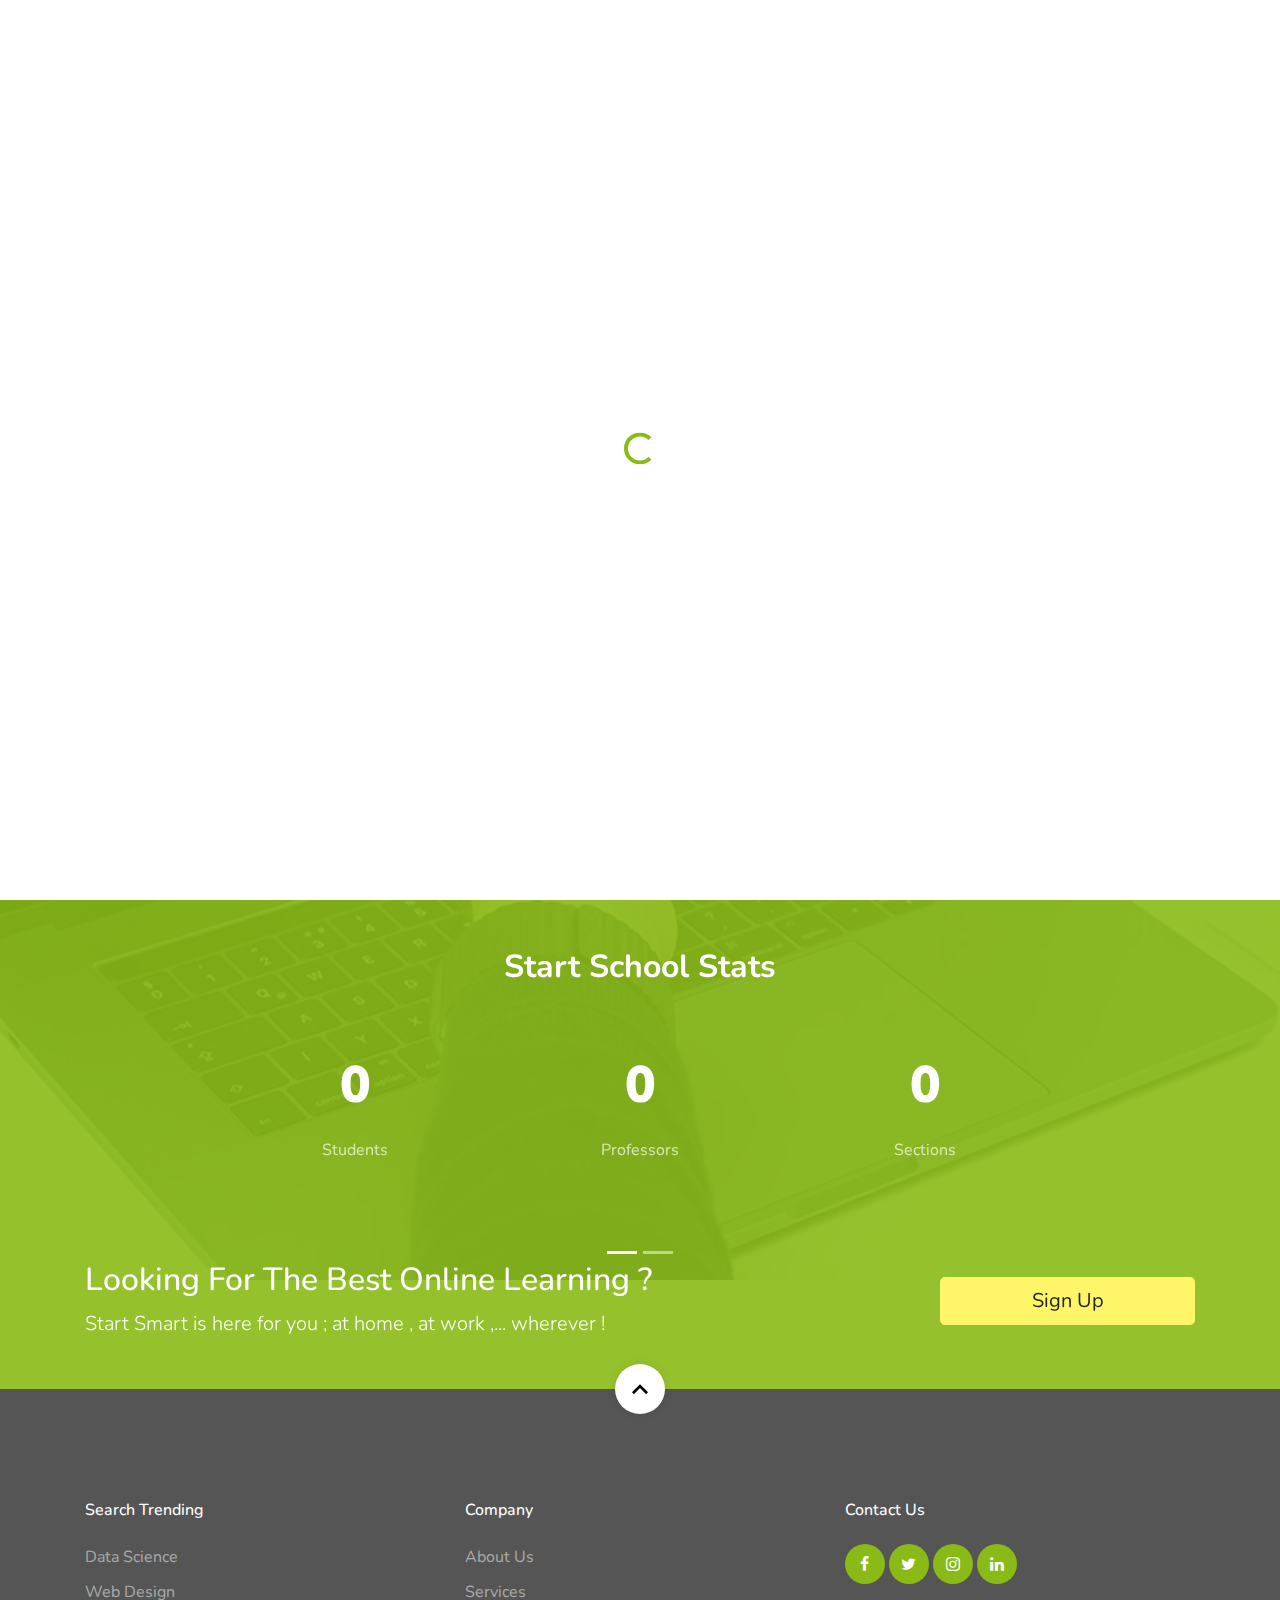
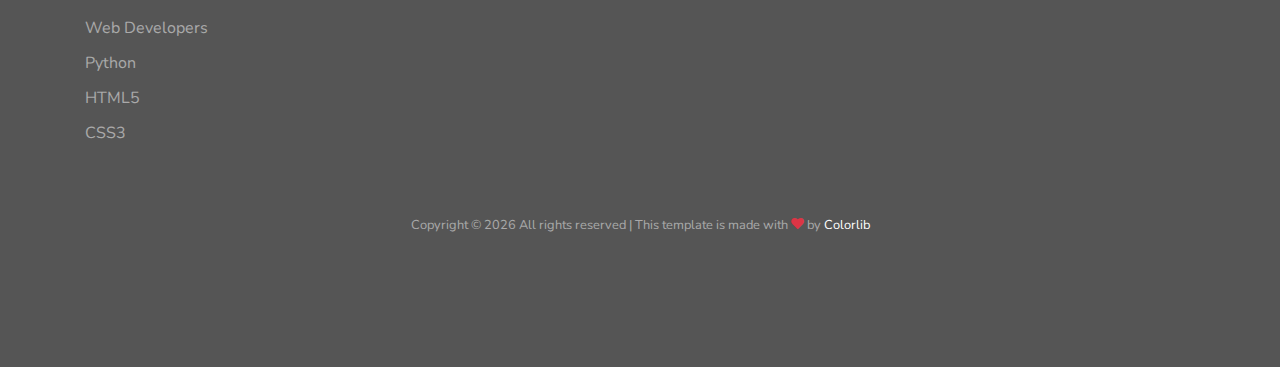
<file: index.html>
<!doctype html>
<html lang="en">

<head>
  <title>Start Smart &mdash; E-School </title>
  <meta charset="utf-8">
  <meta name="viewport" content="width=device-width, initial-scale=1, shrink-to-fit=no">
  <meta name="description" content="" />
  <meta name="keywords" content="" />
  <meta name="author" content="Free-Template.co" />
  <link rel="shortcut icon" href="ftco-32x32.png">

  <link rel="stylesheet" href="css/custom-bs.css">
  <link rel="stylesheet" href="css/jquery.fancybox.min.css">
  <link rel="stylesheet" href="css/bootstrap-select.min.css">
  <link rel="stylesheet" href="fonts/icomoon/style.css">
  <link rel="stylesheet" href="fonts/line-icons/style.css">
  <link rel="stylesheet" href="css/owl.carousel.min.css">
  <link rel="stylesheet" href="css/animate.min.css">

  <!-- MAIN CSS -->
  <link rel="stylesheet" href="css/style.css">
</head>

<body id="top">

  <div id="overlayer"></div>
  <div class="loader">
    <div class="spinner-border text-primary" role="status">
      <span class="sr-only">Loading...</span>
    </div>
  </div>


  <div class="site-wrap">

    <div class="site-mobile-menu site-navbar-target">
      <div class="site-mobile-menu-header">
        <div class="site-mobile-menu-close mt-3">
          <span class="icon-close2 js-menu-toggle"></span>
        </div>
      </div>
      <div class="site-mobile-menu-body"></div>
    </div> <!-- .site-mobile-menu -->


    <!-- NAVBAR -->
    <header class="site-navbar mt-3">
      <div class="container-fluid">
        <div class="row align-items-center">
          <div class="site-logo col-6"><a href="index.html">Start Smart</a></div>

          <nav class="mx-auto site-navigation">
            <ul class="site-menu js-clone-nav d-none d-xl-block ml-0 pl-0">
              <li><a href="index.html" class="nav-link active">Home</a></li>
              <li><a href="about.html">About</a></li>
              <li><a href="services.html">Services</a></li>
              <li><a href="contact.html">Contact</a></li>
              <li class="d-lg-none"><a href="login.html">Log In</a></li>
            </ul>
          </nav>

          <div class="right-cta-menu text-right d-flex aligin-items-center col-6">
            <div class="ml-auto">
              <a href="signUp.html" class="btn btn-primary border-width-2 d-none d-lg-inline-block"><span
                  class="mr-2 icon-lock_outline"></span>Sign Up</a>
              <a href="login.html" class="btn btn-primary border-width-2 d-none d-lg-inline-block"><span
                  class="mr-2 icon-lock_outline"></span>Log In</a>
            </div>
            <a href="#" class="site-menu-toggle js-menu-toggle d-inline-block d-xl-none mt-lg-2 ml-3"><span
                class="icon-menu h3 m-0 p-0 mt-2"></span></a>
          </div>

        </div>
      </div>
    </header>
    <!-- HOME -->
    <section class="home-section section-hero overlay" id="home-section">
      <div id="carouselExampleCaptions" class="carousel slide" data-ride="carousel">
        <ol class="carousel-indicators">
          <li data-target="#carouselExampleCaptions" data-slide-to="0" class="active"></li>
          <li data-target="#carouselExampleCaptions" data-slide-to="1"></li>
        </ol>
        <div class="carousel-inner">
          <div class="carousel-item active">
            <img src="images/sq_img_11.jpg" class= " d-block w-100" alt="...">
            <!--<div class="carousel-caption  ">
               <div class="row justify-content-center pt-0 mt-0 ">
                  <div class=" text-center ">
                    <h1 class="text-black font-weight-bold  ">Start Smart </h1>
                    <p>Best School For E-Learning
                    </p>
                </div>
              </div> 
            </div> -->
          </div>
          <div class="carousel-item">
            <img src="images/e-learning-system.jpeg" class="d-block w-100" alt="...">
          </div>
        </div>
        <a class="carousel-control-prev" href="#carouselExampleCaptions" role="button" data-slide="prev">
          <span class="carousel-control-prev-icon" aria-hidden="true"></span>
          <span class="sr-only">Previous</span>
        </a>
        <a class="carousel-control-next" href="#carouselExampleCaptions" role="button" data-slide="next">
          <span class="carousel-control-next-icon" aria-hidden="true"></span>
          <span class="sr-only">Next</span>
        </a>
      </div>


      <a href="#next" class="scroll-button smoothscroll">
        <span class=" icon-keyboard_arrow_down"></span>
      </a>

    </section>

    <section class="py-5 bg-image overlay-primary fixed overlay" id="next"
      style="background-image: url('images/hero_1.jpg');">
      <div class="container">
        <div class="row mb-5 justify-content-center">
          <div class="col-md-7 text-center">
            <h2 class="section-title mb-2 text-white">Start School Stats </h2>
          </div>
        </div>
        <div class="row pb-0 block__19738 section-counter justify-content-center">

          <div class="col-6 col-md-6 col-lg-3 mb-5 mb-lg-0">
            <div class="d-flex align-items-center justify-content-center mb-2">
              <strong class="number" data-number="3000">0</strong>
            </div>
            <span class="caption">Students</span>
          </div>

          <div class="col-6 col-md-6 col-lg-3 mb-5 mb-lg-0">
            <div class="d-flex align-items-center justify-content-center mb-2">
              <strong class="number" data-number="200">0</strong>
            </div>
            <span class="caption">Professors</span>
          </div>

          <div class="col-6 col-md-6 col-lg-3 mb-5 mb-lg-0">
            <div class="d-flex align-items-center justify-content-center mb-2">
              <strong class="number" data-number="3">0</strong>
            </div>
            <span class="caption">Sections</span>
          </div>
        </div>
      </div>
    </section>

    <section class="py-5 bg-image overlay-primary fixed overlay" style="background-image: url('images/hero_1.jpg');">
      <div class="container">
        <div class="row align-items-center">
          <div class="col-md-8">
            <h2 class="text-white">Looking For The Best Online Learning ?</h2>
            <p class="mb-0 text-white lead">Start Smart is here for you ; at home , at work ,... wherever !  </p>
          </div>
          <div class="col-md-3 ml-auto">
            <a href="signUp.html" class="btn btn-warning btn-block btn-lg">Sign Up</a>
          </div>
</div>
              </div>
    </section>

   

    <footer class="site-footer">

      <a href="#top" class="smoothscroll scroll-top">
        <span class="icon-keyboard_arrow_up"></span>
      </a>

      <div class="container">
        <div class="row mb-5">
          <div class="col-6 col-md-4 mb-4 mb-md-0">
            <h3>Search Trending</h3>
            <ul class="list-unstyled">
              <li><a href="#">Data Science</a></li>
              <li><a href="#">Web Design</a></li>
              <li><a href="#">Web Developers</a></li>
              <li><a href="#">Python</a></li>
              <li><a href="#">HTML5</a></li>
              <li><a href="#">CSS3</a></li>
            </ul>
          </div>
          <div class="col-6 col-md-4 mb-4 mb-md-0">
            <h3>Company</h3>
            <ul class="list-unstyled">
              <li><a href="about.html">About Us</a></li>
              <li><a href="services.html">Services</a></li>
            </ul>
          </div>
          <div class="col-6 col-md-4 mb-4 mb-md-0">
            <h3>Contact Us</h3>
            <div class="footer-social">
              <a href="#"><span class="icon-facebook"></span></a>
              <a href="#"><span class="icon-twitter"></span></a>
              <a href="#"><span class="icon-instagram"></span></a>
              <a href="#"><span class="icon-linkedin"></span></a>
            </div>
          </div>
        </div>

        <div class="row text-center">
          <div class="col-12">
            <p class="copyright"><small>
                <!-- Link back to Colorlib can't be removed. Template is licensed under CC BY 3.0. -->
                Copyright &copy;
                <script>document.write(new Date().getFullYear());</script> All rights reserved | This template is made
                with <i class="icon-heart text-danger" aria-hidden="true"></i> by <a href="https://colorlib.com"
                  target="_blank">Colorlib</a>
                <!-- Link back to Colorlib can't be removed. Template is licensed under CC BY 3.0. --></small></p>
          </div>
        </div>
      </div>
    </footer>

  </div>

  <!-- SCRIPTS -->
  <script src="js/jquery.min.js"></script>
  <script src="js/bootstrap.bundle.min.js"></script>
  <script src="js/isotope.pkgd.min.js"></script>
  <script src="js/stickyfill.min.js"></script>
  <script src="js/jquery.fancybox.min.js"></script>
  <script src="js/jquery.easing.1.3.js"></script>

  <script src="js/jquery.waypoints.min.js"></script>
  <script src="js/jquery.animateNumber.min.js"></script>
  <script src="js/owl.carousel.min.js"></script>

  <script src="js/bootstrap-select.min.js"></script>

  <script src="js/custom.js"></script>


</body>

</html>
</file>
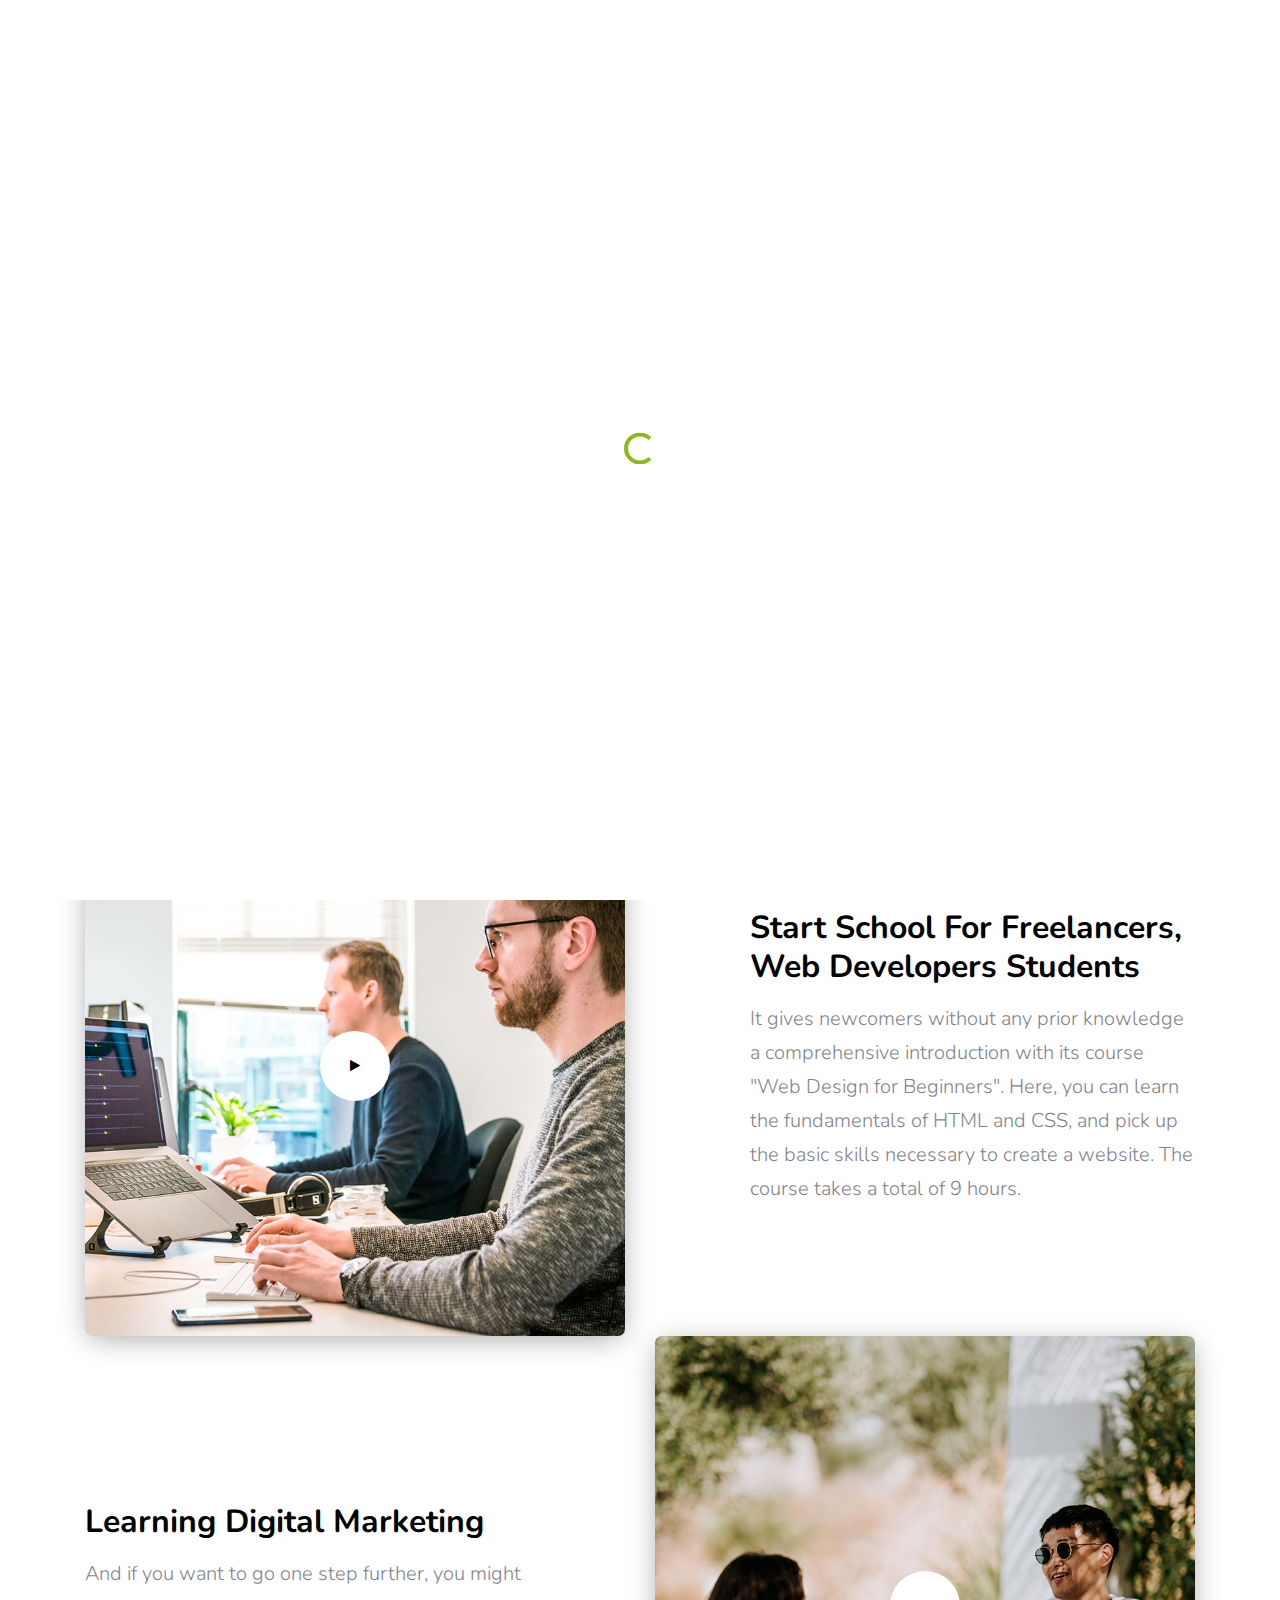
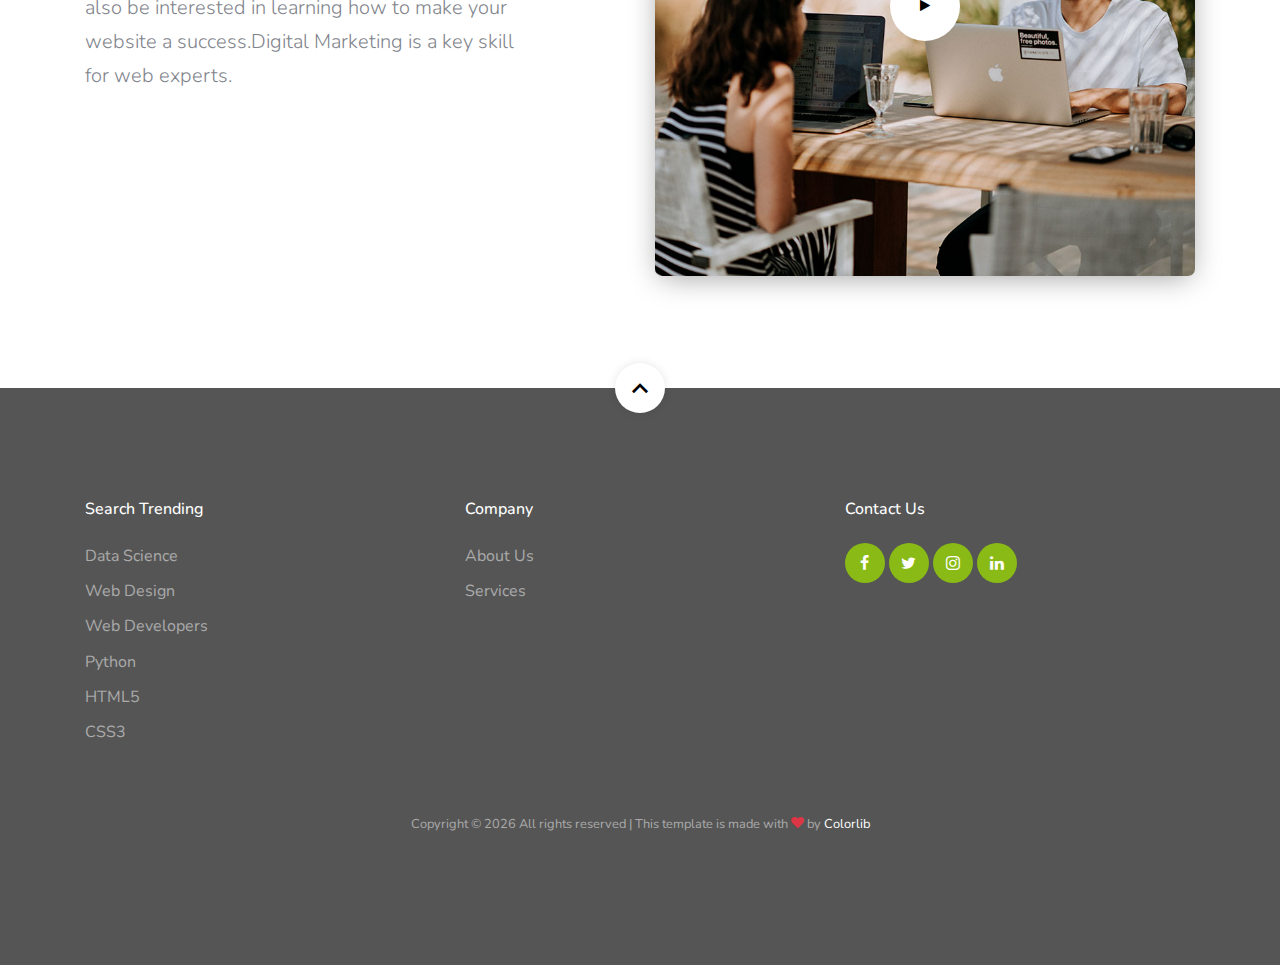
<file: about.html>
<!doctype html>
<html lang="en">
  <head>
    <title>Start Smart &mdash;  E-School  </title>
    <meta charset="utf-8">
    <meta name="viewport" content="width=device-width, initial-scale=1, shrink-to-fit=no">
    
    <link rel="stylesheet" href="css/custom-bs.css">
    <link rel="stylesheet" href="css/jquery.fancybox.min.css">
    <link rel="stylesheet" href="css/bootstrap-select.min.css">
    <link rel="stylesheet" href="fonts/icomoon/style.css">
    <link rel="stylesheet" href="fonts/line-icons/style.css">
    <link rel="stylesheet" href="css/owl.carousel.min.css">
    <link rel="stylesheet" href="css/animate.min.css">
    <link rel="stylesheet" href="css/quill.snow.css">
    

    <!-- MAIN CSS -->
    <link rel="stylesheet" href="css/style.css">    
  </head>
  <body id="top">

  <div id="overlayer"></div>
  <div class="loader">
    <div class="spinner-border text-primary" role="status">
      <span class="sr-only">Loading...</span>
    </div>
  </div>
    

<div class="site-wrap">

    <div class="site-mobile-menu site-navbar-target">
      <div class="site-mobile-menu-header">
        <div class="site-mobile-menu-close mt-3">
          <span class="icon-close2 js-menu-toggle"></span>
        </div>
      </div>
      <div class="site-mobile-menu-body"></div>
    </div> <!-- .site-mobile-menu -->
    

    <!-- NAVBAR -->
    <header class="site-navbar mt-3">
      <div class="container-fluid">
        <div class="row align-items-center">
          <div class="site-logo col-6"><a href="index.html">Start Smart</a></div>

          <nav class="mx-auto site-navigation">
            <ul class="site-menu js-clone-nav d-none d-xl-block ml-0 pl-0">
              <li><a href="index.html" >Home</a></li>
              <li><a href="about.html"class="nav-link active">About</a></li>
              <li><a href="services.html">Services</a></li>
              <li><a href="contact.html">Contact</a></li>
              <li class="d-lg-none"><a href="login.html">Log In</a></li>
            </ul>
          </nav>

          <div class="right-cta-menu text-right d-flex aligin-items-center col-6">
            <div class="ml-auto">
              <a href="signUp.html" class="btn btn-primary border-width-2 d-none d-lg-inline-block"><span
                  class="mr-2 icon-lock_outline"></span>Sign Up</a>
              <a href="login.html" class="btn btn-primary border-width-2 d-none d-lg-inline-block"><span
                  class="mr-2 icon-lock_outline"></span>Log In</a>
            </div>
            <a href="#" class="site-menu-toggle js-menu-toggle d-inline-block d-xl-none mt-lg-2 ml-3"><span
                class="icon-menu h3 m-0 p-0 mt-2"></span></a>
          </div>

        </div>
      </div>
    </header>
    <!-- HOME -->
    <section class="section-hero overlay inner-page bg-image" style="background-image: url('images/hero_1.jpg');" id="home-section">
      <div class="container">
        <div class="row">
          <div class="col-md-7">
            <h1 class="text-white font-weight-bold">About Us</h1>
            <div class="custom-breadcrumbs">
              <a href="#">Home</a> <span class="mx-2 slash">/</span>
              <span class="text-white"><strong>About Us</strong></span>
            </div>
          </div>
        </div>
      </div>
    </section>
    <section class="py-5 bg-image overlay-primary fixed overlay" id="next"
    style="background-image: url('images/hero_1.jpg');">
    <div class="container">
      <div class="row mb-5 justify-content-center">
        <div class="col-md-7 text-center">
          <h2 class="section-title mb-2 text-white">Start School Stats </h2>
        </div>
      </div>
      <div class="row pb-0 block__19738 section-counter justify-content-center">

        <div class="col-6 col-md-6 col-lg-3 mb-5 mb-lg-0">
          <div class="d-flex align-items-center justify-content-center mb-2">
            <strong class="number" data-number="3000">0</strong>
          </div>
          <span class="caption">Students</span>
        </div>

        <div class="col-6 col-md-6 col-lg-3 mb-5 mb-lg-0">
          <div class="d-flex align-items-center justify-content-center mb-2">
            <strong class="number" data-number="200">0</strong>
          </div>
          <span class="caption">Professors</span>
        </div>

        <div class="col-6 col-md-6 col-lg-3 mb-5 mb-lg-0">
          <div class="d-flex align-items-center justify-content-center mb-2">
            <strong class="number" data-number="3">0</strong>
          </div>
          <span class="caption">Sections</span>
        </div>
      </div>
    </div>
  </section>


    
    <section class="site-section pb-0">
      <div class="container">
        <div class="row align-items-center">
          <div class="col-lg-6 mb-5 mb-lg-0">
            <a data-fancybox data-ratio="2" href="https://vimeo.com/317571768" class="block__96788">
              <span class="play-icon"><span class="icon-play"></span></span>
              <img src="images/sq_img_6.jpg" alt="Image" class="img-fluid img-shadow">
            </a>
          </div>
          <div class="col-lg-5 ml-auto">
            <h2 class="section-title mb-3">Start School For Freelancers, Web Developers Students</h2>
            <p class="lead">It gives newcomers without any prior knowledge a comprehensive introduction with its course "Web Design for Beginners". Here, you can learn the fundamentals of HTML and CSS, and pick up the basic skills necessary to create a website. The course takes a total of 9 hours.</p>
          </div>
        </div>
      </div>
    </section>

    <section class="site-section pt-0">
      <div class="container">
        <div class="row align-items-center">
          <div class="col-lg-6 mb-5 mb-lg-0 order-md-2">
            <a data-fancybox data-ratio="2" href="https://vimeo.com/317571768" class="block__96788">
              <span class="play-icon"><span class="icon-play"></span></span>
              <img src="images/sq_img_8.jpg" alt="Image" class="img-fluid img-shadow">
            </a>
          </div>
          <div class="col-lg-5 mr-auto order-md-1  mb-5 mb-lg-0">
            <h2 class="section-title mb-3">Learning Digital Marketing</h2>
            <p class="lead">And if you want to go one step further, you might also be interested in learning how to make your website a success.Digital Marketing is a key skill for web experts. </p>
          </div>
        </div>
      </div>
    </section>

   
    
    <footer class="site-footer">

      <a href="#top" class="smoothscroll scroll-top">
        <span class="icon-keyboard_arrow_up"></span>
      </a>

      <div class="container">
        <div class="row mb-5">
          <div class="col-6 col-md-4 mb-4 mb-md-0">
            <h3>Search Trending</h3>
            <ul class="list-unstyled">
              <li><a href="#">Data Science</a></li>
              <li><a href="#">Web Design</a></li>
              <li><a href="#">Web Developers</a></li>
              <li><a href="#">Python</a></li>
              <li><a href="#">HTML5</a></li>
              <li><a href="#">CSS3</a></li>
            </ul>
          </div>
          <div class="col-6 col-md-4 mb-4 mb-md-0">
            <h3>Company</h3>
            <ul class="list-unstyled">
              <li><a href="about.html">About Us</a></li>
              <li><a href="services.html">Services</a></li>
            </ul>
          </div>
          <div class="col-6 col-md-4 mb-4 mb-md-0">
            <h3>Contact Us</h3>
            <div class="footer-social">
              <a href="#"><span class="icon-facebook"></span></a>
              <a href="#"><span class="icon-twitter"></span></a>
              <a href="#"><span class="icon-instagram"></span></a>
              <a href="#"><span class="icon-linkedin"></span></a>
            </div>
          </div>
        </div>

        <div class="row text-center">
          <div class="col-12">
            <p class="copyright"><small>
                <!-- Link back to Colorlib can't be removed. Template is licensed under CC BY 3.0. -->
                Copyright &copy;
                <script>document.write(new Date().getFullYear());</script> All rights reserved | This template is made
                with <i class="icon-heart text-danger" aria-hidden="true"></i> by <a href="https://colorlib.com"
                  target="_blank">Colorlib</a>
                <!-- Link back to Colorlib can't be removed. Template is licensed under CC BY 3.0. --></small></p>
          </div>
        </div>
      </div>
    </footer>
  </div>

    <!-- SCRIPTS -->
    <script src="js/jquery.min.js"></script>
    <script src="js/bootstrap.bundle.min.js"></script>
    <script src="js/isotope.pkgd.min.js"></script>
    <script src="js/stickyfill.min.js"></script>
    <script src="js/jquery.fancybox.min.js"></script>
    <script src="js/jquery.easing.1.3.js"></script>
    
    <script src="js/jquery.waypoints.min.js"></script>
    <script src="js/jquery.animateNumber.min.js"></script>
    <script src="js/owl.carousel.min.js"></script>
    <script src="js/quill.min.js"></script>
    
    
    <script src="js/bootstrap-select.min.js"></script>
    
    <script src="js/custom.js"></script>
   
   
  </body>
</html>
</file>
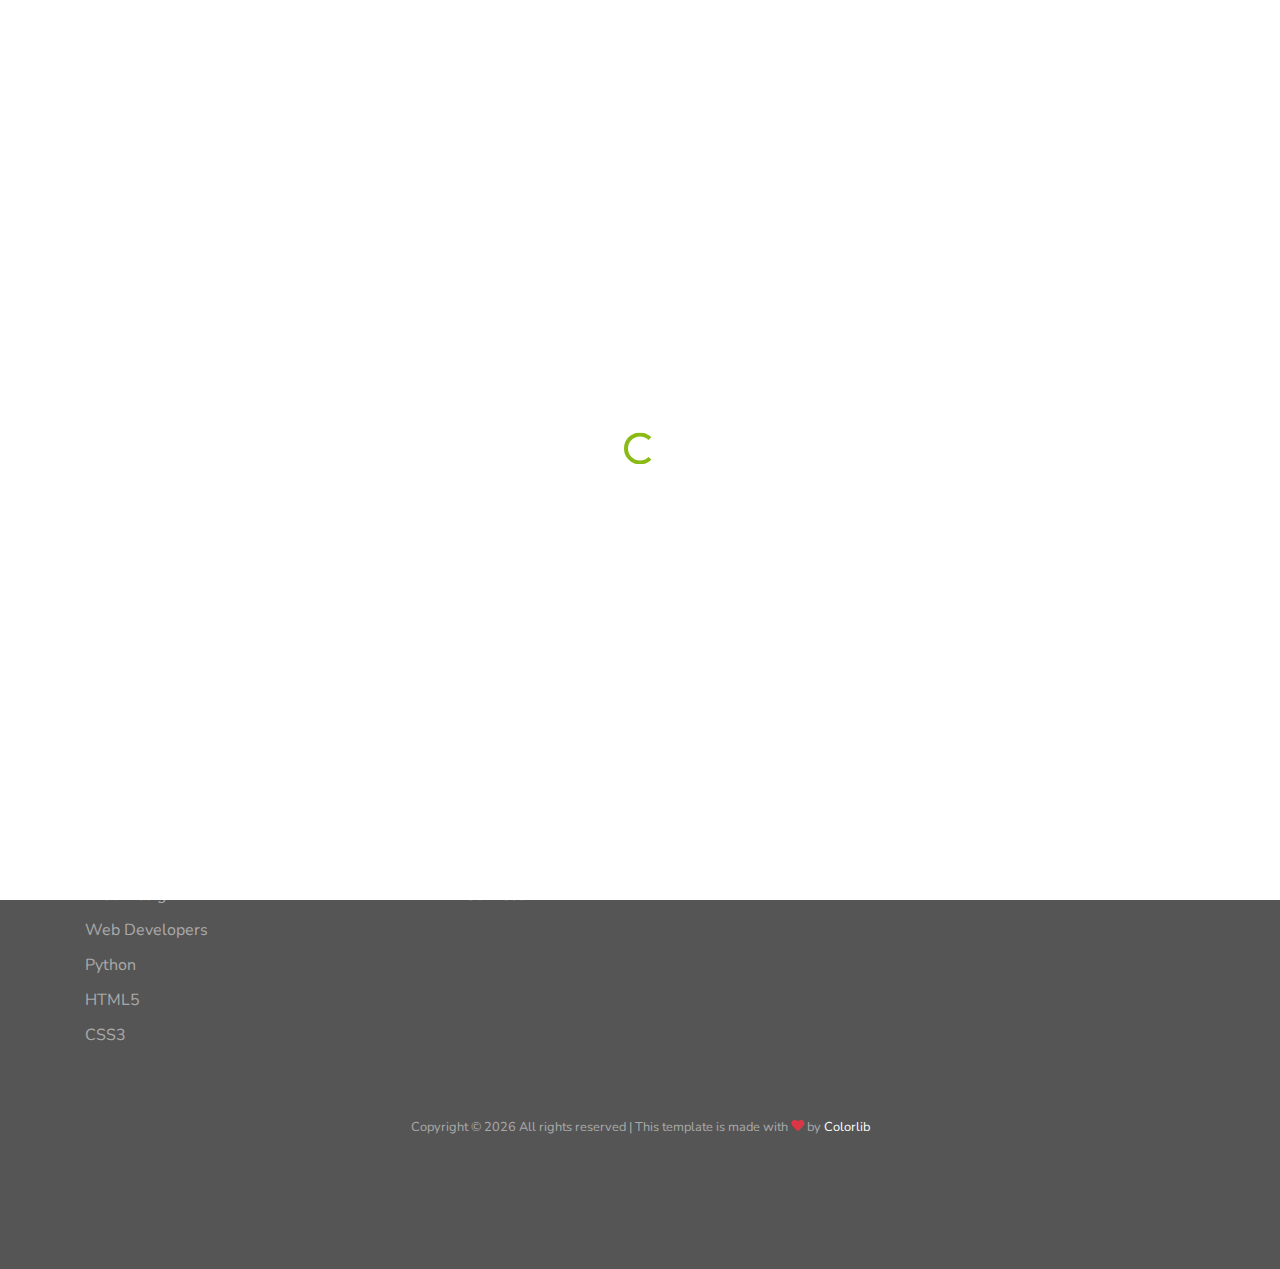
<file: adminSpace.html>
<!doctype html>
<html lang="en">

<head>
  <title> Admin Space &mdash; Start Smart </title>
  <meta charset="utf-8">
  <meta name="viewport" content="width=device-width, initial-scale=1, shrink-to-fit=no">


  <link rel="stylesheet" href="css/custom-bs.css">
  <link rel="stylesheet" href="css/jquery.fancybox.min.css">
  <link rel="stylesheet" href="css/bootstrap-select.min.css">
  <link rel="stylesheet" href="fonts/icomoon/style.css">
  <link rel="stylesheet" href="fonts/line-icons/style.css">
  <link rel="stylesheet" href="css/owl.carousel.min.css">
  <link rel="stylesheet" href="css/animate.min.css">
  <link rel="stylesheet" href="css/quill.snow.css">
  <script src="js/script.js"></script>

  <!-- MAIN CSS -->
  <link rel="stylesheet" href="css/style.css">
</head>

<body id="top">

  <div id="overlayer"></div>
  <div class="loader">
    <div class="spinner-border text-primary" role="status">
      <span class="sr-only">Loading...</span>
    </div>
  </div>


  <div class="site-wrap">

    <div class="site-mobile-menu site-navbar-target">
      <div class="site-mobile-menu-header">
        <div class="site-mobile-menu-close mt-3">
          <span class="icon-close2 js-menu-toggle"></span>
        </div>
      </div>
      <div class="site-mobile-menu-body"></div>
    </div> <!-- .site-mobile-menu -->


    <!-- NAVBAR -->
   <header class="site-navbar mt-3">
      <div class="container-fluid">
        <div class="row align-items-center">
          <div class="site-logo col-6"><a href="index.html">Start Smart</a></div>

          <nav class="mx-auto site-navigation">
            <ul class="site-menu js-clone-nav d-none d-xl-block ml-0 pl-0">
              <li><a href="index.html" class="nav-link active">Home</a></li>
              <li><a href="about.html">About</a></li>
              <li><a href="services.html">Services</a></li>
              <li><a href="contact.html">Contact</a></li>
              <li class="d-lg-none"><a href="login.html">Log In</a></li>
            </ul>
          </nav>

          <div class="right-cta-menu text-right d-flex aligin-items-center col-6">
            <div class="ml-auto">
              <a href="signUp.html" class="btn btn-primary border-width-2 d-none d-lg-inline-block"><span
                  class="mr-2 icon-lock_outline"></span>Sign Up</a>
              <a href="login.html" class="btn btn-primary border-width-2 d-none d-lg-inline-block"><span
                  class="mr-2 icon-lock_outline"></span>Log In</a>
            </div>
            <a href="#" class="site-menu-toggle js-menu-toggle d-inline-block d-xl-none mt-lg-2 ml-3"><span
                class="icon-menu h3 m-0 p-0 mt-2"></span></a>
          </div>

        </div>
      </div>
    </header>

    <!-- HOME -->
    <section class="section-hero overlay inner-page bg-image" style="background-image: url('images/hero_1.jpg');"
      id="home-section">
      <div class="container">
        <div class="row">
          <div class="col-md-7">
            <h1 class="text-white font-weight-bold">Admin Space</h1>
            <div class="custom-breadcrumbs">
              <a href="index.html">Home</a> <span class="mx-2 slash">/</span>
              <span class="text-white"><strong>Admin Space</strong></span>
            </div>
          </div>
        </div>
          <div  class="  text-center">
            <span id="wlc3" class="h4 text-black  btn btn-light"></span>
              <script>
                wlc();
              </script>
          </div>
        </div>
      </div>
    </section>

    <section class="site-section" id="accordion">
      <div class="container justify-content-center">
          <ul class="nav nav-pills nav-fill mb-3" id="pills-tab" role="tablist">
            <li class="nav-item" role="presentation">
              <a class="nav-link h4 active" id="pills-home-tab" data-toggle="pill" href="#professorsList" role="tab"
                aria-controls="pills-professorsList" aria-selected="true" onclick="diplayProfsList()">Professors List</a>
            </li>
            <li class="nav-item" role="presentation">
              <a class="nav-link h4" id="pills-profile-tab" data-toggle="pill" href="#studentsList" role="tab"
                aria-controls="pills-studentsList" aria-selected="false" onclick="diplayStudentsList()">Students List</a>
            </li>
            <li class="nav-item" role="presentation">
              <a class="nav-link h4" id="pills-contact-tab" data-toggle="pill" href="#adminList" role="tab"
                aria-controls="pills-adminList" aria-selected="false"  onclick="diplayAdminsList()">Admin List</a>
            </li>
          </ul>
          <div class="tab-content" id="pills-tabContent">
            <div class="tab-pane fade show active" id="professorsList" role="tabpanel" aria-labelledby="pills-home-tab">
            </div>
            <div class="tab-pane fade" id="studentsList" role="tabpanel" aria-labelledby="pills-profile-tab">
            </div>
            <div class="tab-pane fade" id="adminList" role="tabpanel" aria-labelledby="pills-contact-tab"></div>
          </div>
      </div>
    </section>
    
    <footer class="site-footer">

      <a href="#top" class="smoothscroll scroll-top">
        <span class="icon-keyboard_arrow_up"></span>
      </a>

      <div class="container">
        <div class="row mb-5">
          <div class="col-6 col-md-4 mb-4 mb-md-0">
            <h3>Search Trending</h3>
            <ul class="list-unstyled">
              <li><a href="#">Data Science</a></li>
              <li><a href="#">Web Design</a></li>
              <li><a href="#">Web Developers</a></li>
              <li><a href="#">Python</a></li>
              <li><a href="#">HTML5</a></li>
              <li><a href="#">CSS3</a></li>
            </ul>
          </div>
          <div class="col-6 col-md-4 mb-4 mb-md-0">
            <h3>Company</h3>
            <ul class="list-unstyled">
              <li><a href="about.html">About Us</a></li>
              <li><a href="services.html">Services</a></li>
            </ul>
          </div>
          <div class="col-6 col-md-4 mb-4 mb-md-0">
            <h3>Contact Us</h3>
            <div class="footer-social">
              <a href="#"><span class="icon-facebook"></span></a>
              <a href="#"><span class="icon-twitter"></span></a>
              <a href="#"><span class="icon-instagram"></span></a>
              <a href="#"><span class="icon-linkedin"></span></a>
            </div>
          </div>
        </div>

        <div class="row text-center">
          <div class="col-12">
            <p class="copyright"><small>
                <!-- Link back to Colorlib can't be removed. Template is licensed under CC BY 3.0. -->
                Copyright &copy;
                <script>document.write(new Date().getFullYear());</script> All rights reserved | This template is made
                with <i class="icon-heart text-danger" aria-hidden="true"></i> by <a href="https://colorlib.com"
                  target="_blank">Colorlib</a>
                <!-- Link back to Colorlib can't be removed. Template is licensed under CC BY 3.0. --></small></p>
          </div>
        </div>
      </div>
    </footer>

  </div>

  <!-- SCRIPTS -->
  <script src="js/jquery.min.js"></script>
  <script src="js/bootstrap.bundle.min.js"></script>
  <script src="js/isotope.pkgd.min.js"></script>
  <script src="js/stickyfill.min.js"></script>
  <script src="js/jquery.fancybox.min.js"></script>
  <script src="js/jquery.easing.1.3.js"></script>

  <script src="js/jquery.waypoints.min.js"></script>
  <script src="js/jquery.animateNumber.min.js"></script>
  <script src="js/owl.carousel.min.js"></script>
  <script src="js/quill.min.js"></script>


  <script src="js/bootstrap-select.min.js"></script>

  <script src="js/custom.js"></script>



</body>

</html>
</file>
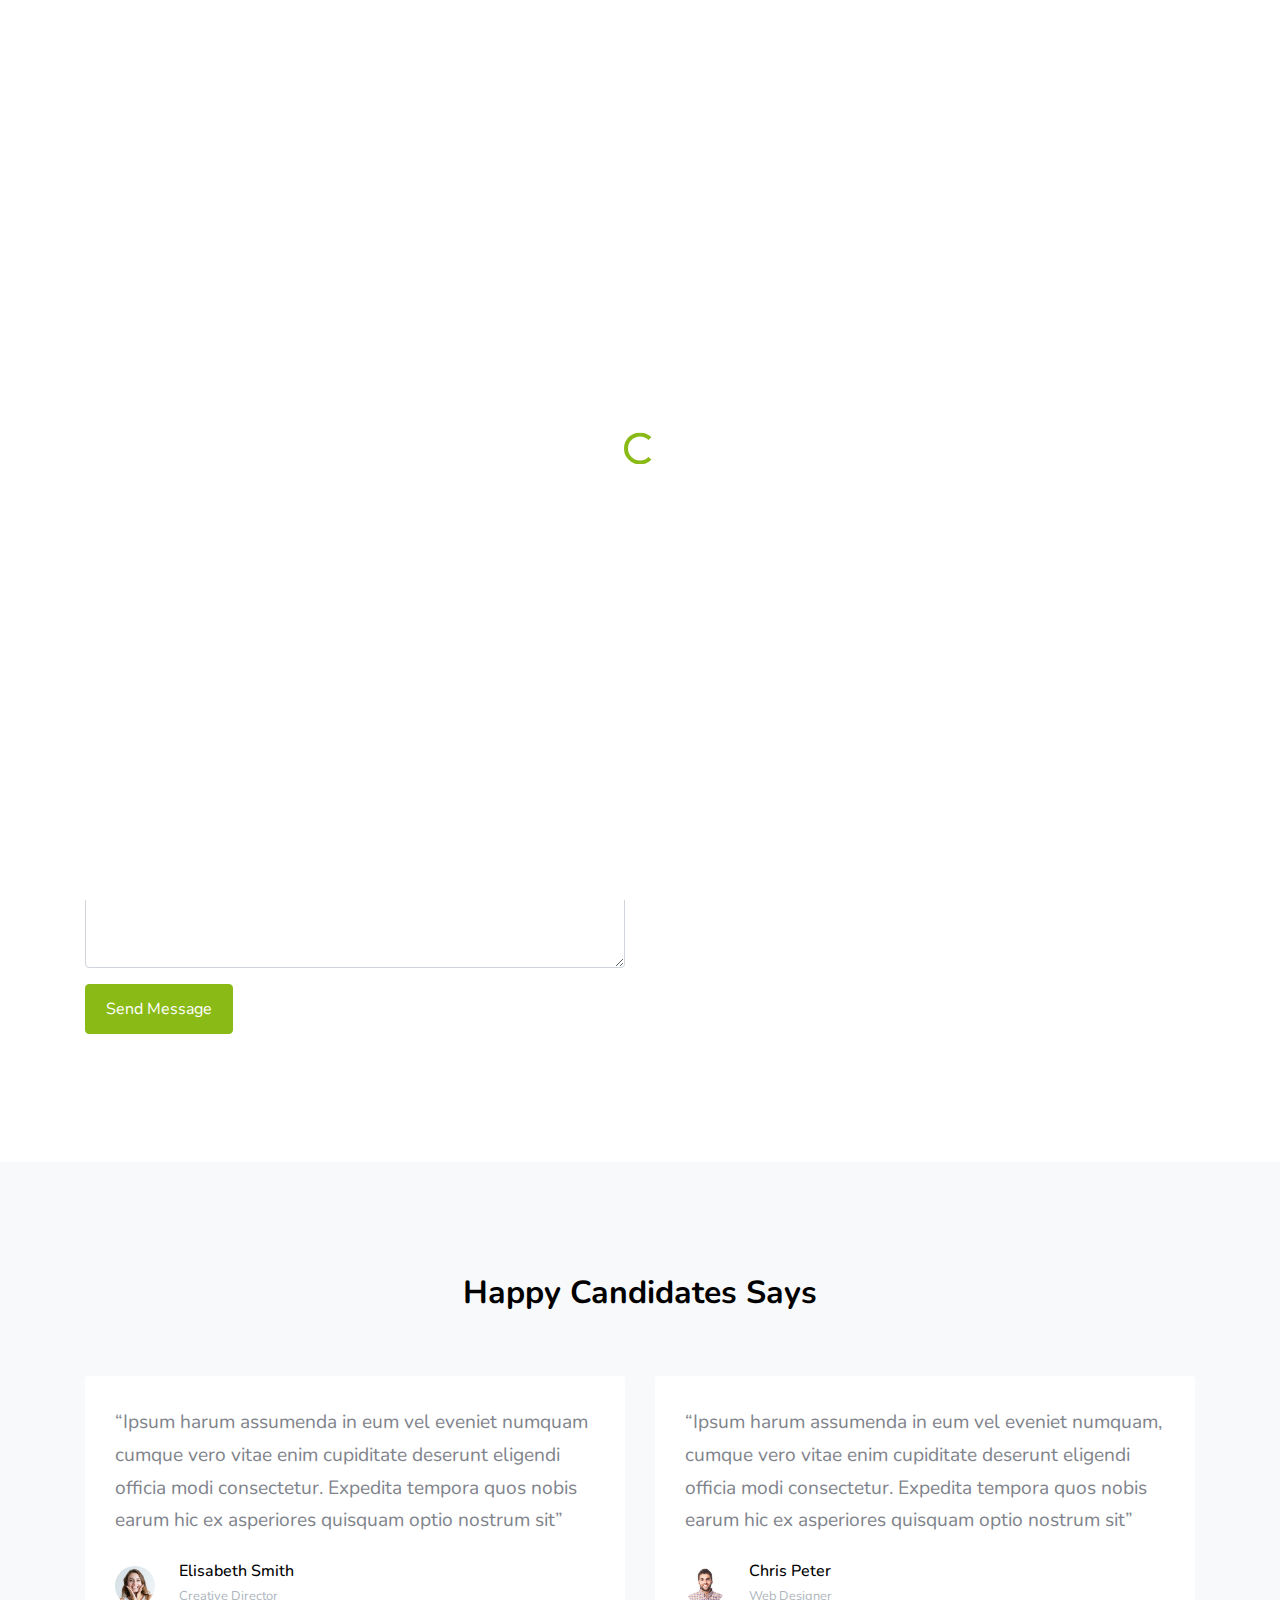
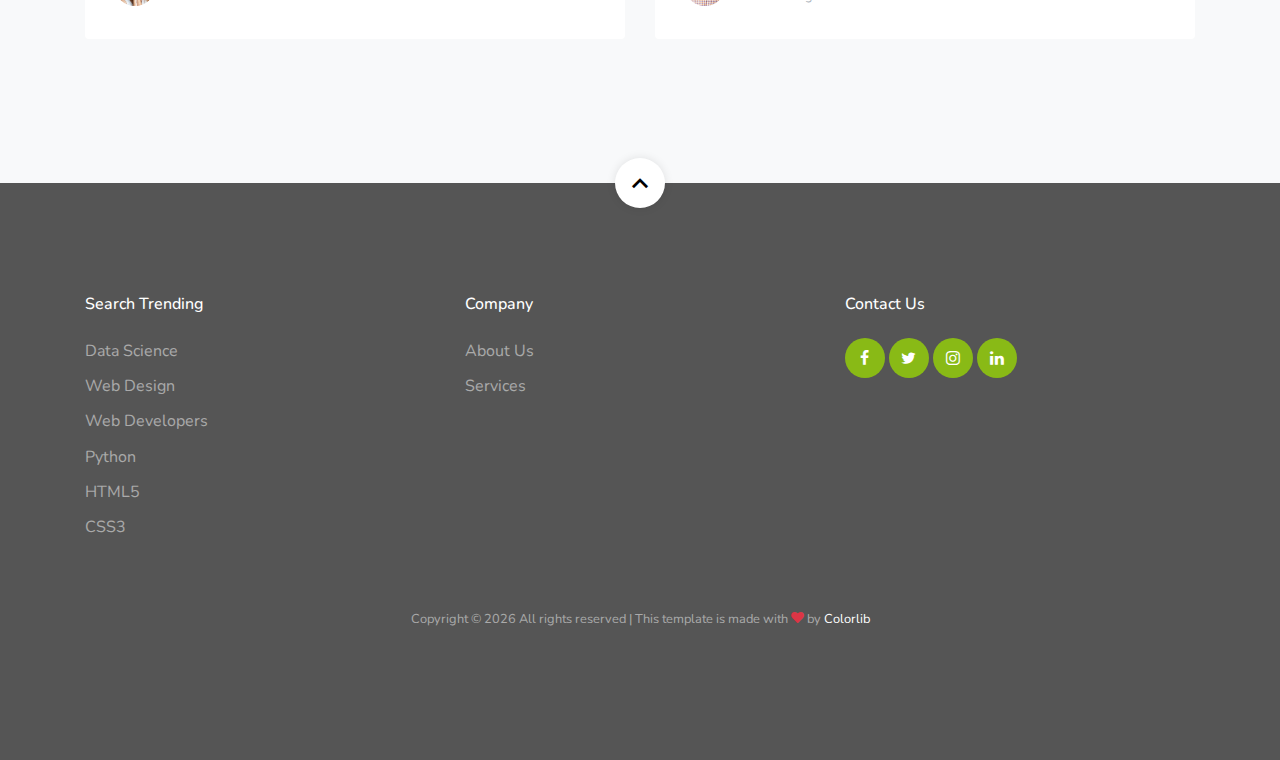
<file: contact.html>
<!doctype html>
<html lang="en">
  <head>
    <title>Start Smart &mdash;  E-School  </title>
    <meta charset="utf-8">
    <meta name="viewport" content="width=device-width, initial-scale=1, shrink-to-fit=no">
    
    
    <link rel="stylesheet" href="css/custom-bs.css">
    <link rel="stylesheet" href="css/jquery.fancybox.min.css">
    <link rel="stylesheet" href="css/bootstrap-select.min.css">
    <link rel="stylesheet" href="fonts/icomoon/style.css">
    <link rel="stylesheet" href="fonts/line-icons/style.css">
    <link rel="stylesheet" href="css/owl.carousel.min.css">
    <link rel="stylesheet" href="css/animate.min.css">
    <link rel="stylesheet" href="css/quill.snow.css">
    

    <!-- MAIN CSS -->
    <link rel="stylesheet" href="css/style.css">    
  </head>
  <body id="top">

  <div id="overlayer"></div>
  <div class="loader">
    <div class="spinner-border text-primary" role="status">
      <span class="sr-only">Loading...</span>
    </div>
  </div>
    

<div class="site-wrap">

    <div class="site-mobile-menu site-navbar-target">
      <div class="site-mobile-menu-header">
        <div class="site-mobile-menu-close mt-3">
          <span class="icon-close2 js-menu-toggle"></span>
        </div>
      </div>
      <div class="site-mobile-menu-body"></div>
    </div> <!-- .site-mobile-menu -->
    

    <!-- NAVBAR -->
    <header class="site-navbar mt-3">
      <div class="container-fluid">
        <div class="row align-items-center">
          <div class="site-logo col-6"><a href="index.html">Start Smart</a></div>

          <nav class="mx-auto site-navigation">
            <ul class="site-menu js-clone-nav d-none d-xl-block ml-0 pl-0">
              <li><a href="index.html" >Home</a></li>
              <li><a href="about.html">About</a></li>
              <li><a href="services.html">Services</a></li>
              <li><a href="contact.html" class="nav-link active">Contact</a></li>
              <li class="d-lg-none"><a href="login.html">Log In</a></li>
            </ul>
          </nav>

          <div class="right-cta-menu text-right d-flex aligin-items-center col-6">
            <div class="ml-auto">
              <a href="signUp.html" class="btn btn-primary border-width-2 d-none d-lg-inline-block"><span
                  class="mr-2 icon-lock_outline"></span>Sign Up</a>
              <a href="login.html" class="btn btn-primary border-width-2 d-none d-lg-inline-block"><span
                  class="mr-2 icon-lock_outline"></span>Log In</a>
            </div>
            <a href="#" class="site-menu-toggle js-menu-toggle d-inline-block d-xl-none mt-lg-2 ml-3"><span
                class="icon-menu h3 m-0 p-0 mt-2"></span></a>
          </div>

        </div>
      </div>
    </header>

    <!-- HOME -->
    <section class="section-hero overlay inner-page bg-image" style="background-image: url('images/hero_1.jpg');" id="home-section">
      <div class="container">
        <div class="row">
          <div class="col-md-7">
            <h1 class="text-white font-weight-bold">Contact Us</h1>
            <div class="custom-breadcrumbs">
              <a href="#">Home</a> <span class="mx-2 slash">/</span>
              <span class="text-white"><strong>Contact Us</strong></span>
            </div>
          </div>
        </div>
      </div>
    </section>

    <section class="site-section" id="next-section">
      <div class="container">
        <div class="row">
          <div class="col-lg-6 mb-5 mb-lg-0">
            <form action="#" class="">

              <div class="row form-group">
                <div class="col-md-6 mb-3 mb-md-0">
                  <label class="text-black" for="fname">First Name</label>
                  <input type="text" id="fname" class="form-control">
                </div>
                <div class="col-md-6">
                  <label class="text-black" for="lname">Last Name</label>
                  <input type="text" id="lname" class="form-control">
                </div>
              </div>

              <div class="row form-group">
                
                <div class="col-md-12">
                  <label class="text-black" for="email">Email</label> 
                  <input type="email" id="email" class="form-control">
                </div>
              </div>

              <div class="row form-group">
                
                <div class="col-md-12">
                  <label class="text-black" for="subject">Subject</label> 
                  <input type="subject" id="subject" class="form-control">
                </div>
              </div>

              <div class="row form-group">
                <div class="col-md-12">
                  <label class="text-black" for="message">Message</label> 
                  <textarea name="message" id="message" cols="30" rows="7" class="form-control" placeholder="Write your notes or questions here..."></textarea>
                </div>
              </div>

              <div class="row form-group">
                <div class="col-md-12">
                  <input type="submit" value="Send Message" class="btn btn-primary btn-md text-white">
                </div>
              </div>

  
            </form>
          </div>
          <div class="col-lg-5 ml-auto">
            <div class="p-4 mb-3 bg-white">
              <p class="mb-0 font-weight-bold">Address</p>
              <p class="mb-4">Centre Urbain Nord, Tunis, Tunisia</p>

              <p class="mb-0 font-weight-bold">Phone</p>
              <p class="mb-4"><a href="#">+216 23 76 11 99</a></p>

              <p class="mb-0 font-weight-bold">Email Address</p>
              <p class="mb-0"><a href="#">E-school@start-smart-admin.org</a></p>

            </div>
          </div>
        </div>
      </div>
    </section>

    <section class="site-section bg-light">
      <div class="container">
        <div class="row mb-5">
          <div class="col-12 text-center" data-aos="fade">
            <h2 class="section-title mb-3">Happy Candidates Says</h2>
          </div>
        </div>
        <div class="row">
          <div class="col-lg-6">
            <div class="block__87154 bg-white rounded">
              <blockquote>
                <p>&ldquo;Ipsum harum assumenda in eum vel eveniet numquam cumque vero vitae enim cupiditate deserunt eligendi officia modi consectetur. Expedita tempora quos nobis earum hic ex asperiores quisquam optio nostrum sit&rdquo;</p>
              </blockquote>
              <div class="block__91147 d-flex align-items-center">
                <figure class="mr-4"><img src="images/person_1.jpg" alt="Image" class="img-fluid"></figure>
                <div>
                  <h3>Elisabeth Smith</h3>
                  <span class="position">Creative Director</span>
                </div>
              </div>
            </div>
          </div>

          <div class="col-lg-6">
            <div class="block__87154 bg-white rounded">
              <blockquote>
                <p>&ldquo;Ipsum harum assumenda in eum vel eveniet numquam, cumque vero vitae enim cupiditate deserunt eligendi officia modi consectetur. Expedita tempora quos nobis earum hic ex asperiores quisquam optio nostrum sit&rdquo;</p>
              </blockquote>
              <div class="block__91147 d-flex align-items-center">
                <figure class="mr-4"><img src="images/person_2.jpg" alt="Image" class="img-fluid"></figure>
                <div>
                  <h3>Chris Peter</h3>
                  <span class="position">Web Designer</span>
                </div>
              </div>
            </div>
          </div>


        </div>
      </div>
    </section>
    
    <footer class="site-footer">

      <a href="#top" class="smoothscroll scroll-top">
        <span class="icon-keyboard_arrow_up"></span>
      </a>

      <div class="container">
        <div class="row mb-5">
          <div class="col-6 col-md-4 mb-4 mb-md-0">
            <h3>Search Trending</h3>
            <ul class="list-unstyled">
              <li><a href="#">Data Science</a></li>
              <li><a href="#">Web Design</a></li>
              <li><a href="#">Web Developers</a></li>
              <li><a href="#">Python</a></li>
              <li><a href="#">HTML5</a></li>
              <li><a href="#">CSS3</a></li>
            </ul>
          </div>
          <div class="col-6 col-md-4 mb-4 mb-md-0">
            <h3>Company</h3>
            <ul class="list-unstyled">
              <li><a href="about.html">About Us</a></li>
              <li><a href="services.html">Services</a></li>
            </ul>
          </div>
          <div class="col-6 col-md-4 mb-4 mb-md-0">
            <h3>Contact Us</h3>
            <div class="footer-social">
              <a href="#"><span class="icon-facebook"></span></a>
              <a href="#"><span class="icon-twitter"></span></a>
              <a href="#"><span class="icon-instagram"></span></a>
              <a href="#"><span class="icon-linkedin"></span></a>
            </div>
          </div>
        </div>

        <div class="row text-center">
          <div class="col-12">
            <p class="copyright"><small>
                <!-- Link back to Colorlib can't be removed. Template is licensed under CC BY 3.0. -->
                Copyright &copy;
                <script>document.write(new Date().getFullYear());</script> All rights reserved | This template is made
                with <i class="icon-heart text-danger" aria-hidden="true"></i> by <a href="https://colorlib.com"
                  target="_blank">Colorlib</a>
                <!-- Link back to Colorlib can't be removed. Template is licensed under CC BY 3.0. --></small></p>
          </div>
        </div>
      </div>
    </footer>
  </div>

    <!-- SCRIPTS -->
    <script src="js/jquery.min.js"></script>
    <script src="js/bootstrap.bundle.min.js"></script>
    <script src="js/isotope.pkgd.min.js"></script>
    <script src="js/stickyfill.min.js"></script>
    <script src="js/jquery.fancybox.min.js"></script>
    <script src="js/jquery.easing.1.3.js"></script>
    
    <script src="js/jquery.waypoints.min.js"></script>
    <script src="js/jquery.animateNumber.min.js"></script>
    <script src="js/owl.carousel.min.js"></script>
    <script src="js/quill.min.js"></script>
    
    
    <script src="js/bootstrap-select.min.js"></script>
    
    <script src="js/custom.js"></script>
   
   
     
  </body>
</html>
</file>
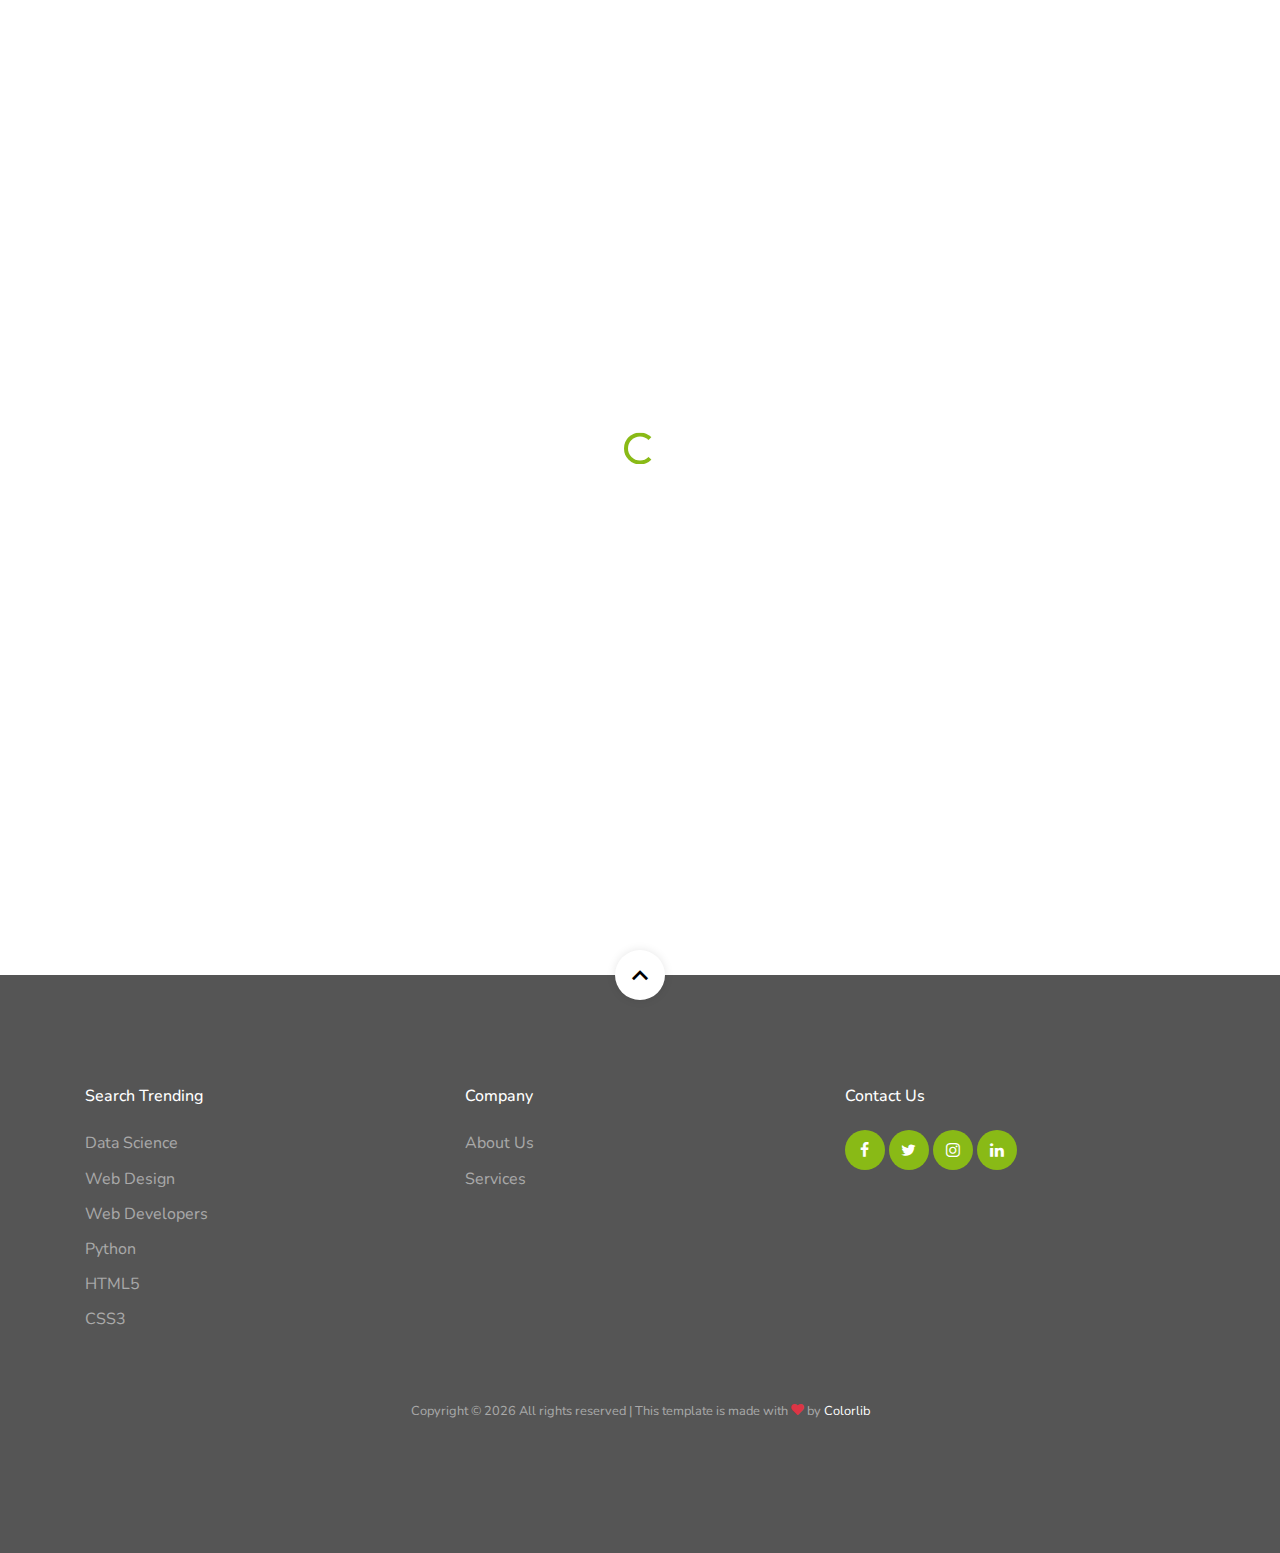
<file: login.html>
<!doctype html>
<html lang="en">
  <head>
    <title>Start Smart &mdash;  E-School  </title>
    <meta charset="utf-8">
    <meta name="viewport" content="width=device-width, initial-scale=1, shrink-to-fit=no">
    
    
    <link rel="stylesheet" href="css/custom-bs.css">
    <link rel="stylesheet" href="css/jquery.fancybox.min.css">
    <link rel="stylesheet" href="css/bootstrap-select.min.css">
    <link rel="stylesheet" href="fonts/icomoon/style.css">
    <link rel="stylesheet" href="fonts/line-icons/style.css">
    <link rel="stylesheet" href="css/owl.carousel.min.css">
    <link rel="stylesheet" href="css/animate.min.css">
    <link rel="stylesheet" href="css/quill.snow.css">
    <script src="js/script.js"></script>
    

    <!-- MAIN CSS -->
    <link rel="stylesheet" href="css/style.css">    
  </head>
  <body id="top">

  <div id="overlayer"></div>
  <div class="loader">
    <div class="spinner-border text-primary" role="status">
      <span class="sr-only">Loading...</span>
    </div>
  </div>
    

<div class="site-wrap">

    <div class="site-mobile-menu site-navbar-target">
      <div class="site-mobile-menu-header">
        <div class="site-mobile-menu-close mt-3">
          <span class="icon-close2 js-menu-toggle"></span>
        </div>
      </div>
      <div class="site-mobile-menu-body"></div>
    </div> <!-- .site-mobile-menu -->
    

    <!-- NAVBAR -->
    <header class="site-navbar mt-3">
      <div class="container-fluid">
        <div class="row align-items-center">
          <div class="site-logo col-6"><a href="index.html">Start Smart</a></div>

         <nav class="mx-auto site-navigation">
            <ul class="site-menu js-clone-nav d-none d-xl-block ml-0 pl-0">
              <li><a href="index.html" >Home</a></li>
              <li><a href="about.html">About</a></li>
              <li><a href="services.html">Services</a></li>
              <li><a href="contact.html">Contact</a></li>
              <li class="d-lg-none"><a href="login.html">Log In</a></li>
            </ul>
          </nav>

          <div class="right-cta-menu text-right d-flex aligin-items-center col-6">
            <div class="ml-auto">
              <a href="signUp.html" class="btn btn-primary border-width-2 d-none d-lg-inline-block"><span
                  class="mr-2 icon-lock_outline"></span>Sign Up</a>
              <a href="login.html" class="btn btn-primary border-width-2 d-none d-lg-inline-block"><span
                  class="mr-2 icon-lock_outline"></span>Log In</a>
            </div>
            <a href="#" class="site-menu-toggle js-menu-toggle d-inline-block d-xl-none mt-lg-2 ml-3"><span
                class="icon-menu h3 m-0 p-0 mt-2"></span></a>
          </div>

        </div>
      </div>
    </header>

    <!-- HOME -->
    <section class="section-hero overlay inner-page bg-image" style="background-image: url('images/hero_1.jpg');" id="home-section">
      <div class="container">
        <div class="row">
          <div class="col-md-7">
            <h1 class="text-white font-weight-bold">Login</h1>
            <div class="custom-breadcrumbs">
              <a href="#">Home</a> <span class="mx-2 slash">/</span>
              <span class="text-white"><strong>Log In</strong></span>
            </div>
          </div>
        </div>
      </div>
    </section>

    <section class="site-section">
      <div class="container">
        <div class="row justify-content-center">
          <div class="col-lg-6 ">
            <h2 class="mb-4 text-center">Log In </h2>
            <form action="#" class="p-4 border rounded">

              <div class="row form-group">
                <div class="col-md-12 mb-3 mb-md-0">
                  <label class="text-black" for="fname">Email</label>
                  <input type="email" id="logInEmail" class="form-control" placeholder="Email address">
                </div>
              </div>
              <div class="row form-group mb-4">
                <div class="col-md-12 mb-3 mb-md-0">
                  <label class="text-black" for="fname">Password</label>
                  <input type="password" id="logInPassword" class="form-control" placeholder="Password">
                </div>
              </div>
              <span class=" alert text-danger small" id="logInError"></span>
              <div class="row form-group">
                <div class="col-md-12">
                  <input type="button" value="Log In" onclick="logIn()" class="btn px-4 btn-primary text-white">
                </div>
              </div>

            </form>
          </div>
        </div>
      </div>
    </section>
    
    <footer class="site-footer">

      <a href="#top" class="smoothscroll scroll-top">
        <span class="icon-keyboard_arrow_up"></span>
      </a>

      <div class="container">
        <div class="row mb-5">
          <div class="col-6 col-md-4 mb-4 mb-md-0">
            <h3>Search Trending</h3>
            <ul class="list-unstyled">
              <li><a href="#">Data Science</a></li>
              <li><a href="#">Web Design</a></li>
              <li><a href="#">Web Developers</a></li>
              <li><a href="#">Python</a></li>
              <li><a href="#">HTML5</a></li>
              <li><a href="#">CSS3</a></li>
            </ul>
          </div>
          <div class="col-6 col-md-4 mb-4 mb-md-0">
            <h3>Company</h3>
            <ul class="list-unstyled">
              <li><a href="about.html">About Us</a></li>
              <li><a href="services.html">Services</a></li>
            </ul>
          </div>
          <div class="col-6 col-md-4 mb-4 mb-md-0">
            <h3>Contact Us</h3>
            <div class="footer-social">
              <a href="#"><span class="icon-facebook"></span></a>
              <a href="#"><span class="icon-twitter"></span></a>
              <a href="#"><span class="icon-instagram"></span></a>
              <a href="#"><span class="icon-linkedin"></span></a>
            </div>
          </div>
        </div>

        <div class="row text-center">
          <div class="col-12">
            <p class="copyright"><small>
                <!-- Link back to Colorlib can't be removed. Template is licensed under CC BY 3.0. -->
                Copyright &copy;
                <script>document.write(new Date().getFullYear());</script> All rights reserved | This template is made
                with <i class="icon-heart text-danger" aria-hidden="true"></i> by <a href="https://colorlib.com"
                  target="_blank">Colorlib</a>
                <!-- Link back to Colorlib can't be removed. Template is licensed under CC BY 3.0. --></small></p>
          </div>
        </div>
      </div>
    </footer>
  </div>

    <!-- SCRIPTS -->
    <script src="js/jquery.min.js"></script>
    <script src="js/bootstrap.bundle.min.js"></script>
    <script src="js/isotope.pkgd.min.js"></script>
    <script src="js/stickyfill.min.js"></script>
    <script src="js/jquery.fancybox.min.js"></script>
    <script src="js/jquery.easing.1.3.js"></script>
    
    <script src="js/jquery.waypoints.min.js"></script>
    <script src="js/jquery.animateNumber.min.js"></script>
    <script src="js/owl.carousel.min.js"></script>
    <script src="js/quill.min.js"></script>
    
    
    <script src="js/bootstrap-select.min.js"></script>
    
    <script src="js/custom.js"></script>
   
   
     
  </body>
</html>
</file>
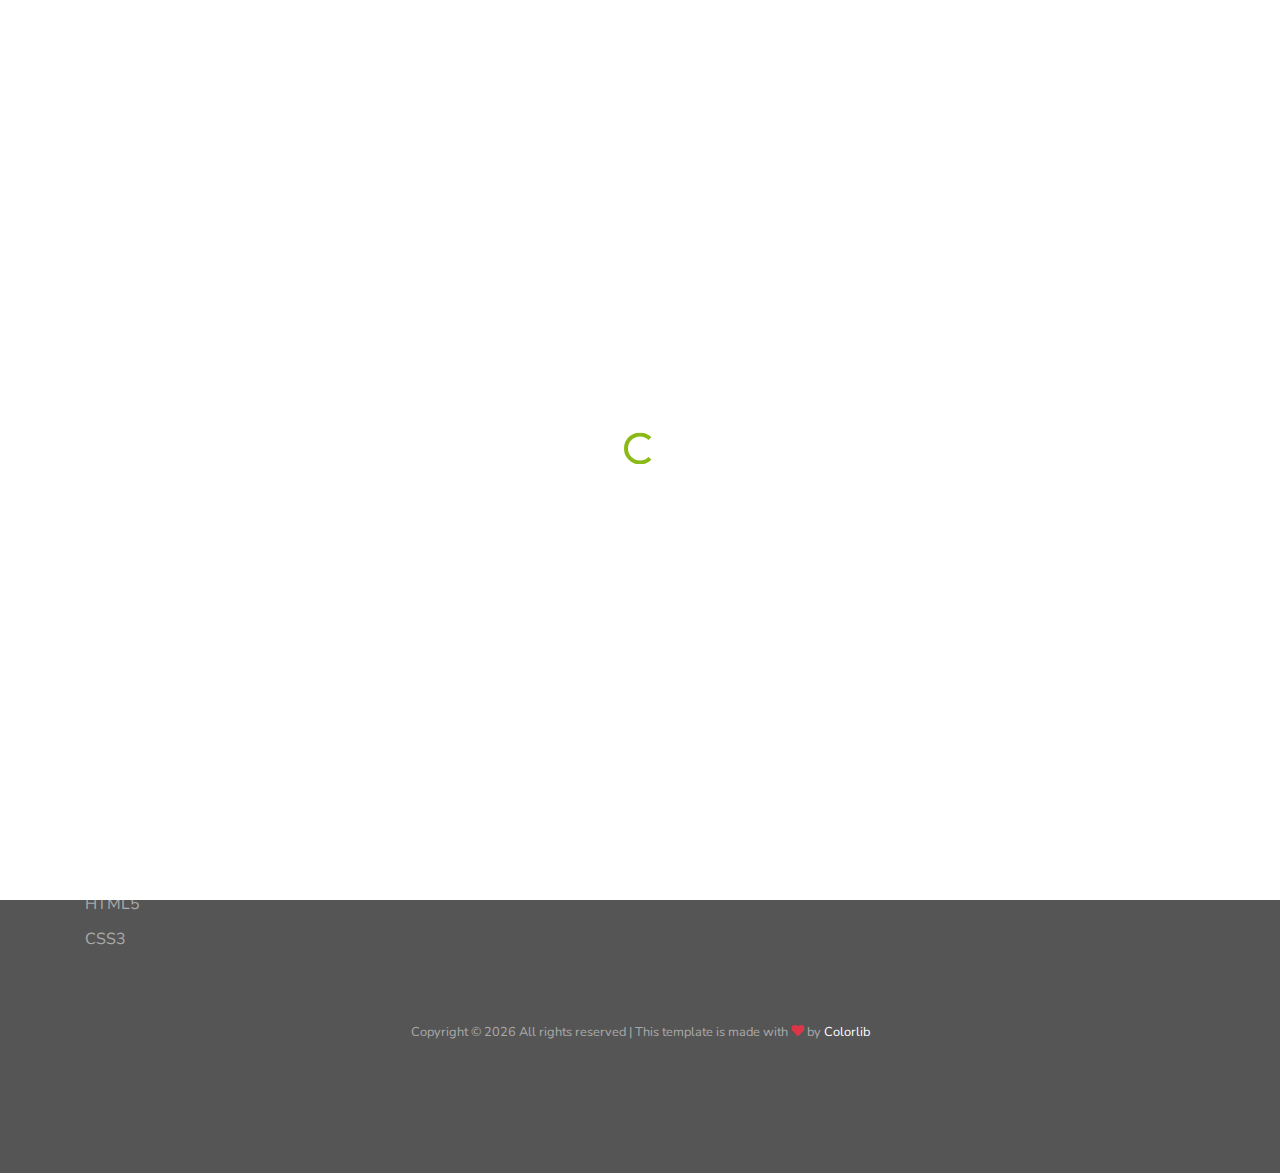
<file: marks.html>
<!doctype html>
<html lang="en">

<head>
  <title>Giving Marks&mdash; E-School </title>
  <meta charset="utf-8">
  <meta name="viewport" content="width=device-width, initial-scale=1, shrink-to-fit=no">


  <link rel="stylesheet" href="css/custom-bs.css">
  <link rel="stylesheet" href="css/jquery.fancybox.min.css">
  <link rel="stylesheet" href="css/bootstrap-select.min.css">
  <link rel="stylesheet" href="fonts/icomoon/style.css">
  <link rel="stylesheet" href="fonts/line-icons/style.css">
  <link rel="stylesheet" href="css/owl.carousel.min.css">
  <link rel="stylesheet" href="css/animate.min.css">
  <link rel="stylesheet" href="css/quill.snow.css">
  <script src="js/script.js"></script>


  <!-- MAIN CSS -->
  <link rel="stylesheet" href="css/style.css">
</head>

<body id="top">

  <div id="overlayer"></div>
  <div class="loader">
    <div class="spinner-border text-primary" role="status">
      <span class="sr-only">Loading...</span>
    </div>
  </div>


  <div class="site-wrap">

    <div class="site-mobile-menu site-navbar-target">
      <div class="site-mobile-menu-header">
        <div class="site-mobile-menu-close mt-3">
          <span class="icon-close2 js-menu-toggle"></span>
        </div>
      </div>
      <div class="site-mobile-menu-body"></div>
    </div> <!-- .site-mobile-menu -->


    <!-- NAVBAR -->
    <header class="site-navbar mt-3">
      <div class="container-fluid">
        <div class="row align-items-center">
          <div class="site-logo col-6"><a href="index.html">Start Smart</a></div>

          <nav class="mx-auto site-navigation">
            <ul class="site-menu js-clone-nav d-none d-xl-block ml-0 pl-0">
              <li><a href="index.html" >Home</a></li>
              <li><a href="about.html">About</a></li>
              <li><a href="services.html">Services</a></li>
              <li><a href="contact.html">Contact</a></li>
              <li class="d-lg-none"><a href="login.html">Log In</a></li>
            </ul>
          </nav>

          <div class="right-cta-menu text-right d-flex aligin-items-center col-6">
            <div class="ml-auto">
              <a href="signUp.html" class="btn btn-primary border-width-2 d-none d-lg-inline-block"><span
                  class="mr-2 icon-lock_outline"></span>Sign Up</a>
              <a href="login.html" class="btn btn-primary border-width-2 d-none d-lg-inline-block"><span
                  class="mr-2 icon-lock_outline"></span>Log In</a>
            </div>
            <a href="#" class="site-menu-toggle js-menu-toggle d-inline-block d-xl-none mt-lg-2 ml-3"><span
                class="icon-menu h3 m-0 p-0 mt-2"></span></a>
          </div>

        </div>
      </div>
    </header>
    <!-- HOME -->
    <section class="section-hero overlay inner-page bg-image" style="background-image: url('images/hero_1.jpg');"
      id="home-section">
      <div class="container">
        <div class="row">
          <div class="col-md-7">
            <h1 class="text-white font-weight-bold">Giving Marks</h1>
            <div class="custom-breadcrumbs">
              <a href="#">Home</a> <span class="mx-2 slash">/</span>
              <span class="text-white"><strong>Marks Form</strong></span>
            </div>
          </div>
        </div>
      </div>
    </section>
    
    <section class="site-section">
      <div class="container">
        <span id="displaySubjects"></span>
        <script>
          givingMarks();
        </script>


      </div>
    </section>

    <footer class="site-footer">

      <a href="#top" class="smoothscroll scroll-top">
        <span class="icon-keyboard_arrow_up"></span>
      </a>

      <div class="container">
        <div class="row mb-5">
          <div class="col-6 col-md-3 mb-4 mb-md-0">
            <h3>Search Trending</h3>
            <ul class="list-unstyled">
              <li><a href="#">Web Design</a></li>
              <li><a href="#">Graphic Design</a></li>
              <li><a href="#">Web Developers</a></li>
              <li><a href="#">Python</a></li>
              <li><a href="#">HTML5</a></li>
              <li><a href="#">CSS3</a></li>
            </ul>
          </div>
          <div class="col-6 col-md-3 mb-4 mb-md-0">
            <h3>Company</h3>
            <ul class="list-unstyled">
              <li><a href="#">About Us</a></li>
              <li><a href="#">Career</a></li>
              <li><a href="#">Blog</a></li>
              <li><a href="#">Resources</a></li>
            </ul>
          </div>
          <div class="col-6 col-md-3 mb-4 mb-md-0">
            <h3>Support</h3>
            <ul class="list-unstyled">
              <li><a href="#">Support</a></li>
              <li><a href="#">Privacy</a></li>
              <li><a href="#">Terms of Service</a></li>
            </ul>
          </div>
          <div class="col-6 col-md-3 mb-4 mb-md-0">
            <h3>Contact Us</h3>
            <div class="footer-social">
              <a href="#"><span class="icon-facebook"></span></a>
              <a href="#"><span class="icon-twitter"></span></a>
              <a href="#"><span class="icon-instagram"></span></a>
              <a href="#"><span class="icon-linkedin"></span></a>
            </div>
          </div>
        </div>

        <div class="row text-center">
          <div class="col-12">
            <p class="copyright"><small>
                <!-- Link back to Colorlib can't be removed. Template is licensed under CC BY 3.0. -->
                Copyright &copy;
                <script>document.write(new Date().getFullYear());</script> All rights reserved | This template is made
                with <i class="icon-heart text-danger" aria-hidden="true"></i> by <a href="https://colorlib.com"
                  target="_blank">Colorlib</a>
                <!-- Link back to Colorlib can't be removed. Template is licensed under CC BY 3.0. --></small></p>
          </div>
        </div>
      </div>
    </footer>

  </div>

  <!-- SCRIPTS -->
  <script src="js/jquery.min.js"></script>
  <script src="js/bootstrap.bundle.min.js"></script>
  <script src="js/isotope.pkgd.min.js"></script>
  <script src="js/stickyfill.min.js"></script>
  <script src="js/jquery.fancybox.min.js"></script>
  <script src="js/jquery.easing.1.3.js"></script>

  <script src="js/jquery.waypoints.min.js"></script>
  <script src="js/jquery.animateNumber.min.js"></script>
  <script src="js/owl.carousel.min.js"></script>
  <script src="js/quill.min.js"></script>


  <script src="js/bootstrap-select.min.js"></script>

  <script src="js/custom.js"></script>



</body>

</html>
</file>
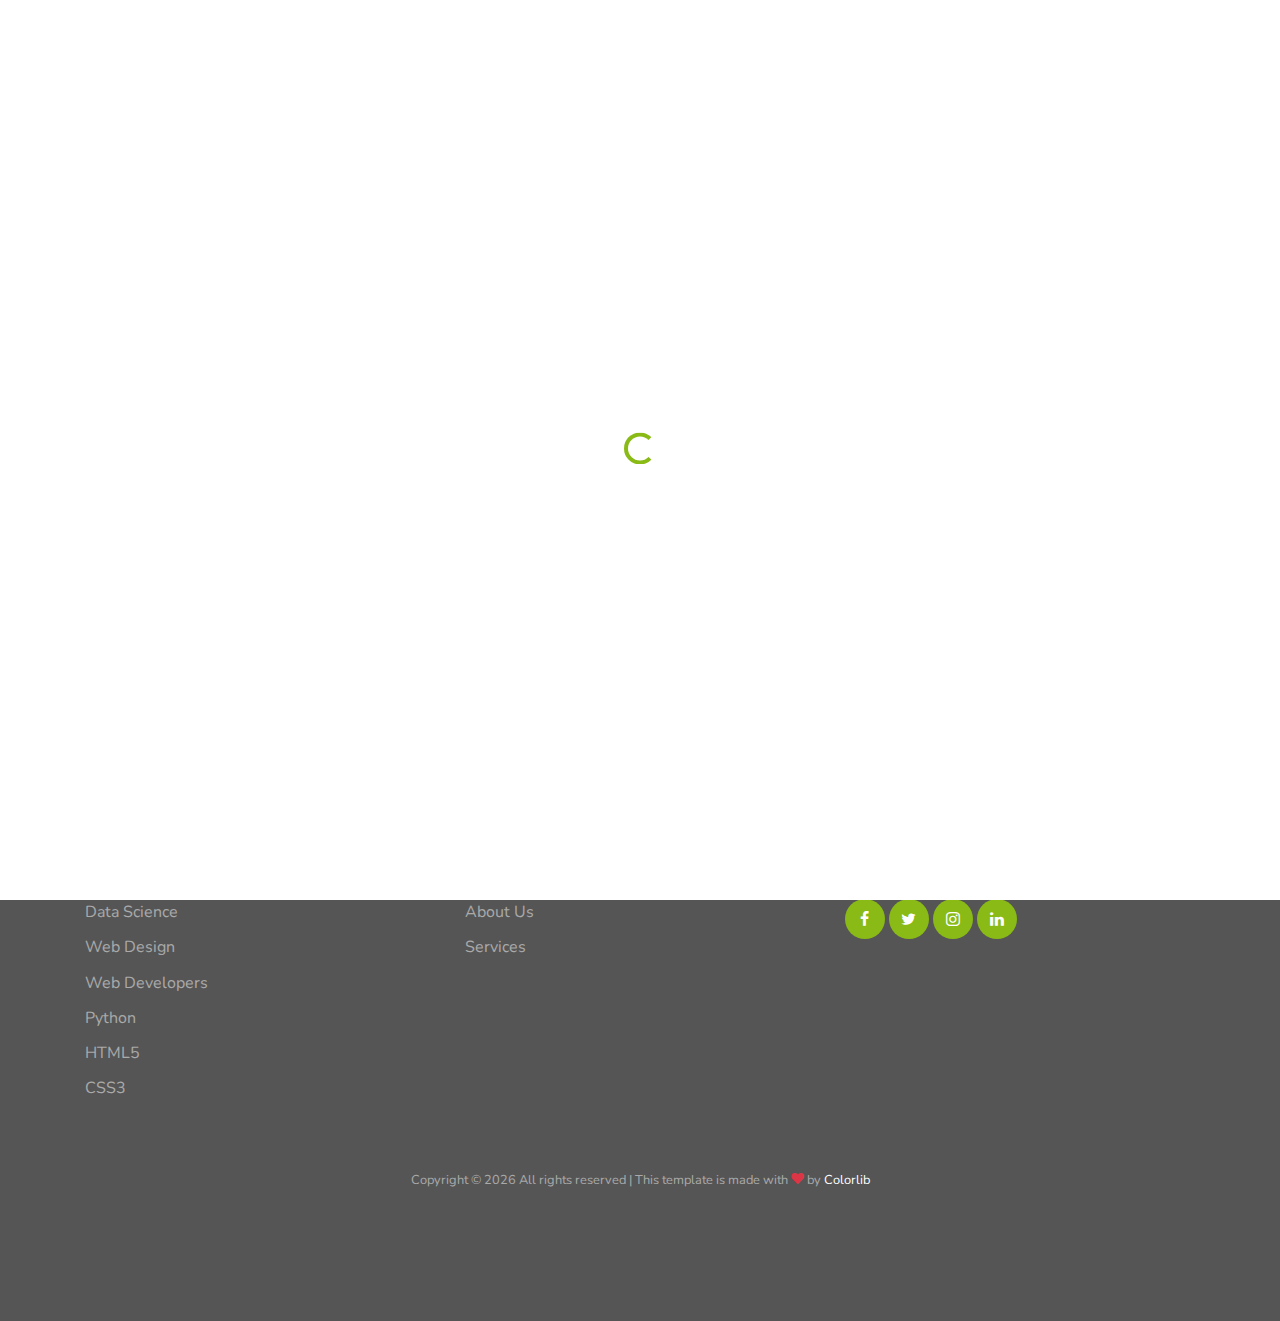
<file: profSpace.html>
<!doctype html>
<html lang="en">

<head>
  <title> Prof Space &mdash; Start Smart </title>
  <meta charset="utf-8">
  <meta name="viewport" content="width=device-width, initial-scale=1, shrink-to-fit=no">


  <link rel="stylesheet" href="css/custom-bs.css">
  <link rel="stylesheet" href="css/jquery.fancybox.min.css">
  <link rel="stylesheet" href="css/bootstrap-select.min.css">
  <link rel="stylesheet" href="fonts/icomoon/style.css">
  <link rel="stylesheet" href="fonts/line-icons/style.css">
  <link rel="stylesheet" href="css/owl.carousel.min.css">
  <link rel="stylesheet" href="css/animate.min.css">
  <link rel="stylesheet" href="css/quill.snow.css">
  <script src="js/script.js"></script>


  <!-- MAIN CSS -->
  <link rel="stylesheet" href="css/style.css">
</head>

<body id="top">

  <div id="overlayer"></div>
  <div class="loader">
    <div class="spinner-border text-primary" role="status">
      <span class="sr-only">Loading...</span>
    </div>
  </div>


  <div class="site-wrap">

    <div class="site-mobile-menu site-navbar-target">
      <div class="site-mobile-menu-header">
        <div class="site-mobile-menu-close mt-3">
          <span class="icon-close2 js-menu-toggle"></span>
        </div>
      </div>
      <div class="site-mobile-menu-body"></div>
    </div> <!-- .site-mobile-menu -->


    <!-- NAVBAR -->
    <header class="site-navbar mt-3">
      <div class="container-fluid">
        <div class="row align-items-center">
          <div class="site-logo col-6"><a href="index.html">Start Smart</a></div>

          <nav class="mx-auto site-navigation">
            <ul class="site-menu js-clone-nav d-none d-xl-block ml-0 pl-0">
              <li><a href="index.html">Home</a></li>
              <li><a href="about.html">About</a></li>
              <li><a href="services.html">Services</a></li>
              <li><a href="contact.html">Contact</a></li>
              <li class="d-lg-none"><a href="login.html">Log In</a></li>
            </ul>
          </nav>

          <div class="right-cta-menu text-right d-flex aligin-items-center col-6">
            <div class="ml-auto">
              <a href="signUp.html" class="btn btn-primary border-width-2 d-none d-lg-inline-block"><span
                  class="mr-2 icon-lock_outline"></span>Sign Up</a>
              <a href="login.html" class="btn btn-primary border-width-2 d-none d-lg-inline-block"><span
                  class="mr-2 icon-lock_outline"></span>Log In</a>
            </div>
            <a href="#" class="site-menu-toggle js-menu-toggle d-inline-block d-xl-none mt-lg-2 ml-3"><span
                class="icon-menu h3 m-0 p-0 mt-2"></span></a>
          </div>

        </div>
      </div>
    </header>

    <!-- HOME -->
    <section class="section-hero overlay inner-page bg-image" style="background-image: url('images/hero_1.jpg');"
      id="home-section">
      <div class="container">
        <div class="row">
          <div class="col-md-7">
            <h1 class="text-white font-weight-bold">Professor Space</h1>
            <div class="custom-breadcrumbs">
              <a href="index.html">Home</a> <span class="mx-2 slash">/</span>
              <span class="text-white"><strong>Prof Space</strong></span>
            </div>
          </div>
        </div>
          <div  class="  text-center">
            <span id="wlc2" class="h4 text-black  btn btn-light"></span>
            <script>
              wlc();
            </script>
          </div>
        </div>
      </div>
    </section>

    <section class="site-section" id="accordion">
      <div class="container justify-content-center">
        <ul class="nav nav-pills nav-fill mb-3" id="pills-tab" role="tablist">
          <li class="nav-item" role="presentation">
            <a class="nav-link h4 active" id="pills-home-tab" data-toggle="pill" href="#studentList" role="tab"
              aria-controls="pills-Student List" aria-selected="true" onclick="displayStudents()">Students List</a>
          </li>
          <li class="nav-item" role="presentation">
            <a class="nav-link h4" id="pills-profile-tab" data-toggle="pill" href="#givingMarks" role="tab"
              aria-controls="pills-givingMarks" aria-selected="false" onclick="givingMarksStudentList()">Give
              Marks</a>
          </li>
          <li class="nav-item" role="presentation">
            <a class="nav-link h4" id="pills-contact-tab" data-toggle="pill" href="#Absences-Attendances" role="tab"
              aria-controls="pills-Absences-Attendances" aria-selected="false"
              onclick="Absence_AttendanceTab()">Maanage Absences/Attendances</a>
          </li>
          <li class="nav-item" role="presentation">
            <a class="nav-link h4" id="pills-absences-tab" data-toggle="pill" href="#displayAbsences" role="tab"
              aria-controls="pills-displayAbsences" aria-selected="false" onclick="displayAbsences()">Display Absences
              Per Week</a>
          </li>
          <li class="nav-item" role="presentation">
            <a class="nav-link h4" id="pills-quiz-tab" data-toggle="pill" href="#giveQuiz" role="tab"
              aria-controls="pills-giveQuiz " aria-selected="false">Give Quizzes</a>
          </li>
        </ul>
        <div class="tab-content" id="pills-tabContent">
          <div class="tab-pane fade show active" id="studentList" role="tabpanel" aria-labelledby="pills-home-tab">
          </div>
          <div class="tab-pane fade" id="givingMarks" role="tabpanel" aria-labelledby="pills-profile-tab">
          </div>
          <div class="tab-pane fade" id="Absences-Attendances" role="tabpanel" aria-labelledby="pills-contact-tab">
          </div>
          <div class="tab-pane fade" id="displayAbsences" role="tabpanel" aria-labelledby="pills-absences-tab">
          </div>

        <div class="tab-pane fade" id="giveQuiz" role="tabpanel" aria-labelledby="pills-quiz-tab">
          <div class="justify-content-center">
            <div onload="createTable()">
              <div id="cont" class="table  table-secondary  table-responsive  text-center">
              </div> 
              <div class="row text-left">
                <div class="col-3">
                <label for="sectionInput" class="bg-light">Section :</label>
                <input type="text" class="form-control" id="sectionInput">
              </div>
              <div class="col-3">
                <label for="classeInput" class="bg-light">Class :</label>
                <input type="text" class="form-control" id="classeInput">
              </div>
              </div>
              <span class="text-danger" id="quizExist"></span>
              <!-- the container to add the TABLE -->
              <div class=" row justify-content-end mr-2">

                <input type="button" id="addRow" value="Add New Row" class='btn btn-light ' onclick="addRow()" />

                <input type="button" id="bt" value="Submit Data" class='btn btn-light ' onclick="submit()" />
              </div>
              
              <script>
                var arrHead = new Array();	// array for header.
                arrHead = ['', 'Questions', 'Right Answer', 'Wrong Answers'];
                createTable();
              </script>
            </div>
          </div>
        </div>
      </div>
      </div>


  </section>

  <footer class="site-footer">

    <a href="#top" class="smoothscroll scroll-top">
      <span class="icon-keyboard_arrow_up"></span>
    </a>

    <div class="container">
      <div class="row mb-5">
        <div class="col-6 col-md-4 mb-4 mb-md-0">
          <h3>Search Trending</h3>
          <ul class="list-unstyled">
            <li><a href="#">Data Science</a></li>
            <li><a href="#">Web Design</a></li>
            <li><a href="#">Web Developers</a></li>
            <li><a href="#">Python</a></li>
            <li><a href="#">HTML5</a></li>
            <li><a href="#">CSS3</a></li>
          </ul>
        </div>
        <div class="col-6 col-md-4 mb-4 mb-md-0">
          <h3>Company</h3>
          <ul class="list-unstyled">
            <li><a href="about.html">About Us</a></li>
            <li><a href="services.html">Services</a></li>
          </ul>
        </div>
        <div class="col-6 col-md-4 mb-4 mb-md-0">
          <h3>Contact Us</h3>
          <div class="footer-social">
            <a href="#"><span class="icon-facebook"></span></a>
            <a href="#"><span class="icon-twitter"></span></a>
            <a href="#"><span class="icon-instagram"></span></a>
            <a href="#"><span class="icon-linkedin"></span></a>
          </div>
        </div>
      </div>

      <div class="row text-center">
        <div class="col-12">
          <p class="copyright"><small>
              <!-- Link back to Colorlib can't be removed. Template is licensed under CC BY 3.0. -->
              Copyright &copy;
              <script>document.write(new Date().getFullYear());</script> All rights reserved | This template is made
              with <i class="icon-heart text-danger" aria-hidden="true"></i> by <a href="https://colorlib.com"
                target="_blank">Colorlib</a>
              <!-- Link back to Colorlib can't be removed. Template is licensed under CC BY 3.0. --></small></p>
        </div>
      </div>
    </div>
  </footer>

  </div>


  <!-- SCRIPTS -->
  <script src="js/jquery.min.js"></script>
  <script src="js/bootstrap.bundle.min.js"></script>
  <script src="js/isotope.pkgd.min.js"></script>
  <script src="js/stickyfill.min.js"></script>
  <script src="js/jquery.fancybox.min.js"></script>
  <script src="js/jquery.easing.1.3.js"></script>

  <script src="js/jquery.waypoints.min.js"></script>
  <script src="js/jquery.animateNumber.min.js"></script>
  <script src="js/owl.carousel.min.js"></script>
  <script src="js/quill.min.js"></script>


  <script src="js/bootstrap-select.min.js"></script>

  <script src="js/custom.js"></script>



</body>

</html>
</file>
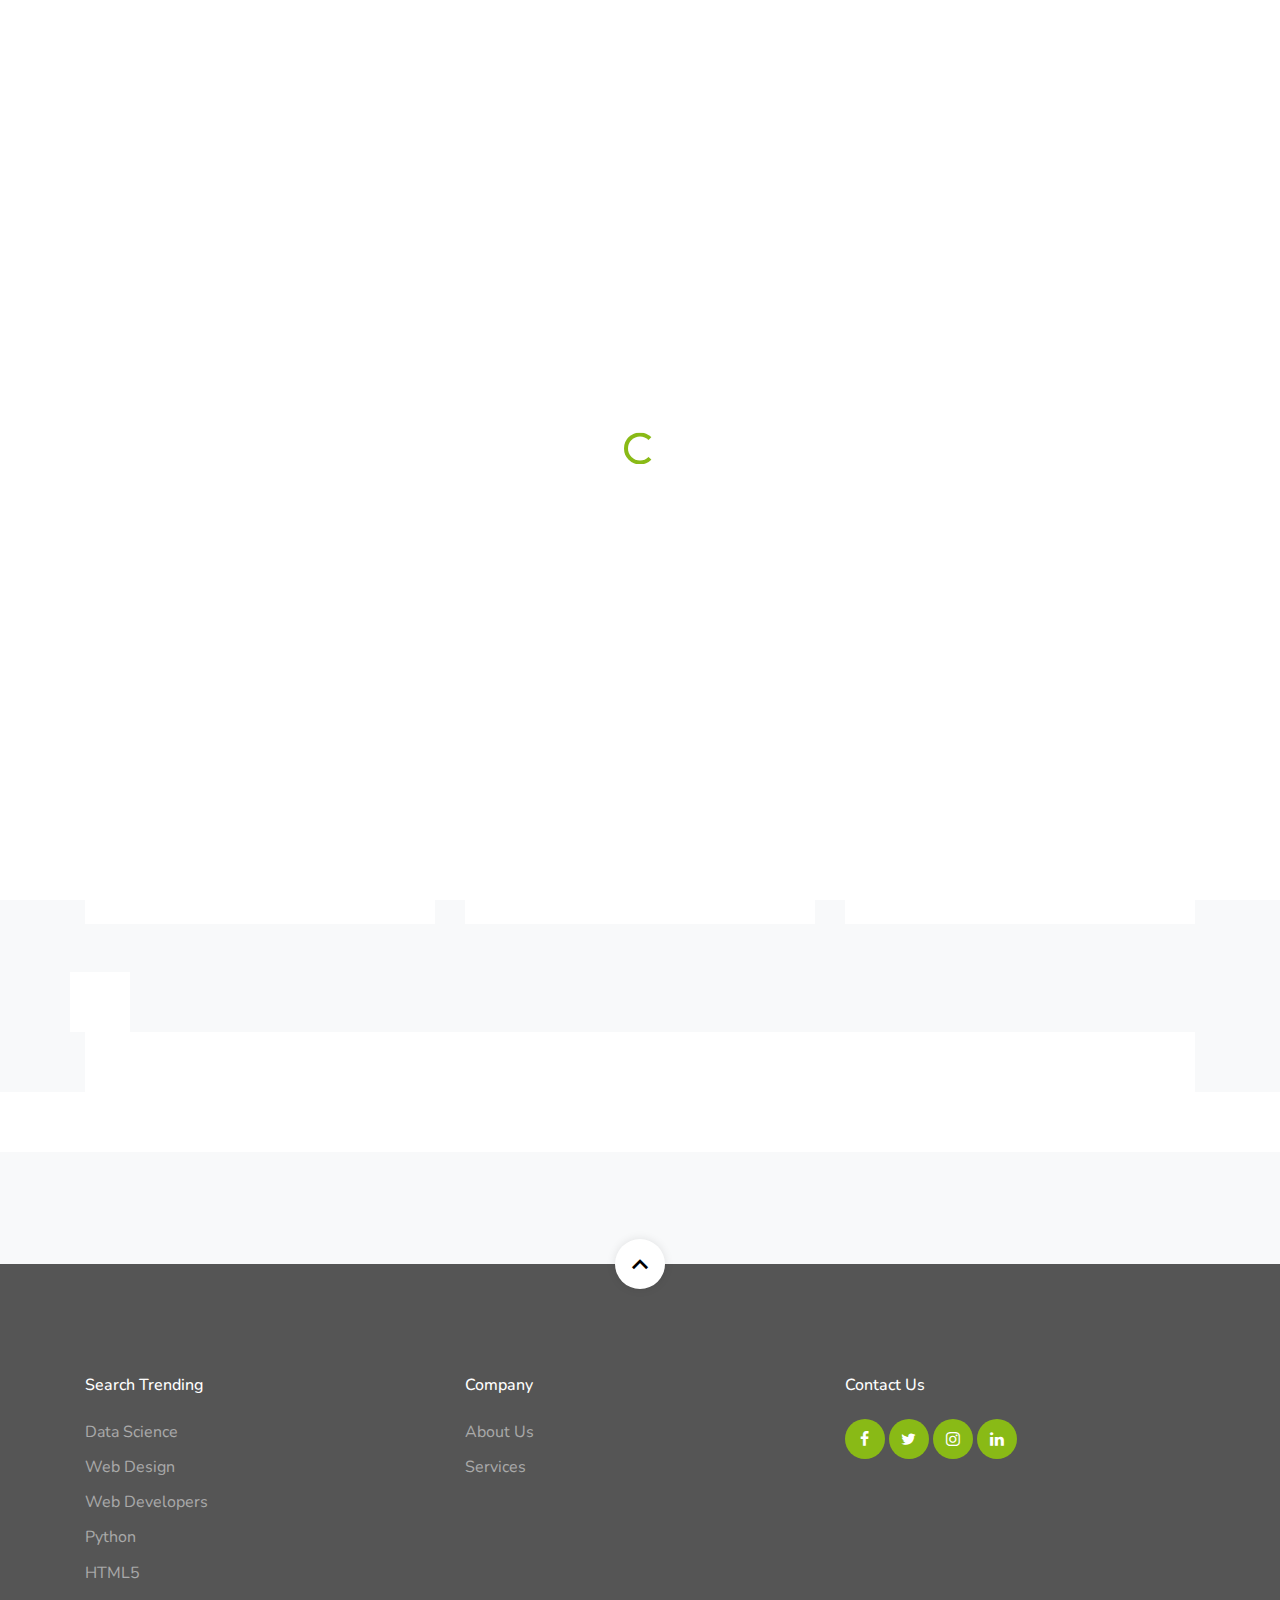
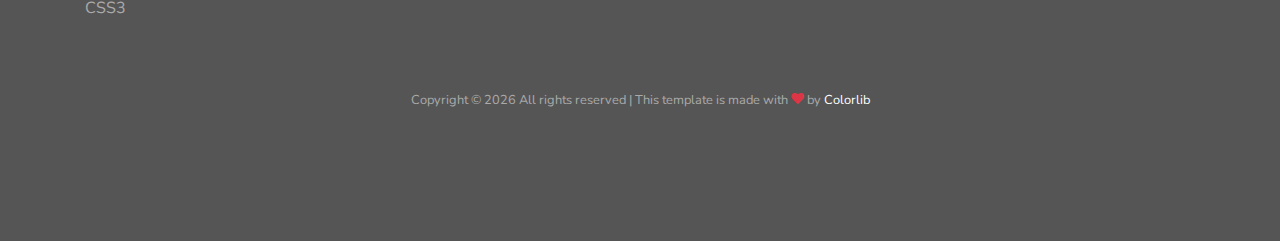
<file: services.html>
<!doctype html>
<html lang="en">
  <head>
    <title>Start Smart &mdash;  E-School  </title>
    <meta charset="utf-8">
    <meta name="viewport" content="width=device-width, initial-scale=1, shrink-to-fit=no">
    
    
    <link rel="stylesheet" href="css/custom-bs.css">
    <link rel="stylesheet" href="css/jquery.fancybox.min.css">
    <link rel="stylesheet" href="css/bootstrap-select.min.css">
    <link rel="stylesheet" href="fonts/icomoon/style.css">
    <link rel="stylesheet" href="fonts/line-icons/style.css">
    <link rel="stylesheet" href="css/owl.carousel.min.css">
    <link rel="stylesheet" href="css/animate.min.css">
    <link rel="stylesheet" href="css/quill.snow.css">
    

    <!-- MAIN CSS -->
    <link rel="stylesheet" href="css/style.css">    
  </head>
  <body id="top">

  <div id="overlayer"></div>
  <div class="loader">
    <div class="spinner-border text-primary" role="status">
      <span class="sr-only">Loading...</span>
    </div>
  </div>
    

<div class="site-wrap">

    <div class="site-mobile-menu site-navbar-target">
      <div class="site-mobile-menu-header">
        <div class="site-mobile-menu-close mt-3">
          <span class="icon-close2 js-menu-toggle"></span>
        </div>
      </div>
      <div class="site-mobile-menu-body"></div>
    </div> <!-- .site-mobile-menu -->
    

    <!-- NAVBAR -->
    <header class="site-navbar mt-3">
      <div class="container-fluid">
        <div class="row align-items-center">
          <div class="site-logo col-6"><a href="index.html">Start Smart</a></div>

          <nav class="mx-auto site-navigation">
            <ul class="site-menu js-clone-nav d-none d-xl-block ml-0 pl-0">
              <li><a href="index.html" >Home</a></li>
              <li><a href="about.html">About</a></li>
              <li><a href="services.html" class="nav-link active">Services</a></li>
              <li><a href="contact.html">Contact</a></li>
              <li class="d-lg-none"><a href="login.html">Log In</a></li>
            </ul>
          </nav>

          <div class="right-cta-menu text-right d-flex aligin-items-center col-6">
            <div class="ml-auto">
              <a href="signUp.html" class="btn btn-primary border-width-2 d-none d-lg-inline-block"><span
                  class="mr-2 icon-lock_outline"></span>Sign Up</a>
              <a href="login.html" class="btn btn-primary border-width-2 d-none d-lg-inline-block"><span
                  class="mr-2 icon-lock_outline"></span>Log In</a>
            </div>
            <a href="#" class="site-menu-toggle js-menu-toggle d-inline-block d-xl-none mt-lg-2 ml-3"><span
                class="icon-menu h3 m-0 p-0 mt-2"></span></a>
          </div>

        </div>
      </div>
    </header>

    <!-- HOME -->
    <section class="section-hero overlay inner-page bg-image" style="background-image: url('images/hero_1.jpg');" id="home-section">
      <div class="container">
        <div class="row">
          <div class="col-md-7">
            <h1 class="text-white font-weight-bold">Services</h1>
            <div class="custom-breadcrumbs">
              <a href="#">Home</a> <span class="mx-2 slash">/</span>
              <span class="text-white"><strong>Services</strong></span>
            </div>
          </div>
        </div>
      </div>
    </section>

    <section class="site-section services-section bg-light block__62849" id="next-section">
      <div class="container">
        
        <div class="row">
          <div class="col-6 col-md-6 col-lg-4 mb-4 mb-lg-5">

            <a href="service-single.html" class="block__16443 text-center d-block">
              <span class="custom-icon mx-auto"><span class="icon-magnet d-block"></span></span>
              <h3>Graphic Design</h3>
            </a>

          </div>
          <div class="col-6 col-md-6 col-lg-4 mb-4 mb-lg-5">
            
            <a href="service-single.html" class="block__16443 text-center d-block">
              <span class="custom-icon mx-auto"><span class="icon-trophy d-block"></span></span>
              <h3>Marketing Strategy</h3>
              
            </a>            

          </div>
          <div class="col-6 col-md-6 col-lg-4 mb-4 mb-lg-5">
            
            <a href="service-single.html" class="block__16443 text-center d-block">
              <span class="custom-icon mx-auto"><span class="icon-laptop d-block"></span></span>
              <h3>Web Design</h3>
              
            </a>            

          </div>
          <div class="col-6 col-md-6 col-lg-4 mb-4 mb-lg-5">
            
            <a href="service-single.html" class="block__16443 text-center d-block">
              <span class="custom-icon mx-auto"><span class="icon-search d-block"></span></span>
              <h3>Web Developing</h3>
              
            </a>

          </div>
          <div class="col-6 col-md-6 col-lg-4 mb-4 mb-lg-5">
            
            <a href="service-single.html" class="block__16443 text-center d-block">
              <span class="custom-icon mx-auto"><span class="icon-paper-plane d-block"></span></span>
              <h3>Data Science </h3>
              
            </a>

          </div>
          <div class="col-6 col-md-6 col-lg-4 mb-4 mb-lg-5">
            
            <a href="service-single.html" class="block__16443 text-center d-block">
              <span class="custom-icon mx-auto"><span class="icon-plug d-block"></span></span>
              <h3>Time Flexibily</h3>

          </div>
        </div>

        
      </div>
    </section>
    
    <footer class="site-footer">

      <a href="#top" class="smoothscroll scroll-top">
        <span class="icon-keyboard_arrow_up"></span>
      </a>

      <div class="container">
        <div class="row mb-5">
          <div class="col-6 col-md-4 mb-4 mb-md-0">
            <h3>Search Trending</h3>
            <ul class="list-unstyled">
              <li><a href="#">Data Science</a></li>
              <li><a href="#">Web Design</a></li>
              <li><a href="#">Web Developers</a></li>
              <li><a href="#">Python</a></li>
              <li><a href="#">HTML5</a></li>
              <li><a href="#">CSS3</a></li>
            </ul>
          </div>
          <div class="col-6 col-md-4 mb-4 mb-md-0">
            <h3>Company</h3>
            <ul class="list-unstyled">
              <li><a href="about.html">About Us</a></li>
              <li><a href="services.html">Services</a></li>
            </ul>
          </div>
          <div class="col-6 col-md-4 mb-4 mb-md-0">
            <h3>Contact Us</h3>
            <div class="footer-social">
              <a href="#"><span class="icon-facebook"></span></a>
              <a href="#"><span class="icon-twitter"></span></a>
              <a href="#"><span class="icon-instagram"></span></a>
              <a href="#"><span class="icon-linkedin"></span></a>
            </div>
          </div>
        </div>

        <div class="row text-center">
          <div class="col-12">
            <p class="copyright"><small>
                <!-- Link back to Colorlib can't be removed. Template is licensed under CC BY 3.0. -->
                Copyright &copy;
                <script>document.write(new Date().getFullYear());</script> All rights reserved | This template is made
                with <i class="icon-heart text-danger" aria-hidden="true"></i> by <a href="https://colorlib.com"
                  target="_blank">Colorlib</a>
                <!-- Link back to Colorlib can't be removed. Template is licensed under CC BY 3.0. --></small></p>
          </div>
        </div>
      </div>
    </footer>
  </div>

    <!-- SCRIPTS -->
    <script src="js/jquery.min.js"></script>
    <script src="js/bootstrap.bundle.min.js"></script>
    <script src="js/isotope.pkgd.min.js"></script>
    <script src="js/stickyfill.min.js"></script>
    <script src="js/jquery.fancybox.min.js"></script>
    <script src="js/jquery.easing.1.3.js"></script>
    
    <script src="js/jquery.waypoints.min.js"></script>
    <script src="js/jquery.animateNumber.min.js"></script>
    <script src="js/owl.carousel.min.js"></script>
    <script src="js/quill.min.js"></script>
    
    
    <script src="js/bootstrap-select.min.js"></script>
    
    <script src="js/custom.js"></script>
   
   
     
  </body>
</html>
</file>
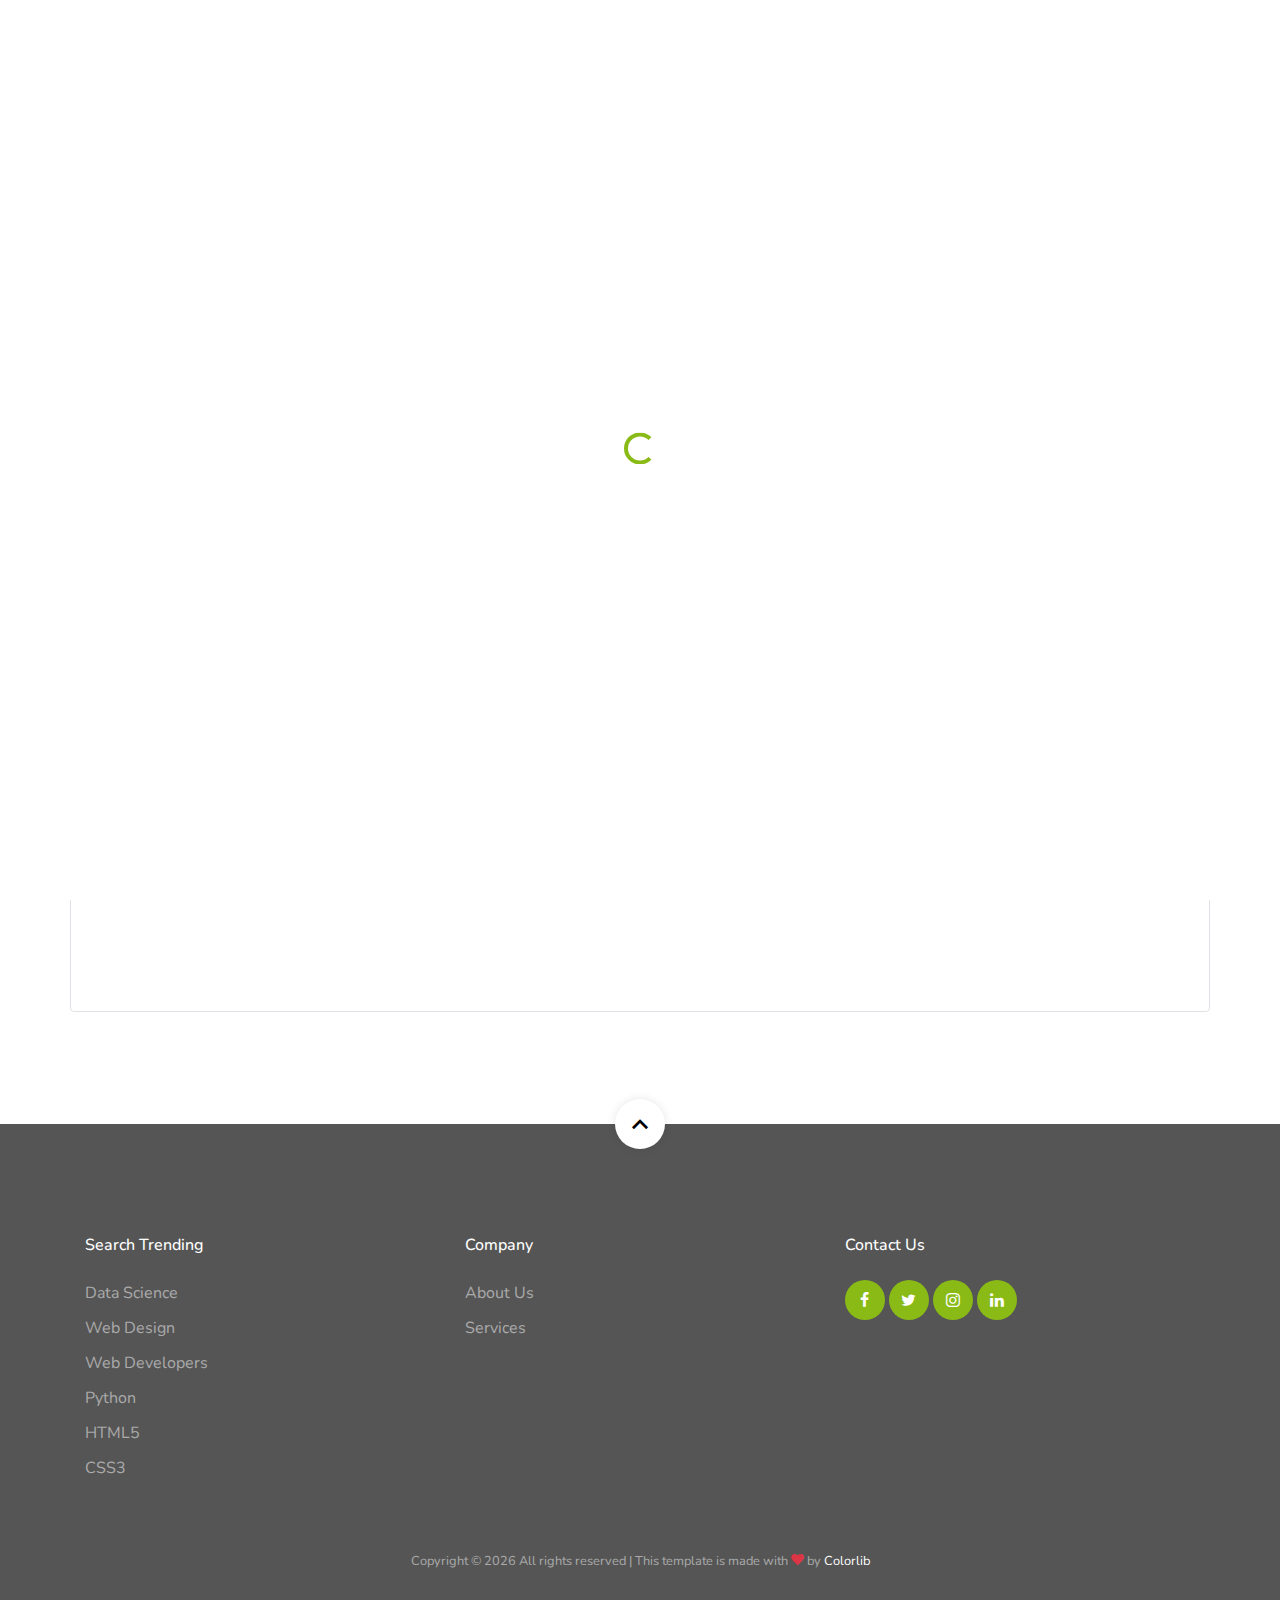
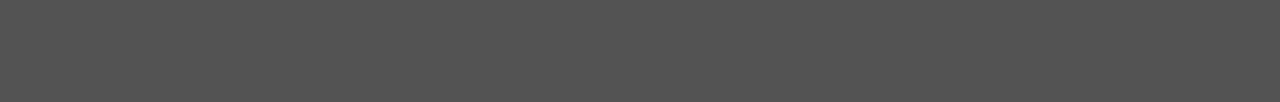
<file: signUp.html>
<!doctype html>
<html lang="en">

<head>
  <title>Start Smart &mdash; E-School </title>
  <meta charset="utf-8">
  <meta name="viewport" content="width=device-width, initial-scale=1, shrink-to-fit=no">


  <link rel="stylesheet" href="css/custom-bs.css">
  <link rel="stylesheet" href="css/jquery.fancybox.min.css">
  <link rel="stylesheet" href="css/bootstrap-select.min.css">
  <link rel="stylesheet" href="fonts/icomoon/style.css">
  <link rel="stylesheet" href="fonts/line-icons/style.css">
  <link rel="stylesheet" href="css/owl.carousel.min.css">
  <link rel="stylesheet" href="css/animate.min.css">
  <link rel="stylesheet" href="css/quill.snow.css">
  <script src="js/script.js"></script>


  <!-- MAIN CSS -->
  <link rel="stylesheet" href="css/style.css">
</head>

<body id="top">

  <div id="overlayer"></div>
  <div class="loader">
    <div class="spinner-border text-primary" role="status">
      <span class="sr-only">Loading...</span>
    </div>
  </div>


  <div class="site-wrap">

    <div class="site-mobile-menu site-navbar-target">
      <div class="site-mobile-menu-header">
        <div class="site-mobile-menu-close mt-3">
          <span class="icon-close2 js-menu-toggle"></span>
        </div>
      </div>
      <div class="site-mobile-menu-body"></div>
    </div> <!-- .site-mobile-menu -->


    <!-- NAVBAR -->
    <header class="site-navbar mt-3">
      <div class="container-fluid">
        <div class="row align-items-center">
          <div class="site-logo col-6"><a href="index.html">Start Smart</a></div>

          <nav class="mx-auto site-navigation">
            <ul class="site-menu js-clone-nav d-none d-xl-block ml-0 pl-0">
              <li><a href="index.html">Home</a></li>
              <li><a href="about.html">About</a></li>
              <li><a href="services.html">Services</a></li>
              <li><a href="contact.html">Contact</a></li>
              <li class="d-lg-none"><a href="login.html">Log In</a></li>
            </ul>
          </nav>

          <div class="right-cta-menu text-right d-flex aligin-items-center col-6">
            <div class="ml-auto">
              <a href="signUp.html" class="btn btn-primary border-width-2 d-none d-lg-inline-block"><span
                  class="mr-2 icon-lock_outline"></span>Sign Up</a>
              <a href="login.html" class="btn btn-primary border-width-2 d-none d-lg-inline-block"><span
                  class="mr-2 icon-lock_outline"></span>Log In</a>
            </div>
            <a href="#" class="site-menu-toggle js-menu-toggle d-inline-block d-xl-none mt-lg-2 ml-3"><span
                class="icon-menu h3 m-0 p-0 mt-2"></span></a>
          </div>

        </div>
      </div>
    </header>

    <!-- HOME -->
    <section class="section-hero overlay inner-page bg-image" style="background-image: url('images/hero_1.jpg');"
      id="home-section">
      <div class="container">
        <div class="row">
          <div class="col-md-7">
            <h1 class="text-white font-weight-bold">Sign Up</h1>
            <div class="custom-breadcrumbs">
              <a href="#">Home</a> <span class="mx-2 slash">/</span>
              <span class="text-white"><strong>Sign up</strong></span>
            </div>
          </div>
        </div>
      </div>
    </section>

    <section class="site-section">
      <div class="container">
        <div class="row justify-content-center bg-light ">
          <h2 class="mb-4 text-center">Sign Up </h2>
        </div><form action="#">
        <div class="row p-4 border rounded">
          
            <div class="col-lg-6 mb-5 ">

              <div class="row form-group">
                <div class="col-md-12 mb-3 mb-md-0">
                  <label class="text-black" for="fname">First Name</label>
                  <input type="text" id="fName" class="form-control" placeholder="First Name">
                  <span class=" alert text-danger small" id="fNameError"></span>
                </div>
              </div>

              <div class="row form-group">
                <div class="col-md-12 mb-3 mb-md-0">
                  <label class="text-black" for="fname">Last Name</label>
                  <input type="text" id="lName" class="form-control" placeholder="Last Name">
                  <span class=" alert text-danger small" id="lNameError"></span>
                </div>
              </div>
              <div class="row form-group">
                <div class="col-md-12 mb-3 mb-md-0">
                  <label class="text-black" for="fname">Email</label>
                  <input type="email" onblur="userIdentity()"  class="form-control"
                    placeholder="Email address" id="email">
                  <span class=" alert text-danger small" id="emailError"></span>
                </div>
              </div>
         
            </div>
            <div class="col-lg-6 mb-5 ">
              <div class="row form-group">
                <div class="col-md-12 mb-3 mb-md-0">
                  <label class="text-black" for="fname">Password</label>
                  <input type="password" id="password" class="form-control" placeholder="Password">
                  <span class=" alert text-danger small" id="passwordError"></span>
                </div>
              </div>
              <div class="row form-group mb-4">
                <div class="col-md-12 mb-3 mb-md-0">
                  <label class="text-black" for="fname">Re-Type Password</label>
                  <input type="password" id="cPassword" class="form-control" placeholder="Re-type Password">
                  <span class=" alert text-danger small" id="cPasswordError"></span>
                </div>
              </div>
              <div class="row form-group">
                <div class="col-md-12 mb-3 mb-md-0">

                  <div id="moduleSection"></div>
                </div>
              </div>
              <div class="row form-group">
                <div class="col-md-12 mb-3 mb-md-0">

                  <div id="classeSection"></div>
                </div>
              </div>
              <div class="row form-group text-center">
                <div class="col-md-12">
                  <input type="button" value="Sign Up" onclick="signUp()" class="btn px-4 btn-primary text-white">
                </div>
                <span class=" alert text-danger small" id="resultError"></span>
                <span class=" alert text-danger small" id="identError"></span>
              </div>
            </div>
           </div>

          </form>
         
      </div>
  </section>

  <footer class="site-footer">

    <a href="#top" class="smoothscroll scroll-top">
      <span class="icon-keyboard_arrow_up"></span>
    </a>

    <div class="container">
      <div class="row mb-5">
        <div class="col-6 col-md-4 mb-4 mb-md-0">
          <h3>Search Trending</h3>
          <ul class="list-unstyled">
            <li><a href="#">Data Science</a></li>
            <li><a href="#">Web Design</a></li>
            <li><a href="#">Web Developers</a></li>
            <li><a href="#">Python</a></li>
            <li><a href="#">HTML5</a></li>
            <li><a href="#">CSS3</a></li>
          </ul>
        </div>
        <div class="col-6 col-md-4 mb-4 mb-md-0">
          <h3>Company</h3>
          <ul class="list-unstyled">
            <li><a href="about.html">About Us</a></li>
            <li><a href="services.html">Services</a></li>
          </ul>
        </div>
        <div class="col-6 col-md-4 mb-4 mb-md-0">
          <h3>Contact Us</h3>
          <div class="footer-social">
            <a href="#"><span class="icon-facebook"></span></a>
            <a href="#"><span class="icon-twitter"></span></a>
            <a href="#"><span class="icon-instagram"></span></a>
            <a href="#"><span class="icon-linkedin"></span></a>
          </div>
        </div>
      </div>

      <div class="row text-center">
        <div class="col-12">
          <p class="copyright"><small>
              <!-- Link back to Colorlib can't be removed. Template is licensed under CC BY 3.0. -->
              Copyright &copy;
              <script>document.write(new Date().getFullYear());</script> All rights reserved | This template is made
              with <i class="icon-heart text-danger" aria-hidden="true"></i> by <a href="https://colorlib.com"
                target="_blank">Colorlib</a>
              <!-- Link back to Colorlib can't be removed. Template is licensed under CC BY 3.0. --></small></p>
        </div>
      </div>
    </div>
  </footer>
  </div>

  <!-- SCRIPTS -->
  <script src="js/jquery.min.js"></script>
  <script src="js/bootstrap.bundle.min.js"></script>
  <script src="js/isotope.pkgd.min.js"></script>
  <script src="js/stickyfill.min.js"></script>
  <script src="js/jquery.fancybox.min.js"></script>
  <script src="js/jquery.easing.1.3.js"></script>

  <script src="js/jquery.waypoints.min.js"></script>
  <script src="js/jquery.animateNumber.min.js"></script>
  <script src="js/owl.carousel.min.js"></script>
  <script src="js/quill.min.js"></script>


  <script src="js/bootstrap-select.min.js"></script>

  <script src="js/custom.js"></script>



</body>

</html>
</file>
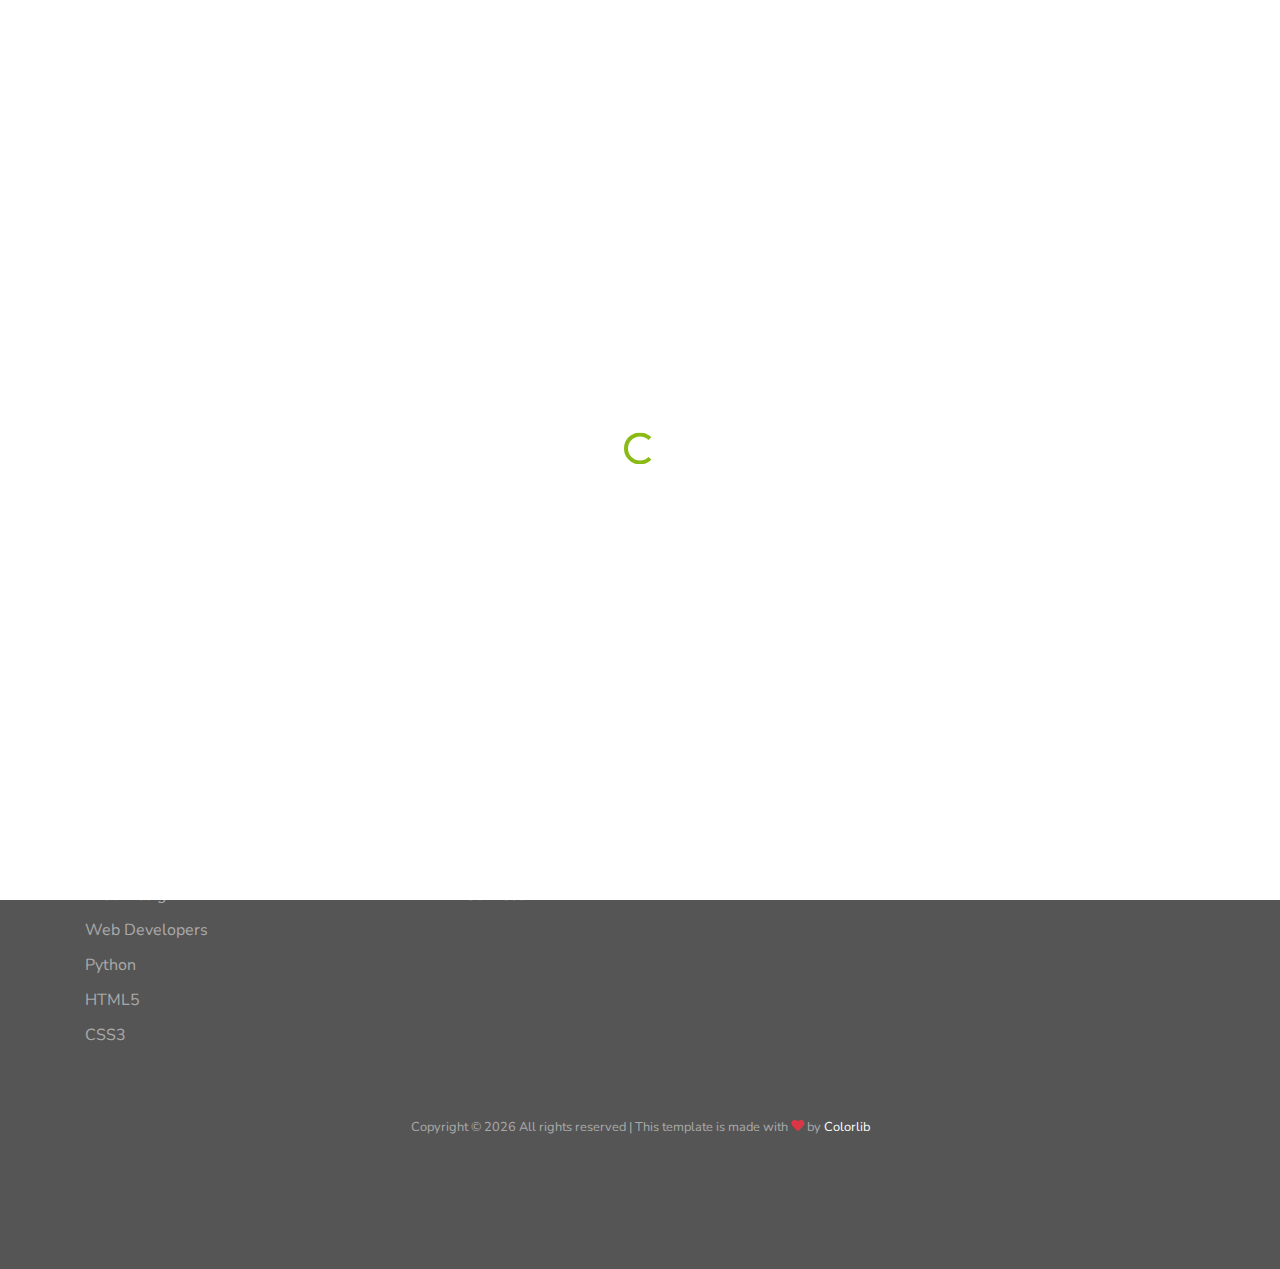
<file: studentSpace.html>
<!doctype html>
<html lang="en">

<head>
  <title>Student Space &mdash; Start Smart </title>
  <meta charset="utf-8">
  <meta name="viewport" content="width=device-width, initial-scale=1, shrink-to-fit=no">

  <link rel="stylesheet" href="css/custom-bs.css">
  <link rel="stylesheet" href="css/jquery.fancybox.min.css">
  <link rel="stylesheet" href="css/bootstrap-select.min.css">
  <link rel="stylesheet" href="fonts/icomoon/style.css">
  <link rel="stylesheet" href="fonts/line-icons/style.css">
  <link rel="stylesheet" href="css/owl.carousel.min.css">
  <link rel="stylesheet" href="css/animate.min.css">
  <link rel="stylesheet" href="css/quill.snow.css">
  <script src="js/script.js"></script>


  <!-- MAIN CSS -->
  <link rel="stylesheet" href="css/style.css">
</head>

<body id="top">

  <div id="overlayer"></div>
  <div class="loader">
    <div class="spinner-border text-primary" role="status">
      <span class="sr-only">Loading...</span>
    </div>
  </div>


  <div class="site-wrap">

    <div class="site-mobile-menu site-navbar-target">
      <div class="site-mobile-menu-header">
        <div class="site-mobile-menu-close mt-3">
          <span class="icon-close2 js-menu-toggle"></span>
        </div>
      </div>
      <div class="site-mobile-menu-body"></div>
    </div> <!-- .site-mobile-menu -->


    <!-- NAVBAR -->
    <header class="site-navbar mt-3">
      <div class="container-fluid">
        <div class="row align-items-center">
          <div class="site-logo col-6"><a href="index.html">Start Smart</a></div>

         <nav class="mx-auto site-navigation">
            <ul class="site-menu js-clone-nav d-none d-xl-block ml-0 pl-0">
              <li><a href="index.html" >Home</a></li>
              <li><a href="about.html">About</a></li>
              <li><a href="services.html">Services</a></li>
              <li><a href="contact.html">Contact</a></li>
              <li class="d-lg-none"><a href="login.html">Log In</a></li>
            </ul>
          </nav>

          <div class="right-cta-menu text-right d-flex aligin-items-center col-6">
            <div class="ml-auto">
              <a href="signUp.html" class="btn btn-primary border-width-2 d-none d-lg-inline-block"><span
                  class="mr-2 icon-lock_outline"></span>Sign Up</a>
              <a href="login.html" class="btn btn-primary border-width-2 d-none d-lg-inline-block"><span
                  class="mr-2 icon-lock_outline"></span>Log In</a>
            </div>
            <a href="#" class="site-menu-toggle js-menu-toggle d-inline-block d-xl-none mt-lg-2 ml-3"><span
                class="icon-menu h3 m-0 p-0 mt-2"></span></a>
          </div>

        </div>
      </div>
    </header>
    <!-- HOME -->
    <section class="section-hero overlay inner-page bg-image" style="background-image: url('images/hero_1.jpg');"
      id="home-section">
      <div class="container">
        <div class="row">
          <div class="col-md-7">
            <h1 class="text-white font-weight-bold">Student Space</h1>
            <div class="custom-breadcrumbs">
              <a href="index.html">Home</a> <span class="mx-2 slash">/</span>
              <span class="text-white"><strong>Student Space</strong></span>
            </div>
          </div>
        </div>
        <div  class="  text-center">
          <span id="wlc1" class="h4 text-black  btn btn-light"></span>
            <script>
              wlc();
            </script>
        </div>
      </div>
    </section>

    <section class="site-section" id="accordion">
      <div class="container justify-content-center">
        <ul class="nav nav-pills nav-fill mb-3" id="pills-tab" role="tablist">
          <li class="nav-item" role="presentation">
            <a class="nav-link h4 active" id="pills-home-tab" data-toggle="pill" href="#simulator" role="tab"
              aria-controls="pills-simulator" aria-selected="true" onclick="displaySimulator()">Simulator</a>
          </li>
          <li class="nav-item" role="presentation">
            <a class="nav-link h4" id="pills-profile-tab" data-toggle="pill" href="#notesConsulting" role="tab"
              aria-controls="pills-notesConsulting" aria-selected="false" onclick="displayNotes()">Notes Consulting</a>
          </li>
          <li class="nav-item" role="presentation">
            <a class="nav-link h4" id="pills-contact-tab" data-toggle="pill" href="#absencesList" role="tab"
              aria-controls="pills-absencesList" aria-selected="false" onclick="displayAbsencesList()">Absences List</a>
          </li>
          <li class="nav-item" role="presentation">
            <a class="nav-link h4" id="pills-quizz-tab" data-toggle="pill" href="#quizTest" role="tab"
              aria-controls="pills-quizTest" aria-selected="false" >Quizz</a>
          </li>
        </ul>
        <div class="tab-content" id="pills-tabContent">
          <div class="tab-pane fade show active" id="simulator" role="tabpanel" aria-labelledby="pills-home-tab">
          </div>
          <div class="tab-pane fade" id="notesConsulting" role="tabpanel" aria-labelledby="pills-profile-tab">
          </div>
          <div class="tab-pane fade" id="absencesList" role="tabpanel" aria-labelledby="pills-contact-tab"></div>
        </div>
        <div class="tab-pane fade" id="quizTest" role="tabpanel" aria-labelledby="pills-quizz-tab"></div>
        </div>
      </div>
    </section>
    
    <footer class="site-footer">

      <a href="#top" class="smoothscroll scroll-top">
        <span class="icon-keyboard_arrow_up"></span>
      </a>

      <div class="container">
        <div class="row mb-5">
          <div class="col-6 col-md-4 mb-4 mb-md-0">
            <h3>Search Trending</h3>
            <ul class="list-unstyled">
              <li><a href="#">Data Science</a></li>
              <li><a href="#">Web Design</a></li>
              <li><a href="#">Web Developers</a></li>
              <li><a href="#">Python</a></li>
              <li><a href="#">HTML5</a></li>
              <li><a href="#">CSS3</a></li>
            </ul>
          </div>
          <div class="col-6 col-md-4 mb-4 mb-md-0">
            <h3>Company</h3>
            <ul class="list-unstyled">
              <li><a href="about.html">About Us</a></li>
              <li><a href="services.html">Services</a></li>
            </ul>
          </div>
          <div class="col-6 col-md-4 mb-4 mb-md-0">
            <h3>Contact Us</h3>
            <div class="footer-social">
              <a href="#"><span class="icon-facebook"></span></a>
              <a href="#"><span class="icon-twitter"></span></a>
              <a href="#"><span class="icon-instagram"></span></a>
              <a href="#"><span class="icon-linkedin"></span></a>
            </div>
          </div>
        </div>

        <div class="row text-center">
          <div class="col-12">
            <p class="copyright"><small>
                <!-- Link back to Colorlib can't be removed. Template is licensed under CC BY 3.0. -->
                Copyright &copy;
                <script>document.write(new Date().getFullYear());</script> All rights reserved | This template is made
                with <i class="icon-heart text-danger" aria-hidden="true"></i> by <a href="https://colorlib.com"
                  target="_blank">Colorlib</a>
                <!-- Link back to Colorlib can't be removed. Template is licensed under CC BY 3.0. --></small></p>
          </div>
        </div>
      </div>
    </footer>
  </div>

  <!-- SCRIPTS -->
  <script src="js/jquery.min.js"></script>
  <script src="js/bootstrap.bundle.min.js"></script>
  <script src="js/isotope.pkgd.min.js"></script>
  <script src="js/stickyfill.min.js"></script>
  <script src="js/jquery.fancybox.min.js"></script>
  <script src="js/jquery.easing.1.3.js"></script>

  <script src="js/jquery.waypoints.min.js"></script>
  <script src="js/jquery.animateNumber.min.js"></script>
  <script src="js/owl.carousel.min.js"></script>
  <script src="js/quill.min.js"></script>


  <script src="js/bootstrap-select.min.js"></script>

  <script src="js/custom.js"></script>



</body>

</html>
</file>
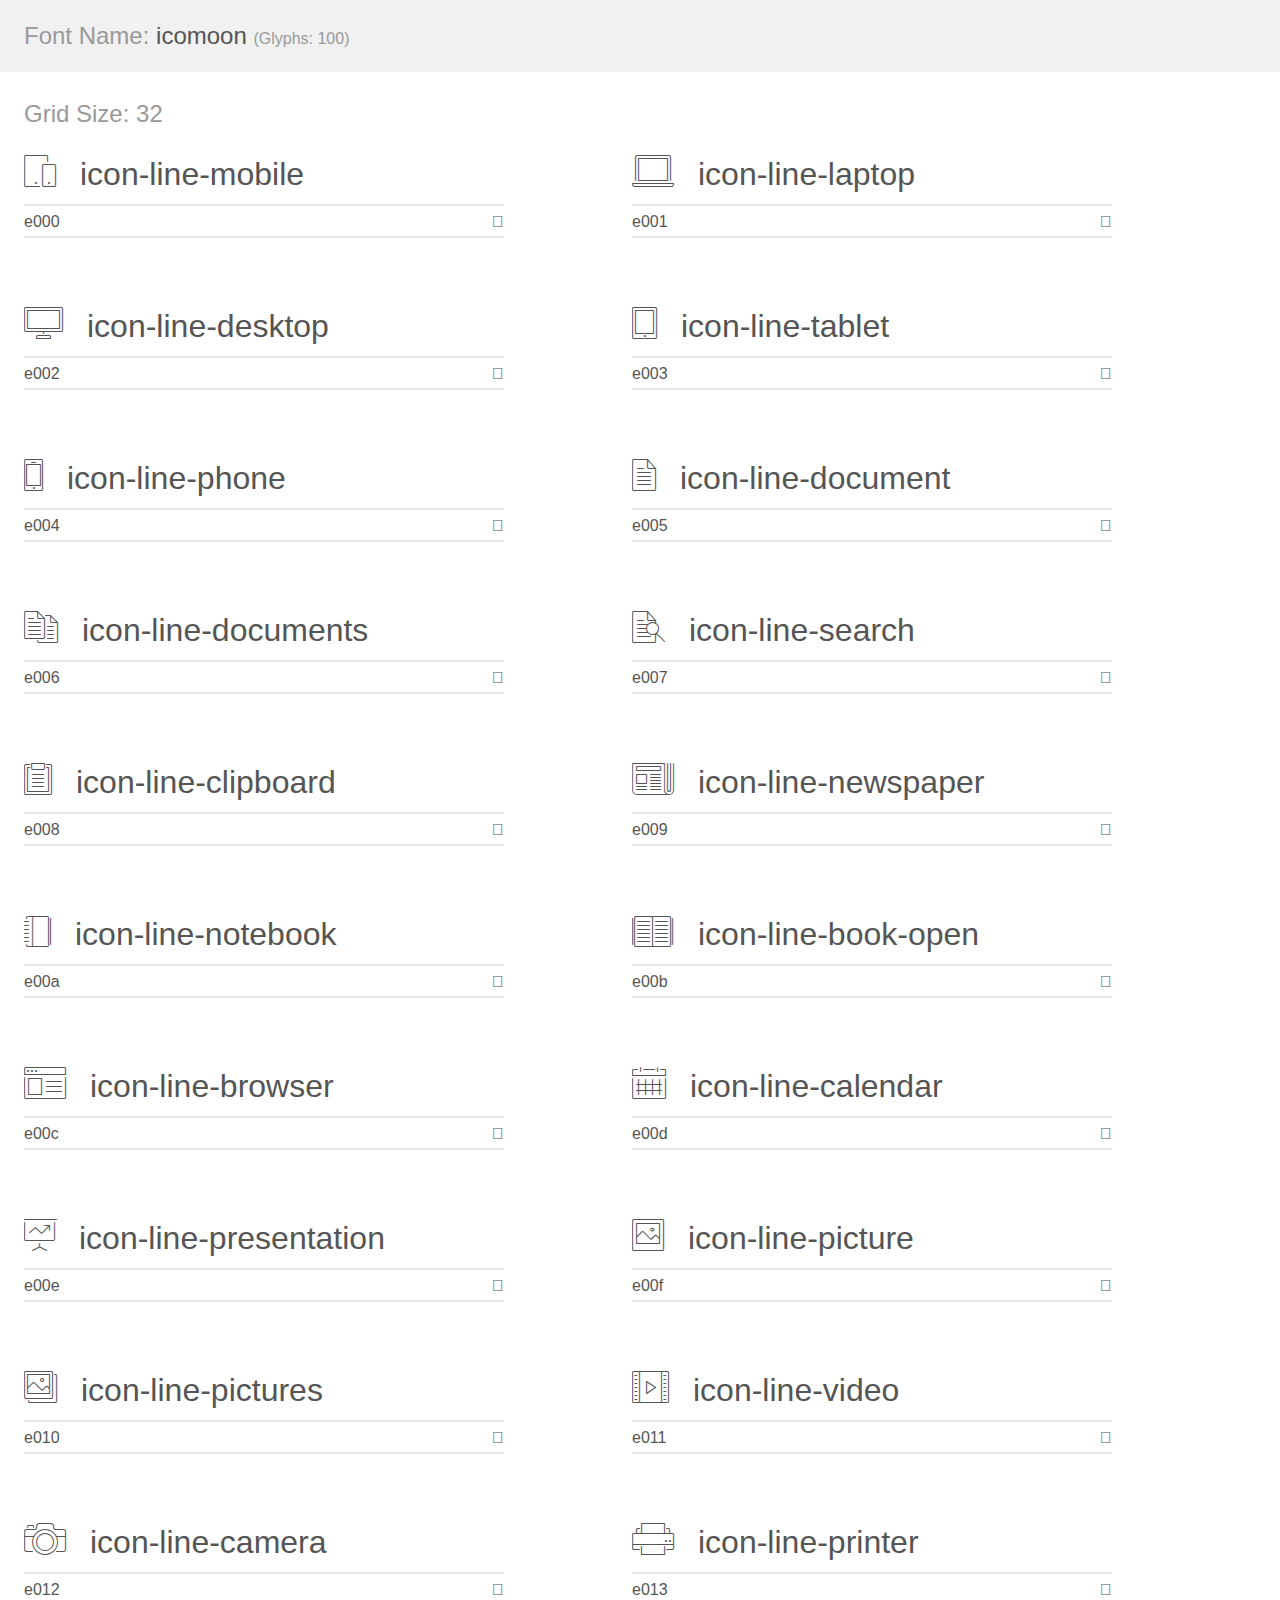
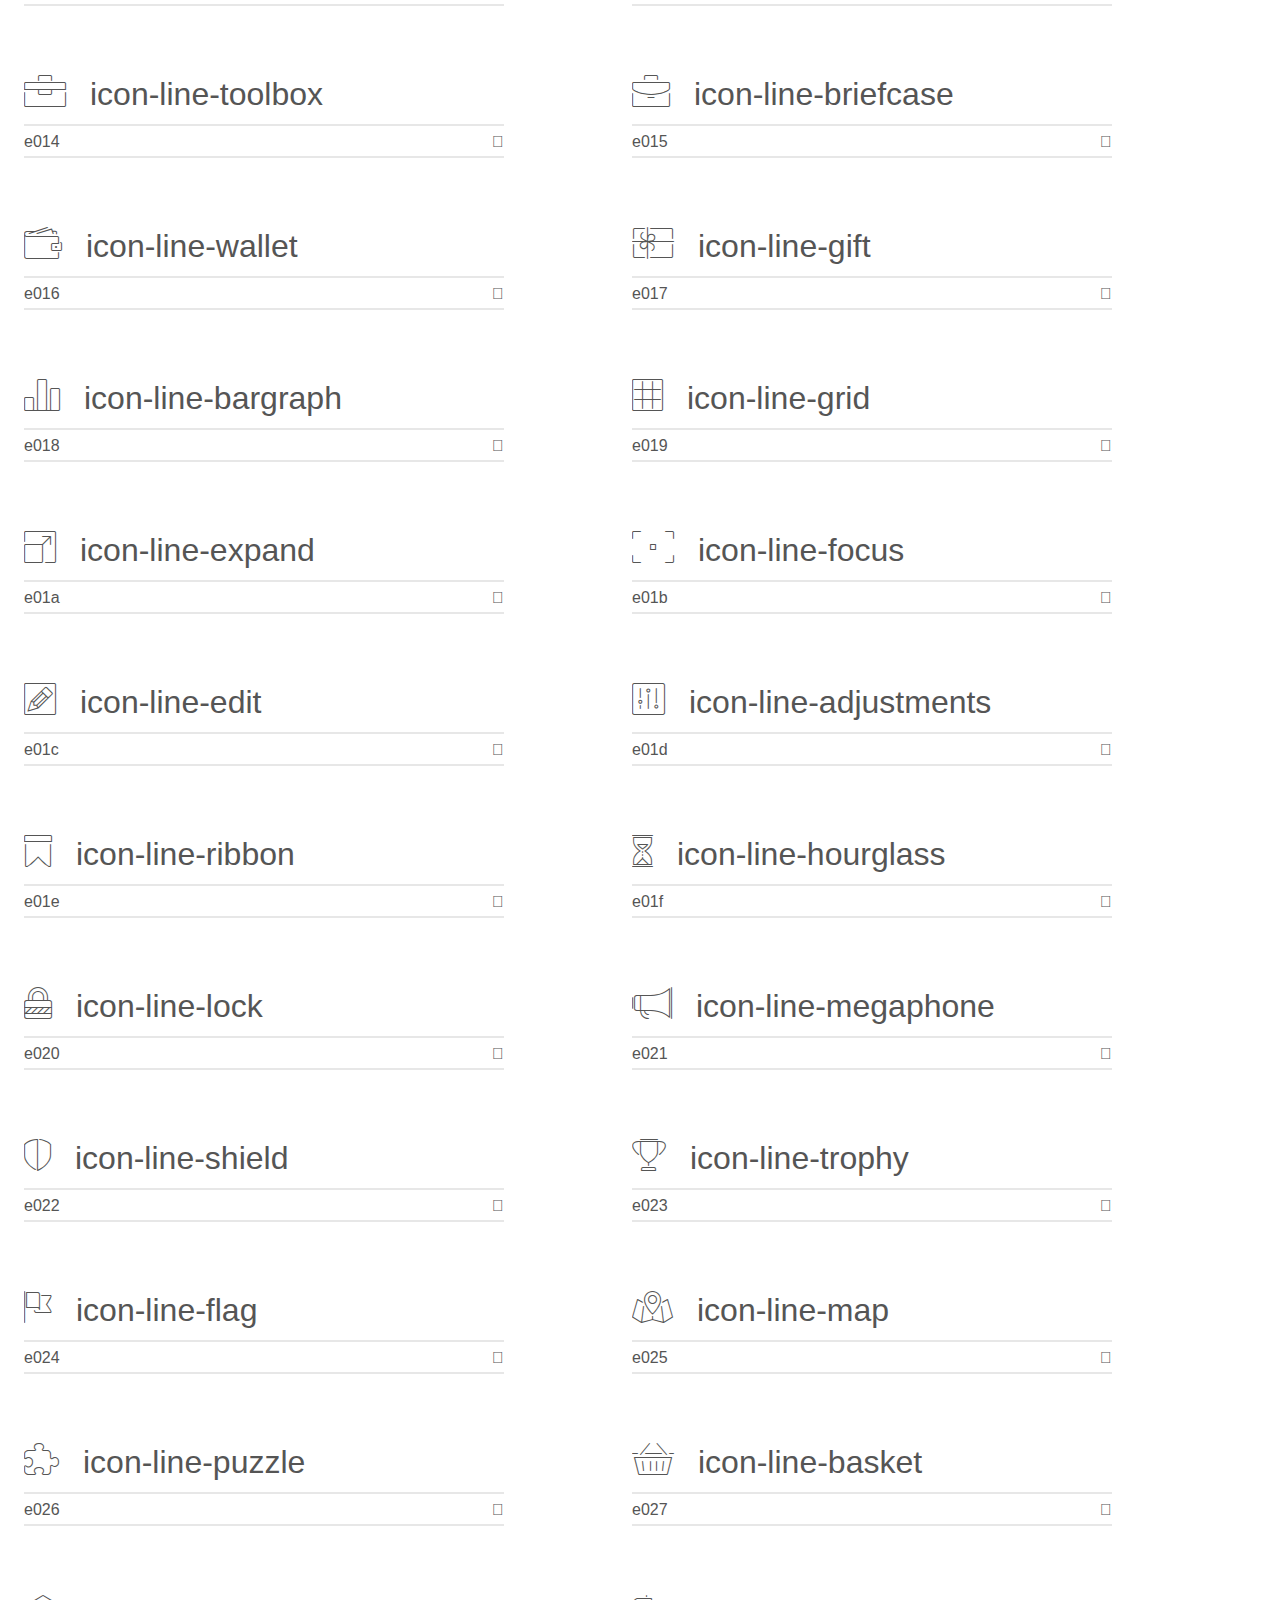
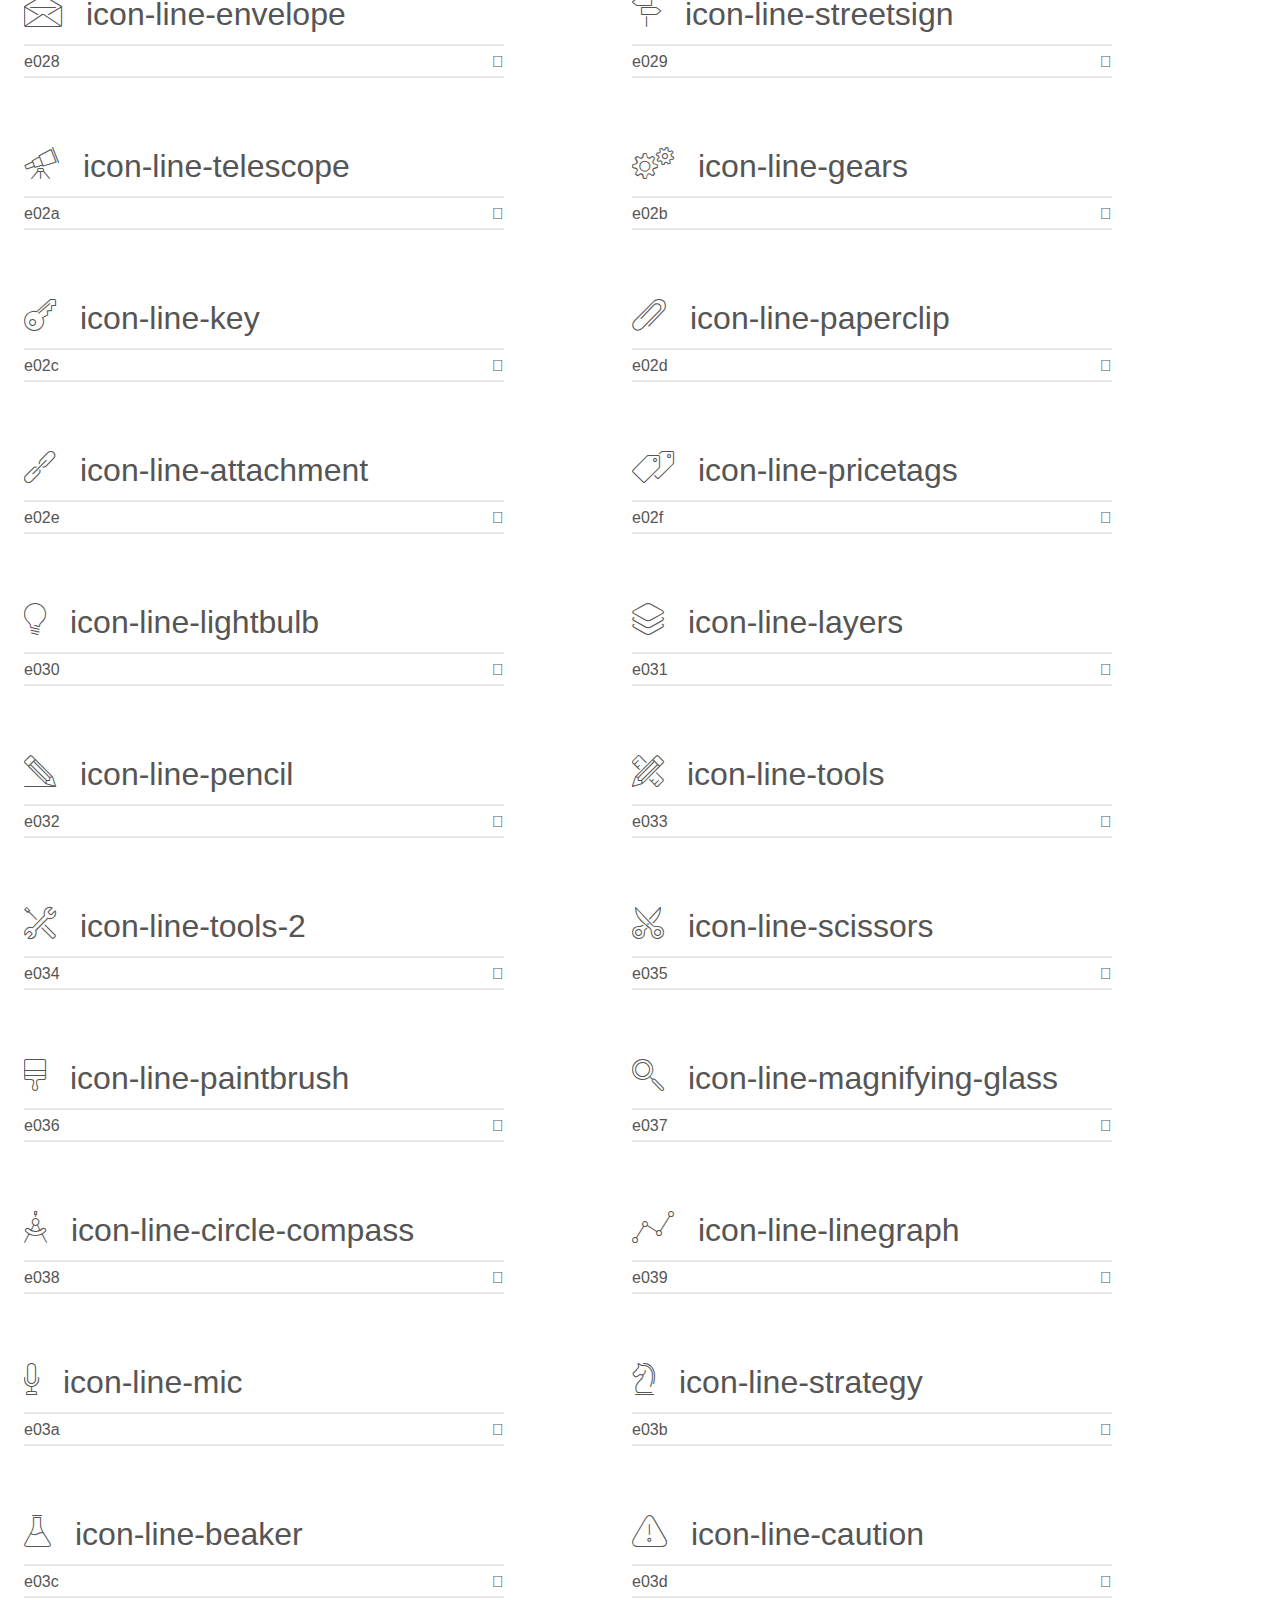
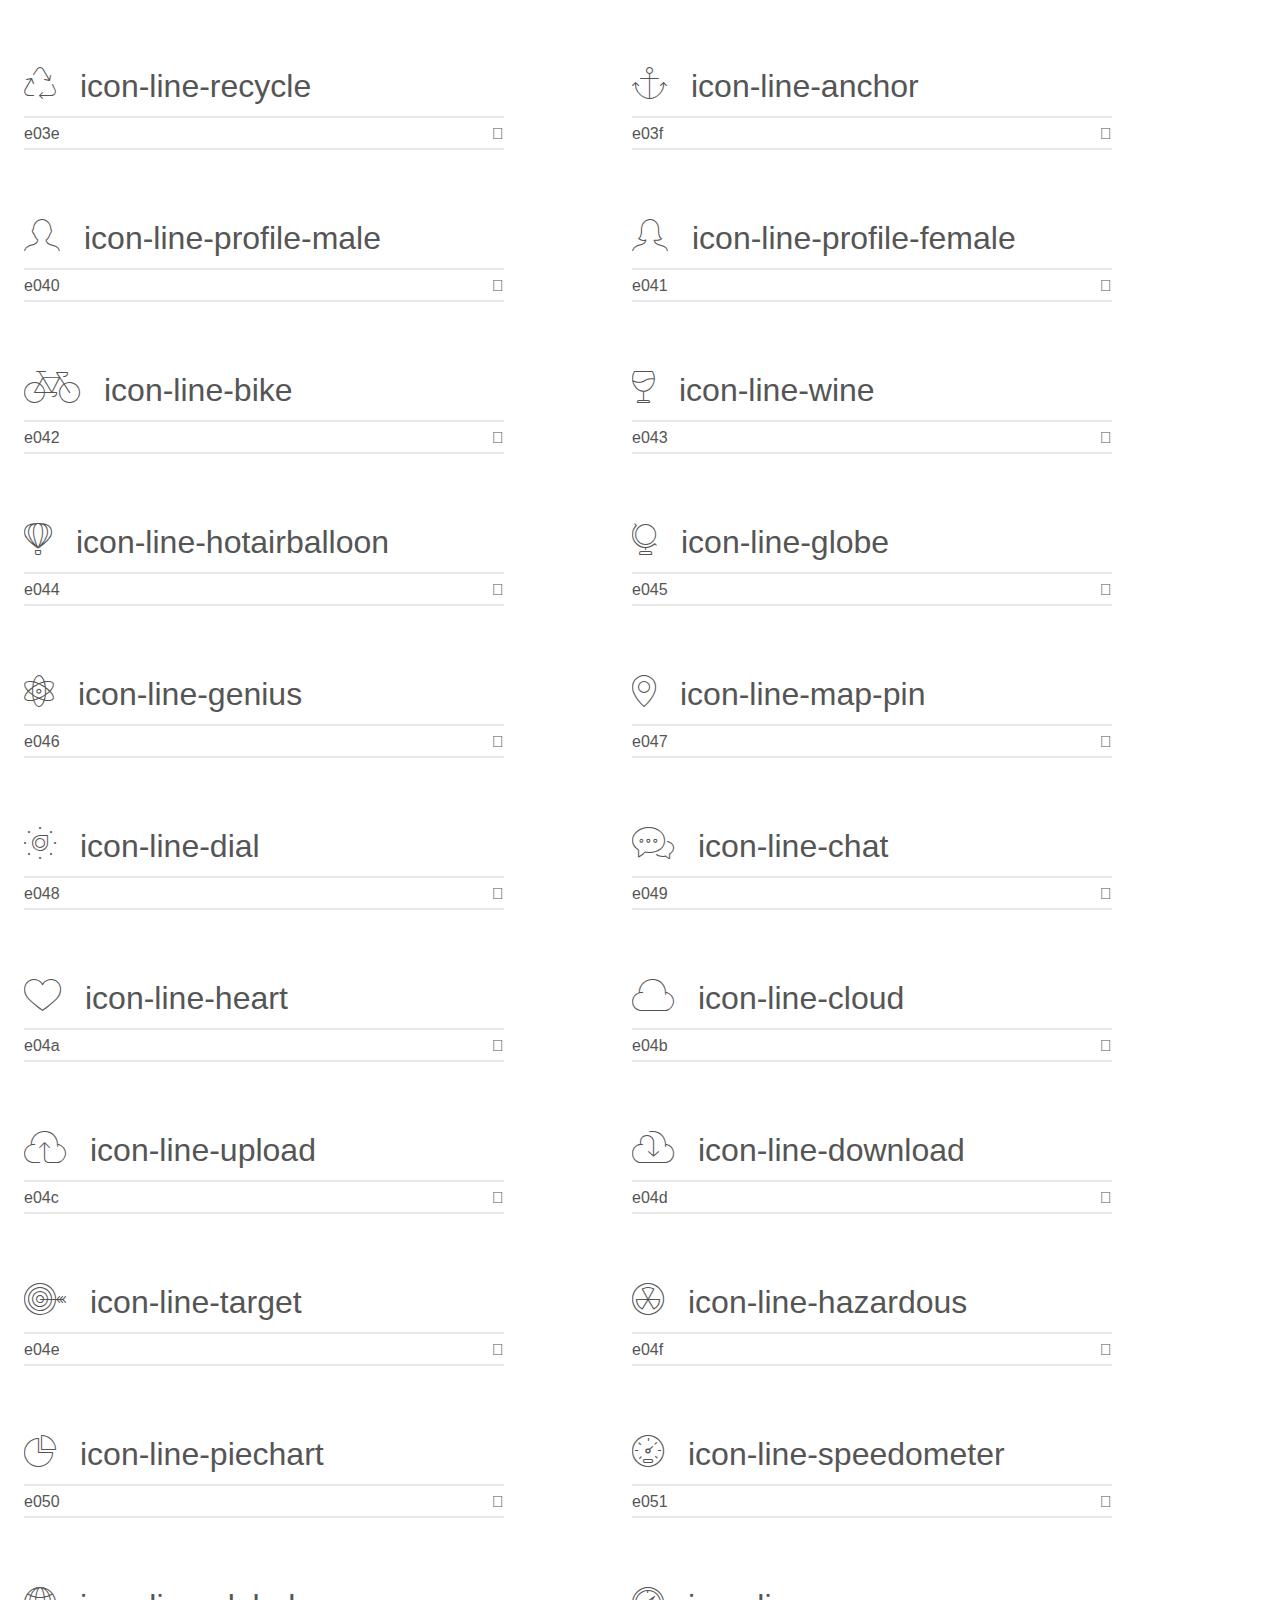
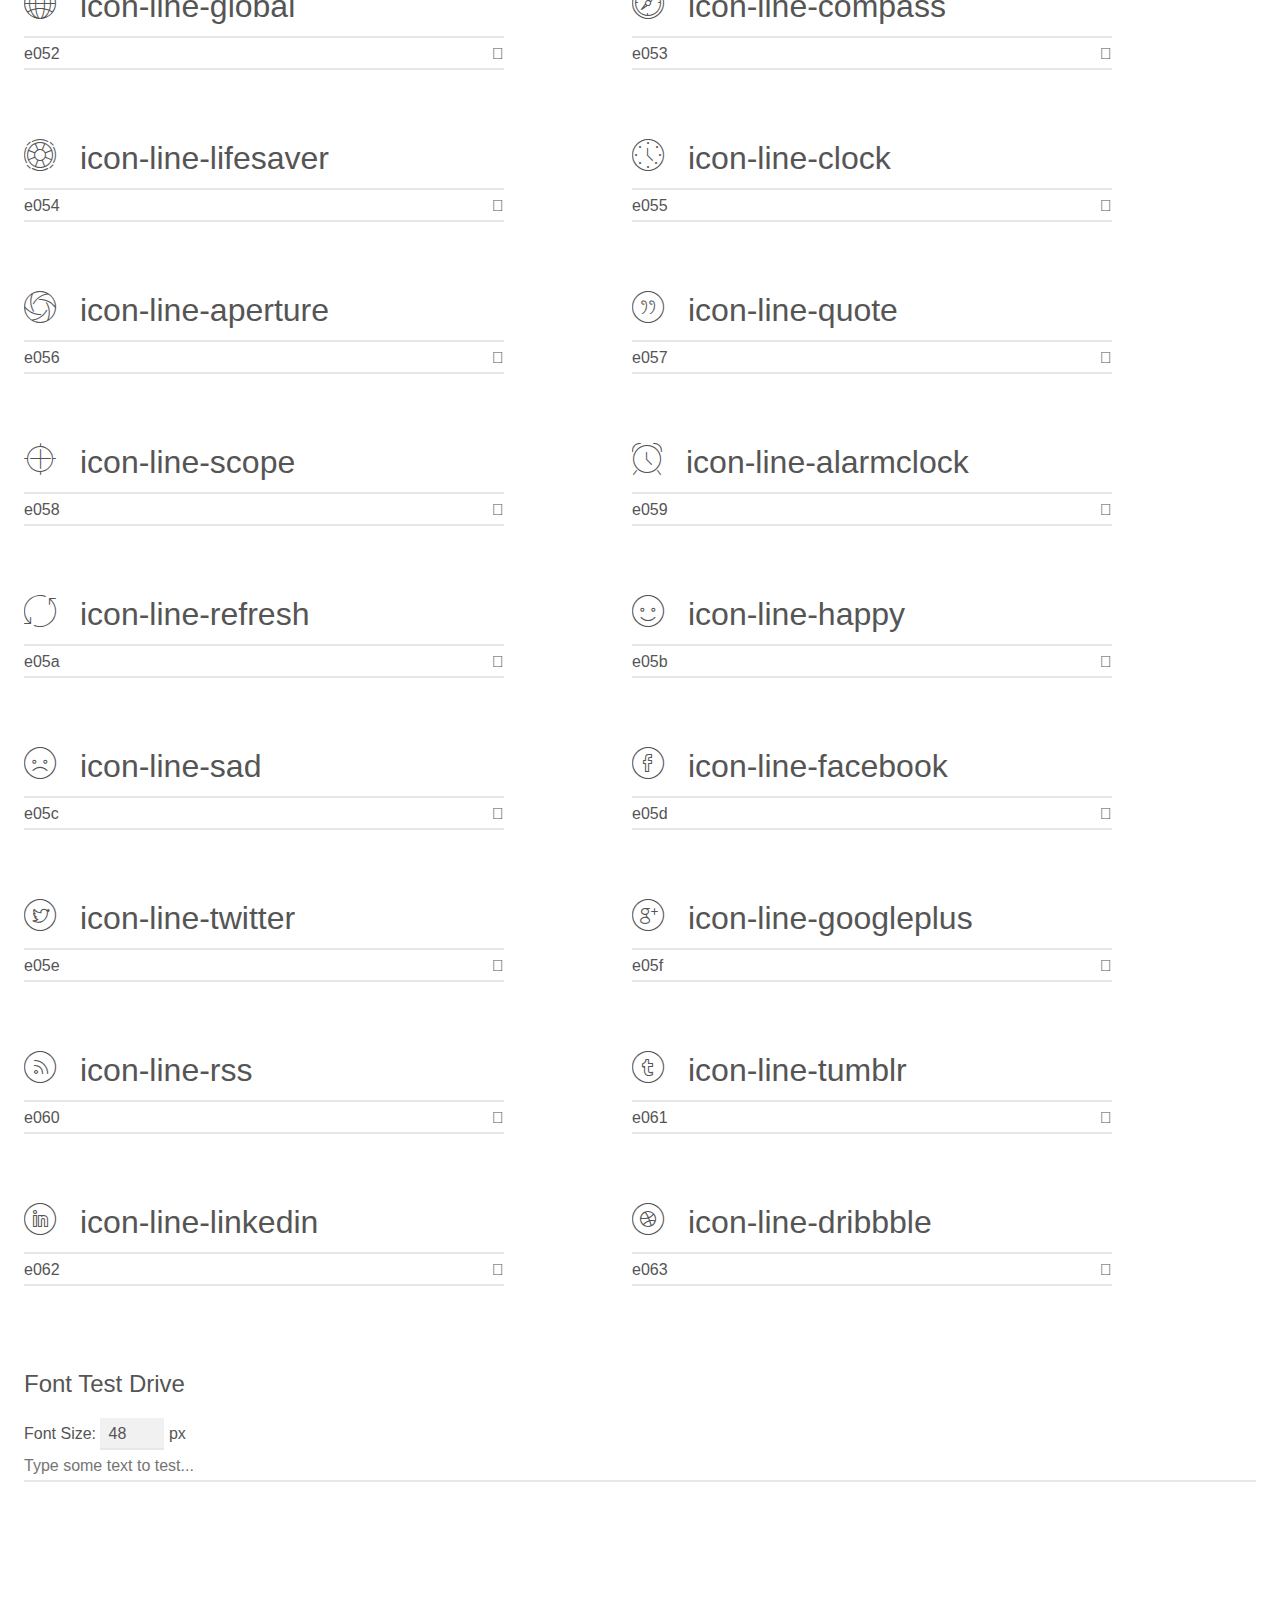
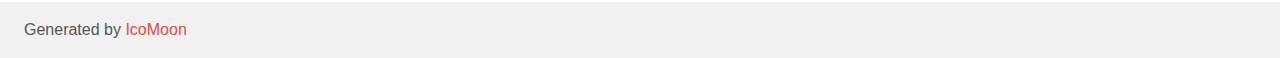
<file: fonts/line-icons/demo.html>
<!doctype html>
<html>
<head>
    <meta charset="utf-8">
    <title>IcoMoon Demo</title>
    <meta name="description" content="An Icon Font Generated By IcoMoon.io">
    <meta name="viewport" content="width=device-width, initial-scale=1">
    <link rel="stylesheet" href="demo-files/demo.css">
    <link rel="stylesheet" href="style.css"></head>
<body>
    <div class="bgc1 clearfix">
        <h1 class="mhmm mvm"><span class="fgc1">Font Name:</span> icomoon <small class="fgc1">(Glyphs:&nbsp;100)</small></h1>
    </div>
    <div class="clearfix mhl ptl">
        <h1 class="mvm mtn fgc1">Grid Size: 32</h1>
        <div class="glyph fs1">
            <div class="clearfix bshadow0 pbs">
                <span class="icon-line-mobile">
                
                </span>
                <span class="mls"> icon-line-mobile</span>
            </div>
            <fieldset class="fs0 size1of1 clearfix hidden-false">
                <input type="text" readonly value="e000" class="unit size1of2" />
                <input type="text" maxlength="1" readonly value="&#xe000;" class="unitRight size1of2 talign-right" />
            </fieldset>
            <div class="fs0 bshadow0 clearfix hidden-true">
                <span class="unit pvs fgc1">liga: </span>
                <input type="text" readonly value="" class="liga unitRight" />
            </div>
        </div>
        <div class="glyph fs1">
            <div class="clearfix bshadow0 pbs">
                <span class="icon-line-laptop">
                
                </span>
                <span class="mls"> icon-line-laptop</span>
            </div>
            <fieldset class="fs0 size1of1 clearfix hidden-false">
                <input type="text" readonly value="e001" class="unit size1of2" />
                <input type="text" maxlength="1" readonly value="&#xe001;" class="unitRight size1of2 talign-right" />
            </fieldset>
            <div class="fs0 bshadow0 clearfix hidden-true">
                <span class="unit pvs fgc1">liga: </span>
                <input type="text" readonly value="" class="liga unitRight" />
            </div>
        </div>
        <div class="glyph fs1">
            <div class="clearfix bshadow0 pbs">
                <span class="icon-line-desktop">
                
                </span>
                <span class="mls"> icon-line-desktop</span>
            </div>
            <fieldset class="fs0 size1of1 clearfix hidden-false">
                <input type="text" readonly value="e002" class="unit size1of2" />
                <input type="text" maxlength="1" readonly value="&#xe002;" class="unitRight size1of2 talign-right" />
            </fieldset>
            <div class="fs0 bshadow0 clearfix hidden-true">
                <span class="unit pvs fgc1">liga: </span>
                <input type="text" readonly value="" class="liga unitRight" />
            </div>
        </div>
        <div class="glyph fs1">
            <div class="clearfix bshadow0 pbs">
                <span class="icon-line-tablet">
                
                </span>
                <span class="mls"> icon-line-tablet</span>
            </div>
            <fieldset class="fs0 size1of1 clearfix hidden-false">
                <input type="text" readonly value="e003" class="unit size1of2" />
                <input type="text" maxlength="1" readonly value="&#xe003;" class="unitRight size1of2 talign-right" />
            </fieldset>
            <div class="fs0 bshadow0 clearfix hidden-true">
                <span class="unit pvs fgc1">liga: </span>
                <input type="text" readonly value="" class="liga unitRight" />
            </div>
        </div>
        <div class="glyph fs1">
            <div class="clearfix bshadow0 pbs">
                <span class="icon-line-phone">
                
                </span>
                <span class="mls"> icon-line-phone</span>
            </div>
            <fieldset class="fs0 size1of1 clearfix hidden-false">
                <input type="text" readonly value="e004" class="unit size1of2" />
                <input type="text" maxlength="1" readonly value="&#xe004;" class="unitRight size1of2 talign-right" />
            </fieldset>
            <div class="fs0 bshadow0 clearfix hidden-true">
                <span class="unit pvs fgc1">liga: </span>
                <input type="text" readonly value="" class="liga unitRight" />
            </div>
        </div>
        <div class="glyph fs1">
            <div class="clearfix bshadow0 pbs">
                <span class="icon-line-document">
                
                </span>
                <span class="mls"> icon-line-document</span>
            </div>
            <fieldset class="fs0 size1of1 clearfix hidden-false">
                <input type="text" readonly value="e005" class="unit size1of2" />
                <input type="text" maxlength="1" readonly value="&#xe005;" class="unitRight size1of2 talign-right" />
            </fieldset>
            <div class="fs0 bshadow0 clearfix hidden-true">
                <span class="unit pvs fgc1">liga: </span>
                <input type="text" readonly value="" class="liga unitRight" />
            </div>
        </div>
        <div class="glyph fs1">
            <div class="clearfix bshadow0 pbs">
                <span class="icon-line-documents">
                
                </span>
                <span class="mls"> icon-line-documents</span>
            </div>
            <fieldset class="fs0 size1of1 clearfix hidden-false">
                <input type="text" readonly value="e006" class="unit size1of2" />
                <input type="text" maxlength="1" readonly value="&#xe006;" class="unitRight size1of2 talign-right" />
            </fieldset>
            <div class="fs0 bshadow0 clearfix hidden-true">
                <span class="unit pvs fgc1">liga: </span>
                <input type="text" readonly value="" class="liga unitRight" />
            </div>
        </div>
        <div class="glyph fs1">
            <div class="clearfix bshadow0 pbs">
                <span class="icon-line-search">
                
                </span>
                <span class="mls"> icon-line-search</span>
            </div>
            <fieldset class="fs0 size1of1 clearfix hidden-false">
                <input type="text" readonly value="e007" class="unit size1of2" />
                <input type="text" maxlength="1" readonly value="&#xe007;" class="unitRight size1of2 talign-right" />
            </fieldset>
            <div class="fs0 bshadow0 clearfix hidden-true">
                <span class="unit pvs fgc1">liga: </span>
                <input type="text" readonly value="" class="liga unitRight" />
            </div>
        </div>
        <div class="glyph fs1">
            <div class="clearfix bshadow0 pbs">
                <span class="icon-line-clipboard">
                
                </span>
                <span class="mls"> icon-line-clipboard</span>
            </div>
            <fieldset class="fs0 size1of1 clearfix hidden-false">
                <input type="text" readonly value="e008" class="unit size1of2" />
                <input type="text" maxlength="1" readonly value="&#xe008;" class="unitRight size1of2 talign-right" />
            </fieldset>
            <div class="fs0 bshadow0 clearfix hidden-true">
                <span class="unit pvs fgc1">liga: </span>
                <input type="text" readonly value="" class="liga unitRight" />
            </div>
        </div>
        <div class="glyph fs1">
            <div class="clearfix bshadow0 pbs">
                <span class="icon-line-newspaper">
                
                </span>
                <span class="mls"> icon-line-newspaper</span>
            </div>
            <fieldset class="fs0 size1of1 clearfix hidden-false">
                <input type="text" readonly value="e009" class="unit size1of2" />
                <input type="text" maxlength="1" readonly value="&#xe009;" class="unitRight size1of2 talign-right" />
            </fieldset>
            <div class="fs0 bshadow0 clearfix hidden-true">
                <span class="unit pvs fgc1">liga: </span>
                <input type="text" readonly value="" class="liga unitRight" />
            </div>
        </div>
        <div class="glyph fs1">
            <div class="clearfix bshadow0 pbs">
                <span class="icon-line-notebook">
                
                </span>
                <span class="mls"> icon-line-notebook</span>
            </div>
            <fieldset class="fs0 size1of1 clearfix hidden-false">
                <input type="text" readonly value="e00a" class="unit size1of2" />
                <input type="text" maxlength="1" readonly value="&#xe00a;" class="unitRight size1of2 talign-right" />
            </fieldset>
            <div class="fs0 bshadow0 clearfix hidden-true">
                <span class="unit pvs fgc1">liga: </span>
                <input type="text" readonly value="" class="liga unitRight" />
            </div>
        </div>
        <div class="glyph fs1">
            <div class="clearfix bshadow0 pbs">
                <span class="icon-line-book-open">
                
                </span>
                <span class="mls"> icon-line-book-open</span>
            </div>
            <fieldset class="fs0 size1of1 clearfix hidden-false">
                <input type="text" readonly value="e00b" class="unit size1of2" />
                <input type="text" maxlength="1" readonly value="&#xe00b;" class="unitRight size1of2 talign-right" />
            </fieldset>
            <div class="fs0 bshadow0 clearfix hidden-true">
                <span class="unit pvs fgc1">liga: </span>
                <input type="text" readonly value="" class="liga unitRight" />
            </div>
        </div>
        <div class="glyph fs1">
            <div class="clearfix bshadow0 pbs">
                <span class="icon-line-browser">
                
                </span>
                <span class="mls"> icon-line-browser</span>
            </div>
            <fieldset class="fs0 size1of1 clearfix hidden-false">
                <input type="text" readonly value="e00c" class="unit size1of2" />
                <input type="text" maxlength="1" readonly value="&#xe00c;" class="unitRight size1of2 talign-right" />
            </fieldset>
            <div class="fs0 bshadow0 clearfix hidden-true">
                <span class="unit pvs fgc1">liga: </span>
                <input type="text" readonly value="" class="liga unitRight" />
            </div>
        </div>
        <div class="glyph fs1">
            <div class="clearfix bshadow0 pbs">
                <span class="icon-line-calendar">
                
                </span>
                <span class="mls"> icon-line-calendar</span>
            </div>
            <fieldset class="fs0 size1of1 clearfix hidden-false">
                <input type="text" readonly value="e00d" class="unit size1of2" />
                <input type="text" maxlength="1" readonly value="&#xe00d;" class="unitRight size1of2 talign-right" />
            </fieldset>
            <div class="fs0 bshadow0 clearfix hidden-true">
                <span class="unit pvs fgc1">liga: </span>
                <input type="text" readonly value="" class="liga unitRight" />
            </div>
        </div>
        <div class="glyph fs1">
            <div class="clearfix bshadow0 pbs">
                <span class="icon-line-presentation">
                
                </span>
                <span class="mls"> icon-line-presentation</span>
            </div>
            <fieldset class="fs0 size1of1 clearfix hidden-false">
                <input type="text" readonly value="e00e" class="unit size1of2" />
                <input type="text" maxlength="1" readonly value="&#xe00e;" class="unitRight size1of2 talign-right" />
            </fieldset>
            <div class="fs0 bshadow0 clearfix hidden-true">
                <span class="unit pvs fgc1">liga: </span>
                <input type="text" readonly value="" class="liga unitRight" />
            </div>
        </div>
        <div class="glyph fs1">
            <div class="clearfix bshadow0 pbs">
                <span class="icon-line-picture">
                
                </span>
                <span class="mls"> icon-line-picture</span>
            </div>
            <fieldset class="fs0 size1of1 clearfix hidden-false">
                <input type="text" readonly value="e00f" class="unit size1of2" />
                <input type="text" maxlength="1" readonly value="&#xe00f;" class="unitRight size1of2 talign-right" />
            </fieldset>
            <div class="fs0 bshadow0 clearfix hidden-true">
                <span class="unit pvs fgc1">liga: </span>
                <input type="text" readonly value="" class="liga unitRight" />
            </div>
        </div>
        <div class="glyph fs1">
            <div class="clearfix bshadow0 pbs">
                <span class="icon-line-pictures">
                
                </span>
                <span class="mls"> icon-line-pictures</span>
            </div>
            <fieldset class="fs0 size1of1 clearfix hidden-false">
                <input type="text" readonly value="e010" class="unit size1of2" />
                <input type="text" maxlength="1" readonly value="&#xe010;" class="unitRight size1of2 talign-right" />
            </fieldset>
            <div class="fs0 bshadow0 clearfix hidden-true">
                <span class="unit pvs fgc1">liga: </span>
                <input type="text" readonly value="" class="liga unitRight" />
            </div>
        </div>
        <div class="glyph fs1">
            <div class="clearfix bshadow0 pbs">
                <span class="icon-line-video">
                
                </span>
                <span class="mls"> icon-line-video</span>
            </div>
            <fieldset class="fs0 size1of1 clearfix hidden-false">
                <input type="text" readonly value="e011" class="unit size1of2" />
                <input type="text" maxlength="1" readonly value="&#xe011;" class="unitRight size1of2 talign-right" />
            </fieldset>
            <div class="fs0 bshadow0 clearfix hidden-true">
                <span class="unit pvs fgc1">liga: </span>
                <input type="text" readonly value="" class="liga unitRight" />
            </div>
        </div>
        <div class="glyph fs1">
            <div class="clearfix bshadow0 pbs">
                <span class="icon-line-camera">
                
                </span>
                <span class="mls"> icon-line-camera</span>
            </div>
            <fieldset class="fs0 size1of1 clearfix hidden-false">
                <input type="text" readonly value="e012" class="unit size1of2" />
                <input type="text" maxlength="1" readonly value="&#xe012;" class="unitRight size1of2 talign-right" />
            </fieldset>
            <div class="fs0 bshadow0 clearfix hidden-true">
                <span class="unit pvs fgc1">liga: </span>
                <input type="text" readonly value="" class="liga unitRight" />
            </div>
        </div>
        <div class="glyph fs1">
            <div class="clearfix bshadow0 pbs">
                <span class="icon-line-printer">
                
                </span>
                <span class="mls"> icon-line-printer</span>
            </div>
            <fieldset class="fs0 size1of1 clearfix hidden-false">
                <input type="text" readonly value="e013" class="unit size1of2" />
                <input type="text" maxlength="1" readonly value="&#xe013;" class="unitRight size1of2 talign-right" />
            </fieldset>
            <div class="fs0 bshadow0 clearfix hidden-true">
                <span class="unit pvs fgc1">liga: </span>
                <input type="text" readonly value="" class="liga unitRight" />
            </div>
        </div>
        <div class="glyph fs1">
            <div class="clearfix bshadow0 pbs">
                <span class="icon-line-toolbox">
                
                </span>
                <span class="mls"> icon-line-toolbox</span>
            </div>
            <fieldset class="fs0 size1of1 clearfix hidden-false">
                <input type="text" readonly value="e014" class="unit size1of2" />
                <input type="text" maxlength="1" readonly value="&#xe014;" class="unitRight size1of2 talign-right" />
            </fieldset>
            <div class="fs0 bshadow0 clearfix hidden-true">
                <span class="unit pvs fgc1">liga: </span>
                <input type="text" readonly value="" class="liga unitRight" />
            </div>
        </div>
        <div class="glyph fs1">
            <div class="clearfix bshadow0 pbs">
                <span class="icon-line-briefcase">
                
                </span>
                <span class="mls"> icon-line-briefcase</span>
            </div>
            <fieldset class="fs0 size1of1 clearfix hidden-false">
                <input type="text" readonly value="e015" class="unit size1of2" />
                <input type="text" maxlength="1" readonly value="&#xe015;" class="unitRight size1of2 talign-right" />
            </fieldset>
            <div class="fs0 bshadow0 clearfix hidden-true">
                <span class="unit pvs fgc1">liga: </span>
                <input type="text" readonly value="" class="liga unitRight" />
            </div>
        </div>
        <div class="glyph fs1">
            <div class="clearfix bshadow0 pbs">
                <span class="icon-line-wallet">
                
                </span>
                <span class="mls"> icon-line-wallet</span>
            </div>
            <fieldset class="fs0 size1of1 clearfix hidden-false">
                <input type="text" readonly value="e016" class="unit size1of2" />
                <input type="text" maxlength="1" readonly value="&#xe016;" class="unitRight size1of2 talign-right" />
            </fieldset>
            <div class="fs0 bshadow0 clearfix hidden-true">
                <span class="unit pvs fgc1">liga: </span>
                <input type="text" readonly value="" class="liga unitRight" />
            </div>
        </div>
        <div class="glyph fs1">
            <div class="clearfix bshadow0 pbs">
                <span class="icon-line-gift">
                
                </span>
                <span class="mls"> icon-line-gift</span>
            </div>
            <fieldset class="fs0 size1of1 clearfix hidden-false">
                <input type="text" readonly value="e017" class="unit size1of2" />
                <input type="text" maxlength="1" readonly value="&#xe017;" class="unitRight size1of2 talign-right" />
            </fieldset>
            <div class="fs0 bshadow0 clearfix hidden-true">
                <span class="unit pvs fgc1">liga: </span>
                <input type="text" readonly value="" class="liga unitRight" />
            </div>
        </div>
        <div class="glyph fs1">
            <div class="clearfix bshadow0 pbs">
                <span class="icon-line-bargraph">
                
                </span>
                <span class="mls"> icon-line-bargraph</span>
            </div>
            <fieldset class="fs0 size1of1 clearfix hidden-false">
                <input type="text" readonly value="e018" class="unit size1of2" />
                <input type="text" maxlength="1" readonly value="&#xe018;" class="unitRight size1of2 talign-right" />
            </fieldset>
            <div class="fs0 bshadow0 clearfix hidden-true">
                <span class="unit pvs fgc1">liga: </span>
                <input type="text" readonly value="" class="liga unitRight" />
            </div>
        </div>
        <div class="glyph fs1">
            <div class="clearfix bshadow0 pbs">
                <span class="icon-line-grid">
                
                </span>
                <span class="mls"> icon-line-grid</span>
            </div>
            <fieldset class="fs0 size1of1 clearfix hidden-false">
                <input type="text" readonly value="e019" class="unit size1of2" />
                <input type="text" maxlength="1" readonly value="&#xe019;" class="unitRight size1of2 talign-right" />
            </fieldset>
            <div class="fs0 bshadow0 clearfix hidden-true">
                <span class="unit pvs fgc1">liga: </span>
                <input type="text" readonly value="" class="liga unitRight" />
            </div>
        </div>
        <div class="glyph fs1">
            <div class="clearfix bshadow0 pbs">
                <span class="icon-line-expand">
                
                </span>
                <span class="mls"> icon-line-expand</span>
            </div>
            <fieldset class="fs0 size1of1 clearfix hidden-false">
                <input type="text" readonly value="e01a" class="unit size1of2" />
                <input type="text" maxlength="1" readonly value="&#xe01a;" class="unitRight size1of2 talign-right" />
            </fieldset>
            <div class="fs0 bshadow0 clearfix hidden-true">
                <span class="unit pvs fgc1">liga: </span>
                <input type="text" readonly value="" class="liga unitRight" />
            </div>
        </div>
        <div class="glyph fs1">
            <div class="clearfix bshadow0 pbs">
                <span class="icon-line-focus">
                
                </span>
                <span class="mls"> icon-line-focus</span>
            </div>
            <fieldset class="fs0 size1of1 clearfix hidden-false">
                <input type="text" readonly value="e01b" class="unit size1of2" />
                <input type="text" maxlength="1" readonly value="&#xe01b;" class="unitRight size1of2 talign-right" />
            </fieldset>
            <div class="fs0 bshadow0 clearfix hidden-true">
                <span class="unit pvs fgc1">liga: </span>
                <input type="text" readonly value="" class="liga unitRight" />
            </div>
        </div>
        <div class="glyph fs1">
            <div class="clearfix bshadow0 pbs">
                <span class="icon-line-edit">
                
                </span>
                <span class="mls"> icon-line-edit</span>
            </div>
            <fieldset class="fs0 size1of1 clearfix hidden-false">
                <input type="text" readonly value="e01c" class="unit size1of2" />
                <input type="text" maxlength="1" readonly value="&#xe01c;" class="unitRight size1of2 talign-right" />
            </fieldset>
            <div class="fs0 bshadow0 clearfix hidden-true">
                <span class="unit pvs fgc1">liga: </span>
                <input type="text" readonly value="" class="liga unitRight" />
            </div>
        </div>
        <div class="glyph fs1">
            <div class="clearfix bshadow0 pbs">
                <span class="icon-line-adjustments">
                
                </span>
                <span class="mls"> icon-line-adjustments</span>
            </div>
            <fieldset class="fs0 size1of1 clearfix hidden-false">
                <input type="text" readonly value="e01d" class="unit size1of2" />
                <input type="text" maxlength="1" readonly value="&#xe01d;" class="unitRight size1of2 talign-right" />
            </fieldset>
            <div class="fs0 bshadow0 clearfix hidden-true">
                <span class="unit pvs fgc1">liga: </span>
                <input type="text" readonly value="" class="liga unitRight" />
            </div>
        </div>
        <div class="glyph fs1">
            <div class="clearfix bshadow0 pbs">
                <span class="icon-line-ribbon">
                
                </span>
                <span class="mls"> icon-line-ribbon</span>
            </div>
            <fieldset class="fs0 size1of1 clearfix hidden-false">
                <input type="text" readonly value="e01e" class="unit size1of2" />
                <input type="text" maxlength="1" readonly value="&#xe01e;" class="unitRight size1of2 talign-right" />
            </fieldset>
            <div class="fs0 bshadow0 clearfix hidden-true">
                <span class="unit pvs fgc1">liga: </span>
                <input type="text" readonly value="" class="liga unitRight" />
            </div>
        </div>
        <div class="glyph fs1">
            <div class="clearfix bshadow0 pbs">
                <span class="icon-line-hourglass">
                
                </span>
                <span class="mls"> icon-line-hourglass</span>
            </div>
            <fieldset class="fs0 size1of1 clearfix hidden-false">
                <input type="text" readonly value="e01f" class="unit size1of2" />
                <input type="text" maxlength="1" readonly value="&#xe01f;" class="unitRight size1of2 talign-right" />
            </fieldset>
            <div class="fs0 bshadow0 clearfix hidden-true">
                <span class="unit pvs fgc1">liga: </span>
                <input type="text" readonly value="" class="liga unitRight" />
            </div>
        </div>
        <div class="glyph fs1">
            <div class="clearfix bshadow0 pbs">
                <span class="icon-line-lock">
                
                </span>
                <span class="mls"> icon-line-lock</span>
            </div>
            <fieldset class="fs0 size1of1 clearfix hidden-false">
                <input type="text" readonly value="e020" class="unit size1of2" />
                <input type="text" maxlength="1" readonly value="&#xe020;" class="unitRight size1of2 talign-right" />
            </fieldset>
            <div class="fs0 bshadow0 clearfix hidden-true">
                <span class="unit pvs fgc1">liga: </span>
                <input type="text" readonly value="" class="liga unitRight" />
            </div>
        </div>
        <div class="glyph fs1">
            <div class="clearfix bshadow0 pbs">
                <span class="icon-line-megaphone">
                
                </span>
                <span class="mls"> icon-line-megaphone</span>
            </div>
            <fieldset class="fs0 size1of1 clearfix hidden-false">
                <input type="text" readonly value="e021" class="unit size1of2" />
                <input type="text" maxlength="1" readonly value="&#xe021;" class="unitRight size1of2 talign-right" />
            </fieldset>
            <div class="fs0 bshadow0 clearfix hidden-true">
                <span class="unit pvs fgc1">liga: </span>
                <input type="text" readonly value="" class="liga unitRight" />
            </div>
        </div>
        <div class="glyph fs1">
            <div class="clearfix bshadow0 pbs">
                <span class="icon-line-shield">
                
                </span>
                <span class="mls"> icon-line-shield</span>
            </div>
            <fieldset class="fs0 size1of1 clearfix hidden-false">
                <input type="text" readonly value="e022" class="unit size1of2" />
                <input type="text" maxlength="1" readonly value="&#xe022;" class="unitRight size1of2 talign-right" />
            </fieldset>
            <div class="fs0 bshadow0 clearfix hidden-true">
                <span class="unit pvs fgc1">liga: </span>
                <input type="text" readonly value="" class="liga unitRight" />
            </div>
        </div>
        <div class="glyph fs1">
            <div class="clearfix bshadow0 pbs">
                <span class="icon-line-trophy">
                
                </span>
                <span class="mls"> icon-line-trophy</span>
            </div>
            <fieldset class="fs0 size1of1 clearfix hidden-false">
                <input type="text" readonly value="e023" class="unit size1of2" />
                <input type="text" maxlength="1" readonly value="&#xe023;" class="unitRight size1of2 talign-right" />
            </fieldset>
            <div class="fs0 bshadow0 clearfix hidden-true">
                <span class="unit pvs fgc1">liga: </span>
                <input type="text" readonly value="" class="liga unitRight" />
            </div>
        </div>
        <div class="glyph fs1">
            <div class="clearfix bshadow0 pbs">
                <span class="icon-line-flag">
                
                </span>
                <span class="mls"> icon-line-flag</span>
            </div>
            <fieldset class="fs0 size1of1 clearfix hidden-false">
                <input type="text" readonly value="e024" class="unit size1of2" />
                <input type="text" maxlength="1" readonly value="&#xe024;" class="unitRight size1of2 talign-right" />
            </fieldset>
            <div class="fs0 bshadow0 clearfix hidden-true">
                <span class="unit pvs fgc1">liga: </span>
                <input type="text" readonly value="" class="liga unitRight" />
            </div>
        </div>
        <div class="glyph fs1">
            <div class="clearfix bshadow0 pbs">
                <span class="icon-line-map">
                
                </span>
                <span class="mls"> icon-line-map</span>
            </div>
            <fieldset class="fs0 size1of1 clearfix hidden-false">
                <input type="text" readonly value="e025" class="unit size1of2" />
                <input type="text" maxlength="1" readonly value="&#xe025;" class="unitRight size1of2 talign-right" />
            </fieldset>
            <div class="fs0 bshadow0 clearfix hidden-true">
                <span class="unit pvs fgc1">liga: </span>
                <input type="text" readonly value="" class="liga unitRight" />
            </div>
        </div>
        <div class="glyph fs1">
            <div class="clearfix bshadow0 pbs">
                <span class="icon-line-puzzle">
                
                </span>
                <span class="mls"> icon-line-puzzle</span>
            </div>
            <fieldset class="fs0 size1of1 clearfix hidden-false">
                <input type="text" readonly value="e026" class="unit size1of2" />
                <input type="text" maxlength="1" readonly value="&#xe026;" class="unitRight size1of2 talign-right" />
            </fieldset>
            <div class="fs0 bshadow0 clearfix hidden-true">
                <span class="unit pvs fgc1">liga: </span>
                <input type="text" readonly value="" class="liga unitRight" />
            </div>
        </div>
        <div class="glyph fs1">
            <div class="clearfix bshadow0 pbs">
                <span class="icon-line-basket">
                
                </span>
                <span class="mls"> icon-line-basket</span>
            </div>
            <fieldset class="fs0 size1of1 clearfix hidden-false">
                <input type="text" readonly value="e027" class="unit size1of2" />
                <input type="text" maxlength="1" readonly value="&#xe027;" class="unitRight size1of2 talign-right" />
            </fieldset>
            <div class="fs0 bshadow0 clearfix hidden-true">
                <span class="unit pvs fgc1">liga: </span>
                <input type="text" readonly value="" class="liga unitRight" />
            </div>
        </div>
        <div class="glyph fs1">
            <div class="clearfix bshadow0 pbs">
                <span class="icon-line-envelope">
                
                </span>
                <span class="mls"> icon-line-envelope</span>
            </div>
            <fieldset class="fs0 size1of1 clearfix hidden-false">
                <input type="text" readonly value="e028" class="unit size1of2" />
                <input type="text" maxlength="1" readonly value="&#xe028;" class="unitRight size1of2 talign-right" />
            </fieldset>
            <div class="fs0 bshadow0 clearfix hidden-true">
                <span class="unit pvs fgc1">liga: </span>
                <input type="text" readonly value="" class="liga unitRight" />
            </div>
        </div>
        <div class="glyph fs1">
            <div class="clearfix bshadow0 pbs">
                <span class="icon-line-streetsign">
                
                </span>
                <span class="mls"> icon-line-streetsign</span>
            </div>
            <fieldset class="fs0 size1of1 clearfix hidden-false">
                <input type="text" readonly value="e029" class="unit size1of2" />
                <input type="text" maxlength="1" readonly value="&#xe029;" class="unitRight size1of2 talign-right" />
            </fieldset>
            <div class="fs0 bshadow0 clearfix hidden-true">
                <span class="unit pvs fgc1">liga: </span>
                <input type="text" readonly value="" class="liga unitRight" />
            </div>
        </div>
        <div class="glyph fs1">
            <div class="clearfix bshadow0 pbs">
                <span class="icon-line-telescope">
                
                </span>
                <span class="mls"> icon-line-telescope</span>
            </div>
            <fieldset class="fs0 size1of1 clearfix hidden-false">
                <input type="text" readonly value="e02a" class="unit size1of2" />
                <input type="text" maxlength="1" readonly value="&#xe02a;" class="unitRight size1of2 talign-right" />
            </fieldset>
            <div class="fs0 bshadow0 clearfix hidden-true">
                <span class="unit pvs fgc1">liga: </span>
                <input type="text" readonly value="" class="liga unitRight" />
            </div>
        </div>
        <div class="glyph fs1">
            <div class="clearfix bshadow0 pbs">
                <span class="icon-line-gears">
                
                </span>
                <span class="mls"> icon-line-gears</span>
            </div>
            <fieldset class="fs0 size1of1 clearfix hidden-false">
                <input type="text" readonly value="e02b" class="unit size1of2" />
                <input type="text" maxlength="1" readonly value="&#xe02b;" class="unitRight size1of2 talign-right" />
            </fieldset>
            <div class="fs0 bshadow0 clearfix hidden-true">
                <span class="unit pvs fgc1">liga: </span>
                <input type="text" readonly value="" class="liga unitRight" />
            </div>
        </div>
        <div class="glyph fs1">
            <div class="clearfix bshadow0 pbs">
                <span class="icon-line-key">
                
                </span>
                <span class="mls"> icon-line-key</span>
            </div>
            <fieldset class="fs0 size1of1 clearfix hidden-false">
                <input type="text" readonly value="e02c" class="unit size1of2" />
                <input type="text" maxlength="1" readonly value="&#xe02c;" class="unitRight size1of2 talign-right" />
            </fieldset>
            <div class="fs0 bshadow0 clearfix hidden-true">
                <span class="unit pvs fgc1">liga: </span>
                <input type="text" readonly value="" class="liga unitRight" />
            </div>
        </div>
        <div class="glyph fs1">
            <div class="clearfix bshadow0 pbs">
                <span class="icon-line-paperclip">
                
                </span>
                <span class="mls"> icon-line-paperclip</span>
            </div>
            <fieldset class="fs0 size1of1 clearfix hidden-false">
                <input type="text" readonly value="e02d" class="unit size1of2" />
                <input type="text" maxlength="1" readonly value="&#xe02d;" class="unitRight size1of2 talign-right" />
            </fieldset>
            <div class="fs0 bshadow0 clearfix hidden-true">
                <span class="unit pvs fgc1">liga: </span>
                <input type="text" readonly value="" class="liga unitRight" />
            </div>
        </div>
        <div class="glyph fs1">
            <div class="clearfix bshadow0 pbs">
                <span class="icon-line-attachment">
                
                </span>
                <span class="mls"> icon-line-attachment</span>
            </div>
            <fieldset class="fs0 size1of1 clearfix hidden-false">
                <input type="text" readonly value="e02e" class="unit size1of2" />
                <input type="text" maxlength="1" readonly value="&#xe02e;" class="unitRight size1of2 talign-right" />
            </fieldset>
            <div class="fs0 bshadow0 clearfix hidden-true">
                <span class="unit pvs fgc1">liga: </span>
                <input type="text" readonly value="" class="liga unitRight" />
            </div>
        </div>
        <div class="glyph fs1">
            <div class="clearfix bshadow0 pbs">
                <span class="icon-line-pricetags">
                
                </span>
                <span class="mls"> icon-line-pricetags</span>
            </div>
            <fieldset class="fs0 size1of1 clearfix hidden-false">
                <input type="text" readonly value="e02f" class="unit size1of2" />
                <input type="text" maxlength="1" readonly value="&#xe02f;" class="unitRight size1of2 talign-right" />
            </fieldset>
            <div class="fs0 bshadow0 clearfix hidden-true">
                <span class="unit pvs fgc1">liga: </span>
                <input type="text" readonly value="" class="liga unitRight" />
            </div>
        </div>
        <div class="glyph fs1">
            <div class="clearfix bshadow0 pbs">
                <span class="icon-line-lightbulb">
                
                </span>
                <span class="mls"> icon-line-lightbulb</span>
            </div>
            <fieldset class="fs0 size1of1 clearfix hidden-false">
                <input type="text" readonly value="e030" class="unit size1of2" />
                <input type="text" maxlength="1" readonly value="&#xe030;" class="unitRight size1of2 talign-right" />
            </fieldset>
            <div class="fs0 bshadow0 clearfix hidden-true">
                <span class="unit pvs fgc1">liga: </span>
                <input type="text" readonly value="" class="liga unitRight" />
            </div>
        </div>
        <div class="glyph fs1">
            <div class="clearfix bshadow0 pbs">
                <span class="icon-line-layers">
                
                </span>
                <span class="mls"> icon-line-layers</span>
            </div>
            <fieldset class="fs0 size1of1 clearfix hidden-false">
                <input type="text" readonly value="e031" class="unit size1of2" />
                <input type="text" maxlength="1" readonly value="&#xe031;" class="unitRight size1of2 talign-right" />
            </fieldset>
            <div class="fs0 bshadow0 clearfix hidden-true">
                <span class="unit pvs fgc1">liga: </span>
                <input type="text" readonly value="" class="liga unitRight" />
            </div>
        </div>
        <div class="glyph fs1">
            <div class="clearfix bshadow0 pbs">
                <span class="icon-line-pencil">
                
                </span>
                <span class="mls"> icon-line-pencil</span>
            </div>
            <fieldset class="fs0 size1of1 clearfix hidden-false">
                <input type="text" readonly value="e032" class="unit size1of2" />
                <input type="text" maxlength="1" readonly value="&#xe032;" class="unitRight size1of2 talign-right" />
            </fieldset>
            <div class="fs0 bshadow0 clearfix hidden-true">
                <span class="unit pvs fgc1">liga: </span>
                <input type="text" readonly value="" class="liga unitRight" />
            </div>
        </div>
        <div class="glyph fs1">
            <div class="clearfix bshadow0 pbs">
                <span class="icon-line-tools">
                
                </span>
                <span class="mls"> icon-line-tools</span>
            </div>
            <fieldset class="fs0 size1of1 clearfix hidden-false">
                <input type="text" readonly value="e033" class="unit size1of2" />
                <input type="text" maxlength="1" readonly value="&#xe033;" class="unitRight size1of2 talign-right" />
            </fieldset>
            <div class="fs0 bshadow0 clearfix hidden-true">
                <span class="unit pvs fgc1">liga: </span>
                <input type="text" readonly value="" class="liga unitRight" />
            </div>
        </div>
        <div class="glyph fs1">
            <div class="clearfix bshadow0 pbs">
                <span class="icon-line-tools-2">
                
                </span>
                <span class="mls"> icon-line-tools-2</span>
            </div>
            <fieldset class="fs0 size1of1 clearfix hidden-false">
                <input type="text" readonly value="e034" class="unit size1of2" />
                <input type="text" maxlength="1" readonly value="&#xe034;" class="unitRight size1of2 talign-right" />
            </fieldset>
            <div class="fs0 bshadow0 clearfix hidden-true">
                <span class="unit pvs fgc1">liga: </span>
                <input type="text" readonly value="" class="liga unitRight" />
            </div>
        </div>
        <div class="glyph fs1">
            <div class="clearfix bshadow0 pbs">
                <span class="icon-line-scissors">
                
                </span>
                <span class="mls"> icon-line-scissors</span>
            </div>
            <fieldset class="fs0 size1of1 clearfix hidden-false">
                <input type="text" readonly value="e035" class="unit size1of2" />
                <input type="text" maxlength="1" readonly value="&#xe035;" class="unitRight size1of2 talign-right" />
            </fieldset>
            <div class="fs0 bshadow0 clearfix hidden-true">
                <span class="unit pvs fgc1">liga: </span>
                <input type="text" readonly value="" class="liga unitRight" />
            </div>
        </div>
        <div class="glyph fs1">
            <div class="clearfix bshadow0 pbs">
                <span class="icon-line-paintbrush">
                
                </span>
                <span class="mls"> icon-line-paintbrush</span>
            </div>
            <fieldset class="fs0 size1of1 clearfix hidden-false">
                <input type="text" readonly value="e036" class="unit size1of2" />
                <input type="text" maxlength="1" readonly value="&#xe036;" class="unitRight size1of2 talign-right" />
            </fieldset>
            <div class="fs0 bshadow0 clearfix hidden-true">
                <span class="unit pvs fgc1">liga: </span>
                <input type="text" readonly value="" class="liga unitRight" />
            </div>
        </div>
        <div class="glyph fs1">
            <div class="clearfix bshadow0 pbs">
                <span class="icon-line-magnifying-glass">
                
                </span>
                <span class="mls"> icon-line-magnifying-glass</span>
            </div>
            <fieldset class="fs0 size1of1 clearfix hidden-false">
                <input type="text" readonly value="e037" class="unit size1of2" />
                <input type="text" maxlength="1" readonly value="&#xe037;" class="unitRight size1of2 talign-right" />
            </fieldset>
            <div class="fs0 bshadow0 clearfix hidden-true">
                <span class="unit pvs fgc1">liga: </span>
                <input type="text" readonly value="" class="liga unitRight" />
            </div>
        </div>
        <div class="glyph fs1">
            <div class="clearfix bshadow0 pbs">
                <span class="icon-line-circle-compass">
                
                </span>
                <span class="mls"> icon-line-circle-compass</span>
            </div>
            <fieldset class="fs0 size1of1 clearfix hidden-false">
                <input type="text" readonly value="e038" class="unit size1of2" />
                <input type="text" maxlength="1" readonly value="&#xe038;" class="unitRight size1of2 talign-right" />
            </fieldset>
            <div class="fs0 bshadow0 clearfix hidden-true">
                <span class="unit pvs fgc1">liga: </span>
                <input type="text" readonly value="" class="liga unitRight" />
            </div>
        </div>
        <div class="glyph fs1">
            <div class="clearfix bshadow0 pbs">
                <span class="icon-line-linegraph">
                
                </span>
                <span class="mls"> icon-line-linegraph</span>
            </div>
            <fieldset class="fs0 size1of1 clearfix hidden-false">
                <input type="text" readonly value="e039" class="unit size1of2" />
                <input type="text" maxlength="1" readonly value="&#xe039;" class="unitRight size1of2 talign-right" />
            </fieldset>
            <div class="fs0 bshadow0 clearfix hidden-true">
                <span class="unit pvs fgc1">liga: </span>
                <input type="text" readonly value="" class="liga unitRight" />
            </div>
        </div>
        <div class="glyph fs1">
            <div class="clearfix bshadow0 pbs">
                <span class="icon-line-mic">
                
                </span>
                <span class="mls"> icon-line-mic</span>
            </div>
            <fieldset class="fs0 size1of1 clearfix hidden-false">
                <input type="text" readonly value="e03a" class="unit size1of2" />
                <input type="text" maxlength="1" readonly value="&#xe03a;" class="unitRight size1of2 talign-right" />
            </fieldset>
            <div class="fs0 bshadow0 clearfix hidden-true">
                <span class="unit pvs fgc1">liga: </span>
                <input type="text" readonly value="" class="liga unitRight" />
            </div>
        </div>
        <div class="glyph fs1">
            <div class="clearfix bshadow0 pbs">
                <span class="icon-line-strategy">
                
                </span>
                <span class="mls"> icon-line-strategy</span>
            </div>
            <fieldset class="fs0 size1of1 clearfix hidden-false">
                <input type="text" readonly value="e03b" class="unit size1of2" />
                <input type="text" maxlength="1" readonly value="&#xe03b;" class="unitRight size1of2 talign-right" />
            </fieldset>
            <div class="fs0 bshadow0 clearfix hidden-true">
                <span class="unit pvs fgc1">liga: </span>
                <input type="text" readonly value="" class="liga unitRight" />
            </div>
        </div>
        <div class="glyph fs1">
            <div class="clearfix bshadow0 pbs">
                <span class="icon-line-beaker">
                
                </span>
                <span class="mls"> icon-line-beaker</span>
            </div>
            <fieldset class="fs0 size1of1 clearfix hidden-false">
                <input type="text" readonly value="e03c" class="unit size1of2" />
                <input type="text" maxlength="1" readonly value="&#xe03c;" class="unitRight size1of2 talign-right" />
            </fieldset>
            <div class="fs0 bshadow0 clearfix hidden-true">
                <span class="unit pvs fgc1">liga: </span>
                <input type="text" readonly value="" class="liga unitRight" />
            </div>
        </div>
        <div class="glyph fs1">
            <div class="clearfix bshadow0 pbs">
                <span class="icon-line-caution">
                
                </span>
                <span class="mls"> icon-line-caution</span>
            </div>
            <fieldset class="fs0 size1of1 clearfix hidden-false">
                <input type="text" readonly value="e03d" class="unit size1of2" />
                <input type="text" maxlength="1" readonly value="&#xe03d;" class="unitRight size1of2 talign-right" />
            </fieldset>
            <div class="fs0 bshadow0 clearfix hidden-true">
                <span class="unit pvs fgc1">liga: </span>
                <input type="text" readonly value="" class="liga unitRight" />
            </div>
        </div>
        <div class="glyph fs1">
            <div class="clearfix bshadow0 pbs">
                <span class="icon-line-recycle">
                
                </span>
                <span class="mls"> icon-line-recycle</span>
            </div>
            <fieldset class="fs0 size1of1 clearfix hidden-false">
                <input type="text" readonly value="e03e" class="unit size1of2" />
                <input type="text" maxlength="1" readonly value="&#xe03e;" class="unitRight size1of2 talign-right" />
            </fieldset>
            <div class="fs0 bshadow0 clearfix hidden-true">
                <span class="unit pvs fgc1">liga: </span>
                <input type="text" readonly value="" class="liga unitRight" />
            </div>
        </div>
        <div class="glyph fs1">
            <div class="clearfix bshadow0 pbs">
                <span class="icon-line-anchor">
                
                </span>
                <span class="mls"> icon-line-anchor</span>
            </div>
            <fieldset class="fs0 size1of1 clearfix hidden-false">
                <input type="text" readonly value="e03f" class="unit size1of2" />
                <input type="text" maxlength="1" readonly value="&#xe03f;" class="unitRight size1of2 talign-right" />
            </fieldset>
            <div class="fs0 bshadow0 clearfix hidden-true">
                <span class="unit pvs fgc1">liga: </span>
                <input type="text" readonly value="" class="liga unitRight" />
            </div>
        </div>
        <div class="glyph fs1">
            <div class="clearfix bshadow0 pbs">
                <span class="icon-line-profile-male">
                
                </span>
                <span class="mls"> icon-line-profile-male</span>
            </div>
            <fieldset class="fs0 size1of1 clearfix hidden-false">
                <input type="text" readonly value="e040" class="unit size1of2" />
                <input type="text" maxlength="1" readonly value="&#xe040;" class="unitRight size1of2 talign-right" />
            </fieldset>
            <div class="fs0 bshadow0 clearfix hidden-true">
                <span class="unit pvs fgc1">liga: </span>
                <input type="text" readonly value="" class="liga unitRight" />
            </div>
        </div>
        <div class="glyph fs1">
            <div class="clearfix bshadow0 pbs">
                <span class="icon-line-profile-female">
                
                </span>
                <span class="mls"> icon-line-profile-female</span>
            </div>
            <fieldset class="fs0 size1of1 clearfix hidden-false">
                <input type="text" readonly value="e041" class="unit size1of2" />
                <input type="text" maxlength="1" readonly value="&#xe041;" class="unitRight size1of2 talign-right" />
            </fieldset>
            <div class="fs0 bshadow0 clearfix hidden-true">
                <span class="unit pvs fgc1">liga: </span>
                <input type="text" readonly value="" class="liga unitRight" />
            </div>
        </div>
        <div class="glyph fs1">
            <div class="clearfix bshadow0 pbs">
                <span class="icon-line-bike">
                
                </span>
                <span class="mls"> icon-line-bike</span>
            </div>
            <fieldset class="fs0 size1of1 clearfix hidden-false">
                <input type="text" readonly value="e042" class="unit size1of2" />
                <input type="text" maxlength="1" readonly value="&#xe042;" class="unitRight size1of2 talign-right" />
            </fieldset>
            <div class="fs0 bshadow0 clearfix hidden-true">
                <span class="unit pvs fgc1">liga: </span>
                <input type="text" readonly value="" class="liga unitRight" />
            </div>
        </div>
        <div class="glyph fs1">
            <div class="clearfix bshadow0 pbs">
                <span class="icon-line-wine">
                
                </span>
                <span class="mls"> icon-line-wine</span>
            </div>
            <fieldset class="fs0 size1of1 clearfix hidden-false">
                <input type="text" readonly value="e043" class="unit size1of2" />
                <input type="text" maxlength="1" readonly value="&#xe043;" class="unitRight size1of2 talign-right" />
            </fieldset>
            <div class="fs0 bshadow0 clearfix hidden-true">
                <span class="unit pvs fgc1">liga: </span>
                <input type="text" readonly value="" class="liga unitRight" />
            </div>
        </div>
        <div class="glyph fs1">
            <div class="clearfix bshadow0 pbs">
                <span class="icon-line-hotairballoon">
                
                </span>
                <span class="mls"> icon-line-hotairballoon</span>
            </div>
            <fieldset class="fs0 size1of1 clearfix hidden-false">
                <input type="text" readonly value="e044" class="unit size1of2" />
                <input type="text" maxlength="1" readonly value="&#xe044;" class="unitRight size1of2 talign-right" />
            </fieldset>
            <div class="fs0 bshadow0 clearfix hidden-true">
                <span class="unit pvs fgc1">liga: </span>
                <input type="text" readonly value="" class="liga unitRight" />
            </div>
        </div>
        <div class="glyph fs1">
            <div class="clearfix bshadow0 pbs">
                <span class="icon-line-globe">
                
                </span>
                <span class="mls"> icon-line-globe</span>
            </div>
            <fieldset class="fs0 size1of1 clearfix hidden-false">
                <input type="text" readonly value="e045" class="unit size1of2" />
                <input type="text" maxlength="1" readonly value="&#xe045;" class="unitRight size1of2 talign-right" />
            </fieldset>
            <div class="fs0 bshadow0 clearfix hidden-true">
                <span class="unit pvs fgc1">liga: </span>
                <input type="text" readonly value="" class="liga unitRight" />
            </div>
        </div>
        <div class="glyph fs1">
            <div class="clearfix bshadow0 pbs">
                <span class="icon-line-genius">
                
                </span>
                <span class="mls"> icon-line-genius</span>
            </div>
            <fieldset class="fs0 size1of1 clearfix hidden-false">
                <input type="text" readonly value="e046" class="unit size1of2" />
                <input type="text" maxlength="1" readonly value="&#xe046;" class="unitRight size1of2 talign-right" />
            </fieldset>
            <div class="fs0 bshadow0 clearfix hidden-true">
                <span class="unit pvs fgc1">liga: </span>
                <input type="text" readonly value="" class="liga unitRight" />
            </div>
        </div>
        <div class="glyph fs1">
            <div class="clearfix bshadow0 pbs">
                <span class="icon-line-map-pin">
                
                </span>
                <span class="mls"> icon-line-map-pin</span>
            </div>
            <fieldset class="fs0 size1of1 clearfix hidden-false">
                <input type="text" readonly value="e047" class="unit size1of2" />
                <input type="text" maxlength="1" readonly value="&#xe047;" class="unitRight size1of2 talign-right" />
            </fieldset>
            <div class="fs0 bshadow0 clearfix hidden-true">
                <span class="unit pvs fgc1">liga: </span>
                <input type="text" readonly value="" class="liga unitRight" />
            </div>
        </div>
        <div class="glyph fs1">
            <div class="clearfix bshadow0 pbs">
                <span class="icon-line-dial">
                
                </span>
                <span class="mls"> icon-line-dial</span>
            </div>
            <fieldset class="fs0 size1of1 clearfix hidden-false">
                <input type="text" readonly value="e048" class="unit size1of2" />
                <input type="text" maxlength="1" readonly value="&#xe048;" class="unitRight size1of2 talign-right" />
            </fieldset>
            <div class="fs0 bshadow0 clearfix hidden-true">
                <span class="unit pvs fgc1">liga: </span>
                <input type="text" readonly value="" class="liga unitRight" />
            </div>
        </div>
        <div class="glyph fs1">
            <div class="clearfix bshadow0 pbs">
                <span class="icon-line-chat">
                
                </span>
                <span class="mls"> icon-line-chat</span>
            </div>
            <fieldset class="fs0 size1of1 clearfix hidden-false">
                <input type="text" readonly value="e049" class="unit size1of2" />
                <input type="text" maxlength="1" readonly value="&#xe049;" class="unitRight size1of2 talign-right" />
            </fieldset>
            <div class="fs0 bshadow0 clearfix hidden-true">
                <span class="unit pvs fgc1">liga: </span>
                <input type="text" readonly value="" class="liga unitRight" />
            </div>
        </div>
        <div class="glyph fs1">
            <div class="clearfix bshadow0 pbs">
                <span class="icon-line-heart">
                
                </span>
                <span class="mls"> icon-line-heart</span>
            </div>
            <fieldset class="fs0 size1of1 clearfix hidden-false">
                <input type="text" readonly value="e04a" class="unit size1of2" />
                <input type="text" maxlength="1" readonly value="&#xe04a;" class="unitRight size1of2 talign-right" />
            </fieldset>
            <div class="fs0 bshadow0 clearfix hidden-true">
                <span class="unit pvs fgc1">liga: </span>
                <input type="text" readonly value="" class="liga unitRight" />
            </div>
        </div>
        <div class="glyph fs1">
            <div class="clearfix bshadow0 pbs">
                <span class="icon-line-cloud">
                
                </span>
                <span class="mls"> icon-line-cloud</span>
            </div>
            <fieldset class="fs0 size1of1 clearfix hidden-false">
                <input type="text" readonly value="e04b" class="unit size1of2" />
                <input type="text" maxlength="1" readonly value="&#xe04b;" class="unitRight size1of2 talign-right" />
            </fieldset>
            <div class="fs0 bshadow0 clearfix hidden-true">
                <span class="unit pvs fgc1">liga: </span>
                <input type="text" readonly value="" class="liga unitRight" />
            </div>
        </div>
        <div class="glyph fs1">
            <div class="clearfix bshadow0 pbs">
                <span class="icon-line-upload">
                
                </span>
                <span class="mls"> icon-line-upload</span>
            </div>
            <fieldset class="fs0 size1of1 clearfix hidden-false">
                <input type="text" readonly value="e04c" class="unit size1of2" />
                <input type="text" maxlength="1" readonly value="&#xe04c;" class="unitRight size1of2 talign-right" />
            </fieldset>
            <div class="fs0 bshadow0 clearfix hidden-true">
                <span class="unit pvs fgc1">liga: </span>
                <input type="text" readonly value="" class="liga unitRight" />
            </div>
        </div>
        <div class="glyph fs1">
            <div class="clearfix bshadow0 pbs">
                <span class="icon-line-download">
                
                </span>
                <span class="mls"> icon-line-download</span>
            </div>
            <fieldset class="fs0 size1of1 clearfix hidden-false">
                <input type="text" readonly value="e04d" class="unit size1of2" />
                <input type="text" maxlength="1" readonly value="&#xe04d;" class="unitRight size1of2 talign-right" />
            </fieldset>
            <div class="fs0 bshadow0 clearfix hidden-true">
                <span class="unit pvs fgc1">liga: </span>
                <input type="text" readonly value="" class="liga unitRight" />
            </div>
        </div>
        <div class="glyph fs1">
            <div class="clearfix bshadow0 pbs">
                <span class="icon-line-target">
                
                </span>
                <span class="mls"> icon-line-target</span>
            </div>
            <fieldset class="fs0 size1of1 clearfix hidden-false">
                <input type="text" readonly value="e04e" class="unit size1of2" />
                <input type="text" maxlength="1" readonly value="&#xe04e;" class="unitRight size1of2 talign-right" />
            </fieldset>
            <div class="fs0 bshadow0 clearfix hidden-true">
                <span class="unit pvs fgc1">liga: </span>
                <input type="text" readonly value="" class="liga unitRight" />
            </div>
        </div>
        <div class="glyph fs1">
            <div class="clearfix bshadow0 pbs">
                <span class="icon-line-hazardous">
                
                </span>
                <span class="mls"> icon-line-hazardous</span>
            </div>
            <fieldset class="fs0 size1of1 clearfix hidden-false">
                <input type="text" readonly value="e04f" class="unit size1of2" />
                <input type="text" maxlength="1" readonly value="&#xe04f;" class="unitRight size1of2 talign-right" />
            </fieldset>
            <div class="fs0 bshadow0 clearfix hidden-true">
                <span class="unit pvs fgc1">liga: </span>
                <input type="text" readonly value="" class="liga unitRight" />
            </div>
        </div>
        <div class="glyph fs1">
            <div class="clearfix bshadow0 pbs">
                <span class="icon-line-piechart">
                
                </span>
                <span class="mls"> icon-line-piechart</span>
            </div>
            <fieldset class="fs0 size1of1 clearfix hidden-false">
                <input type="text" readonly value="e050" class="unit size1of2" />
                <input type="text" maxlength="1" readonly value="&#xe050;" class="unitRight size1of2 talign-right" />
            </fieldset>
            <div class="fs0 bshadow0 clearfix hidden-true">
                <span class="unit pvs fgc1">liga: </span>
                <input type="text" readonly value="" class="liga unitRight" />
            </div>
        </div>
        <div class="glyph fs1">
            <div class="clearfix bshadow0 pbs">
                <span class="icon-line-speedometer">
                
                </span>
                <span class="mls"> icon-line-speedometer</span>
            </div>
            <fieldset class="fs0 size1of1 clearfix hidden-false">
                <input type="text" readonly value="e051" class="unit size1of2" />
                <input type="text" maxlength="1" readonly value="&#xe051;" class="unitRight size1of2 talign-right" />
            </fieldset>
            <div class="fs0 bshadow0 clearfix hidden-true">
                <span class="unit pvs fgc1">liga: </span>
                <input type="text" readonly value="" class="liga unitRight" />
            </div>
        </div>
        <div class="glyph fs1">
            <div class="clearfix bshadow0 pbs">
                <span class="icon-line-global">
                
                </span>
                <span class="mls"> icon-line-global</span>
            </div>
            <fieldset class="fs0 size1of1 clearfix hidden-false">
                <input type="text" readonly value="e052" class="unit size1of2" />
                <input type="text" maxlength="1" readonly value="&#xe052;" class="unitRight size1of2 talign-right" />
            </fieldset>
            <div class="fs0 bshadow0 clearfix hidden-true">
                <span class="unit pvs fgc1">liga: </span>
                <input type="text" readonly value="" class="liga unitRight" />
            </div>
        </div>
        <div class="glyph fs1">
            <div class="clearfix bshadow0 pbs">
                <span class="icon-line-compass">
                
                </span>
                <span class="mls"> icon-line-compass</span>
            </div>
            <fieldset class="fs0 size1of1 clearfix hidden-false">
                <input type="text" readonly value="e053" class="unit size1of2" />
                <input type="text" maxlength="1" readonly value="&#xe053;" class="unitRight size1of2 talign-right" />
            </fieldset>
            <div class="fs0 bshadow0 clearfix hidden-true">
                <span class="unit pvs fgc1">liga: </span>
                <input type="text" readonly value="" class="liga unitRight" />
            </div>
        </div>
        <div class="glyph fs1">
            <div class="clearfix bshadow0 pbs">
                <span class="icon-line-lifesaver">
                
                </span>
                <span class="mls"> icon-line-lifesaver</span>
            </div>
            <fieldset class="fs0 size1of1 clearfix hidden-false">
                <input type="text" readonly value="e054" class="unit size1of2" />
                <input type="text" maxlength="1" readonly value="&#xe054;" class="unitRight size1of2 talign-right" />
            </fieldset>
            <div class="fs0 bshadow0 clearfix hidden-true">
                <span class="unit pvs fgc1">liga: </span>
                <input type="text" readonly value="" class="liga unitRight" />
            </div>
        </div>
        <div class="glyph fs1">
            <div class="clearfix bshadow0 pbs">
                <span class="icon-line-clock">
                
                </span>
                <span class="mls"> icon-line-clock</span>
            </div>
            <fieldset class="fs0 size1of1 clearfix hidden-false">
                <input type="text" readonly value="e055" class="unit size1of2" />
                <input type="text" maxlength="1" readonly value="&#xe055;" class="unitRight size1of2 talign-right" />
            </fieldset>
            <div class="fs0 bshadow0 clearfix hidden-true">
                <span class="unit pvs fgc1">liga: </span>
                <input type="text" readonly value="" class="liga unitRight" />
            </div>
        </div>
        <div class="glyph fs1">
            <div class="clearfix bshadow0 pbs">
                <span class="icon-line-aperture">
                
                </span>
                <span class="mls"> icon-line-aperture</span>
            </div>
            <fieldset class="fs0 size1of1 clearfix hidden-false">
                <input type="text" readonly value="e056" class="unit size1of2" />
                <input type="text" maxlength="1" readonly value="&#xe056;" class="unitRight size1of2 talign-right" />
            </fieldset>
            <div class="fs0 bshadow0 clearfix hidden-true">
                <span class="unit pvs fgc1">liga: </span>
                <input type="text" readonly value="" class="liga unitRight" />
            </div>
        </div>
        <div class="glyph fs1">
            <div class="clearfix bshadow0 pbs">
                <span class="icon-line-quote">
                
                </span>
                <span class="mls"> icon-line-quote</span>
            </div>
            <fieldset class="fs0 size1of1 clearfix hidden-false">
                <input type="text" readonly value="e057" class="unit size1of2" />
                <input type="text" maxlength="1" readonly value="&#xe057;" class="unitRight size1of2 talign-right" />
            </fieldset>
            <div class="fs0 bshadow0 clearfix hidden-true">
                <span class="unit pvs fgc1">liga: </span>
                <input type="text" readonly value="" class="liga unitRight" />
            </div>
        </div>
        <div class="glyph fs1">
            <div class="clearfix bshadow0 pbs">
                <span class="icon-line-scope">
                
                </span>
                <span class="mls"> icon-line-scope</span>
            </div>
            <fieldset class="fs0 size1of1 clearfix hidden-false">
                <input type="text" readonly value="e058" class="unit size1of2" />
                <input type="text" maxlength="1" readonly value="&#xe058;" class="unitRight size1of2 talign-right" />
            </fieldset>
            <div class="fs0 bshadow0 clearfix hidden-true">
                <span class="unit pvs fgc1">liga: </span>
                <input type="text" readonly value="" class="liga unitRight" />
            </div>
        </div>
        <div class="glyph fs1">
            <div class="clearfix bshadow0 pbs">
                <span class="icon-line-alarmclock">
                
                </span>
                <span class="mls"> icon-line-alarmclock</span>
            </div>
            <fieldset class="fs0 size1of1 clearfix hidden-false">
                <input type="text" readonly value="e059" class="unit size1of2" />
                <input type="text" maxlength="1" readonly value="&#xe059;" class="unitRight size1of2 talign-right" />
            </fieldset>
            <div class="fs0 bshadow0 clearfix hidden-true">
                <span class="unit pvs fgc1">liga: </span>
                <input type="text" readonly value="" class="liga unitRight" />
            </div>
        </div>
        <div class="glyph fs1">
            <div class="clearfix bshadow0 pbs">
                <span class="icon-line-refresh">
                
                </span>
                <span class="mls"> icon-line-refresh</span>
            </div>
            <fieldset class="fs0 size1of1 clearfix hidden-false">
                <input type="text" readonly value="e05a" class="unit size1of2" />
                <input type="text" maxlength="1" readonly value="&#xe05a;" class="unitRight size1of2 talign-right" />
            </fieldset>
            <div class="fs0 bshadow0 clearfix hidden-true">
                <span class="unit pvs fgc1">liga: </span>
                <input type="text" readonly value="" class="liga unitRight" />
            </div>
        </div>
        <div class="glyph fs1">
            <div class="clearfix bshadow0 pbs">
                <span class="icon-line-happy">
                
                </span>
                <span class="mls"> icon-line-happy</span>
            </div>
            <fieldset class="fs0 size1of1 clearfix hidden-false">
                <input type="text" readonly value="e05b" class="unit size1of2" />
                <input type="text" maxlength="1" readonly value="&#xe05b;" class="unitRight size1of2 talign-right" />
            </fieldset>
            <div class="fs0 bshadow0 clearfix hidden-true">
                <span class="unit pvs fgc1">liga: </span>
                <input type="text" readonly value="" class="liga unitRight" />
            </div>
        </div>
        <div class="glyph fs1">
            <div class="clearfix bshadow0 pbs">
                <span class="icon-line-sad">
                
                </span>
                <span class="mls"> icon-line-sad</span>
            </div>
            <fieldset class="fs0 size1of1 clearfix hidden-false">
                <input type="text" readonly value="e05c" class="unit size1of2" />
                <input type="text" maxlength="1" readonly value="&#xe05c;" class="unitRight size1of2 talign-right" />
            </fieldset>
            <div class="fs0 bshadow0 clearfix hidden-true">
                <span class="unit pvs fgc1">liga: </span>
                <input type="text" readonly value="" class="liga unitRight" />
            </div>
        </div>
        <div class="glyph fs1">
            <div class="clearfix bshadow0 pbs">
                <span class="icon-line-facebook">
                
                </span>
                <span class="mls"> icon-line-facebook</span>
            </div>
            <fieldset class="fs0 size1of1 clearfix hidden-false">
                <input type="text" readonly value="e05d" class="unit size1of2" />
                <input type="text" maxlength="1" readonly value="&#xe05d;" class="unitRight size1of2 talign-right" />
            </fieldset>
            <div class="fs0 bshadow0 clearfix hidden-true">
                <span class="unit pvs fgc1">liga: </span>
                <input type="text" readonly value="" class="liga unitRight" />
            </div>
        </div>
        <div class="glyph fs1">
            <div class="clearfix bshadow0 pbs">
                <span class="icon-line-twitter">
                
                </span>
                <span class="mls"> icon-line-twitter</span>
            </div>
            <fieldset class="fs0 size1of1 clearfix hidden-false">
                <input type="text" readonly value="e05e" class="unit size1of2" />
                <input type="text" maxlength="1" readonly value="&#xe05e;" class="unitRight size1of2 talign-right" />
            </fieldset>
            <div class="fs0 bshadow0 clearfix hidden-true">
                <span class="unit pvs fgc1">liga: </span>
                <input type="text" readonly value="" class="liga unitRight" />
            </div>
        </div>
        <div class="glyph fs1">
            <div class="clearfix bshadow0 pbs">
                <span class="icon-line-googleplus">
                
                </span>
                <span class="mls"> icon-line-googleplus</span>
            </div>
            <fieldset class="fs0 size1of1 clearfix hidden-false">
                <input type="text" readonly value="e05f" class="unit size1of2" />
                <input type="text" maxlength="1" readonly value="&#xe05f;" class="unitRight size1of2 talign-right" />
            </fieldset>
            <div class="fs0 bshadow0 clearfix hidden-true">
                <span class="unit pvs fgc1">liga: </span>
                <input type="text" readonly value="" class="liga unitRight" />
            </div>
        </div>
        <div class="glyph fs1">
            <div class="clearfix bshadow0 pbs">
                <span class="icon-line-rss">
                
                </span>
                <span class="mls"> icon-line-rss</span>
            </div>
            <fieldset class="fs0 size1of1 clearfix hidden-false">
                <input type="text" readonly value="e060" class="unit size1of2" />
                <input type="text" maxlength="1" readonly value="&#xe060;" class="unitRight size1of2 talign-right" />
            </fieldset>
            <div class="fs0 bshadow0 clearfix hidden-true">
                <span class="unit pvs fgc1">liga: </span>
                <input type="text" readonly value="" class="liga unitRight" />
            </div>
        </div>
        <div class="glyph fs1">
            <div class="clearfix bshadow0 pbs">
                <span class="icon-line-tumblr">
                
                </span>
                <span class="mls"> icon-line-tumblr</span>
            </div>
            <fieldset class="fs0 size1of1 clearfix hidden-false">
                <input type="text" readonly value="e061" class="unit size1of2" />
                <input type="text" maxlength="1" readonly value="&#xe061;" class="unitRight size1of2 talign-right" />
            </fieldset>
            <div class="fs0 bshadow0 clearfix hidden-true">
                <span class="unit pvs fgc1">liga: </span>
                <input type="text" readonly value="" class="liga unitRight" />
            </div>
        </div>
        <div class="glyph fs1">
            <div class="clearfix bshadow0 pbs">
                <span class="icon-line-linkedin">
                
                </span>
                <span class="mls"> icon-line-linkedin</span>
            </div>
            <fieldset class="fs0 size1of1 clearfix hidden-false">
                <input type="text" readonly value="e062" class="unit size1of2" />
                <input type="text" maxlength="1" readonly value="&#xe062;" class="unitRight size1of2 talign-right" />
            </fieldset>
            <div class="fs0 bshadow0 clearfix hidden-true">
                <span class="unit pvs fgc1">liga: </span>
                <input type="text" readonly value="" class="liga unitRight" />
            </div>
        </div>
        <div class="glyph fs1">
            <div class="clearfix bshadow0 pbs">
                <span class="icon-line-dribbble">
                
                </span>
                <span class="mls"> icon-line-dribbble</span>
            </div>
            <fieldset class="fs0 size1of1 clearfix hidden-false">
                <input type="text" readonly value="e063" class="unit size1of2" />
                <input type="text" maxlength="1" readonly value="&#xe063;" class="unitRight size1of2 talign-right" />
            </fieldset>
            <div class="fs0 bshadow0 clearfix hidden-true">
                <span class="unit pvs fgc1">liga: </span>
                <input type="text" readonly value="" class="liga unitRight" />
            </div>
        </div>
    </div>

    <!--[if gt IE 8]><!-->
    <div class="mhl clearfix mbl">
        <h1>Font Test Drive</h1>
        <label>
            Font Size: <input id="fontSize" type="number" class="textbox0 mbm"
            min="8" value="48" />
            px
        </label>
        <input id="testText" type="text" class="phl size1of1 mvl"
        placeholder="Type some text to test..." value=""/>
        <div id="testDrive" class="icon-">&nbsp;
        </div>
    </div>
    <!--<![endif]-->
    <div class="bgc1 clearfix">
        <p class="mhl">Generated by <a href="https://icomoon.io/app">IcoMoon</a></p>
    </div>

    <script src="demo-files/demo.js"></script>
</body>
</html>
</file>
<file: fonts/icomoon/style.css>
@font-face {
  font-family: 'icomoon';
  src:  url('fonts/icomoon.eot?10si43');
  src:  url('fonts/icomoon.eot?10si43#iefix') format('embedded-opentype'),
    url('fonts/icomoon.ttf?10si43') format('truetype'),
    url('fonts/icomoon.woff?10si43') format('woff'),
    url('fonts/icomoon.svg?10si43#icomoon') format('svg');
  font-weight: normal;
  font-style: normal;
}

[class^="icon-"], [class*=" icon-"] {
  /* use !important to prevent issues with browser extensions that change fonts */
  font-family: 'icomoon' !important;
  speak: none;
  font-style: normal;
  font-weight: normal;
  font-variant: normal;
  text-transform: none;
  line-height: 1;

  /* Better Font Rendering =========== */
  -webkit-font-smoothing: antialiased;
  -moz-osx-font-smoothing: grayscale;
}

.icon-asterisk:before {
  content: "\f069";
}
.icon-plus:before {
  content: "\f067";
}
.icon-question:before {
  content: "\f128";
}
.icon-minus:before {
  content: "\f068";
}
.icon-glass:before {
  content: "\f000";
}
.icon-music:before {
  content: "\f001";
}
.icon-search:before {
  content: "\f002";
}
.icon-envelope-o:before {
  content: "\f003";
}
.icon-heart:before {
  content: "\f004";
}
.icon-star:before {
  content: "\f005";
}
.icon-star-o:before {
  content: "\f006";
}
.icon-user:before {
  content: "\f007";
}
.icon-film:before {
  content: "\f008";
}
.icon-th-large:before {
  content: "\f009";
}
.icon-th:before {
  content: "\f00a";
}
.icon-th-list:before {
  content: "\f00b";
}
.icon-check:before {
  content: "\f00c";
}
.icon-close:before {
  content: "\f00d";
}
.icon-remove:before {
  content: "\f00d";
}
.icon-times:before {
  content: "\f00d";
}
.icon-search-plus:before {
  content: "\f00e";
}
.icon-search-minus:before {
  content: "\f010";
}
.icon-power-off:before {
  content: "\f011";
}
.icon-signal:before {
  content: "\f012";
}
.icon-cog:before {
  content: "\f013";
}
.icon-gear:before {
  content: "\f013";
}
.icon-trash-o:before {
  content: "\f014";
}
.icon-home:before {
  content: "\f015";
}
.icon-file-o:before {
  content: "\f016";
}
.icon-clock-o:before {
  content: "\f017";
}
.icon-road:before {
  content: "\f018";
}
.icon-download:before {
  content: "\f019";
}
.icon-arrow-circle-o-down:before {
  content: "\f01a";
}
.icon-arrow-circle-o-up:before {
  content: "\f01b";
}
.icon-inbox:before {
  content: "\f01c";
}
.icon-play-circle-o:before {
  content: "\f01d";
}
.icon-repeat:before {
  content: "\f01e";
}
.icon-rotate-right:before {
  content: "\f01e";
}
.icon-refresh:before {
  content: "\f021";
}
.icon-list-alt:before {
  content: "\f022";
}
.icon-lock:before {
  content: "\f023";
}
.icon-flag:before {
  content: "\f024";
}
.icon-headphones:before {
  content: "\f025";
}
.icon-volume-off:before {
  content: "\f026";
}
.icon-volume-down:before {
  content: "\f027";
}
.icon-volume-up:before {
  content: "\f028";
}
.icon-qrcode:before {
  content: "\f029";
}
.icon-barcode:before {
  content: "\f02a";
}
.icon-tag:before {
  content: "\f02b";
}
.icon-tags:before {
  content: "\f02c";
}
.icon-book:before {
  content: "\f02d";
}
.icon-bookmark:before {
  content: "\f02e";
}
.icon-print:before {
  content: "\f02f";
}
.icon-camera:before {
  content: "\f030";
}
.icon-font:before {
  content: "\f031";
}
.icon-bold:before {
  content: "\f032";
}
.icon-italic:before {
  content: "\f033";
}
.icon-text-height:before {
  content: "\f034";
}
.icon-text-width:before {
  content: "\f035";
}
.icon-align-left:before {
  content: "\f036";
}
.icon-align-center:before {
  content: "\f037";
}
.icon-align-right:before {
  content: "\f038";
}
.icon-align-justify:before {
  content: "\f039";
}
.icon-list:before {
  content: "\f03a";
}
.icon-dedent:before {
  content: "\f03b";
}
.icon-outdent:before {
  content: "\f03b";
}
.icon-indent:before {
  content: "\f03c";
}
.icon-video-camera:before {
  content: "\f03d";
}
.icon-image:before {
  content: "\f03e";
}
.icon-photo:before {
  content: "\f03e";
}
.icon-picture-o:before {
  content: "\f03e";
}
.icon-pencil:before {
  content: "\f040";
}
.icon-map-marker:before {
  content: "\f041";
}
.icon-adjust:before {
  content: "\f042";
}
.icon-tint:before {
  content: "\f043";
}
.icon-edit:before {
  content: "\f044";
}
.icon-pencil-square-o:before {
  content: "\f044";
}
.icon-share-square-o:before {
  content: "\f045";
}
.icon-check-square-o:before {
  content: "\f046";
}
.icon-arrows:before {
  content: "\f047";
}
.icon-step-backward:before {
  content: "\f048";
}
.icon-fast-backward:before {
  content: "\f049";
}
.icon-backward:before {
  content: "\f04a";
}
.icon-play:before {
  content: "\f04b";
}
.icon-pause:before {
  content: "\f04c";
}
.icon-stop:before {
  content: "\f04d";
}
.icon-forward:before {
  content: "\f04e";
}
.icon-fast-forward:before {
  content: "\f050";
}
.icon-step-forward:before {
  content: "\f051";
}
.icon-eject:before {
  content: "\f052";
}
.icon-chevron-left:before {
  content: "\f053";
}
.icon-chevron-right:before {
  content: "\f054";
}
.icon-plus-circle:before {
  content: "\f055";
}
.icon-minus-circle:before {
  content: "\f056";
}
.icon-times-circle:before {
  content: "\f057";
}
.icon-check-circle:before {
  content: "\f058";
}
.icon-question-circle:before {
  content: "\f059";
}
.icon-info-circle:before {
  content: "\f05a";
}
.icon-crosshairs:before {
  content: "\f05b";
}
.icon-times-circle-o:before {
  content: "\f05c";
}
.icon-check-circle-o:before {
  content: "\f05d";
}
.icon-ban:before {
  content: "\f05e";
}
.icon-arrow-left:before {
  content: "\f060";
}
.icon-arrow-right:before {
  content: "\f061";
}
.icon-arrow-up:before {
  content: "\f062";
}
.icon-arrow-down:before {
  content: "\f063";
}
.icon-mail-forward:before {
  content: "\f064";
}
.icon-share:before {
  content: "\f064";
}
.icon-expand:before {
  content: "\f065";
}
.icon-compress:before {
  content: "\f066";
}
.icon-exclamation-circle:before {
  content: "\f06a";
}
.icon-gift:before {
  content: "\f06b";
}
.icon-leaf:before {
  content: "\f06c";
}
.icon-fire:before {
  content: "\f06d";
}
.icon-eye:before {
  content: "\f06e";
}
.icon-eye-slash:before {
  content: "\f070";
}
.icon-exclamation-triangle:before {
  content: "\f071";
}
.icon-warning:before {
  content: "\f071";
}
.icon-plane:before {
  content: "\f072";
}
.icon-calendar:before {
  content: "\f073";
}
.icon-random:before {
  content: "\f074";
}
.icon-comment:before {
  content: "\f075";
}
.icon-magnet:before {
  content: "\f076";
}
.icon-chevron-up:before {
  content: "\f077";
}
.icon-chevron-down:before {
  content: "\f078";
}
.icon-retweet:before {
  content: "\f079";
}
.icon-shopping-cart:before {
  content: "\f07a";
}
.icon-folder:before {
  content: "\f07b";
}
.icon-folder-open:before {
  content: "\f07c";
}
.icon-arrows-v:before {
  content: "\f07d";
}
.icon-arrows-h:before {
  content: "\f07e";
}
.icon-bar-chart:before {
  content: "\f080";
}
.icon-bar-chart-o:before {
  content: "\f080";
}
.icon-twitter-square:before {
  content: "\f081";
}
.icon-facebook-square:before {
  content: "\f082";
}
.icon-camera-retro:before {
  content: "\f083";
}
.icon-key:before {
  content: "\f084";
}
.icon-cogs:before {
  content: "\f085";
}
.icon-gears:before {
  content: "\f085";
}
.icon-comments:before {
  content: "\f086";
}
.icon-thumbs-o-up:before {
  content: "\f087";
}
.icon-thumbs-o-down:before {
  content: "\f088";
}
.icon-star-half:before {
  content: "\f089";
}
.icon-heart-o:before {
  content: "\f08a";
}
.icon-sign-out:before {
  content: "\f08b";
}
.icon-linkedin-square:before {
  content: "\f08c";
}
.icon-thumb-tack:before {
  content: "\f08d";
}
.icon-external-link:before {
  content: "\f08e";
}
.icon-sign-in:before {
  content: "\f090";
}
.icon-trophy:before {
  content: "\f091";
}
.icon-github-square:before {
  content: "\f092";
}
.icon-upload:before {
  content: "\f093";
}
.icon-lemon-o:before {
  content: "\f094";
}
.icon-phone:before {
  content: "\f095";
}
.icon-square-o:before {
  content: "\f096";
}
.icon-bookmark-o:before {
  content: "\f097";
}
.icon-phone-square:before {
  content: "\f098";
}
.icon-twitter:before {
  content: "\f099";
}
.icon-facebook:before {
  content: "\f09a";
}
.icon-facebook-f:before {
  content: "\f09a";
}
.icon-github:before {
  content: "\f09b";
}
.icon-unlock:before {
  content: "\f09c";
}
.icon-credit-card:before {
  content: "\f09d";
}
.icon-feed:before {
  content: "\f09e";
}
.icon-rss:before {
  content: "\f09e";
}
.icon-hdd-o:before {
  content: "\f0a0";
}
.icon-bullhorn:before {
  content: "\f0a1";
}
.icon-bell-o:before {
  content: "\f0a2";
}
.icon-certificate:before {
  content: "\f0a3";
}
.icon-hand-o-right:before {
  content: "\f0a4";
}
.icon-hand-o-left:before {
  content: "\f0a5";
}
.icon-hand-o-up:before {
  content: "\f0a6";
}
.icon-hand-o-down:before {
  content: "\f0a7";
}
.icon-arrow-circle-left:before {
  content: "\f0a8";
}
.icon-arrow-circle-right:before {
  content: "\f0a9";
}
.icon-arrow-circle-up:before {
  content: "\f0aa";
}
.icon-arrow-circle-down:before {
  content: "\f0ab";
}
.icon-globe:before {
  content: "\f0ac";
}
.icon-wrench:before {
  content: "\f0ad";
}
.icon-tasks:before {
  content: "\f0ae";
}
.icon-filter:before {
  content: "\f0b0";
}
.icon-briefcase:before {
  content: "\f0b1";
}
.icon-arrows-alt:before {
  content: "\f0b2";
}
.icon-group:before {
  content: "\f0c0";
}
.icon-users:before {
  content: "\f0c0";
}
.icon-chain:before {
  content: "\f0c1";
}
.icon-link:before {
  content: "\f0c1";
}
.icon-cloud:before {
  content: "\f0c2";
}
.icon-flask:before {
  content: "\f0c3";
}
.icon-cut:before {
  content: "\f0c4";
}
.icon-scissors:before {
  content: "\f0c4";
}
.icon-copy:before {
  content: "\f0c5";
}
.icon-files-o:before {
  content: "\f0c5";
}
.icon-paperclip:before {
  content: "\f0c6";
}
.icon-floppy-o:before {
  content: "\f0c7";
}
.icon-save:before {
  content: "\f0c7";
}
.icon-square:before {
  content: "\f0c8";
}
.icon-bars:before {
  content: "\f0c9";
}
.icon-navicon:before {
  content: "\f0c9";
}
.icon-reorder:before {
  content: "\f0c9";
}
.icon-list-ul:before {
  content: "\f0ca";
}
.icon-list-ol:before {
  content: "\f0cb";
}
.icon-strikethrough:before {
  content: "\f0cc";
}
.icon-underline:before {
  content: "\f0cd";
}
.icon-table:before {
  content: "\f0ce";
}
.icon-magic:before {
  content: "\f0d0";
}
.icon-truck:before {
  content: "\f0d1";
}
.icon-pinterest:before {
  content: "\f0d2";
}
.icon-pinterest-square:before {
  content: "\f0d3";
}
.icon-google-plus-square:before {
  content: "\f0d4";
}
.icon-google-plus:before {
  content: "\f0d5";
}
.icon-money:before {
  content: "\f0d6";
}
.icon-caret-down:before {
  content: "\f0d7";
}
.icon-caret-up:before {
  content: "\f0d8";
}
.icon-caret-left:before {
  content: "\f0d9";
}
.icon-caret-right:before {
  content: "\f0da";
}
.icon-columns:before {
  content: "\f0db";
}
.icon-sort:before {
  content: "\f0dc";
}
.icon-unsorted:before {
  content: "\f0dc";
}
.icon-sort-desc:before {
  content: "\f0dd";
}
.icon-sort-down:before {
  content: "\f0dd";
}
.icon-sort-asc:before {
  content: "\f0de";
}
.icon-sort-up:before {
  content: "\f0de";
}
.icon-envelope:before {
  content: "\f0e0";
}
.icon-linkedin:before {
  content: "\f0e1";
}
.icon-rotate-left:before {
  content: "\f0e2";
}
.icon-undo:before {
  content: "\f0e2";
}
.icon-gavel:before {
  content: "\f0e3";
}
.icon-legal:before {
  content: "\f0e3";
}
.icon-dashboard:before {
  content: "\f0e4";
}
.icon-tachometer:before {
  content: "\f0e4";
}
.icon-comment-o:before {
  content: "\f0e5";
}
.icon-comments-o:before {
  content: "\f0e6";
}
.icon-bolt:before {
  content: "\f0e7";
}
.icon-flash:before {
  content: "\f0e7";
}
.icon-sitemap:before {
  content: "\f0e8";
}
.icon-umbrella:before {
  content: "\f0e9";
}
.icon-clipboard:before {
  content: "\f0ea";
}
.icon-paste:before {
  content: "\f0ea";
}
.icon-lightbulb-o:before {
  content: "\f0eb";
}
.icon-exchange:before {
  content: "\f0ec";
}
.icon-cloud-download:before {
  content: "\f0ed";
}
.icon-cloud-upload:before {
  content: "\f0ee";
}
.icon-user-md:before {
  content: "\f0f0";
}
.icon-stethoscope:before {
  content: "\f0f1";
}
.icon-suitcase:before {
  content: "\f0f2";
}
.icon-bell:before {
  content: "\f0f3";
}
.icon-coffee:before {
  content: "\f0f4";
}
.icon-cutlery:before {
  content: "\f0f5";
}
.icon-file-text-o:before {
  content: "\f0f6";
}
.icon-building-o:before {
  content: "\f0f7";
}
.icon-hospital-o:before {
  content: "\f0f8";
}
.icon-ambulance:before {
  content: "\f0f9";
}
.icon-medkit:before {
  content: "\f0fa";
}
.icon-fighter-jet:before {
  content: "\f0fb";
}
.icon-beer:before {
  content: "\f0fc";
}
.icon-h-square:before {
  content: "\f0fd";
}
.icon-plus-square:before {
  content: "\f0fe";
}
.icon-angle-double-left:before {
  content: "\f100";
}
.icon-angle-double-right:before {
  content: "\f101";
}
.icon-angle-double-up:before {
  content: "\f102";
}
.icon-angle-double-down:before {
  content: "\f103";
}
.icon-angle-left:before {
  content: "\f104";
}
.icon-angle-right:before {
  content: "\f105";
}
.icon-angle-up:before {
  content: "\f106";
}
.icon-angle-down:before {
  content: "\f107";
}
.icon-desktop:before {
  content: "\f108";
}
.icon-laptop:before {
  content: "\f109";
}
.icon-tablet:before {
  content: "\f10a";
}
.icon-mobile:before {
  content: "\f10b";
}
.icon-mobile-phone:before {
  content: "\f10b";
}
.icon-circle-o:before {
  content: "\f10c";
}
.icon-quote-left:before {
  content: "\f10d";
}
.icon-quote-right:before {
  content: "\f10e";
}
.icon-spinner:before {
  content: "\f110";
}
.icon-circle:before {
  content: "\f111";
}
.icon-mail-reply:before {
  content: "\f112";
}
.icon-reply:before {
  content: "\f112";
}
.icon-github-alt:before {
  content: "\f113";
}
.icon-folder-o:before {
  content: "\f114";
}
.icon-folder-open-o:before {
  content: "\f115";
}
.icon-smile-o:before {
  content: "\f118";
}
.icon-frown-o:before {
  content: "\f119";
}
.icon-meh-o:before {
  content: "\f11a";
}
.icon-gamepad:before {
  content: "\f11b";
}
.icon-keyboard-o:before {
  content: "\f11c";
}
.icon-flag-o:before {
  content: "\f11d";
}
.icon-flag-checkered:before {
  content: "\f11e";
}
.icon-terminal:before {
  content: "\f120";
}
.icon-code:before {
  content: "\f121";
}
.icon-mail-reply-all:before {
  content: "\f122";
}
.icon-reply-all:before {
  content: "\f122";
}
.icon-star-half-empty:before {
  content: "\f123";
}
.icon-star-half-full:before {
  content: "\f123";
}
.icon-star-half-o:before {
  content: "\f123";
}
.icon-location-arrow:before {
  content: "\f124";
}
.icon-crop:before {
  content: "\f125";
}
.icon-code-fork:before {
  content: "\f126";
}
.icon-chain-broken:before {
  content: "\f127";
}
.icon-unlink:before {
  content: "\f127";
}
.icon-info:before {
  content: "\f129";
}
.icon-exclamation:before {
  content: "\f12a";
}
.icon-superscript:before {
  content: "\f12b";
}
.icon-subscript:before {
  content: "\f12c";
}
.icon-eraser:before {
  content: "\f12d";
}
.icon-puzzle-piece:before {
  content: "\f12e";
}
.icon-microphone:before {
  content: "\f130";
}
.icon-microphone-slash:before {
  content: "\f131";
}
.icon-shield:before {
  content: "\f132";
}
.icon-calendar-o:before {
  content: "\f133";
}
.icon-fire-extinguisher:before {
  content: "\f134";
}
.icon-rocket:before {
  content: "\f135";
}
.icon-maxcdn:before {
  content: "\f136";
}
.icon-chevron-circle-left:before {
  content: "\f137";
}
.icon-chevron-circle-right:before {
  content: "\f138";
}
.icon-chevron-circle-up:before {
  content: "\f139";
}
.icon-chevron-circle-down:before {
  content: "\f13a";
}
.icon-html5:before {
  content: "\f13b";
}
.icon-css3:before {
  content: "\f13c";
}
.icon-anchor:before {
  content: "\f13d";
}
.icon-unlock-alt:before {
  content: "\f13e";
}
.icon-bullseye:before {
  content: "\f140";
}
.icon-ellipsis-h:before {
  content: "\f141";
}
.icon-ellipsis-v:before {
  content: "\f142";
}
.icon-rss-square:before {
  content: "\f143";
}
.icon-play-circle:before {
  content: "\f144";
}
.icon-ticket:before {
  content: "\f145";
}
.icon-minus-square:before {
  content: "\f146";
}
.icon-minus-square-o:before {
  content: "\f147";
}
.icon-level-up:before {
  content: "\f148";
}
.icon-level-down:before {
  content: "\f149";
}
.icon-check-square:before {
  content: "\f14a";
}
.icon-pencil-square:before {
  content: "\f14b";
}
.icon-external-link-square:before {
  content: "\f14c";
}
.icon-share-square:before {
  content: "\f14d";
}
.icon-compass:before {
  content: "\f14e";
}
.icon-caret-square-o-down:before {
  content: "\f150";
}
.icon-toggle-down:before {
  content: "\f150";
}
.icon-caret-square-o-up:before {
  content: "\f151";
}
.icon-toggle-up:before {
  content: "\f151";
}
.icon-caret-square-o-right:before {
  content: "\f152";
}
.icon-toggle-right:before {
  content: "\f152";
}
.icon-eur:before {
  content: "\f153";
}
.icon-euro:before {
  content: "\f153";
}
.icon-gbp:before {
  content: "\f154";
}
.icon-dollar:before {
  content: "\f155";
}
.icon-usd:before {
  content: "\f155";
}
.icon-inr:before {
  content: "\f156";
}
.icon-rupee:before {
  content: "\f156";
}
.icon-cny:before {
  content: "\f157";
}
.icon-jpy:before {
  content: "\f157";
}
.icon-rmb:before {
  content: "\f157";
}
.icon-yen:before {
  content: "\f157";
}
.icon-rouble:before {
  content: "\f158";
}
.icon-rub:before {
  content: "\f158";
}
.icon-ruble:before {
  content: "\f158";
}
.icon-krw:before {
  content: "\f159";
}
.icon-won:before {
  content: "\f159";
}
.icon-bitcoin:before {
  content: "\f15a";
}
.icon-btc:before {
  content: "\f15a";
}
.icon-file:before {
  content: "\f15b";
}
.icon-file-text:before {
  content: "\f15c";
}
.icon-sort-alpha-asc:before {
  content: "\f15d";
}
.icon-sort-alpha-desc:before {
  content: "\f15e";
}
.icon-sort-amount-asc:before {
  content: "\f160";
}
.icon-sort-amount-desc:before {
  content: "\f161";
}
.icon-sort-numeric-asc:before {
  content: "\f162";
}
.icon-sort-numeric-desc:before {
  content: "\f163";
}
.icon-thumbs-up:before {
  content: "\f164";
}
.icon-thumbs-down:before {
  content: "\f165";
}
.icon-youtube-square:before {
  content: "\f166";
}
.icon-youtube:before {
  content: "\f167";
}
.icon-xing:before {
  content: "\f168";
}
.icon-xing-square:before {
  content: "\f169";
}
.icon-youtube-play:before {
  content: "\f16a";
}
.icon-dropbox:before {
  content: "\f16b";
}
.icon-stack-overflow:before {
  content: "\f16c";
}
.icon-instagram:before {
  content: "\f16d";
}
.icon-flickr:before {
  content: "\f16e";
}
.icon-adn:before {
  content: "\f170";
}
.icon-bitbucket:before {
  content: "\f171";
}
.icon-bitbucket-square:before {
  content: "\f172";
}
.icon-tumblr:before {
  content: "\f173";
}
.icon-tumblr-square:before {
  content: "\f174";
}
.icon-long-arrow-down:before {
  content: "\f175";
}
.icon-long-arrow-up:before {
  content: "\f176";
}
.icon-long-arrow-left:before {
  content: "\f177";
}
.icon-long-arrow-right:before {
  content: "\f178";
}
.icon-apple:before {
  content: "\f179";
}
.icon-windows:before {
  content: "\f17a";
}
.icon-android:before {
  content: "\f17b";
}
.icon-linux:before {
  content: "\f17c";
}
.icon-dribbble:before {
  content: "\f17d";
}
.icon-skype:before {
  content: "\f17e";
}
.icon-foursquare:before {
  content: "\f180";
}
.icon-trello:before {
  content: "\f181";
}
.icon-female:before {
  content: "\f182";
}
.icon-male:before {
  content: "\f183";
}
.icon-gittip:before {
  content: "\f184";
}
.icon-gratipay:before {
  content: "\f184";
}
.icon-sun-o:before {
  content: "\f185";
}
.icon-moon-o:before {
  content: "\f186";
}
.icon-archive:before {
  content: "\f187";
}
.icon-bug:before {
  content: "\f188";
}
.icon-vk:before {
  content: "\f189";
}
.icon-weibo:before {
  content: "\f18a";
}
.icon-renren:before {
  content: "\f18b";
}
.icon-pagelines:before {
  content: "\f18c";
}
.icon-stack-exchange:before {
  content: "\f18d";
}
.icon-arrow-circle-o-right:before {
  content: "\f18e";
}
.icon-arrow-circle-o-left:before {
  content: "\f190";
}
.icon-caret-square-o-left:before {
  content: "\f191";
}
.icon-toggle-left:before {
  content: "\f191";
}
.icon-dot-circle-o:before {
  content: "\f192";
}
.icon-wheelchair:before {
  content: "\f193";
}
.icon-vimeo-square:before {
  content: "\f194";
}
.icon-try:before {
  content: "\f195";
}
.icon-turkish-lira:before {
  content: "\f195";
}
.icon-plus-square-o:before {
  content: "\f196";
}
.icon-space-shuttle:before {
  content: "\f197";
}
.icon-slack:before {
  content: "\f198";
}
.icon-envelope-square:before {
  content: "\f199";
}
.icon-wordpress:before {
  content: "\f19a";
}
.icon-openid:before {
  content: "\f19b";
}
.icon-bank:before {
  content: "\f19c";
}
.icon-institution:before {
  content: "\f19c";
}
.icon-university:before {
  content: "\f19c";
}
.icon-graduation-cap:before {
  content: "\f19d";
}
.icon-mortar-board:before {
  content: "\f19d";
}
.icon-yahoo:before {
  content: "\f19e";
}
.icon-google:before {
  content: "\f1a0";
}
.icon-reddit:before {
  content: "\f1a1";
}
.icon-reddit-square:before {
  content: "\f1a2";
}
.icon-stumbleupon-circle:before {
  content: "\f1a3";
}
.icon-stumbleupon:before {
  content: "\f1a4";
}
.icon-delicious:before {
  content: "\f1a5";
}
.icon-digg:before {
  content: "\f1a6";
}
.icon-pied-piper-pp:before {
  content: "\f1a7";
}
.icon-pied-piper-alt:before {
  content: "\f1a8";
}
.icon-drupal:before {
  content: "\f1a9";
}
.icon-joomla:before {
  content: "\f1aa";
}
.icon-language:before {
  content: "\f1ab";
}
.icon-fax:before {
  content: "\f1ac";
}
.icon-building:before {
  content: "\f1ad";
}
.icon-child:before {
  content: "\f1ae";
}
.icon-paw:before {
  content: "\f1b0";
}
.icon-spoon:before {
  content: "\f1b1";
}
.icon-cube:before {
  content: "\f1b2";
}
.icon-cubes:before {
  content: "\f1b3";
}
.icon-behance:before {
  content: "\f1b4";
}
.icon-behance-square:before {
  content: "\f1b5";
}
.icon-steam:before {
  content: "\f1b6";
}
.icon-steam-square:before {
  content: "\f1b7";
}
.icon-recycle:before {
  content: "\f1b8";
}
.icon-automobile:before {
  content: "\f1b9";
}
.icon-car:before {
  content: "\f1b9";
}
.icon-cab:before {
  content: "\f1ba";
}
.icon-taxi:before {
  content: "\f1ba";
}
.icon-tree:before {
  content: "\f1bb";
}
.icon-spotify:before {
  content: "\f1bc";
}
.icon-deviantart:before {
  content: "\f1bd";
}
.icon-soundcloud:before {
  content: "\f1be";
}
.icon-database:before {
  content: "\f1c0";
}
.icon-file-pdf-o:before {
  content: "\f1c1";
}
.icon-file-word-o:before {
  content: "\f1c2";
}
.icon-file-excel-o:before {
  content: "\f1c3";
}
.icon-file-powerpoint-o:before {
  content: "\f1c4";
}
.icon-file-image-o:before {
  content: "\f1c5";
}
.icon-file-photo-o:before {
  content: "\f1c5";
}
.icon-file-picture-o:before {
  content: "\f1c5";
}
.icon-file-archive-o:before {
  content: "\f1c6";
}
.icon-file-zip-o:before {
  content: "\f1c6";
}
.icon-file-audio-o:before {
  content: "\f1c7";
}
.icon-file-sound-o:before {
  content: "\f1c7";
}
.icon-file-movie-o:before {
  content: "\f1c8";
}
.icon-file-video-o:before {
  content: "\f1c8";
}
.icon-file-code-o:before {
  content: "\f1c9";
}
.icon-vine:before {
  content: "\f1ca";
}
.icon-codepen:before {
  content: "\f1cb";
}
.icon-jsfiddle:before {
  content: "\f1cc";
}
.icon-life-bouy:before {
  content: "\f1cd";
}
.icon-life-buoy:before {
  content: "\f1cd";
}
.icon-life-ring:before {
  content: "\f1cd";
}
.icon-life-saver:before {
  content: "\f1cd";
}
.icon-support:before {
  content: "\f1cd";
}
.icon-circle-o-notch:before {
  content: "\f1ce";
}
.icon-ra:before {
  content: "\f1d0";
}
.icon-rebel:before {
  content: "\f1d0";
}
.icon-resistance:before {
  content: "\f1d0";
}
.icon-empire:before {
  content: "\f1d1";
}
.icon-ge:before {
  content: "\f1d1";
}
.icon-git-square:before {
  content: "\f1d2";
}
.icon-git:before {
  content: "\f1d3";
}
.icon-hacker-news:before {
  content: "\f1d4";
}
.icon-y-combinator-square:before {
  content: "\f1d4";
}
.icon-yc-square:before {
  content: "\f1d4";
}
.icon-tencent-weibo:before {
  content: "\f1d5";
}
.icon-qq:before {
  content: "\f1d6";
}
.icon-wechat:before {
  content: "\f1d7";
}
.icon-weixin:before {
  content: "\f1d7";
}
.icon-paper-plane:before {
  content: "\f1d8";
}
.icon-send:before {
  content: "\f1d8";
}
.icon-paper-plane-o:before {
  content: "\f1d9";
}
.icon-send-o:before {
  content: "\f1d9";
}
.icon-history:before {
  content: "\f1da";
}
.icon-circle-thin:before {
  content: "\f1db";
}
.icon-header:before {
  content: "\f1dc";
}
.icon-paragraph:before {
  content: "\f1dd";
}
.icon-sliders:before {
  content: "\f1de";
}
.icon-share-alt:before {
  content: "\f1e0";
}
.icon-share-alt-square:before {
  content: "\f1e1";
}
.icon-bomb:before {
  content: "\f1e2";
}
.icon-futbol-o:before {
  content: "\f1e3";
}
.icon-soccer-ball-o:before {
  content: "\f1e3";
}
.icon-tty:before {
  content: "\f1e4";
}
.icon-binoculars:before {
  content: "\f1e5";
}
.icon-plug:before {
  content: "\f1e6";
}
.icon-slideshare:before {
  content: "\f1e7";
}
.icon-twitch:before {
  content: "\f1e8";
}
.icon-yelp:before {
  content: "\f1e9";
}
.icon-newspaper-o:before {
  content: "\f1ea";
}
.icon-wifi:before {
  content: "\f1eb";
}
.icon-calculator:before {
  content: "\f1ec";
}
.icon-paypal:before {
  content: "\f1ed";
}
.icon-google-wallet:before {
  content: "\f1ee";
}
.icon-cc-visa:before {
  content: "\f1f0";
}
.icon-cc-mastercard:before {
  content: "\f1f1";
}
.icon-cc-discover:before {
  content: "\f1f2";
}
.icon-cc-amex:before {
  content: "\f1f3";
}
.icon-cc-paypal:before {
  content: "\f1f4";
}
.icon-cc-stripe:before {
  content: "\f1f5";
}
.icon-bell-slash:before {
  content: "\f1f6";
}
.icon-bell-slash-o:before {
  content: "\f1f7";
}
.icon-trash:before {
  content: "\f1f8";
}
.icon-copyright:before {
  content: "\f1f9";
}
.icon-at:before {
  content: "\f1fa";
}
.icon-eyedropper:before {
  content: "\f1fb";
}
.icon-paint-brush:before {
  content: "\f1fc";
}
.icon-birthday-cake:before {
  content: "\f1fd";
}
.icon-area-chart:before {
  content: "\f1fe";
}
.icon-pie-chart:before {
  content: "\f200";
}
.icon-line-chart:before {
  content: "\f201";
}
.icon-lastfm:before {
  content: "\f202";
}
.icon-lastfm-square:before {
  content: "\f203";
}
.icon-toggle-off:before {
  content: "\f204";
}
.icon-toggle-on:before {
  content: "\f205";
}
.icon-bicycle:before {
  content: "\f206";
}
.icon-bus:before {
  content: "\f207";
}
.icon-ioxhost:before {
  content: "\f208";
}
.icon-angellist:before {
  content: "\f209";
}
.icon-cc:before {
  content: "\f20a";
}
.icon-ils:before {
  content: "\f20b";
}
.icon-shekel:before {
  content: "\f20b";
}
.icon-sheqel:before {
  content: "\f20b";
}
.icon-meanpath:before {
  content: "\f20c";
}
.icon-buysellads:before {
  content: "\f20d";
}
.icon-connectdevelop:before {
  content: "\f20e";
}
.icon-dashcube:before {
  content: "\f210";
}
.icon-forumbee:before {
  content: "\f211";
}
.icon-leanpub:before {
  content: "\f212";
}
.icon-sellsy:before {
  content: "\f213";
}
.icon-shirtsinbulk:before {
  content: "\f214";
}
.icon-simplybuilt:before {
  content: "\f215";
}
.icon-skyatlas:before {
  content: "\f216";
}
.icon-cart-plus:before {
  content: "\f217";
}
.icon-cart-arrow-down:before {
  content: "\f218";
}
.icon-diamond:before {
  content: "\f219";
}
.icon-ship:before {
  content: "\f21a";
}
.icon-user-secret:before {
  content: "\f21b";
}
.icon-motorcycle:before {
  content: "\f21c";
}
.icon-street-view:before {
  content: "\f21d";
}
.icon-heartbeat:before {
  content: "\f21e";
}
.icon-venus:before {
  content: "\f221";
}
.icon-mars:before {
  content: "\f222";
}
.icon-mercury:before {
  content: "\f223";
}
.icon-intersex:before {
  content: "\f224";
}
.icon-transgender:before {
  content: "\f224";
}
.icon-transgender-alt:before {
  content: "\f225";
}
.icon-venus-double:before {
  content: "\f226";
}
.icon-mars-double:before {
  content: "\f227";
}
.icon-venus-mars:before {
  content: "\f228";
}
.icon-mars-stroke:before {
  content: "\f229";
}
.icon-mars-stroke-v:before {
  content: "\f22a";
}
.icon-mars-stroke-h:before {
  content: "\f22b";
}
.icon-neuter:before {
  content: "\f22c";
}
.icon-genderless:before {
  content: "\f22d";
}
.icon-facebook-official:before {
  content: "\f230";
}
.icon-pinterest-p:before {
  content: "\f231";
}
.icon-whatsapp:before {
  content: "\f232";
}
.icon-server:before {
  content: "\f233";
}
.icon-user-plus:before {
  content: "\f234";
}
.icon-user-times:before {
  content: "\f235";
}
.icon-bed:before {
  content: "\f236";
}
.icon-hotel:before {
  content: "\f236";
}
.icon-viacoin:before {
  content: "\f237";
}
.icon-train:before {
  content: "\f238";
}
.icon-subway:before {
  content: "\f239";
}
.icon-medium:before {
  content: "\f23a";
}
.icon-y-combinator:before {
  content: "\f23b";
}
.icon-yc:before {
  content: "\f23b";
}
.icon-optin-monster:before {
  content: "\f23c";
}
.icon-opencart:before {
  content: "\f23d";
}
.icon-expeditedssl:before {
  content: "\f23e";
}
.icon-battery:before {
  content: "\f240";
}
.icon-battery-4:before {
  content: "\f240";
}
.icon-battery-full:before {
  content: "\f240";
}
.icon-battery-3:before {
  content: "\f241";
}
.icon-battery-three-quarters:before {
  content: "\f241";
}
.icon-battery-2:before {
  content: "\f242";
}
.icon-battery-half:before {
  content: "\f242";
}
.icon-battery-1:before {
  content: "\f243";
}
.icon-battery-quarter:before {
  content: "\f243";
}
.icon-battery-0:before {
  content: "\f244";
}
.icon-battery-empty:before {
  content: "\f244";
}
.icon-mouse-pointer:before {
  content: "\f245";
}
.icon-i-cursor:before {
  content: "\f246";
}
.icon-object-group:before {
  content: "\f247";
}
.icon-object-ungroup:before {
  content: "\f248";
}
.icon-sticky-note:before {
  content: "\f249";
}
.icon-sticky-note-o:before {
  content: "\f24a";
}
.icon-cc-jcb:before {
  content: "\f24b";
}
.icon-cc-diners-club:before {
  content: "\f24c";
}
.icon-clone:before {
  content: "\f24d";
}
.icon-balance-scale:before {
  content: "\f24e";
}
.icon-hourglass-o:before {
  content: "\f250";
}
.icon-hourglass-1:before {
  content: "\f251";
}
.icon-hourglass-start:before {
  content: "\f251";
}
.icon-hourglass-2:before {
  content: "\f252";
}
.icon-hourglass-half:before {
  content: "\f252";
}
.icon-hourglass-3:before {
  content: "\f253";
}
.icon-hourglass-end:before {
  content: "\f253";
}
.icon-hourglass:before {
  content: "\f254";
}
.icon-hand-grab-o:before {
  content: "\f255";
}
.icon-hand-rock-o:before {
  content: "\f255";
}
.icon-hand-paper-o:before {
  content: "\f256";
}
.icon-hand-stop-o:before {
  content: "\f256";
}
.icon-hand-scissors-o:before {
  content: "\f257";
}
.icon-hand-lizard-o:before {
  content: "\f258";
}
.icon-hand-spock-o:before {
  content: "\f259";
}
.icon-hand-pointer-o:before {
  content: "\f25a";
}
.icon-hand-peace-o:before {
  content: "\f25b";
}
.icon-trademark:before {
  content: "\f25c";
}
.icon-registered:before {
  content: "\f25d";
}
.icon-creative-commons:before {
  content: "\f25e";
}
.icon-gg:before {
  content: "\f260";
}
.icon-gg-circle:before {
  content: "\f261";
}
.icon-tripadvisor:before {
  content: "\f262";
}
.icon-odnoklassniki:before {
  content: "\f263";
}
.icon-odnoklassniki-square:before {
  content: "\f264";
}
.icon-get-pocket:before {
  content: "\f265";
}
.icon-wikipedia-w:before {
  content: "\f266";
}
.icon-safari:before {
  content: "\f267";
}
.icon-chrome:before {
  content: "\f268";
}
.icon-firefox:before {
  content: "\f269";
}
.icon-opera:before {
  content: "\f26a";
}
.icon-internet-explorer:before {
  content: "\f26b";
}
.icon-television:before {
  content: "\f26c";
}
.icon-tv:before {
  content: "\f26c";
}
.icon-contao:before {
  content: "\f26d";
}
.icon-500px:before {
  content: "\f26e";
}
.icon-amazon:before {
  content: "\f270";
}
.icon-calendar-plus-o:before {
  content: "\f271";
}
.icon-calendar-minus-o:before {
  content: "\f272";
}
.icon-calendar-times-o:before {
  content: "\f273";
}
.icon-calendar-check-o:before {
  content: "\f274";
}
.icon-industry:before {
  content: "\f275";
}
.icon-map-pin:before {
  content: "\f276";
}
.icon-map-signs:before {
  content: "\f277";
}
.icon-map-o:before {
  content: "\f278";
}
.icon-map:before {
  content: "\f279";
}
.icon-commenting:before {
  content: "\f27a";
}
.icon-commenting-o:before {
  content: "\f27b";
}
.icon-houzz:before {
  content: "\f27c";
}
.icon-vimeo:before {
  content: "\f27d";
}
.icon-black-tie:before {
  content: "\f27e";
}
.icon-fonticons:before {
  content: "\f280";
}
.icon-reddit-alien:before {
  content: "\f281";
}
.icon-edge:before {
  content: "\f282";
}
.icon-credit-card-alt:before {
  content: "\f283";
}
.icon-codiepie:before {
  content: "\f284";
}
.icon-modx:before {
  content: "\f285";
}
.icon-fort-awesome:before {
  content: "\f286";
}
.icon-usb:before {
  content: "\f287";
}
.icon-product-hunt:before {
  content: "\f288";
}
.icon-mixcloud:before {
  content: "\f289";
}
.icon-scribd:before {
  content: "\f28a";
}
.icon-pause-circle:before {
  content: "\f28b";
}
.icon-pause-circle-o:before {
  content: "\f28c";
}
.icon-stop-circle:before {
  content: "\f28d";
}
.icon-stop-circle-o:before {
  content: "\f28e";
}
.icon-shopping-bag:before {
  content: "\f290";
}
.icon-shopping-basket:before {
  content: "\f291";
}
.icon-hashtag:before {
  content: "\f292";
}
.icon-bluetooth:before {
  content: "\f293";
}
.icon-bluetooth-b:before {
  content: "\f294";
}
.icon-percent:before {
  content: "\f295";
}
.icon-gitlab:before {
  content: "\f296";
}
.icon-wpbeginner:before {
  content: "\f297";
}
.icon-wpforms:before {
  content: "\f298";
}
.icon-envira:before {
  content: "\f299";
}
.icon-universal-access:before {
  content: "\f29a";
}
.icon-wheelchair-alt:before {
  content: "\f29b";
}
.icon-question-circle-o:before {
  content: "\f29c";
}
.icon-blind:before {
  content: "\f29d";
}
.icon-audio-description:before {
  content: "\f29e";
}
.icon-volume-control-phone:before {
  content: "\f2a0";
}
.icon-braille:before {
  content: "\f2a1";
}
.icon-assistive-listening-systems:before {
  content: "\f2a2";
}
.icon-american-sign-language-interpreting:before {
  content: "\f2a3";
}
.icon-asl-interpreting:before {
  content: "\f2a3";
}
.icon-deaf:before {
  content: "\f2a4";
}
.icon-deafness:before {
  content: "\f2a4";
}
.icon-hard-of-hearing:before {
  content: "\f2a4";
}
.icon-glide:before {
  content: "\f2a5";
}
.icon-glide-g:before {
  content: "\f2a6";
}
.icon-sign-language:before {
  content: "\f2a7";
}
.icon-signing:before {
  content: "\f2a7";
}
.icon-low-vision:before {
  content: "\f2a8";
}
.icon-viadeo:before {
  content: "\f2a9";
}
.icon-viadeo-square:before {
  content: "\f2aa";
}
.icon-snapchat:before {
  content: "\f2ab";
}
.icon-snapchat-ghost:before {
  content: "\f2ac";
}
.icon-snapchat-square:before {
  content: "\f2ad";
}
.icon-pied-piper:before {
  content: "\f2ae";
}
.icon-first-order:before {
  content: "\f2b0";
}
.icon-yoast:before {
  content: "\f2b1";
}
.icon-themeisle:before {
  content: "\f2b2";
}
.icon-google-plus-circle:before {
  content: "\f2b3";
}
.icon-google-plus-official:before {
  content: "\f2b3";
}
.icon-fa:before {
  content: "\f2b4";
}
.icon-font-awesome:before {
  content: "\f2b4";
}
.icon-handshake-o:before {
  content: "\f2b5";
}
.icon-envelope-open:before {
  content: "\f2b6";
}
.icon-envelope-open-o:before {
  content: "\f2b7";
}
.icon-linode:before {
  content: "\f2b8";
}
.icon-address-book:before {
  content: "\f2b9";
}
.icon-address-book-o:before {
  content: "\f2ba";
}
.icon-address-card:before {
  content: "\f2bb";
}
.icon-vcard:before {
  content: "\f2bb";
}
.icon-address-card-o:before {
  content: "\f2bc";
}
.icon-vcard-o:before {
  content: "\f2bc";
}
.icon-user-circle:before {
  content: "\f2bd";
}
.icon-user-circle-o:before {
  content: "\f2be";
}
.icon-user-o:before {
  content: "\f2c0";
}
.icon-id-badge:before {
  content: "\f2c1";
}
.icon-drivers-license:before {
  content: "\f2c2";
}
.icon-id-card:before {
  content: "\f2c2";
}
.icon-drivers-license-o:before {
  content: "\f2c3";
}
.icon-id-card-o:before {
  content: "\f2c3";
}
.icon-quora:before {
  content: "\f2c4";
}
.icon-free-code-camp:before {
  content: "\f2c5";
}
.icon-telegram:before {
  content: "\f2c6";
}
.icon-thermometer:before {
  content: "\f2c7";
}
.icon-thermometer-4:before {
  content: "\f2c7";
}
.icon-thermometer-full:before {
  content: "\f2c7";
}
.icon-thermometer-3:before {
  content: "\f2c8";
}
.icon-thermometer-three-quarters:before {
  content: "\f2c8";
}
.icon-thermometer-2:before {
  content: "\f2c9";
}
.icon-thermometer-half:before {
  content: "\f2c9";
}
.icon-thermometer-1:before {
  content: "\f2ca";
}
.icon-thermometer-quarter:before {
  content: "\f2ca";
}
.icon-thermometer-0:before {
  content: "\f2cb";
}
.icon-thermometer-empty:before {
  content: "\f2cb";
}
.icon-shower:before {
  content: "\f2cc";
}
.icon-bath:before {
  content: "\f2cd";
}
.icon-bathtub:before {
  content: "\f2cd";
}
.icon-s15:before {
  content: "\f2cd";
}
.icon-podcast:before {
  content: "\f2ce";
}
.icon-window-maximize:before {
  content: "\f2d0";
}
.icon-window-minimize:before {
  content: "\f2d1";
}
.icon-window-restore:before {
  content: "\f2d2";
}
.icon-times-rectangle:before {
  content: "\f2d3";
}
.icon-window-close:before {
  content: "\f2d3";
}
.icon-times-rectangle-o:before {
  content: "\f2d4";
}
.icon-window-close-o:before {
  content: "\f2d4";
}
.icon-bandcamp:before {
  content: "\f2d5";
}
.icon-grav:before {
  content: "\f2d6";
}
.icon-etsy:before {
  content: "\f2d7";
}
.icon-imdb:before {
  content: "\f2d8";
}
.icon-ravelry:before {
  content: "\f2d9";
}
.icon-eercast:before {
  content: "\f2da";
}
.icon-microchip:before {
  content: "\f2db";
}
.icon-snowflake-o:before {
  content: "\f2dc";
}
.icon-superpowers:before {
  content: "\f2dd";
}
.icon-wpexplorer:before {
  content: "\f2de";
}
.icon-meetup:before {
  content: "\f2e0";
}
.icon-3d_rotation:before {
  content: "\e84d";
}
.icon-ac_unit:before {
  content: "\eb3b";
}
.icon-alarm:before {
  content: "\e855";
}
.icon-access_alarms:before {
  content: "\e191";
}
.icon-schedule:before {
  content: "\e8b5";
}
.icon-accessibility:before {
  content: "\e84e";
}
.icon-accessible:before {
  content: "\e914";
}
.icon-account_balance:before {
  content: "\e84f";
}
.icon-account_balance_wallet:before {
  content: "\e850";
}
.icon-account_box:before {
  content: "\e851";
}
.icon-account_circle:before {
  content: "\e853";
}
.icon-adb:before {
  content: "\e60e";
}
.icon-add:before {
  content: "\e145";
}
.icon-add_a_photo:before {
  content: "\e439";
}
.icon-alarm_add:before {
  content: "\e856";
}
.icon-add_alert:before {
  content: "\e003";
}
.icon-add_box:before {
  content: "\e146";
}
.icon-add_circle:before {
  content: "\e147";
}
.icon-control_point:before {
  content: "\e3ba";
}
.icon-add_location:before {
  content: "\e567";
}
.icon-add_shopping_cart:before {
  content: "\e854";
}
.icon-queue:before {
  content: "\e03c";
}
.icon-add_to_queue:before {
  content: "\e05c";
}
.icon-adjust2:before {
  content: "\e39e";
}
.icon-airline_seat_flat:before {
  content: "\e630";
}
.icon-airline_seat_flat_angled:before {
  content: "\e631";
}
.icon-airline_seat_individual_suite:before {
  content: "\e632";
}
.icon-airline_seat_legroom_extra:before {
  content: "\e633";
}
.icon-airline_seat_legroom_normal:before {
  content: "\e634";
}
.icon-airline_seat_legroom_reduced:before {
  content: "\e635";
}
.icon-airline_seat_recline_extra:before {
  content: "\e636";
}
.icon-airline_seat_recline_normal:before {
  content: "\e637";
}
.icon-flight:before {
  content: "\e539";
}
.icon-airplanemode_inactive:before {
  content: "\e194";
}
.icon-airplay:before {
  content: "\e055";
}
.icon-airport_shuttle:before {
  content: "\eb3c";
}
.icon-alarm_off:before {
  content: "\e857";
}
.icon-alarm_on:before {
  content: "\e858";
}
.icon-album:before {
  content: "\e019";
}
.icon-all_inclusive:before {
  content: "\eb3d";
}
.icon-all_out:before {
  content: "\e90b";
}
.icon-android2:before {
  content: "\e859";
}
.icon-announcement:before {
  content: "\e85a";
}
.icon-apps:before {
  content: "\e5c3";
}
.icon-archive2:before {
  content: "\e149";
}
.icon-arrow_back:before {
  content: "\e5c4";
}
.icon-arrow_downward:before {
  content: "\e5db";
}
.icon-arrow_drop_down:before {
  content: "\e5c5";
}
.icon-arrow_drop_down_circle:before {
  content: "\e5c6";
}
.icon-arrow_drop_up:before {
  content: "\e5c7";
}
.icon-arrow_forward:before {
  content: "\e5c8";
}
.icon-arrow_upward:before {
  content: "\e5d8";
}
.icon-art_track:before {
  content: "\e060";
}
.icon-aspect_ratio:before {
  content: "\e85b";
}
.icon-poll:before {
  content: "\e801";
}
.icon-assignment:before {
  content: "\e85d";
}
.icon-assignment_ind:before {
  content: "\e85e";
}
.icon-assignment_late:before {
  content: "\e85f";
}
.icon-assignment_return:before {
  content: "\e860";
}
.icon-assignment_returned:before {
  content: "\e861";
}
.icon-assignment_turned_in:before {
  content: "\e862";
}
.icon-assistant:before {
  content: "\e39f";
}
.icon-flag2:before {
  content: "\e153";
}
.icon-attach_file:before {
  content: "\e226";
}
.icon-attach_money:before {
  content: "\e227";
}
.icon-attachment:before {
  content: "\e2bc";
}
.icon-audiotrack:before {
  content: "\e3a1";
}
.icon-autorenew:before {
  content: "\e863";
}
.icon-av_timer:before {
  content: "\e01b";
}
.icon-backspace:before {
  content: "\e14a";
}
.icon-cloud_upload:before {
  content: "\e2c3";
}
.icon-battery_alert:before {
  content: "\e19c";
}
.icon-battery_charging_full:before {
  content: "\e1a3";
}
.icon-battery_std:before {
  content: "\e1a5";
}
.icon-battery_unknown:before {
  content: "\e1a6";
}
.icon-beach_access:before {
  content: "\eb3e";
}
.icon-beenhere:before {
  content: "\e52d";
}
.icon-block:before {
  content: "\e14b";
}
.icon-bluetooth2:before {
  content: "\e1a7";
}
.icon-bluetooth_searching:before {
  content: "\e1aa";
}
.icon-bluetooth_connected:before {
  content: "\e1a8";
}
.icon-bluetooth_disabled:before {
  content: "\e1a9";
}
.icon-blur_circular:before {
  content: "\e3a2";
}
.icon-blur_linear:before {
  content: "\e3a3";
}
.icon-blur_off:before {
  content: "\e3a4";
}
.icon-blur_on:before {
  content: "\e3a5";
}
.icon-class:before {
  content: "\e86e";
}
.icon-turned_in:before {
  content: "\e8e6";
}
.icon-turned_in_not:before {
  content: "\e8e7";
}
.icon-border_all:before {
  content: "\e228";
}
.icon-border_bottom:before {
  content: "\e229";
}
.icon-border_clear:before {
  content: "\e22a";
}
.icon-border_color:before {
  content: "\e22b";
}
.icon-border_horizontal:before {
  content: "\e22c";
}
.icon-border_inner:before {
  content: "\e22d";
}
.icon-border_left:before {
  content: "\e22e";
}
.icon-border_outer:before {
  content: "\e22f";
}
.icon-border_right:before {
  content: "\e230";
}
.icon-border_style:before {
  content: "\e231";
}
.icon-border_top:before {
  content: "\e232";
}
.icon-border_vertical:before {
  content: "\e233";
}
.icon-branding_watermark:before {
  content: "\e06b";
}
.icon-brightness_1:before {
  content: "\e3a6";
}
.icon-brightness_2:before {
  content: "\e3a7";
}
.icon-brightness_3:before {
  content: "\e3a8";
}
.icon-brightness_4:before {
  content: "\e3a9";
}
.icon-brightness_low:before {
  content: "\e1ad";
}
.icon-brightness_medium:before {
  content: "\e1ae";
}
.icon-brightness_high:before {
  content: "\e1ac";
}
.icon-brightness_auto:before {
  content: "\e1ab";
}
.icon-broken_image:before {
  content: "\e3ad";
}
.icon-brush:before {
  content: "\e3ae";
}
.icon-bubble_chart:before {
  content: "\e6dd";
}
.icon-bug_report:before {
  content: "\e868";
}
.icon-build:before {
  content: "\e869";
}
.icon-burst_mode:before {
  content: "\e43c";
}
.icon-domain:before {
  content: "\e7ee";
}
.icon-business_center:before {
  content: "\eb3f";
}
.icon-cached:before {
  content: "\e86a";
}
.icon-cake:before {
  content: "\e7e9";
}
.icon-phone2:before {
  content: "\e0cd";
}
.icon-call_end:before {
  content: "\e0b1";
}
.icon-call_made:before {
  content: "\e0b2";
}
.icon-merge_type:before {
  content: "\e252";
}
.icon-call_missed:before {
  content: "\e0b4";
}
.icon-call_missed_outgoing:before {
  content: "\e0e4";
}
.icon-call_received:before {
  content: "\e0b5";
}
.icon-call_split:before {
  content: "\e0b6";
}
.icon-call_to_action:before {
  content: "\e06c";
}
.icon-camera2:before {
  content: "\e3af";
}
.icon-photo_camera:before {
  content: "\e412";
}
.icon-camera_enhance:before {
  content: "\e8fc";
}
.icon-camera_front:before {
  content: "\e3b1";
}
.icon-camera_rear:before {
  content: "\e3b2";
}
.icon-camera_roll:before {
  content: "\e3b3";
}
.icon-cancel:before {
  content: "\e5c9";
}
.icon-redeem:before {
  content: "\e8b1";
}
.icon-card_membership:before {
  content: "\e8f7";
}
.icon-card_travel:before {
  content: "\e8f8";
}
.icon-casino:before {
  content: "\eb40";
}
.icon-cast:before {
  content: "\e307";
}
.icon-cast_connected:before {
  content: "\e308";
}
.icon-center_focus_strong:before {
  content: "\e3b4";
}
.icon-center_focus_weak:before {
  content: "\e3b5";
}
.icon-change_history:before {
  content: "\e86b";
}
.icon-chat:before {
  content: "\e0b7";
}
.icon-chat_bubble:before {
  content: "\e0ca";
}
.icon-chat_bubble_outline:before {
  content: "\e0cb";
}
.icon-check2:before {
  content: "\e5ca";
}
.icon-check_box:before {
  content: "\e834";
}
.icon-check_box_outline_blank:before {
  content: "\e835";
}
.icon-check_circle:before {
  content: "\e86c";
}
.icon-navigate_before:before {
  content: "\e408";
}
.icon-navigate_next:before {
  content: "\e409";
}
.icon-child_care:before {
  content: "\eb41";
}
.icon-child_friendly:before {
  content: "\eb42";
}
.icon-chrome_reader_mode:before {
  content: "\e86d";
}
.icon-close2:before {
  content: "\e5cd";
}
.icon-clear_all:before {
  content: "\e0b8";
}
.icon-closed_caption:before {
  content: "\e01c";
}
.icon-wb_cloudy:before {
  content: "\e42d";
}
.icon-cloud_circle:before {
  content: "\e2be";
}
.icon-cloud_done:before {
  content: "\e2bf";
}
.icon-cloud_download:before {
  content: "\e2c0";
}
.icon-cloud_off:before {
  content: "\e2c1";
}
.icon-cloud_queue:before {
  content: "\e2c2";
}
.icon-code2:before {
  content: "\e86f";
}
.icon-photo_library:before {
  content: "\e413";
}
.icon-collections_bookmark:before {
  content: "\e431";
}
.icon-palette:before {
  content: "\e40a";
}
.icon-colorize:before {
  content: "\e3b8";
}
.icon-comment2:before {
  content: "\e0b9";
}
.icon-compare:before {
  content: "\e3b9";
}
.icon-compare_arrows:before {
  content: "\e915";
}
.icon-laptop2:before {
  content: "\e31e";
}
.icon-confirmation_number:before {
  content: "\e638";
}
.icon-contact_mail:before {
  content: "\e0d0";
}
.icon-contact_phone:before {
  content: "\e0cf";
}
.icon-contacts:before {
  content: "\e0ba";
}
.icon-content_copy:before {
  content: "\e14d";
}
.icon-content_cut:before {
  content: "\e14e";
}
.icon-content_paste:before {
  content: "\e14f";
}
.icon-control_point_duplicate:before {
  content: "\e3bb";
}
.icon-copyright2:before {
  content: "\e90c";
}
.icon-mode_edit:before {
  content: "\e254";
}
.icon-create_new_folder:before {
  content: "\e2cc";
}
.icon-payment:before {
  content: "\e8a1";
}
.icon-crop2:before {
  content: "\e3be";
}
.icon-crop_16_9:before {
  content: "\e3bc";
}
.icon-crop_3_2:before {
  content: "\e3bd";
}
.icon-crop_landscape:before {
  content: "\e3c3";
}
.icon-crop_7_5:before {
  content: "\e3c0";
}
.icon-crop_din:before {
  content: "\e3c1";
}
.icon-crop_free:before {
  content: "\e3c2";
}
.icon-crop_original:before {
  content: "\e3c4";
}
.icon-crop_portrait:before {
  content: "\e3c5";
}
.icon-crop_rotate:before {
  content: "\e437";
}
.icon-crop_square:before {
  content: "\e3c6";
}
.icon-dashboard2:before {
  content: "\e871";
}
.icon-data_usage:before {
  content: "\e1af";
}
.icon-date_range:before {
  content: "\e916";
}
.icon-dehaze:before {
  content: "\e3c7";
}
.icon-delete:before {
  content: "\e872";
}
.icon-delete_forever:before {
  content: "\e92b";
}
.icon-delete_sweep:before {
  content: "\e16c";
}
.icon-description:before {
  content: "\e873";
}
.icon-desktop_mac:before {
  content: "\e30b";
}
.icon-desktop_windows:before {
  content: "\e30c";
}
.icon-details:before {
  content: "\e3c8";
}
.icon-developer_board:before {
  content: "\e30d";
}
.icon-developer_mode:before {
  content: "\e1b0";
}
.icon-device_hub:before {
  content: "\e335";
}
.icon-phonelink:before {
  content: "\e326";
}
.icon-devices_other:before {
  content: "\e337";
}
.icon-dialer_sip:before {
  content: "\e0bb";
}
.icon-dialpad:before {
  content: "\e0bc";
}
.icon-directions:before {
  content: "\e52e";
}
.icon-directions_bike:before {
  content: "\e52f";
}
.icon-directions_boat:before {
  content: "\e532";
}
.icon-directions_bus:before {
  content: "\e530";
}
.icon-directions_car:before {
  content: "\e531";
}
.icon-directions_railway:before {
  content: "\e534";
}
.icon-directions_run:before {
  content: "\e566";
}
.icon-directions_transit:before {
  content: "\e535";
}
.icon-directions_walk:before {
  content: "\e536";
}
.icon-disc_full:before {
  content: "\e610";
}
.icon-dns:before {
  content: "\e875";
}
.icon-not_interested:before {
  content: "\e033";
}
.icon-do_not_disturb_alt:before {
  content: "\e611";
}
.icon-do_not_disturb_off:before {
  content: "\e643";
}
.icon-remove_circle:before {
  content: "\e15c";
}
.icon-dock:before {
  content: "\e30e";
}
.icon-done:before {
  content: "\e876";
}
.icon-done_all:before {
  content: "\e877";
}
.icon-donut_large:before {
  content: "\e917";
}
.icon-donut_small:before {
  content: "\e918";
}
.icon-drafts:before {
  content: "\e151";
}
.icon-drag_handle:before {
  content: "\e25d";
}
.icon-time_to_leave:before {
  content: "\e62c";
}
.icon-dvr:before {
  content: "\e1b2";
}
.icon-edit_location:before {
  content: "\e568";
}
.icon-eject2:before {
  content: "\e8fb";
}
.icon-markunread:before {
  content: "\e159";
}
.icon-enhanced_encryption:before {
  content: "\e63f";
}
.icon-equalizer:before {
  content: "\e01d";
}
.icon-error:before {
  content: "\e000";
}
.icon-error_outline:before {
  content: "\e001";
}
.icon-euro_symbol:before {
  content: "\e926";
}
.icon-ev_station:before {
  content: "\e56d";
}
.icon-insert_invitation:before {
  content: "\e24f";
}
.icon-event_available:before {
  content: "\e614";
}
.icon-event_busy:before {
  content: "\e615";
}
.icon-event_note:before {
  content: "\e616";
}
.icon-event_seat:before {
  content: "\e903";
}
.icon-exit_to_app:before {
  content: "\e879";
}
.icon-expand_less:before {
  content: "\e5ce";
}
.icon-expand_more:before {
  content: "\e5cf";
}
.icon-explicit:before {
  content: "\e01e";
}
.icon-explore:before {
  content: "\e87a";
}
.icon-exposure:before {
  content: "\e3ca";
}
.icon-exposure_neg_1:before {
  content: "\e3cb";
}
.icon-exposure_neg_2:before {
  content: "\e3cc";
}
.icon-exposure_plus_1:before {
  content: "\e3cd";
}
.icon-exposure_plus_2:before {
  content: "\e3ce";
}
.icon-exposure_zero:before {
  content: "\e3cf";
}
.icon-extension:before {
  content: "\e87b";
}
.icon-face:before {
  content: "\e87c";
}
.icon-fast_forward:before {
  content: "\e01f";
}
.icon-fast_rewind:before {
  content: "\e020";
}
.icon-favorite:before {
  content: "\e87d";
}
.icon-favorite_border:before {
  content: "\e87e";
}
.icon-featured_play_list:before {
  content: "\e06d";
}
.icon-featured_video:before {
  content: "\e06e";
}
.icon-sms_failed:before {
  content: "\e626";
}
.icon-fiber_dvr:before {
  content: "\e05d";
}
.icon-fiber_manual_record:before {
  content: "\e061";
}
.icon-fiber_new:before {
  content: "\e05e";
}
.icon-fiber_pin:before {
  content: "\e06a";
}
.icon-fiber_smart_record:before {
  content: "\e062";
}
.icon-get_app:before {
  content: "\e884";
}
.icon-file_upload:before {
  content: "\e2c6";
}
.icon-filter2:before {
  content: "\e3d3";
}
.icon-filter_1:before {
  content: "\e3d0";
}
.icon-filter_2:before {
  content: "\e3d1";
}
.icon-filter_3:before {
  content: "\e3d2";
}
.icon-filter_4:before {
  content: "\e3d4";
}
.icon-filter_5:before {
  content: "\e3d5";
}
.icon-filter_6:before {
  content: "\e3d6";
}
.icon-filter_7:before {
  content: "\e3d7";
}
.icon-filter_8:before {
  content: "\e3d8";
}
.icon-filter_9:before {
  content: "\e3d9";
}
.icon-filter_9_plus:before {
  content: "\e3da";
}
.icon-filter_b_and_w:before {
  content: "\e3db";
}
.icon-filter_center_focus:before {
  content: "\e3dc";
}
.icon-filter_drama:before {
  content: "\e3dd";
}
.icon-filter_frames:before {
  content: "\e3de";
}
.icon-terrain:before {
  content: "\e564";
}
.icon-filter_list:before {
  content: "\e152";
}
.icon-filter_none:before {
  content: "\e3e0";
}
.icon-filter_tilt_shift:before {
  content: "\e3e2";
}
.icon-filter_vintage:before {
  content: "\e3e3";
}
.icon-find_in_page:before {
  content: "\e880";
}
.icon-find_replace:before {
  content: "\e881";
}
.icon-fingerprint:before {
  content: "\e90d";
}
.icon-first_page:before {
  content: "\e5dc";
}
.icon-fitness_center:before {
  content: "\eb43";
}
.icon-flare:before {
  content: "\e3e4";
}
.icon-flash_auto:before {
  content: "\e3e5";
}
.icon-flash_off:before {
  content: "\e3e6";
}
.icon-flash_on:before {
  content: "\e3e7";
}
.icon-flight_land:before {
  content: "\e904";
}
.icon-flight_takeoff:before {
  content: "\e905";
}
.icon-flip:before {
  content: "\e3e8";
}
.icon-flip_to_back:before {
  content: "\e882";
}
.icon-flip_to_front:before {
  content: "\e883";
}
.icon-folder2:before {
  content: "\e2c7";
}
.icon-folder_open:before {
  content: "\e2c8";
}
.icon-folder_shared:before {
  content: "\e2c9";
}
.icon-folder_special:before {
  content: "\e617";
}
.icon-font_download:before {
  content: "\e167";
}
.icon-format_align_center:before {
  content: "\e234";
}
.icon-format_align_justify:before {
  content: "\e235";
}
.icon-format_align_left:before {
  content: "\e236";
}
.icon-format_align_right:before {
  content: "\e237";
}
.icon-format_bold:before {
  content: "\e238";
}
.icon-format_clear:before {
  content: "\e239";
}
.icon-format_color_fill:before {
  content: "\e23a";
}
.icon-format_color_reset:before {
  content: "\e23b";
}
.icon-format_color_text:before {
  content: "\e23c";
}
.icon-format_indent_decrease:before {
  content: "\e23d";
}
.icon-format_indent_increase:before {
  content: "\e23e";
}
.icon-format_italic:before {
  content: "\e23f";
}
.icon-format_line_spacing:before {
  content: "\e240";
}
.icon-format_list_bulleted:before {
  content: "\e241";
}
.icon-format_list_numbered:before {
  content: "\e242";
}
.icon-format_paint:before {
  content: "\e243";
}
.icon-format_quote:before {
  content: "\e244";
}
.icon-format_shapes:before {
  content: "\e25e";
}
.icon-format_size:before {
  content: "\e245";
}
.icon-format_strikethrough:before {
  content: "\e246";
}
.icon-format_textdirection_l_to_r:before {
  content: "\e247";
}
.icon-format_textdirection_r_to_l:before {
  content: "\e248";
}
.icon-format_underlined:before {
  content: "\e249";
}
.icon-question_answer:before {
  content: "\e8af";
}
.icon-forward2:before {
  content: "\e154";
}
.icon-forward_10:before {
  content: "\e056";
}
.icon-forward_30:before {
  content: "\e057";
}
.icon-forward_5:before {
  content: "\e058";
}
.icon-free_breakfast:before {
  content: "\eb44";
}
.icon-fullscreen:before {
  content: "\e5d0";
}
.icon-fullscreen_exit:before {
  content: "\e5d1";
}
.icon-functions:before {
  content: "\e24a";
}
.icon-g_translate:before {
  content: "\e927";
}
.icon-games:before {
  content: "\e021";
}
.icon-gavel2:before {
  content: "\e90e";
}
.icon-gesture:before {
  content: "\e155";
}
.icon-gif:before {
  content: "\e908";
}
.icon-goat:before {
  content: "\e900";
}
.icon-golf_course:before {
  content: "\eb45";
}
.icon-my_location:before {
  content: "\e55c";
}
.icon-location_searching:before {
  content: "\e1b7";
}
.icon-location_disabled:before {
  content: "\e1b6";
}
.icon-star2:before {
  content: "\e838";
}
.icon-gradient:before {
  content: "\e3e9";
}
.icon-grain:before {
  content: "\e3ea";
}
.icon-graphic_eq:before {
  content: "\e1b8";
}
.icon-grid_off:before {
  content: "\e3eb";
}
.icon-grid_on:before {
  content: "\e3ec";
}
.icon-people:before {
  content: "\e7fb";
}
.icon-group_add:before {
  content: "\e7f0";
}
.icon-group_work:before {
  content: "\e886";
}
.icon-hd:before {
  content: "\e052";
}
.icon-hdr_off:before {
  content: "\e3ed";
}
.icon-hdr_on:before {
  content: "\e3ee";
}
.icon-hdr_strong:before {
  content: "\e3f1";
}
.icon-hdr_weak:before {
  content: "\e3f2";
}
.icon-headset:before {
  content: "\e310";
}
.icon-headset_mic:before {
  content: "\e311";
}
.icon-healing:before {
  content: "\e3f3";
}
.icon-hearing:before {
  content: "\e023";
}
.icon-help:before {
  content: "\e887";
}
.icon-help_outline:before {
  content: "\e8fd";
}
.icon-high_quality:before {
  content: "\e024";
}
.icon-highlight:before {
  content: "\e25f";
}
.icon-highlight_off:before {
  content: "\e888";
}
.icon-restore:before {
  content: "\e8b3";
}
.icon-home2:before {
  content: "\e88a";
}
.icon-hot_tub:before {
  content: "\eb46";
}
.icon-local_hotel:before {
  content: "\e549";
}
.icon-hourglass_empty:before {
  content: "\e88b";
}
.icon-hourglass_full:before {
  content: "\e88c";
}
.icon-http:before {
  content: "\e902";
}
.icon-lock2:before {
  content: "\e897";
}
.icon-photo2:before {
  content: "\e410";
}
.icon-image_aspect_ratio:before {
  content: "\e3f5";
}
.icon-import_contacts:before {
  content: "\e0e0";
}
.icon-import_export:before {
  content: "\e0c3";
}
.icon-important_devices:before {
  content: "\e912";
}
.icon-inbox2:before {
  content: "\e156";
}
.icon-indeterminate_check_box:before {
  content: "\e909";
}
.icon-info2:before {
  content: "\e88e";
}
.icon-info_outline:before {
  content: "\e88f";
}
.icon-input:before {
  content: "\e890";
}
.icon-insert_comment:before {
  content: "\e24c";
}
.icon-insert_drive_file:before {
  content: "\e24d";
}
.icon-tag_faces:before {
  content: "\e420";
}
.icon-link2:before {
  content: "\e157";
}
.icon-invert_colors:before {
  content: "\e891";
}
.icon-invert_colors_off:before {
  content: "\e0c4";
}
.icon-iso:before {
  content: "\e3f6";
}
.icon-keyboard:before {
  content: "\e312";
}
.icon-keyboard_arrow_down:before {
  content: "\e313";
}
.icon-keyboard_arrow_left:before {
  content: "\e314";
}
.icon-keyboard_arrow_right:before {
  content: "\e315";
}
.icon-keyboard_arrow_up:before {
  content: "\e316";
}
.icon-keyboard_backspace:before {
  content: "\e317";
}
.icon-keyboard_capslock:before {
  content: "\e318";
}
.icon-keyboard_hide:before {
  content: "\e31a";
}
.icon-keyboard_return:before {
  content: "\e31b";
}
.icon-keyboard_tab:before {
  content: "\e31c";
}
.icon-keyboard_voice:before {
  content: "\e31d";
}
.icon-kitchen:before {
  content: "\eb47";
}
.icon-label:before {
  content: "\e892";
}
.icon-label_outline:before {
  content: "\e893";
}
.icon-language2:before {
  content: "\e894";
}
.icon-laptop_chromebook:before {
  content: "\e31f";
}
.icon-laptop_mac:before {
  content: "\e320";
}
.icon-laptop_windows:before {
  content: "\e321";
}
.icon-last_page:before {
  content: "\e5dd";
}
.icon-open_in_new:before {
  content: "\e89e";
}
.icon-layers:before {
  content: "\e53b";
}
.icon-layers_clear:before {
  content: "\e53c";
}
.icon-leak_add:before {
  content: "\e3f8";
}
.icon-leak_remove:before {
  content: "\e3f9";
}
.icon-lens:before {
  content: "\e3fa";
}
.icon-library_books:before {
  content: "\e02f";
}
.icon-library_music:before {
  content: "\e030";
}
.icon-lightbulb_outline:before {
  content: "\e90f";
}
.icon-line_style:before {
  content: "\e919";
}
.icon-line_weight:before {
  content: "\e91a";
}
.icon-linear_scale:before {
  content: "\e260";
}
.icon-linked_camera:before {
  content: "\e438";
}
.icon-list2:before {
  content: "\e896";
}
.icon-live_help:before {
  content: "\e0c6";
}
.icon-live_tv:before {
  content: "\e639";
}
.icon-local_play:before {
  content: "\e553";
}
.icon-local_airport:before {
  content: "\e53d";
}
.icon-local_atm:before {
  content: "\e53e";
}
.icon-local_bar:before {
  content: "\e540";
}
.icon-local_cafe:before {
  content: "\e541";
}
.icon-local_car_wash:before {
  content: "\e542";
}
.icon-local_convenience_store:before {
  content: "\e543";
}
.icon-restaurant_menu:before {
  content: "\e561";
}
.icon-local_drink:before {
  content: "\e544";
}
.icon-local_florist:before {
  content: "\e545";
}
.icon-local_gas_station:before {
  content: "\e546";
}
.icon-shopping_cart:before {
  content: "\e8cc";
}
.icon-local_hospital:before {
  content: "\e548";
}
.icon-local_laundry_service:before {
  content: "\e54a";
}
.icon-local_library:before {
  content: "\e54b";
}
.icon-local_mall:before {
  content: "\e54c";
}
.icon-theaters:before {
  content: "\e8da";
}
.icon-local_offer:before {
  content: "\e54e";
}
.icon-local_parking:before {
  content: "\e54f";
}
.icon-local_pharmacy:before {
  content: "\e550";
}
.icon-local_pizza:before {
  content: "\e552";
}
.icon-print2:before {
  content: "\e8ad";
}
.icon-local_shipping:before {
  content: "\e558";
}
.icon-local_taxi:before {
  content: "\e559";
}
.icon-location_city:before {
  content: "\e7f1";
}
.icon-location_off:before {
  content: "\e0c7";
}
.icon-room:before {
  content: "\e8b4";
}
.icon-lock_open:before {
  content: "\e898";
}
.icon-lock_outline:before {
  content: "\e899";
}
.icon-looks:before {
  content: "\e3fc";
}
.icon-looks_3:before {
  content: "\e3fb";
}
.icon-looks_4:before {
  content: "\e3fd";
}
.icon-looks_5:before {
  content: "\e3fe";
}
.icon-looks_6:before {
  content: "\e3ff";
}
.icon-looks_one:before {
  content: "\e400";
}
.icon-looks_two:before {
  content: "\e401";
}
.icon-sync:before {
  content: "\e627";
}
.icon-loupe:before {
  content: "\e402";
}
.icon-low_priority:before {
  content: "\e16d";
}
.icon-loyalty:before {
  content: "\e89a";
}
.icon-mail_outline:before {
  content: "\e0e1";
}
.icon-map2:before {
  content: "\e55b";
}
.icon-markunread_mailbox:before {
  content: "\e89b";
}
.icon-memory:before {
  content: "\e322";
}
.icon-menu:before {
  content: "\e5d2";
}
.icon-message:before {
  content: "\e0c9";
}
.icon-mic:before {
  content: "\e029";
}
.icon-mic_none:before {
  content: "\e02a";
}
.icon-mic_off:before {
  content: "\e02b";
}
.icon-mms:before {
  content: "\e618";
}
.icon-mode_comment:before {
  content: "\e253";
}
.icon-monetization_on:before {
  content: "\e263";
}
.icon-money_off:before {
  content: "\e25c";
}
.icon-monochrome_photos:before {
  content: "\e403";
}
.icon-mood_bad:before {
  content: "\e7f3";
}
.icon-more:before {
  content: "\e619";
}
.icon-more_horiz:before {
  content: "\e5d3";
}
.icon-more_vert:before {
  content: "\e5d4";
}
.icon-motorcycle2:before {
  content: "\e91b";
}
.icon-mouse:before {
  content: "\e323";
}
.icon-move_to_inbox:before {
  content: "\e168";
}
.icon-movie_creation:before {
  content: "\e404";
}
.icon-movie_filter:before {
  content: "\e43a";
}
.icon-multiline_chart:before {
  content: "\e6df";
}
.icon-music_note:before {
  content: "\e405";
}
.icon-music_video:before {
  content: "\e063";
}
.icon-nature:before {
  content: "\e406";
}
.icon-nature_people:before {
  content: "\e407";
}
.icon-navigation:before {
  content: "\e55d";
}
.icon-near_me:before {
  content: "\e569";
}
.icon-network_cell:before {
  content: "\e1b9";
}
.icon-network_check:before {
  content: "\e640";
}
.icon-network_locked:before {
  content: "\e61a";
}
.icon-network_wifi:before {
  content: "\e1ba";
}
.icon-new_releases:before {
  content: "\e031";
}
.icon-next_week:before {
  content: "\e16a";
}
.icon-nfc:before {
  content: "\e1bb";
}
.icon-no_encryption:before {
  content: "\e641";
}
.icon-signal_cellular_no_sim:before {
  content: "\e1ce";
}
.icon-note:before {
  content: "\e06f";
}
.icon-note_add:before {
  content: "\e89c";
}
.icon-notifications:before {
  content: "\e7f4";
}
.icon-notifications_active:before {
  content: "\e7f7";
}
.icon-notifications_none:before {
  content: "\e7f5";
}
.icon-notifications_off:before {
  content: "\e7f6";
}
.icon-notifications_paused:before {
  content: "\e7f8";
}
.icon-offline_pin:before {
  content: "\e90a";
}
.icon-ondemand_video:before {
  content: "\e63a";
}
.icon-opacity:before {
  content: "\e91c";
}
.icon-open_in_browser:before {
  content: "\e89d";
}
.icon-open_with:before {
  content: "\e89f";
}
.icon-pages:before {
  content: "\e7f9";
}
.icon-pageview:before {
  content: "\e8a0";
}
.icon-pan_tool:before {
  content: "\e925";
}
.icon-panorama:before {
  content: "\e40b";
}
.icon-radio_button_unchecked:before {
  content: "\e836";
}
.icon-panorama_horizontal:before {
  content: "\e40d";
}
.icon-panorama_vertical:before {
  content: "\e40e";
}
.icon-panorama_wide_angle:before {
  content: "\e40f";
}
.icon-party_mode:before {
  content: "\e7fa";
}
.icon-pause2:before {
  content: "\e034";
}
.icon-pause_circle_filled:before {
  content: "\e035";
}
.icon-pause_circle_outline:before {
  content: "\e036";
}
.icon-people_outline:before {
  content: "\e7fc";
}
.icon-perm_camera_mic:before {
  content: "\e8a2";
}
.icon-perm_contact_calendar:before {
  content: "\e8a3";
}
.icon-perm_data_setting:before {
  content: "\e8a4";
}
.icon-perm_device_information:before {
  content: "\e8a5";
}
.icon-person_outline:before {
  content: "\e7ff";
}
.icon-perm_media:before {
  content: "\e8a7";
}
.icon-perm_phone_msg:before {
  content: "\e8a8";
}
.icon-perm_scan_wifi:before {
  content: "\e8a9";
}
.icon-person:before {
  content: "\e7fd";
}
.icon-person_add:before {
  content: "\e7fe";
}
.icon-person_pin:before {
  content: "\e55a";
}
.icon-person_pin_circle:before {
  content: "\e56a";
}
.icon-personal_video:before {
  content: "\e63b";
}
.icon-pets:before {
  content: "\e91d";
}
.icon-phone_android:before {
  content: "\e324";
}
.icon-phone_bluetooth_speaker:before {
  content: "\e61b";
}
.icon-phone_forwarded:before {
  content: "\e61c";
}
.icon-phone_in_talk:before {
  content: "\e61d";
}
.icon-phone_iphone:before {
  content: "\e325";
}
.icon-phone_locked:before {
  content: "\e61e";
}
.icon-phone_missed:before {
  content: "\e61f";
}
.icon-phone_paused:before {
  content: "\e620";
}
.icon-phonelink_erase:before {
  content: "\e0db";
}
.icon-phonelink_lock:before {
  content: "\e0dc";
}
.icon-phonelink_off:before {
  content: "\e327";
}
.icon-phonelink_ring:before {
  content: "\e0dd";
}
.icon-phonelink_setup:before {
  content: "\e0de";
}
.icon-photo_album:before {
  content: "\e411";
}
.icon-photo_filter:before {
  content: "\e43b";
}
.icon-photo_size_select_actual:before {
  content: "\e432";
}
.icon-photo_size_select_large:before {
  content: "\e433";
}
.icon-photo_size_select_small:before {
  content: "\e434";
}
.icon-picture_as_pdf:before {
  content: "\e415";
}
.icon-picture_in_picture:before {
  content: "\e8aa";
}
.icon-picture_in_picture_alt:before {
  content: "\e911";
}
.icon-pie_chart:before {
  content: "\e6c4";
}
.icon-pie_chart_outlined:before {
  content: "\e6c5";
}
.icon-pin_drop:before {
  content: "\e55e";
}
.icon-play_arrow:before {
  content: "\e037";
}
.icon-play_circle_filled:before {
  content: "\e038";
}
.icon-play_circle_outline:before {
  content: "\e039";
}
.icon-play_for_work:before {
  content: "\e906";
}
.icon-playlist_add:before {
  content: "\e03b";
}
.icon-playlist_add_check:before {
  content: "\e065";
}
.icon-playlist_play:before {
  content: "\e05f";
}
.icon-plus_one:before {
  content: "\e800";
}
.icon-polymer:before {
  content: "\e8ab";
}
.icon-pool:before {
  content: "\eb48";
}
.icon-portable_wifi_off:before {
  content: "\e0ce";
}
.icon-portrait:before {
  content: "\e416";
}
.icon-power:before {
  content: "\e63c";
}
.icon-power_input:before {
  content: "\e336";
}
.icon-power_settings_new:before {
  content: "\e8ac";
}
.icon-pregnant_woman:before {
  content: "\e91e";
}
.icon-present_to_all:before {
  content: "\e0df";
}
.icon-priority_high:before {
  content: "\e645";
}
.icon-public:before {
  content: "\e80b";
}
.icon-publish:before {
  content: "\e255";
}
.icon-queue_music:before {
  content: "\e03d";
}
.icon-queue_play_next:before {
  content: "\e066";
}
.icon-radio:before {
  content: "\e03e";
}
.icon-radio_button_checked:before {
  content: "\e837";
}
.icon-rate_review:before {
  content: "\e560";
}
.icon-receipt:before {
  content: "\e8b0";
}
.icon-recent_actors:before {
  content: "\e03f";
}
.icon-record_voice_over:before {
  content: "\e91f";
}
.icon-redo:before {
  content: "\e15a";
}
.icon-refresh2:before {
  content: "\e5d5";
}
.icon-remove2:before {
  content: "\e15b";
}
.icon-remove_circle_outline:before {
  content: "\e15d";
}
.icon-remove_from_queue:before {
  content: "\e067";
}
.icon-visibility:before {
  content: "\e8f4";
}
.icon-remove_shopping_cart:before {
  content: "\e928";
}
.icon-reorder2:before {
  content: "\e8fe";
}
.icon-repeat2:before {
  content: "\e040";
}
.icon-repeat_one:before {
  content: "\e041";
}
.icon-replay:before {
  content: "\e042";
}
.icon-replay_10:before {
  content: "\e059";
}
.icon-replay_30:before {
  content: "\e05a";
}
.icon-replay_5:before {
  content: "\e05b";
}
.icon-reply2:before {
  content: "\e15e";
}
.icon-reply_all:before {
  content: "\e15f";
}
.icon-report:before {
  content: "\e160";
}
.icon-warning2:before {
  content: "\e002";
}
.icon-restaurant:before {
  content: "\e56c";
}
.icon-restore_page:before {
  content: "\e929";
}
.icon-ring_volume:before {
  content: "\e0d1";
}
.icon-room_service:before {
  content: "\eb49";
}
.icon-rotate_90_degrees_ccw:before {
  content: "\e418";
}
.icon-rotate_left:before {
  content: "\e419";
}
.icon-rotate_right:before {
  content: "\e41a";
}
.icon-rounded_corner:before {
  content: "\e920";
}
.icon-router:before {
  content: "\e328";
}
.icon-rowing:before {
  content: "\e921";
}
.icon-rss_feed:before {
  content: "\e0e5";
}
.icon-rv_hookup:before {
  content: "\e642";
}
.icon-satellite:before {
  content: "\e562";
}
.icon-save2:before {
  content: "\e161";
}
.icon-scanner:before {
  content: "\e329";
}
.icon-school:before {
  content: "\e80c";
}
.icon-screen_lock_landscape:before {
  content: "\e1be";
}
.icon-screen_lock_portrait:before {
  content: "\e1bf";
}
.icon-screen_lock_rotation:before {
  content: "\e1c0";
}
.icon-screen_rotation:before {
  content: "\e1c1";
}
.icon-screen_share:before {
  content: "\e0e2";
}
.icon-sd_storage:before {
  content: "\e1c2";
}
.icon-search2:before {
  content: "\e8b6";
}
.icon-security:before {
  content: "\e32a";
}
.icon-select_all:before {
  content: "\e162";
}
.icon-send2:before {
  content: "\e163";
}
.icon-sentiment_dissatisfied:before {
  content: "\e811";
}
.icon-sentiment_neutral:before {
  content: "\e812";
}
.icon-sentiment_satisfied:before {
  content: "\e813";
}
.icon-sentiment_very_dissatisfied:before {
  content: "\e814";
}
.icon-sentiment_very_satisfied:before {
  content: "\e815";
}
.icon-settings:before {
  content: "\e8b8";
}
.icon-settings_applications:before {
  content: "\e8b9";
}
.icon-settings_backup_restore:before {
  content: "\e8ba";
}
.icon-settings_bluetooth:before {
  content: "\e8bb";
}
.icon-settings_brightness:before {
  content: "\e8bd";
}
.icon-settings_cell:before {
  content: "\e8bc";
}
.icon-settings_ethernet:before {
  content: "\e8be";
}
.icon-settings_input_antenna:before {
  content: "\e8bf";
}
.icon-settings_input_composite:before {
  content: "\e8c1";
}
.icon-settings_input_hdmi:before {
  content: "\e8c2";
}
.icon-settings_input_svideo:before {
  content: "\e8c3";
}
.icon-settings_overscan:before {
  content: "\e8c4";
}
.icon-settings_phone:before {
  content: "\e8c5";
}
.icon-settings_power:before {
  content: "\e8c6";
}
.icon-settings_remote:before {
  content: "\e8c7";
}
.icon-settings_system_daydream:before {
  content: "\e1c3";
}
.icon-settings_voice:before {
  content: "\e8c8";
}
.icon-share2:before {
  content: "\e80d";
}
.icon-shop:before {
  content: "\e8c9";
}
.icon-shop_two:before {
  content: "\e8ca";
}
.icon-shopping_basket:before {
  content: "\e8cb";
}
.icon-short_text:before {
  content: "\e261";
}
.icon-show_chart:before {
  content: "\e6e1";
}
.icon-shuffle:before {
  content: "\e043";
}
.icon-signal_cellular_4_bar:before {
  content: "\e1c8";
}
.icon-signal_cellular_connected_no_internet_4_bar:before {
  content: "\e1cd";
}
.icon-signal_cellular_null:before {
  content: "\e1cf";
}
.icon-signal_cellular_off:before {
  content: "\e1d0";
}
.icon-signal_wifi_4_bar:before {
  content: "\e1d8";
}
.icon-signal_wifi_4_bar_lock:before {
  content: "\e1d9";
}
.icon-signal_wifi_off:before {
  content: "\e1da";
}
.icon-sim_card:before {
  content: "\e32b";
}
.icon-sim_card_alert:before {
  content: "\e624";
}
.icon-skip_next:before {
  content: "\e044";
}
.icon-skip_previous:before {
  content: "\e045";
}
.icon-slideshow:before {
  content: "\e41b";
}
.icon-slow_motion_video:before {
  content: "\e068";
}
.icon-stay_primary_portrait:before {
  content: "\e0d6";
}
.icon-smoke_free:before {
  content: "\eb4a";
}
.icon-smoking_rooms:before {
  content: "\eb4b";
}
.icon-textsms:before {
  content: "\e0d8";
}
.icon-snooze:before {
  content: "\e046";
}
.icon-sort2:before {
  content: "\e164";
}
.icon-sort_by_alpha:before {
  content: "\e053";
}
.icon-spa:before {
  content: "\eb4c";
}
.icon-space_bar:before {
  content: "\e256";
}
.icon-speaker:before {
  content: "\e32d";
}
.icon-speaker_group:before {
  content: "\e32e";
}
.icon-speaker_notes:before {
  content: "\e8cd";
}
.icon-speaker_notes_off:before {
  content: "\e92a";
}
.icon-speaker_phone:before {
  content: "\e0d2";
}
.icon-spellcheck:before {
  content: "\e8ce";
}
.icon-star_border:before {
  content: "\e83a";
}
.icon-star_half:before {
  content: "\e839";
}
.icon-stars:before {
  content: "\e8d0";
}
.icon-stay_primary_landscape:before {
  content: "\e0d5";
}
.icon-stop2:before {
  content: "\e047";
}
.icon-stop_screen_share:before {
  content: "\e0e3";
}
.icon-storage:before {
  content: "\e1db";
}
.icon-store_mall_directory:before {
  content: "\e563";
}
.icon-straighten:before {
  content: "\e41c";
}
.icon-streetview:before {
  content: "\e56e";
}
.icon-strikethrough_s:before {
  content: "\e257";
}
.icon-style:before {
  content: "\e41d";
}
.icon-subdirectory_arrow_left:before {
  content: "\e5d9";
}
.icon-subdirectory_arrow_right:before {
  content: "\e5da";
}
.icon-subject:before {
  content: "\e8d2";
}
.icon-subscriptions:before {
  content: "\e064";
}
.icon-subtitles:before {
  content: "\e048";
}
.icon-subway2:before {
  content: "\e56f";
}
.icon-supervisor_account:before {
  content: "\e8d3";
}
.icon-surround_sound:before {
  content: "\e049";
}
.icon-swap_calls:before {
  content: "\e0d7";
}
.icon-swap_horiz:before {
  content: "\e8d4";
}
.icon-swap_vert:before {
  content: "\e8d5";
}
.icon-swap_vertical_circle:before {
  content: "\e8d6";
}
.icon-switch_camera:before {
  content: "\e41e";
}
.icon-switch_video:before {
  content: "\e41f";
}
.icon-sync_disabled:before {
  content: "\e628";
}
.icon-sync_problem:before {
  content: "\e629";
}
.icon-system_update:before {
  content: "\e62a";
}
.icon-system_update_alt:before {
  content: "\e8d7";
}
.icon-tab:before {
  content: "\e8d8";
}
.icon-tab_unselected:before {
  content: "\e8d9";
}
.icon-tablet2:before {
  content: "\e32f";
}
.icon-tablet_android:before {
  content: "\e330";
}
.icon-tablet_mac:before {
  content: "\e331";
}
.icon-tap_and_play:before {
  content: "\e62b";
}
.icon-text_fields:before {
  content: "\e262";
}
.icon-text_format:before {
  content: "\e165";
}
.icon-texture:before {
  content: "\e421";
}
.icon-thumb_down:before {
  content: "\e8db";
}
.icon-thumb_up:before {
  content: "\e8dc";
}
.icon-thumbs_up_down:before {
  content: "\e8dd";
}
.icon-timelapse:before {
  content: "\e422";
}
.icon-timeline:before {
  content: "\e922";
}
.icon-timer:before {
  content: "\e425";
}
.icon-timer_10:before {
  content: "\e423";
}
.icon-timer_3:before {
  content: "\e424";
}
.icon-timer_off:before {
  content: "\e426";
}
.icon-title:before {
  content: "\e264";
}
.icon-toc:before {
  content: "\e8de";
}
.icon-today:before {
  content: "\e8df";
}
.icon-toll:before {
  content: "\e8e0";
}
.icon-tonality:before {
  content: "\e427";
}
.icon-touch_app:before {
  content: "\e913";
}
.icon-toys:before {
  content: "\e332";
}
.icon-track_changes:before {
  content: "\e8e1";
}
.icon-traffic:before {
  content: "\e565";
}
.icon-train2:before {
  content: "\e570";
}
.icon-tram:before {
  content: "\e571";
}
.icon-transfer_within_a_station:before {
  content: "\e572";
}
.icon-transform:before {
  content: "\e428";
}
.icon-translate:before {
  content: "\e8e2";
}
.icon-trending_down:before {
  content: "\e8e3";
}
.icon-trending_flat:before {
  content: "\e8e4";
}
.icon-trending_up:before {
  content: "\e8e5";
}
.icon-tune:before {
  content: "\e429";
}
.icon-tv2:before {
  content: "\e333";
}
.icon-unarchive:before {
  content: "\e169";
}
.icon-undo2:before {
  content: "\e166";
}
.icon-unfold_less:before {
  content: "\e5d6";
}
.icon-unfold_more:before {
  content: "\e5d7";
}
.icon-update:before {
  content: "\e923";
}
.icon-usb2:before {
  content: "\e1e0";
}
.icon-verified_user:before {
  content: "\e8e8";
}
.icon-vertical_align_bottom:before {
  content: "\e258";
}
.icon-vertical_align_center:before {
  content: "\e259";
}
.icon-vertical_align_top:before {
  content: "\e25a";
}
.icon-vibration:before {
  content: "\e62d";
}
.icon-video_call:before {
  content: "\e070";
}
.icon-video_label:before {
  content: "\e071";
}
.icon-video_library:before {
  content: "\e04a";
}
.icon-videocam:before {
  content: "\e04b";
}
.icon-videocam_off:before {
  content: "\e04c";
}
.icon-videogame_asset:before {
  content: "\e338";
}
.icon-view_agenda:before {
  content: "\e8e9";
}
.icon-view_array:before {
  content: "\e8ea";
}
.icon-view_carousel:before {
  content: "\e8eb";
}
.icon-view_column:before {
  content: "\e8ec";
}
.icon-view_comfy:before {
  content: "\e42a";
}
.icon-view_compact:before {
  content: "\e42b";
}
.icon-view_day:before {
  content: "\e8ed";
}
.icon-view_headline:before {
  content: "\e8ee";
}
.icon-view_list:before {
  content: "\e8ef";
}
.icon-view_module:before {
  content: "\e8f0";
}
.icon-view_quilt:before {
  content: "\e8f1";
}
.icon-view_stream:before {
  content: "\e8f2";
}
.icon-view_week:before {
  content: "\e8f3";
}
.icon-vignette:before {
  content: "\e435";
}
.icon-visibility_off:before {
  content: "\e8f5";
}
.icon-voice_chat:before {
  content: "\e62e";
}
.icon-voicemail:before {
  content: "\e0d9";
}
.icon-volume_down:before {
  content: "\e04d";
}
.icon-volume_mute:before {
  content: "\e04e";
}
.icon-volume_off:before {
  content: "\e04f";
}
.icon-volume_up:before {
  content: "\e050";
}
.icon-vpn_key:before {
  content: "\e0da";
}
.icon-vpn_lock:before {
  content: "\e62f";
}
.icon-wallpaper:before {
  content: "\e1bc";
}
.icon-watch:before {
  content: "\e334";
}
.icon-watch_later:before {
  content: "\e924";
}
.icon-wb_auto:before {
  content: "\e42c";
}
.icon-wb_incandescent:before {
  content: "\e42e";
}
.icon-wb_iridescent:before {
  content: "\e436";
}
.icon-wb_sunny:before {
  content: "\e430";
}
.icon-wc:before {
  content: "\e63d";
}
.icon-web:before {
  content: "\e051";
}
.icon-web_asset:before {
  content: "\e069";
}
.icon-weekend:before {
  content: "\e16b";
}
.icon-whatshot:before {
  content: "\e80e";
}
.icon-widgets:before {
  content: "\e1bd";
}
.icon-wifi2:before {
  content: "\e63e";
}
.icon-wifi_lock:before {
  content: "\e1e1";
}
.icon-wifi_tethering:before {
  content: "\e1e2";
}
.icon-work:before {
  content: "\e8f9";
}
.icon-wrap_text:before {
  content: "\e25b";
}
.icon-youtube_searched_for:before {
  content: "\e8fa";
}
.icon-zoom_in:before {
  content: "\e8ff";
}
.icon-zoom_out:before {
  content: "\e901";
}
.icon-zoom_out_map:before {
  content: "\e56b";
}
</file>
<file: fonts/line-icons/style.css>
@font-face {
  font-family: 'icomoon';
  src:  url('fonts/icomoon.eot?f14h0d');
  src:  url('fonts/icomoon.eot?f14h0d#iefix') format('embedded-opentype'),
    url('fonts/icomoon.ttf?f14h0d') format('truetype'),
    url('fonts/icomoon.woff?f14h0d') format('woff'),
    url('fonts/icomoon.svg?f14h0d#icomoon') format('svg');
  font-weight: normal;
  font-style: normal;
}

[class^="icon-"], [class*=" icon-"] {
  /* use !important to prevent issues with browser extensions that change fonts */
  font-family: 'icomoon' !important;
  speak: none;
  font-style: normal;
  font-weight: normal;
  font-variant: normal;
  text-transform: none;
  line-height: 1;

  /* Better Font Rendering =========== */
  -webkit-font-smoothing: antialiased;
  -moz-osx-font-smoothing: grayscale;
}

.icon-line-mobile:before {
  content: "\e000";
}
.icon-line-laptop:before {
  content: "\e001";
}
.icon-line-desktop:before {
  content: "\e002";
}
.icon-line-tablet:before {
  content: "\e003";
}
.icon-line-phone:before {
  content: "\e004";
}
.icon-line-document:before {
  content: "\e005";
}
.icon-line-documents:before {
  content: "\e006";
}
.icon-line-search:before {
  content: "\e007";
}
.icon-line-clipboard:before {
  content: "\e008";
}
.icon-line-newspaper:before {
  content: "\e009";
}
.icon-line-notebook:before {
  content: "\e00a";
}
.icon-line-book-open:before {
  content: "\e00b";
}
.icon-line-browser:before {
  content: "\e00c";
}
.icon-line-calendar:before {
  content: "\e00d";
}
.icon-line-presentation:before {
  content: "\e00e";
}
.icon-line-picture:before {
  content: "\e00f";
}
.icon-line-pictures:before {
  content: "\e010";
}
.icon-line-video:before {
  content: "\e011";
}
.icon-line-camera:before {
  content: "\e012";
}
.icon-line-printer:before {
  content: "\e013";
}
.icon-line-toolbox:before {
  content: "\e014";
}
.icon-line-briefcase:before {
  content: "\e015";
}
.icon-line-wallet:before {
  content: "\e016";
}
.icon-line-gift:before {
  content: "\e017";
}
.icon-line-bargraph:before {
  content: "\e018";
}
.icon-line-grid:before {
  content: "\e019";
}
.icon-line-expand:before {
  content: "\e01a";
}
.icon-line-focus:before {
  content: "\e01b";
}
.icon-line-edit:before {
  content: "\e01c";
}
.icon-line-adjustments:before {
  content: "\e01d";
}
.icon-line-ribbon:before {
  content: "\e01e";
}
.icon-line-hourglass:before {
  content: "\e01f";
}
.icon-line-lock:before {
  content: "\e020";
}
.icon-line-megaphone:before {
  content: "\e021";
}
.icon-line-shield:before {
  content: "\e022";
}
.icon-line-trophy:before {
  content: "\e023";
}
.icon-line-flag:before {
  content: "\e024";
}
.icon-line-map:before {
  content: "\e025";
}
.icon-line-puzzle:before {
  content: "\e026";
}
.icon-line-basket:before {
  content: "\e027";
}
.icon-line-envelope:before {
  content: "\e028";
}
.icon-line-streetsign:before {
  content: "\e029";
}
.icon-line-telescope:before {
  content: "\e02a";
}
.icon-line-gears:before {
  content: "\e02b";
}
.icon-line-key:before {
  content: "\e02c";
}
.icon-line-paperclip:before {
  content: "\e02d";
}
.icon-line-attachment:before {
  content: "\e02e";
}
.icon-line-pricetags:before {
  content: "\e02f";
}
.icon-line-lightbulb:before {
  content: "\e030";
}
.icon-line-layers:before {
  content: "\e031";
}
.icon-line-pencil:before {
  content: "\e032";
}
.icon-line-tools:before {
  content: "\e033";
}
.icon-line-tools-2:before {
  content: "\e034";
}
.icon-line-scissors:before {
  content: "\e035";
}
.icon-line-paintbrush:before {
  content: "\e036";
}
.icon-line-magnifying-glass:before {
  content: "\e037";
}
.icon-line-circle-compass:before {
  content: "\e038";
}
.icon-line-linegraph:before {
  content: "\e039";
}
.icon-line-mic:before {
  content: "\e03a";
}
.icon-line-strategy:before {
  content: "\e03b";
}
.icon-line-beaker:before {
  content: "\e03c";
}
.icon-line-caution:before {
  content: "\e03d";
}
.icon-line-recycle:before {
  content: "\e03e";
}
.icon-line-anchor:before {
  content: "\e03f";
}
.icon-line-profile-male:before {
  content: "\e040";
}
.icon-line-profile-female:before {
  content: "\e041";
}
.icon-line-bike:before {
  content: "\e042";
}
.icon-line-wine:before {
  content: "\e043";
}
.icon-line-hotairballoon:before {
  content: "\e044";
}
.icon-line-globe:before {
  content: "\e045";
}
.icon-line-genius:before {
  content: "\e046";
}
.icon-line-map-pin:before {
  content: "\e047";
}
.icon-line-dial:before {
  content: "\e048";
}
.icon-line-chat:before {
  content: "\e049";
}
.icon-line-heart:before {
  content: "\e04a";
}
.icon-line-cloud:before {
  content: "\e04b";
}
.icon-line-upload:before {
  content: "\e04c";
}
.icon-line-download:before {
  content: "\e04d";
}
.icon-line-target:before {
  content: "\e04e";
}
.icon-line-hazardous:before {
  content: "\e04f";
}
.icon-line-piechart:before {
  content: "\e050";
}
.icon-line-speedometer:before {
  content: "\e051";
}
.icon-line-global:before {
  content: "\e052";
}
.icon-line-compass:before {
  content: "\e053";
}
.icon-line-lifesaver:before {
  content: "\e054";
}
.icon-line-clock:before {
  content: "\e055";
}
.icon-line-aperture:before {
  content: "\e056";
}
.icon-line-quote:before {
  content: "\e057";
}
.icon-line-scope:before {
  content: "\e058";
}
.icon-line-alarmclock:before {
  content: "\e059";
}
.icon-line-refresh:before {
  content: "\e05a";
}
.icon-line-happy:before {
  content: "\e05b";
}
.icon-line-sad:before {
  content: "\e05c";
}
.icon-line-facebook:before {
  content: "\e05d";
}
.icon-line-twitter:before {
  content: "\e05e";
}
.icon-line-googleplus:before {
  content: "\e05f";
}
.icon-line-rss:before {
  content: "\e060";
}
.icon-line-tumblr:before {
  content: "\e061";
}
.icon-line-linkedin:before {
  content: "\e062";
}
.icon-line-dribbble:before {
  content: "\e063";
}
</file>
<file: css/style.css>
@import url("https://fonts.googleapis.com/css?family=Nunito:200,300,400,700");
input[type="date"]::-webkit-calendar-picker-indicator {
  color: rgba(175, 44, 44, 0);
  opacity: 1;
  display: block;
  background: url(https://mywildalberta.ca/images/GFX-MWA-Parks-Reservations.png) no-repeat;
  width: 20px;
  height: 20px;
  border-width: thin;
  border-color: rgba(137, 186, 22, 0.8);
}



        /* table { width: 70%; }
        table, th, td { border: solid 1px #DDD;
            border-collapse: collapse; padding: 2px 3px; text-align: center;
        } */
.site-navbar {
  margin-bottom: 0px;
  z-index: 1999;
  position: absolute;
  width: 100%;
  top: 2rem; }
  .site-navbar .container-fluid {
    padding-left: 7rem;
    padding-right: 7rem; }
    @media (max-width: 1199.98px) {
      .site-navbar .container-fluid {
        padding-left: 15px;
        padding-right: 15px; } }
  .site-navbar .site-logo {
    position: absolute;
    left: 5%; }
    @media (max-width: 767.98px) {
      .site-navbar .site-logo {
        position: relative;
        left: auto; } }
    .site-navbar .site-logo a {
      color: #fff;
      font-size: 1.5rem;
      letter-spacing: .2rem;
      text-transform: uppercase; }
      .site-navbar .site-logo a:hover {
        text-decoration: none; }
  .site-navbar .site-burger-menu, .site-navbar .right-cta-menu {
    position: absolute;
    right: 5%; }
    @media (max-width: 767.98px) {
      .site-navbar .site-burger-menu, .site-navbar .right-cta-menu {
        position: relative;
        right: auto; } }
  .site-navbar .site-menu-toggle {
    color: #fff;
    line-height: 0;
    font-size: 2.5rem;
    position: relative; }
    @media (max-width: 767.98px) {
      .site-navbar .site-menu-toggle {
        margin-left: 5px; } }
  .site-navbar .site-navigation {
    position: absolute;
    left: 50%;
    -webkit-transform: translateX(-50%);
    -ms-transform: translateX(-50%);
    transform: translateX(-50%);
    z-index: 5; }
    .site-navbar .site-navigation .site-menu {
      margin-bottom: 0; }
      .site-navbar .site-navigation .site-menu .active {
        color: #fff;
        display: inline-block;
        padding: 5px 20px; }
      .site-navbar .site-navigation .site-menu a {
        text-decoration: none !important;
        display: inline-block;
        position: relative; }
      .site-navbar .site-navigation .site-menu > li {
        display: inline-block; }
        .site-navbar .site-navigation .site-menu > li > a {
          padding: 20px 20px !important;
          color: rgba(255, 255, 255, 0.5);
          display: inline-block;
          text-decoration: none !important; }
          .site-navbar .site-navigation .site-menu > li > a:hover {
            color: #fff; }
      .site-navbar .site-navigation .site-menu .has-children {
        position: relative; }
        .site-navbar .site-navigation .site-menu .has-children > a {
          position: relative;
          padding-right: 20px; }
          .site-navbar .site-navigation .site-menu .has-children > a:before {
            position: absolute;
            content: "\e313";
            font-size: 16px;
            top: 50%;
            right: 0;
            -webkit-transform: translateY(-50%);
            -ms-transform: translateY(-50%);
            transform: translateY(-50%);
            font-family: 'icomoon'; }
        .site-navbar .site-navigation .site-menu .has-children .dropdown {
          visibility: hidden;
          opacity: 0;
          top: 100%;
          position: absolute;
          text-align: left;
          border-top: 2px solid #89ba16;
          -webkit-box-shadow: 0 2px 20px -2px rgba(0, 0, 0, 0.2);
          box-shadow: 0 2px 20px -2px rgba(0, 0, 0, 0.2);
          padding: 0px 0;
          margin-top: 20px;
          margin-left: 0px;
          background: #fff;
          -webkit-transition: 0.2s 0s;
          -o-transition: 0.2s 0s;
          transition: 0.2s 0s; }
          .site-navbar .site-navigation .site-menu .has-children .dropdown.arrow-top {
            position: absolute; }
            .site-navbar .site-navigation .site-menu .has-children .dropdown.arrow-top:before {
              bottom: 100%;
              left: 20%;
              border: solid transparent;
              content: " ";
              height: 0;
              width: 0;
              position: absolute;
              pointer-events: none; }
            .site-navbar .site-navigation .site-menu .has-children .dropdown.arrow-top:before {
              border-color: rgba(136, 183, 213, 0);
              border-bottom-color: #fff;
              border-width: 10px;
              margin-left: -10px; }
          .site-navbar .site-navigation .site-menu .has-children .dropdown li {
            line-height: 1.4; }
          .site-navbar .site-navigation .site-menu .has-children .dropdown a {
            text-transform: none;
            letter-spacing: normal;
            -webkit-transition: 0s all;
            -o-transition: 0s all;
            transition: 0s all;
            color: #343a40; }
            .site-navbar .site-navigation .site-menu .has-children .dropdown a.active {
              background: #ebeef0;
              color: #89ba16; }
          .site-navbar .site-navigation .site-menu .has-children .dropdown > li {
            list-style: none;
            padding: 0;
            margin: 0;
            min-width: 200px; }
            .site-navbar .site-navigation .site-menu .has-children .dropdown > li > a {
              padding: 9px 20px;
              display: block; }
              .site-navbar .site-navigation .site-menu .has-children .dropdown > li > a:hover {
                background: #ebeef0;
                color: #212529; }
            .site-navbar .site-navigation .site-menu .has-children .dropdown > li.has-children > a:before {
              content: "\e315";
              right: 20px; }
            .site-navbar .site-navigation .site-menu .has-children .dropdown > li.has-children > a.active {
              background: #ebeef0;
              color: #89ba16; }
            .site-navbar .site-navigation .site-menu .has-children .dropdown > li.has-children > .dropdown, .site-navbar .site-navigation .site-menu .has-children .dropdown > li.has-children > ul {
              left: 100%;
              top: 0; }
            .site-navbar .site-navigation .site-menu .has-children .dropdown > li.has-children:hover > a, .site-navbar .site-navigation .site-menu .has-children .dropdown > li.has-children:active > a, .site-navbar .site-navigation .site-menu .has-children .dropdown > li.has-children:focus > a {
              background: #ebeef0;
              color: #212529; }
        .site-navbar .site-navigation .site-menu .has-children:hover, .site-navbar .site-navigation .site-menu .has-children:focus, .site-navbar .site-navigation .site-menu .has-children:active {
          cursor: pointer; }
          .site-navbar .site-navigation .site-menu .has-children:hover > .dropdown, .site-navbar .site-navigation .site-menu .has-children:focus > .dropdown, .site-navbar .site-navigation .site-menu .has-children:active > .dropdown {
            -webkit-transition-delay: 0s;
            -o-transition-delay: 0s;
            transition-delay: 0s;
            margin-top: 0px;
            visibility: visible;
            opacity: 1; }
      .site-navbar .site-navigation .site-menu.site-menu-dark > li > a {
        color: black;
        position: relative; }
        .site-navbar .site-navigation .site-menu.site-menu-dark > li > a:after {
          height: 2px;
          background: #000;
          content: "";
          position: absolute;
          bottom: 0;
          left: 20px;
          right: 20px;
          -webkit-transform: scale(0);
          -ms-transform: scale(0);
          transform: scale(0);
          -webkit-transition: .3s all ease;
          -o-transition: .3s all ease;
          transition: .3s all ease; }
        .site-navbar .site-navigation .site-menu.site-menu-dark > li > a:hover, .site-navbar .site-navigation .site-menu.site-menu-dark > li > a.active {
          color: #89ba16;
          position: relative; }
          .site-navbar .site-navigation .site-menu.site-menu-dark > li > a:hover:after, .site-navbar .site-navigation .site-menu.site-menu-dark > li > a.active:after {
            -webkit-transform: scale(1);
            -ms-transform: scale(1);
            transform: scale(1); }

.site-mobile-menu {
  width: 300px;
  position: fixed;
  right: 0;
  z-index: 2000;
  padding-top: 20px;
  background: #fff;
  height: calc(100vh);
  -webkit-transform: translateX(110%);
  -ms-transform: translateX(110%);
  transform: translateX(110%);
  -webkit-box-shadow: -10px 0 20px -10px rgba(0, 0, 0, 0.1);
  box-shadow: -10px 0 20px -10px rgba(0, 0, 0, 0.1);
  -webkit-transition: 0.2s all cubic-bezier(0.66, 0.2, 0.48, 0.9);
  -o-transition: 0.2s all cubic-bezier(0.66, 0.2, 0.48, 0.9);
  transition: 0.2s all cubic-bezier(0.66, 0.2, 0.48, 0.9); }
  .offcanvas-menu .site-mobile-menu {
    -webkit-transform: translateX(0%);
    -ms-transform: translateX(0%);
    transform: translateX(0%); }
  .site-mobile-menu .site-mobile-menu-header {
    width: 100%;
    float: left;
    padding-left: 20px;
    padding-right: 20px; }
    .site-mobile-menu .site-mobile-menu-header .site-mobile-menu-close {
      float: right;
      margin-top: 8px; }
      .site-mobile-menu .site-mobile-menu-header .site-mobile-menu-close span {
        font-size: 30px;
        display: inline-block;
        padding-left: 10px;
        padding-right: 0px;
        line-height: 1;
        cursor: pointer;
        -webkit-transition: .3s all ease;
        -o-transition: .3s all ease;
        transition: .3s all ease; }
        .site-mobile-menu .site-mobile-menu-header .site-mobile-menu-close span:hover {
          color: #dee2e6; }
    .site-mobile-menu .site-mobile-menu-header .site-mobile-menu-logo {
      float: left;
      margin-top: 10px;
      margin-left: 0px; }
      .site-mobile-menu .site-mobile-menu-header .site-mobile-menu-logo a {
        display: inline-block;
        text-transform: uppercase; }
        .site-mobile-menu .site-mobile-menu-header .site-mobile-menu-logo a img {
          max-width: 70px; }
        .site-mobile-menu .site-mobile-menu-header .site-mobile-menu-logo a:hover {
          text-decoration: none; }
  .site-mobile-menu .site-mobile-menu-body {
    overflow-y: scroll;
    -webkit-overflow-scrolling: touch;
    position: relative;
    padding: 0 20px 20px 20px;
    height: calc(100vh - 52px);
    padding-bottom: 150px; }
  .site-mobile-menu .site-nav-wrap {
    padding: 0;
    margin: 0;
    list-style: none;
    position: relative; }
    .site-mobile-menu .site-nav-wrap a {
      padding: 10px 20px;
      display: block;
      position: relative;
      color: #212529; }
      .site-mobile-menu .site-nav-wrap a:hover {
        color: #89ba16;
        text-decoration: none; }
    .site-mobile-menu .site-nav-wrap li {
      position: relative;
      display: block; }
      .site-mobile-menu .site-nav-wrap li .active {
        color: #000; }
    .site-mobile-menu .site-nav-wrap .arrow-collapse {
      position: absolute;
      right: 0px;
      top: 10px;
      z-index: 20;
      width: 36px;
      height: 36px;
      text-align: center;
      cursor: pointer;
      border-radius: 50%; }
      .site-mobile-menu .site-nav-wrap .arrow-collapse:hover {
        background: #f8f9fa; }
      .site-mobile-menu .site-nav-wrap .arrow-collapse:before {
        font-size: 12px;
        z-index: 20;
        font-family: "icomoon";
        content: "\f078";
        position: absolute;
        top: 50%;
        left: 50%;
        -webkit-transform: translate(-50%, -50%) rotate(-180deg);
        -ms-transform: translate(-50%, -50%) rotate(-180deg);
        transform: translate(-50%, -50%) rotate(-180deg);
        -webkit-transition: .3s all ease;
        -o-transition: .3s all ease;
        transition: .3s all ease; }
      .site-mobile-menu .site-nav-wrap .arrow-collapse.collapsed:before {
        -webkit-transform: translate(-50%, -50%);
        -ms-transform: translate(-50%, -50%);
        transform: translate(-50%, -50%); }
    .site-mobile-menu .site-nav-wrap > li {
      display: block;
      position: relative;
      float: left;
      width: 100%; }
      .site-mobile-menu .site-nav-wrap > li > a {
        padding-left: 20px;
        font-size: 20px; }
      .site-mobile-menu .site-nav-wrap > li > ul {
        padding: 0;
        margin: 0;
        list-style: none; }
        .site-mobile-menu .site-nav-wrap > li > ul > li {
          display: block; }
          .site-mobile-menu .site-nav-wrap > li > ul > li > a {
            padding-left: 40px;
            font-size: 16px; }
          .site-mobile-menu .site-nav-wrap > li > ul > li > ul {
            padding: 0;
            margin: 0; }
            .site-mobile-menu .site-nav-wrap > li > ul > li > ul > li {
              display: block; }
              .site-mobile-menu .site-nav-wrap > li > ul > li > ul > li > a {
                font-size: 16px;
                padding-left: 60px; }
    .site-mobile-menu .site-nav-wrap[data-class="social"] {
      float: left;
      width: 100%;
      margin-top: 30px;
      padding-bottom: 5em; }
      .site-mobile-menu .site-nav-wrap[data-class="social"] > li {
        width: auto; }
        .site-mobile-menu .site-nav-wrap[data-class="social"] > li:first-child a {
          padding-left: 15px !important; }

.sticky-wrapper {
  position: absolute;
  z-index: 100;
  width: 100%; }
  .sticky-wrapper + .site-blocks-cover {
    margin-top: 96px; }
  .sticky-wrapper .site-menu-toggle {
    color: #000; }
    @media (max-width: 991.98px) {
      .sticky-wrapper .site-menu-toggle {
        color: #fff; } }
  .sticky-wrapper .site-navbar {
    -webkit-transition: .3s all ease;
    -o-transition: .3s all ease;
    transition: .3s all ease; }
    .sticky-wrapper .site-navbar .site-menu > li {
      display: inline-block; }
      .sticky-wrapper .site-navbar .site-menu > li > a {
        position: relative; }
        .sticky-wrapper .site-navbar .site-menu > li > a:after {
          height: 2px;
          background: #fff;
          content: "";
          position: absolute;
          bottom: 0;
          left: 20px;
          right: 20px;
          -webkit-transform: scale(0);
          -ms-transform: scale(0);
          transform: scale(0);
          -webkit-transition: .3s all ease;
          -o-transition: .3s all ease;
          transition: .3s all ease; }
        .sticky-wrapper .site-navbar .site-menu > li > a:hover, .sticky-wrapper .site-navbar .site-menu > li > a.active {
          color: #fff;
          position: relative; }
          .sticky-wrapper .site-navbar .site-menu > li > a:hover:after, .sticky-wrapper .site-navbar .site-menu > li > a.active:after {
            -webkit-transform: scale(1);
            -ms-transform: scale(1);
            transform: scale(1); }
  .sticky-wrapper.is-sticky .site-menu-toggle {
    color: #000; }
  .sticky-wrapper.is-sticky .site-navbar {
    -webkit-box-shadow: 4px 0 20px -5px rgba(0, 0, 0, 0.2);
    box-shadow: 4px 0 20px -5px rgba(0, 0, 0, 0.2);
    background: #fff; }
    .sticky-wrapper.is-sticky .site-navbar .site-logo a {
      color: #000; }
    .sticky-wrapper.is-sticky .site-navbar .site-menu > li {
      display: inline-block; }
      .sticky-wrapper.is-sticky .site-navbar .site-menu > li > a {
        position: relative;
        color: #000; }
        .sticky-wrapper.is-sticky .site-navbar .site-menu > li > a:after {
          height: 2px;
          background: #89ba16;
          content: "";
          position: absolute;
          bottom: 0;
          left: 20px;
          right: 20px;
          -webkit-transform: scale(0);
          -ms-transform: scale(0);
          transform: scale(0);
          -webkit-transition: .3s all ease;
          -o-transition: .3s all ease;
          transition: .3s all ease; }
        .sticky-wrapper.is-sticky .site-navbar .site-menu > li > a:hover, .sticky-wrapper.is-sticky .site-navbar .site-menu > li > a.active {
          color: #89ba16;
          position: relative; }
          .sticky-wrapper.is-sticky .site-navbar .site-menu > li > a:hover:after, .sticky-wrapper.is-sticky .site-navbar .site-menu > li > a.active:after {
            -webkit-transform: scale(1);
            -ms-transform: scale(1);
            transform: scale(1); }
  .sticky-wrapper .shrink {
    padding-top: 10px !important;
    padding-bottom: 10px !important; }

body {
  font-weight: 400;
  font-size: 1rem;
  line-height: 1.7;
  position: relative; }
  body:after {
    content: "";
    position: absolute;
    top: 0;
    left: 0;
    right: 0;
    bottom: 0;
    background: rgba(0, 0, 0, 0.7);
    z-index: 100;
    opacity: 0;
    visibility: hidden;
    -webkit-transition: .3s all ease;
    -o-transition: .3s all ease;
    transition: .3s all ease; }
  body.offcanvas-menu {
    position: relative; }
    body.offcanvas-menu:after {
      opacity: 1;
      visibility: visible; }

h1, h2, h3, h4 {
  color: #000; }

.site-section {
  padding-top: 7rem;
  padding-bottom: 7rem;
  position: relative;
  z-index: 2; }
  @media (max-width: 991.98px) {
    .site-section {
      padding-top: 3rem;
      padding-bottom: 3rem; } }

.text-black {
  color: #000 !important; }

.home-section {
  position: relative; }
  .home-section > .container {
    z-index: 2;
    position: relative; }
  .home-section h1 {
    font-size: 3rem;
    color: #fff;
    font-weight: 200; }
    @media (max-width: 991.98px) {
      .home-section h1 {
        font-size: 2rem; } }
  .home-section p {
    font-size: 1.2rem;
    color: rgba(255, 255, 255, 0.6); }
  .home-section .search-jobs-form .form-control, .home-section .search-jobs-form .btn-lg {
    height: calc(2em + 1rem + 2px);
    padding: 0.5rem 1rem;
    font-size: 1rem;
    line-height: 1.5;
    border-radius: 0.3rem; }
  .home-section .search-jobs-form .btn-search > span {
    font-size: 1rem;
    position: relative; }
  .home-section .search-jobs-form .dropdown-menu {
    position: relative;
    z-index: 4;
    -webkit-box-shadow: 0 5px 50px -10px rgba(0, 0, 0, 0.4);
    box-shadow: 0 5px 50px -10px rgba(0, 0, 0, 0.4); }
  .home-section .search-jobs-form .filter-option:after {
    border: none;
    display: inline-block;
    position: absolute;
    content: "\e313";
    font-size: 16px;
    top: 50%;
    right: 10px;
    -webkit-transform: translateY(-50%);
    -ms-transform: translateY(-50%);
    transform: translateY(-50%);
    font-family: 'icomoon'; }
  .home-section .search-jobs-form .filter-option.dropup {
    border: 1px solid red !important; }
    .home-section .search-jobs-form .filter-option.dropup:after {
      display: none; }
  .home-section .search-jobs-form .dropup .dropdown-toggle:after, .home-section .search-jobs-form .dropup .filter-option:after {
    border: none;
    display: inline-block;
    position: absolute;
    content: "\e313";
    font-size: 16px;
    top: 50%;
    right: 10px;
    -webkit-transform: translateY(-50%);
    -ms-transform: translateY(-50%);
    transform: translateY(-50%);
    font-family: 'icomoon';
    -webkit-transform: rotate(180deg) translateY(50%);
    -ms-transform: rotate(180deg) translateY(50%);
    transform: rotate(180deg) translateY(50%); }
  .home-section .search-jobs-form .dropup .filter-option:after {
    display: none !important; }
  .home-section .search-jobs-form .btn-white {
    background: #fff;
    color: #343a40; }
    .home-section .search-jobs-form .btn-white:hover, .home-section .search-jobs-form .btn-white:active, .home-section .search-jobs-form .btn-white:focus {
      outline: none !important; }
  .home-section .search-jobs-form .form-control {
    background: #fff;
    border: transparent !important;
    color: #343a40; }
    .home-section .search-jobs-form .form-control:active, .home-section .search-jobs-form .form-control:focus {
      color: #343a40; }
    .home-section .search-jobs-form .form-control::-webkit-input-placeholder {
      /* Chrome/Opera/Safari */
      color: rgba(52, 58, 64, 0.5); }
    .home-section .search-jobs-form .form-control::-moz-placeholder {
      color: rgba(52, 58, 64, 0.5); }
    .home-section .search-jobs-form .form-control:-ms-input-placeholder {
      color: rgba(52, 58, 64, 0.5); }
    .home-section .search-jobs-form .form-control:-moz-placeholder {
      color: rgba(52, 58, 64, 0.5); }
  .home-section .search-jobs-form .bs-searchbox .form-control {
    height: calc(1em + 1rem + 2px);
    padding: 0.5rem .5rem;
    margin-bottom: .3rem;
    color: #343a40;
    background: #fff;
    border: 1px solid #eee !important; }
  .home-section .search-jobs-form .dropdown-item.active {
    -webkit-box-shadow: 0 4px 20px -5px rgba(0, 0, 0, 0.4);
    box-shadow: 0 4px 20px -5px rgba(0, 0, 0, 0.4); }
  .home-section .scroll-button {
    position: absolute;
    z-index: 2;
    bottom: 0;
    width: 50px;
    height: 50px;
    border-radius: 50%;
    background: #fff;
    left: 50%;
    -webkit-transform: translate(-50%, -50%);
    -ms-transform: translate(-50%, -50%);
    transform: translate(-50%, -50%);
    -webkit-box-shadow: 0 5px 10px 0px rgba(0, 0, 0, 0.2);
    box-shadow: 0 5px 10px 0px rgba(0, 0, 0, 0.2); }
    .home-section .scroll-button > span {
      color: #000;
      position: absolute;
      font-size: 2rem;
      top: 50%;
      left: 50%;
      -webkit-transform: translate(-50%, -50%);
      -ms-transform: translate(-50%, -50%);
      transform: translate(-50%, -50%); }

.bg-image {
  background-size: cover;
  background-position: center center;
  background-repeat: no-repeat; }
  .bg-image.fixed {
    background-attachment: fixed; }
  .bg-image.overlay-primary {
    position: relative; }
    .bg-image.overlay-primary:before {
      position: absolute;
      content: "";
      top: 0;
      left: 0;
      right: 0;
      bottom: 0;
      background: rgba(137, 186, 22, 0.9);
      z-index: 1; }
    .bg-image.overlay-primary > .container {
      position: relative;
      z-index: 2; }
  .bg-image.overlay-blue {
    position: relative; }
    .bg-image.overlay-blue:before {
      position: absolute;
      content: "";
      top: 0;
      left: 0;
      right: 0;
      bottom: 0;
      background: rgba(137, 186, 22, 0.9);
      z-index: 1; }
    .bg-image.overlay-blue > .container {
      position: relative;
      z-index: 2; }

.form-group .filter-option:after {
  border: none !important;
  display: inline-block;
  position: absolute;
  content: "\e313";
  font-size: 16px;
  top: 50%;
  right: 10px;
  -webkit-transform: translateY(-50%);
  -ms-transform: translateY(-50%);
  transform: translateY(-50%);
  font-family: 'icomoon'; }

.form-group .filter-option.dropup {
  border: 1px solid red !important; }
  .form-group .filter-option.dropup:after {
    display: none; }

.form-group .dropup .dropdown-toggle:after {
  border: none;
  display: inline-block;
  position: absolute;
  content: "\e313";
  font-size: 16px;
  top: 50%;
  right: 10px;
  -webkit-transform: translateY(-50%);
  -ms-transform: translateY(-50%);
  transform: translateY(-50%);
  font-family: 'icomoon';
  -webkit-transform: rotate(180deg) translateY(50%);
  -ms-transform: rotate(180deg) translateY(50%);
  transform: rotate(180deg) translateY(50%); }

.form-group .dropup .filter-option:after {
  display: none; }

.form-group .dropdown-item.active {
  -webkit-box-shadow: 0 4px 20px -5px rgba(0, 0, 0, 0.4);
  box-shadow: 0 4px 20px -5px rgba(0, 0, 0, 0.4); }

.form-group label {
  color: #000; }

.editor {
  height: 375px; }

.logo-1 {
  max-width: 200px; }
  @media (max-width: 767.98px) {
    .logo-1 {
      max-width: 150px; } }

.logo-2 {
  max-width: 150px; }
  @media (max-width: 767.98px) {
    .logo-2 {
      max-width: 100px; } }

.logo-3 {
  max-width: 120px; }
  @media (max-width: 767.98px) {
    .logo-3 {
      max-width: 75px; } }

.logo-4 {
  max-width: 100px; }
  @media (max-width: 767.98px) {
    .logo-4 {
      max-width: 75px; } }

.logo-5 {
  max-width: 50px; }
  @media (max-width: 767.98px) {
    .logo-5 {
      max-width: 50px; } }

.logo-6 {
  max-width: 150px; }
  @media (max-width: 767.98px) {
    .logo-6 {
      max-width: 150px; } }

.logo-7 {
  max-width: 180px; }
  @media (max-width: 767.98px) {
    .logo-7 {
      max-width: 150px; } }

.logo-8 {
  max-width: 90px; }
  @media (max-width: 767.98px) {
    .logo-8 {
      max-width: 90px; } }

.testimony-full blockquote {
  font-size: 2rem;
  font-style: italic;
  font-weight: 300;
  line-height: 1.7; }
  @media (max-width: 767.98px) {
    .testimony-full blockquote {
      font-size: 1.4rem; } }
  .testimony-full blockquote cite {
    font-size: 1.2rem; }

/* Job Listings */
.job-listings {
  padding: 0;
  margin: 0;
  border: 1px solid #eee;
  border-radius: 7px;
  overflow: hidden;
  position: relative;
  background: #fff; }
  .job-listings .badge {
    color: #fff;
    padding: 4px 10px; }
  @media (max-width: 991.98px) {
    .job-listings .custom-width {
      width: 100% !important; } }
  .job-listings .job-listing {
    position: relative;
    border-bottom: 1px solid #eee;
    -webkit-transition: .3s all ease;
    -o-transition: .3s all ease;
    transition: .3s all ease; }
    .job-listings .job-listing:last-child {
      border-bottom: none; }
    .job-listings .job-listing a {
      position: absolute;
      width: 100%;
      height: 100%;
      -webkit-transition: .3s all ease;
      -o-transition: .3s all ease;
      transition: .3s all ease; }
      .job-listings .job-listing a:hover {
        border-left: 7px solid #89ba16; }
    .job-listings .job-listing .job-listing-logo {
      -webkit-box-flex: 0;
      -ms-flex: 0 0 150px;
      flex: 0 0 150px;
      border-right: 1px solid #eee; }
      @media (max-width: 575.98px) {
        .job-listings .job-listing .job-listing-logo {
          -webkit-box-flex: 0;
          -ms-flex: 0 0 100%;
          flex: 0 0 100%; } }
  .job-listings .job-listing-position h2 {
    font-size: 1.2rem;
    margin-bottom: 0; }
  .job-listings .job-listing-position strong {
    color: #b3b3b3; }

.btn-file {
  position: relative;
  overflow: hidden; }

.btn-file input[type=file] {
  position: absolute;
  top: 0;
  right: 0;
  min-width: 100%;
  min-height: 100%;
  font-size: 100px;
  text-align: right;
  filter: alpha(opacity=0);
  opacity: 0;
  outline: none;
  background: white;
  cursor: inherit;
  display: block; }

.custom-breadcrumbs a {
  color: #89ba16; }
  .custom-breadcrumbs a:hover {
    color: #fff; }

.custom-breadcrumbs .slash {
  color: rgba(255, 255, 255, 0.4); }

.spepcial_link {
  position: relative;
  text-decoration: none !important;
  color: #000; }
  .spepcial_link:before {
    position: absolute;
    z-index: -1;
    background: #fff568;
    content: "";
    width: 100%;
    -webkit-transition: .3s all ease;
    -o-transition: .3s all ease;
    transition: .3s all ease;
    left: 0;
    bottom: 0;
    top: 50%;
    width: 0; }
  .spepcial_link:hover {
    color: #000; }
    .spepcial_link:hover:before {
      width: 100%; }

.img-overlap {
  position: relative; }
  .img-overlap .img-1, .img-overlap .img-2 {
    position: absolute;
    padding: 4%;
    max-width: 300px; }
    @media (max-width: 991.98px) {
      .img-overlap .img-1, .img-overlap .img-2 {
        padding: 10%;
        max-width: 400px;
        position: relative; } }
  .img-overlap .img-1 {
    top: 0; }
  .img-overlap .img-2 {
    bottom: -20%;
    right: -10%; }
    @media (max-width: 991.98px) {
      .img-overlap .img-2 {
        bottom: 30%; } }

.img-shadow {
  border-radius: 7px;
  -webkit-box-shadow: 0 5px 30px -5px rgba(0, 0, 0, 0.4);
  box-shadow: 0 5px 30px -5px rgba(0, 0, 0, 0.4); }

.text-muted {
  color: #d5d5d5 !important; }

.section-title {
  font-size: 2rem;
  font-weight: 700; }

.section-title-sub {
  font-size: 1rem;
  color: #ced4da; }

.section-hero, .section-hero > .container > .row {
  height: 100vh;
  min-height: 900px; }

.section-hero.inner-page, .section-hero.inner-page > .container > .row {
  height: auto;
  min-height: auto;
  padding-top: 6em;
  padding-bottom: 3em; }

.section-hero.overlay, .section-hero.overlay-2 {
  position: relative; }
  .section-hero.overlay:before, .section-hero.overlay-2:before {
    z-index: 1;
    position: absolute;
    content: "";
    top: 0;
    left: 0;
    right: 0;
    bottom: 0;
    background: rgba(0, 0, 0, 0.5); }

.section-hero.overlay-2:before {
  background: rgba(125, 131, 132, 0.95); }

.section-hero > .container {
  z-index: 2;
  position: relative; }

.video-container {
  position: absolute;
  top: 0;
  bottom: 0;
  width: 100%;
  height: 100%;
  overflow: hidden;
  z-index: -1; }
  .video-container video {
    min-width: 100%;
    min-height: 100%;
    width: auto;
    height: auto;
    position: absolute;
    top: 50%;
    left: 50%;
    -webkit-transform: translate(-50%, -50%);
    -ms-transform: translate(-50%, -50%);
    transform: translate(-50%, -50%); }

.popular-keywords h3 {
  font-size: 1.2rem;
  display: inline-block;
  color: #fff;
  margin-right: .5rem; }

.popular-keywords .keywords {
  display: inline-block; }
  .popular-keywords .keywords li {
    display: inline-block; }
    .popular-keywords .keywords li a {
      border-radius: 5px;
      display: inline-block;
      background: rgba(255, 255, 255, 0.2);
      border: 2px solid #fff;
      color: #fff;
      padding: .2rem .7rem;
      font-size: .7rem;
      font-weight: 700;
      text-decoration: none; }
      .popular-keywords .keywords li a:hover {
        background: #fff;
        color: #89ba16; }

.btn:after, .btn:before {
  display: none; }

.btn:hover, .btn:focus, .btn:active {
  outline: none;
  -webkit-box-shadow: none !important;
  box-shadow: none !important; }

.btn.btn-primary {
  color: #fff; }
  .btn.btn-primary:hover {
    background: #90c317;
    border-color: #90c317; }

.btn.btn-outline-white {
  background: transparent;
  border-width: 2px;
  border-color: #fff;
  color: #fff; }
  .btn.btn-outline-white:hover {
    background: #fff;
    color: #000; }

.btn.btn-outline-primary {
  color: #89ba16; }
  .btn.btn-outline-primary:hover {
    color: #fff;
    background: #89ba16; }

.custom-pagination a {
  width: 30px;
  height: 30px;
  line-height: 30px;
  display: inline-block;
  border-radius: 50%;
  border: 1px solid #dee2e6;
  text-align: center;
  margin: 0 5px;
  text-decoration: none; }
  .custom-pagination a.prev, .custom-pagination a.next {
    width: auto;
    height: 30px;
    line-height: 30px;
    padding-left: 10px;
    padding-right: 10px;
    border-radius: 4px; }
  .custom-pagination a.active, .custom-pagination a:hover {
    background: #89ba16;
    color: #fff;
    border-color: #89ba16; }

.border-width-2 {
  border-width: 2px !important; }

.btn-md {
  padding: 12px 20px; }

.slanted:after, .slanted-gray:after {
  content: "";
  background: #fff;
  height: 200px;
  -webkit-transform: skewY(-5deg);
  -ms-transform: skewY(-5deg);
  transform: skewY(-5deg);
  position: absolute;
  left: 0;
  bottom: -100px;
  right: 0;
  z-index: 1; }

.slanted-gray:after {
  background: #f8f9fa !important; }

.block__19738 {
  text-align: center; }
  .block__19738 [class^="icon-"], .block__19738 [class^="flaticon-"] {
    font-size: 2.5rem; }
  .block__19738 .number {
    font-size: 3.2rem;
    font-weight: 900;
    color: #fff; }
  .block__19738 .caption {
    font-size: 1rem;
    display: block;
    color: rgba(255, 255, 255, 0.7); }

.block__62849 .block__16443 {
  background: #fff;
  padding: 30px;
  -webkit-transition: .3s all ease;
  -o-transition: .3s all ease;
  transition: .3s all ease;
  top: 0;
  position: relative;
  text-decoration: none; }
  .block__62849 .block__16443 .custom-icon {
    display: block;
    position: relative;
    width: 70px;
    height: 70px;
    border-radius: 50%;
    border: 1px solid #89ba16;
    background: #89ba16;
    margin-bottom: 1.5rem;
    -webkit-transition: .3s all ease;
    -o-transition: .3s all ease;
    transition: .3s all ease; }
    .block__62849 .block__16443 .custom-icon:before {
      display: none;
      border-radius: 50%;
      position: absolute;
      left: 50%;
      top: 50%;
      -webkit-transform: translate(-50%, -50%);
      -ms-transform: translate(-50%, -50%);
      transform: translate(-50%, -50%);
      content: "";
      width: 90px;
      height: 90px;
      border: 1px solid rgba(137, 186, 22, 0.2); }
  .block__62849 .block__16443 [class^="icon-"], .block__62849 .block__16443 [class^="flaticon-"] {
    font-size: 1.6rem;
    color: #fff;
    position: absolute;
    top: 50%;
    left: 50%;
    -webkit-transform: translate(-50%, -50%);
    -ms-transform: translate(-50%, -50%);
    transform: translate(-50%, -50%);
    -webkit-transition: 0.3s all cubic-bezier(0.66, 0.2, 0.48, 0.9);
    -o-transition: 0.3s all cubic-bezier(0.66, 0.2, 0.48, 0.9);
    transition: 0.3s all cubic-bezier(0.66, 0.2, 0.48, 0.9); }
  .block__62849 .block__16443 h3 {
    font-size: 1.2rem;
    margin-bottom: 1.2rem; }
  .block__62849 .block__16443 p {
    color: #7f848c; }
  .block__62849 .block__16443:hover {
    top: -20px;
    -webkit-box-shadow: 0 10px 30px -10px rgba(0, 0, 0, 0.2);
    box-shadow: 0 10px 30px -10px rgba(0, 0, 0, 0.2); }
    @media (max-width: 991.98px) {
      .block__62849 .block__16443:hover {
        top: 0; } }
    .block__62849 .block__16443:hover .custom-icon {
      background: transparent; }
      .block__62849 .block__16443:hover .custom-icon [class^="icon-"], .block__62849 .block__16443:hover .custom-icon [class^="flaticon-"] {
        color: #89ba16; }

.block__87154 {
  position: relative;
  background: #f8f9fa;
  padding: 30px;
  margin-bottom: 2rem;
  border-radius: 7px; }
  .block__87154.bg-primary {
    -webkit-box-shadow: 0 5px 30px -5px rgba(137, 186, 22, 0.8);
    box-shadow: 0 5px 30px -5px rgba(137, 186, 22, 0.8); }
    .block__87154.bg-primary p {
      font-size: 1.5rem;
      font-weight: 300;
      font-style: italic; }
  .block__87154 *:last-child {
    margin-bottom: 0; }
  .block__87154 .quote {
    position: absolute;
    -webkit-transform: translateY(-150%);
    -ms-transform: translateY(-150%);
    transform: translateY(-150%); }
  .block__87154 blockquote {
    margin-bottom: 1.6rem; }
    .block__87154 blockquote p {
      font-size: 1.2rem; }
  .block__87154 .block__91147 figure {
    margin-bottom: 0; }
  .block__87154 .block__91147 img {
    max-width: 40px;
    border-radius: 50%;
    margin: 0px;
    padding: 0; }
  .block__87154 .block__91147 h3 {
    margin: 0px;
    padding: 0;
    font-size: 1rem; }
  .block__87154 .position {
    font-size: .8rem;
    color: #adb5bd; }
    .block__87154 .position.position-2 {
      color: rgba(255, 255, 255, 0.6); }

.block__96788 {
  position: relative;
  display: block; }
  .block__96788 .play-icon {
    position: absolute;
    top: 50%;
    left: 50%;
    width: 70px;
    height: 70px;
    border-radius: 50%;
    background: #fff;
    -webkit-transform: translate(-50%, -50%);
    -ms-transform: translate(-50%, -50%);
    transform: translate(-50%, -50%); }
    .block__96788 .play-icon span {
      font-size: .8rem;
      color: #000;
      top: 50%;
      left: 50%;
      position: absolute;
      -webkit-transform: translate(-50%, -50%);
      -ms-transform: translate(-50%, -50%);
      transform: translate(-50%, -50%); }

.block__86547 {
  position: relative;
  background: #f8f9fa;
  overflow: hidden;
  border-radius: 4px;
  -webkit-transition: 0.2s all cubic-bezier(0.66, 0.2, 0.48, 0.9);
  -o-transition: 0.2s all cubic-bezier(0.66, 0.2, 0.48, 0.9);
  transition: 0.2s all cubic-bezier(0.66, 0.2, 0.48, 0.9);
  top: 0; }
  .block__86547 figure {
    -webkit-box-flex: 0;
    -ms-flex: 0 0 180px;
    flex: 0 0 180px;
    margin-bottom: 0;
    background-size: cover;
    background-position: center center; }
    @media (max-width: 1199.98px) {
      .block__86547 figure {
        height: 200px; } }
  .block__86547 > div {
    padding: 40px; }
    .block__86547 > div h3 {
      font-size: 1.4rem; }
      .block__86547 > div h3 a {
        color: #000; }
        .block__86547 > div h3 a:hover {
          text-decoration: none; }
    .block__86547 > div .block__27192 > a {
      font-size: .9rem;
      display: inline-block;
      margin: 10px 20px;
      margin-left: 0;
      color: #495057; }
      .block__86547 > div .block__27192 > a span {
        color: #adb5bd; }
      .block__86547 > div .block__27192 > a:hover {
        text-decoration: none; }
  .block__86547:hover {
    top: -10px;
    background: #fff;
    -webkit-box-shadow: 0 5px 20px -2px rgba(0, 0, 0, 0.2);
    box-shadow: 0 5px 20px -2px rgba(0, 0, 0, 0.2); }

.block__45439 {
  padding: 7em 0; }

.block__69944 .text-muted {
  color: #ced4da !important; }

.block__76208 .accordion-item .heading {
  font-size: 16px;
  font-weight: 400;
  padding: 10px 0; }
  .block__76208 .accordion-item .heading > a {
    padding-left: 35px;
    position: relative;
    color: #000; }
    .block__76208 .accordion-item .heading > a:before {
      content: "";
      width: 20px;
      height: 20px;
      line-height: 18px;
      border: 1px solid #ccc;
      text-align: center;
      font-size: 18px;
      top: .1em;
      left: 0;
      border-radius: 50%; }
    .block__76208 .accordion-item .heading > a[aria-expanded="true"]:before {
      font-family: 'icomoon';
      position: absolute;
      content: "\e316";
      -webkit-transition: .3s all ease;
      -o-transition: .3s all ease;
      transition: .3s all ease;
      background: #89ba16;
      color: #fff;
      border: 1px solid #89ba16; }
    .block__76208 .accordion-item .heading > a[aria-expanded="false"]:before {
      content: "\e313";
      color: #ccc;
      font-family: 'icomoon';
      position: absolute;
      -webkit-transition: .3s all ease;
      -o-transition: .3s all ease;
      transition: .3s all ease; }

.block__76208 .accordion-item .body-text {
  font-size: 16px;
  padding: 5px 0;
  padding-left: 30px; }

.item {
  border: none;
  margin-bottom: 30px;
  border-radius: 4px; }
  .item a {
    display: block;
    overflow: hidden;
    position: relative;
    border-radius: 4px; }
    .item a img {
      position: relative;
      -webkit-transform: scale(1);
      -ms-transform: scale(1);
      transform: scale(1);
      -webkit-transition: .3s all ease-in-out;
      -o-transition: .3s all ease-in-out;
      transition: .3s all ease-in-out; }
  .item .item-wrap {
    display: block;
    position: relative; }
    .item .item-wrap:after {
      z-index: 2;
      position: absolute;
      content: "";
      top: 0;
      left: 0;
      right: 0;
      bottom: 0;
      background: rgba(0, 0, 0, 0.4);
      visibility: hidden;
      opacity: 0;
      -webkit-transition: .3s all ease-in-out;
      -o-transition: .3s all ease-in-out;
      transition: .3s all ease-in-out; }
    .item .item-wrap > span {
      position: absolute;
      top: 50%;
      left: 50%;
      z-index: 3;
      -webkit-transform: translate(-50%, -50%) scale(0);
      -ms-transform: translate(-50%, -50%) scale(0);
      transform: translate(-50%, -50%) scale(0);
      color: #fff;
      font-size: 1.7rem;
      opacity: 0;
      visibility: hidden;
      -webkit-transition: .3s all ease;
      -o-transition: .3s all ease;
      transition: .3s all ease; }
    .item .item-wrap:hover:after {
      opacity: 1;
      visibility: visible; }
    .item .item-wrap:hover span {
      margin-top: 0px;
      opacity: 1;
      visibility: visible;
      -webkit-transform: translate(-50%, -50%) scale(1);
      -ms-transform: translate(-50%, -50%) scale(1);
      transform: translate(-50%, -50%) scale(1); }
  .item:hover a img {
    -webkit-transform: scale(1.05);
    -ms-transform: scale(1.05);
    transform: scale(1.05);
    -webkit-transition: .3s all ease-in-out;
    -o-transition: .3s all ease-in-out;
    transition: .3s all ease-in-out; }

.site-menu-toggle:hover {
  text-decoration: none; }

.site-footer {
  padding: 7rem 0;
  position: relative;
  background: #555; }
  @media (max-width: 991.98px) {
    .site-footer {
      padding: 2rem 0; } }
  .site-footer.slanted-footer:before {
    content: "";
    background: #001f42;
    height: 200px;
    -webkit-transform: skewY(-5deg);
    -ms-transform: skewY(-5deg);
    transform: skewY(-5deg);
    position: absolute;
    left: 0;
    top: -100px;
    right: 0;
    z-index: -1; }
  .site-footer h3 {
    font-size: 1rem;
    margin-bottom: 1.5rem;
    color: #fff; }
  .site-footer a {
    color: rgba(255, 255, 255, 0.5); }
    .site-footer a:hover {
      color: #fff; }
  .site-footer ul li {
    margin-bottom: .5rem; }
    .site-footer ul li a {
      color: rgba(255, 255, 255, 0.5); }
      .site-footer ul li a:hover {
        color: #fff; }
  .site-footer .scroll-top {
    position: absolute;
    z-index: 5;
    top: 0;
    width: 50px;
    height: 50px;
    border-radius: 50%;
    background: #fff;
    left: 50%;
    -webkit-transform: translate(-50%, -50%);
    -ms-transform: translate(-50%, -50%);
    transform: translate(-50%, -50%);
    -webkit-box-shadow: 0 0px 10px 0px rgba(0, 0, 0, 0.1);
    box-shadow: 0 0px 10px 0px rgba(0, 0, 0, 0.1); }
    .site-footer .scroll-top > span {
      position: absolute;
      font-size: 2rem;
      top: 50%;
      left: 50%;
      -webkit-transform: translate(-50%, -50%);
      -ms-transform: translate(-50%, -50%);
      transform: translate(-50%, -50%);
      color: #000 !important; }

.copyright {
  color: rgba(255, 255, 255, 0.5); }
  .copyright a {
    color: #fff; }

.footer-social a, .social a {
  display: inline-block;
  width: 40px;
  height: 40px;
  position: relative;
  background: #89ba16;
  border-radius: 50%;
  text-decoration: none !important; }
  .footer-social a > span, .social a > span {
    position: absolute;
    left: 50%;
    top: 50%;
    color: #fff;
    -webkit-transform: translate(-50%, -50%);
    -ms-transform: translate(-50%, -50%);
    transform: translate(-50%, -50%); }
  .footer-social a:hover, .social a:hover {
    background: #fff; }
    .footer-social a:hover span, .social a:hover span {
      color: #89ba16; }

.social a:hover {
  background: #343a40; }
  .social a:hover span {
    color: #fff; }

.filters .btn {
  border-color: transparent;
  font-size: .8rem;
  margin: 5px;
  background: rgba(52, 58, 64, 0.05);
  color: #343a40;
  text-transform: uppercase; }
  .filters .btn:hover, .filters .btn:focus, .filters .btn:active {
    border-color: transparent !important;
    background: rgba(52, 58, 64, 0.3) !important;
    color: #000; }
  .filters .btn.active {
    background: #000 !important;
    color: #fff;
    border-color: #000 !important; }

/* Isotope Transitions
------------------------------- */
.isotope,
.isotope .item {
  -webkit-transition-duration: 0.8s;
  -moz-transition-duration: 0.8s;
  -ms-transition-duration: 0.8s;
  -o-transition-duration: 0.8s;
  transition-duration: 0.8s; }

.isotope {
  -webkit-transition-property: height, width;
  -moz-transition-property: height, width;
  -ms-transition-property: height, width;
  -o-transition-property: height, width;
  transition-property: height, width; }

.isotope .item {
  -webkit-transition-property: -webkit-transform, opacity;
  -moz-transition-property: -moz-transform, opacity;
  -ms-transition-property: -ms-transform, opacity;
  -o-transition-property: top, left, opacity;
  -webkit-transition-property: opacity, -webkit-transform;
  transition-property: opacity, -webkit-transform;
  -o-transition-property: transform, opacity;
  transition-property: transform, opacity;
  transition-property: transform, opacity, -webkit-transform; }

/* responsive media queries */
/* Mouse scroll effect */
.mouse {
  position: absolute;
  bottom: 40px;
  z-index: 5;
  left: 50%;
  -webkit-transform: translateX(-50%);
  -ms-transform: translateX(-50%);
  transform: translateX(-50%);
  display: block; }
  .mouse .mouse-icon {
    display: block;
    width: 25px;
    height: 45px;
    border: 2px solid rgba(255, 255, 255, 0.4);
    border-radius: 15px;
    cursor: pointer;
    position: relative;
    text-align: center;
    -webkit-transition: .3s all ease-in-out;
    -o-transition: .3s all ease-in-out;
    transition: .3s all ease-in-out; }
  .mouse .mouse-wheel {
    height: 4px;
    margin: 2px auto 0;
    display: block;
    width: 4px;
    background-color: white;
    border-radius: 50%;
    -webkit-animation: 1.6s ease infinite wheel-up-down;
    -moz-animation: 1.6s ease infinite wheel-up-down;
    animation: 1.6s ease infinite wheel-up-down; }
  .mouse:hover .mouse-icon {
    border-color: #fff; }

@-webkit-keyframes wheel-up-down {
  0% {
    margin-top: 2px;
    opacity: 0; }
  30% {
    opacity: 1; }
  100% {
    margin-top: 20px;
    opacity: 0; } }

@-moz-keyframes wheel-up-down {
  0% {
    margin-top: 2px;
    opacity: 0; }
  30% {
    opacity: 1; }
  100% {
    margin-top: 20px;
    opacity: 0; } }

@keyframes wheel-up-down {
  0% {
    margin-top: 2px;
    opacity: 0; }
  30% {
    opacity: 1; }
  100% {
    margin-top: 20px;
    opacity: 0; } }

.jm-sticky-top {
  position: -webkit-sticky;
  position: sticky;
  top: 2em; }

.ul-check {
  margin-bottom: 50px; }
  .ul-check li {
    position: relative;
    padding-left: 35px;
    margin-bottom: 15px;
    line-height: 1.5; }
    .ul-check li:before {
      left: 0;
      font-size: 20px;
      top: -.3rem;
      font-family: "icomoon";
      content: "\e5ca";
      position: absolute; }
  .ul-check.white li:before {
    color: #fff; }
  .ul-check.success li:before {
    color: #89ba16; }
  .ul-check.primary li:before {
    color: #89ba16; }

.block__18514 .block__47528 li {
  margin-bottom: 10px; }
  .block__18514 .block__47528 li span {
    font-weight: 700;
    color: #000; }
  .block__18514 .block__47528 li a {
    display: block; }

.sidebar-box {
  margin-bottom: 30px;
  padding: 25px;
  font-size: 15px;
  width: 100%;
  float: left;
  background: #fff; }
  .sidebar-box *:last-child {
    margin-bottom: 0; }
  .sidebar-box h3 {
    font-size: 18px;
    margin-bottom: 15px; }

.categories li, .sidelink li {
  position: relative;
  margin-bottom: 10px;
  padding-bottom: 10px;
  border-bottom: 1px dotted #dee2e6;
  list-style: none; }
  .categories li:last-child, .sidelink li:last-child {
    margin-bottom: 0;
    border-bottom: none;
    padding-bottom: 0; }
  .categories li a, .sidelink li a {
    display: block; }
    .categories li a span, .sidelink li a span {
      position: absolute;
      right: 0;
      top: 0;
      color: #ccc; }
  .categories li.active a, .sidelink li.active a {
    color: #000;
    font-style: italic; }

.form-control:hover, .form-control:active, .form-control:focus {
  outline: none;
  -webkit-box-shadow: none !important;
  box-shadow: none !important; }

.form-control:active, .form-control:focus {
  border-color: #89ba16 !important; }

.comment-form-wrap {
  clear: both; }

.comment-list {
  padding: 0;
  margin: 0; }
  .comment-list .children {
    padding: 50px 0 0 40px;
    margin: 0;
    float: left;
    width: 100%; }
  .comment-list li {
    padding: 0;
    margin: 0 0 30px 0;
    float: left;
    width: 100%;
    clear: both;
    list-style: none; }
    .comment-list li .vcard {
      width: 80px;
      float: left; }
      .comment-list li .vcard img {
        width: 50px;
        border-radius: 50%; }
    .comment-list li .comment-body {
      float: right;
      width: calc(100% - 80px); }
      .comment-list li .comment-body h3 {
        font-size: 20px; }
      .comment-list li .comment-body .meta {
        text-transform: uppercase;
        font-size: 13px;
        letter-spacing: .1em;
        color: #ccc; }
      .comment-list li .comment-body .reply {
        padding: 5px 10px;
        background: #e6e6e6;
        color: #000;
        text-transform: uppercase;
        font-size: 14px; }
        .comment-list li .comment-body .reply:hover {
          color: #000;
          background: #e3e3e3; }

.search-form {
  background: #f7f7f7; }
  .search-form .form-group {
    position: relative; }
  .search-form .icon {
    position: absolute;
    top: 50%;
    right: 20px;
    -webkit-transform: translateY(-50%);
    -ms-transform: translateY(-50%);
    transform: translateY(-50%); }

.post-meta {
  font-size: 13px;
  text-transform: uppercase;
  letter-spacing: .2em; }
  .post-meta a {
    color: #fff;
    border-bottom: 1px solid rgba(255, 255, 255, 0.5); }

.single-carousel .owl-dots {
  text-align: center;
  position: absolute;
  bottom: 50px;
  width: 100%; }
  .single-carousel .owl-dots .owl-dot {
    display: inline-block;
    margin: 0;
    outline: none !important; }
    .single-carousel .owl-dots .owl-dot > span {
      display: inline-block;
      width: 8px;
      height: 8px;
      border-radius: 50%;
      background: rgba(0, 0, 0, 0.2);
      margin: 5px; }
    .single-carousel .owl-dots .owl-dot.active > span {
      background: #89ba16; }

.single-carousel img {
  max-width: 400px;
  margin-left: auto; }
  @media (max-width: 991.98px) {
    .single-carousel img {
      margin-left: auto;
      margin-right: auto; } }

/*PRELOADING------------ */
#overlayer {
  width: 100%;
  height: 100%;
  position: fixed;
  z-index: 7100;
  background: #fff;
  top: 0;
  left: 0;
  right: 0;
  bottom: 0; }

.loader {
  z-index: 7700;
  position: fixed;
  top: 50%;
  left: 50%;
  -webkit-transform: translate(-50%, -50%);
  -ms-transform: translate(-50%, -50%);
  transform: translate(-50%, -50%); }
</file>
<file: css/quill.snow.css>
/*!
 * Quill Editor v1.0.0
 * https://quilljs.com/
 * Copyright (c) 2014, Jason Chen
 * Copyright (c) 2013, salesforce.com
 */
.ql-container {
  box-sizing: border-box;
  font-family: Helvetica, Arial, sans-serif;
  font-size: 13px;
  height: 100%;
  margin: 0px;
  position: relative;
}
.ql-clipboard {
  left: -100000px;
  height: 1px;
  overflow-y: hidden;
  position: absolute;
  top: 50%;
}
.ql-clipboard p {
  margin: 0;
  padding: 0;
}
.ql-editor {
  box-sizing: border-box;
  cursor: text;
  line-height: 1.42;
  height: 100%;
  outline: none;
  overflow-y: auto;
  padding: 12px 15px;
  tab-size: 4;
  -moz-tab-size: 4;
  text-align: left;
  white-space: pre-wrap;
  word-wrap: break-word;
}
.ql-editor p,
.ql-editor ol,
.ql-editor ul,
.ql-editor pre,
.ql-editor blockquote,
.ql-editor h1,
.ql-editor h2,
.ql-editor h3,
.ql-editor h4,
.ql-editor h5,
.ql-editor h6 {
  margin: 0;
  padding: 0;
  counter-reset: list-1 list-2 list-3 list-4 list-5 list-6 list-7 list-8 list-9;
}
.ql-editor ol,
.ql-editor ul {
  padding-left: 1.5em;
}
.ql-editor ol > li,
.ql-editor ul > li {
  list-style-type: none;
}
.ql-editor ul > li::before {
  content: '\25CF';
}
.ql-editor li::before {
  display: inline-block;
  margin-right: 0.3em;
  text-align: right;
  white-space: nowrap;
  width: 1.2em;
}
.ql-editor li:not(.ql-direction-rtl)::before {
  margin-left: -1.5em;
}
.ql-editor ol li,
.ql-editor ul li {
  padding-left: 1.5em;
}
.ql-editor ol li {
  counter-reset: list-1 list-2 list-3 list-4 list-5 list-6 list-7 list-8 list-9;
  counter-increment: list-num;
}
.ql-editor ol li:before {
  content: counter(list-num, decimal) '. ';
}
.ql-editor ol li.ql-indent-1 {
  counter-increment: list-1;
}
.ql-editor ol li.ql-indent-1:before {
  content: counter(list-1, lower-alpha) '. ';
}
.ql-editor ol li.ql-indent-1 {
  counter-reset: list-2 list-3 list-4 list-5 list-6 list-7 list-8 list-9;
}
.ql-editor ol li.ql-indent-2 {
  counter-increment: list-2;
}
.ql-editor ol li.ql-indent-2:before {
  content: counter(list-2, lower-roman) '. ';
}
.ql-editor ol li.ql-indent-2 {
  counter-reset: list-3 list-4 list-5 list-6 list-7 list-8 list-9;
}
.ql-editor ol li.ql-indent-3 {
  counter-increment: list-3;
}
.ql-editor ol li.ql-indent-3:before {
  content: counter(list-3, decimal) '. ';
}
.ql-editor ol li.ql-indent-3 {
  counter-reset: list-4 list-5 list-6 list-7 list-8 list-9;
}
.ql-editor ol li.ql-indent-4 {
  counter-increment: list-4;
}
.ql-editor ol li.ql-indent-4:before {
  content: counter(list-4, lower-alpha) '. ';
}
.ql-editor ol li.ql-indent-4 {
  counter-reset: list-5 list-6 list-7 list-8 list-9;
}
.ql-editor ol li.ql-indent-5 {
  counter-increment: list-5;
}
.ql-editor ol li.ql-indent-5:before {
  content: counter(list-5, lower-roman) '. ';
}
.ql-editor ol li.ql-indent-5 {
  counter-reset: list-6 list-7 list-8 list-9;
}
.ql-editor ol li.ql-indent-6 {
  counter-increment: list-6;
}
.ql-editor ol li.ql-indent-6:before {
  content: counter(list-6, decimal) '. ';
}
.ql-editor ol li.ql-indent-6 {
  counter-reset: list-7 list-8 list-9;
}
.ql-editor ol li.ql-indent-7 {
  counter-increment: list-7;
}
.ql-editor ol li.ql-indent-7:before {
  content: counter(list-7, lower-alpha) '. ';
}
.ql-editor ol li.ql-indent-7 {
  counter-reset: list-8 list-9;
}
.ql-editor ol li.ql-indent-8 {
  counter-increment: list-8;
}
.ql-editor ol li.ql-indent-8:before {
  content: counter(list-8, lower-roman) '. ';
}
.ql-editor ol li.ql-indent-8 {
  counter-reset: list-9;
}
.ql-editor ol li.ql-indent-9 {
  counter-increment: list-9;
}
.ql-editor ol li.ql-indent-9:before {
  content: counter(list-9, decimal) '. ';
}
.ql-editor .ql-indent-1:not(.ql-direction-rtl) {
  padding-left: 3em;
}
.ql-editor li.ql-indent-1:not(.ql-direction-rtl) {
  padding-left: 4.5em;
}
.ql-editor .ql-indent-1.ql-direction-rtl.ql-align-right {
  padding-right: 3em;
}
.ql-editor li.ql-indent-1.ql-direction-rtl.ql-align-right {
  padding-right: 4.5em;
}
.ql-editor .ql-indent-2:not(.ql-direction-rtl) {
  padding-left: 6em;
}
.ql-editor li.ql-indent-2:not(.ql-direction-rtl) {
  padding-left: 7.5em;
}
.ql-editor .ql-indent-2.ql-direction-rtl.ql-align-right {
  padding-right: 6em;
}
.ql-editor li.ql-indent-2.ql-direction-rtl.ql-align-right {
  padding-right: 7.5em;
}
.ql-editor .ql-indent-3:not(.ql-direction-rtl) {
  padding-left: 9em;
}
.ql-editor li.ql-indent-3:not(.ql-direction-rtl) {
  padding-left: 10.5em;
}
.ql-editor .ql-indent-3.ql-direction-rtl.ql-align-right {
  padding-right: 9em;
}
.ql-editor li.ql-indent-3.ql-direction-rtl.ql-align-right {
  padding-right: 10.5em;
}
.ql-editor .ql-indent-4:not(.ql-direction-rtl) {
  padding-left: 12em;
}
.ql-editor li.ql-indent-4:not(.ql-direction-rtl) {
  padding-left: 13.5em;
}
.ql-editor .ql-indent-4.ql-direction-rtl.ql-align-right {
  padding-right: 12em;
}
.ql-editor li.ql-indent-4.ql-direction-rtl.ql-align-right {
  padding-right: 13.5em;
}
.ql-editor .ql-indent-5:not(.ql-direction-rtl) {
  padding-left: 15em;
}
.ql-editor li.ql-indent-5:not(.ql-direction-rtl) {
  padding-left: 16.5em;
}
.ql-editor .ql-indent-5.ql-direction-rtl.ql-align-right {
  padding-right: 15em;
}
.ql-editor li.ql-indent-5.ql-direction-rtl.ql-align-right {
  padding-right: 16.5em;
}
.ql-editor .ql-indent-6:not(.ql-direction-rtl) {
  padding-left: 18em;
}
.ql-editor li.ql-indent-6:not(.ql-direction-rtl) {
  padding-left: 19.5em;
}
.ql-editor .ql-indent-6.ql-direction-rtl.ql-align-right {
  padding-right: 18em;
}
.ql-editor li.ql-indent-6.ql-direction-rtl.ql-align-right {
  padding-right: 19.5em;
}
.ql-editor .ql-indent-7:not(.ql-direction-rtl) {
  padding-left: 21em;
}
.ql-editor li.ql-indent-7:not(.ql-direction-rtl) {
  padding-left: 22.5em;
}
.ql-editor .ql-indent-7.ql-direction-rtl.ql-align-right {
  padding-right: 21em;
}
.ql-editor li.ql-indent-7.ql-direction-rtl.ql-align-right {
  padding-right: 22.5em;
}
.ql-editor .ql-indent-8:not(.ql-direction-rtl) {
  padding-left: 24em;
}
.ql-editor li.ql-indent-8:not(.ql-direction-rtl) {
  padding-left: 25.5em;
}
.ql-editor .ql-indent-8.ql-direction-rtl.ql-align-right {
  padding-right: 24em;
}
.ql-editor li.ql-indent-8.ql-direction-rtl.ql-align-right {
  padding-right: 25.5em;
}
.ql-editor .ql-indent-9:not(.ql-direction-rtl) {
  padding-left: 27em;
}
.ql-editor li.ql-indent-9:not(.ql-direction-rtl) {
  padding-left: 28.5em;
}
.ql-editor .ql-indent-9.ql-direction-rtl.ql-align-right {
  padding-right: 27em;
}
.ql-editor li.ql-indent-9.ql-direction-rtl.ql-align-right {
  padding-right: 28.5em;
}
.ql-editor .ql-video {
  display: block;
  max-width: 100%;
}
.ql-editor .ql-video.ql-align-center {
  margin: 0 auto;
}
.ql-editor .ql-video.ql-align-right {
  margin: 0 0 0 auto;
}
.ql-editor .ql-bg-black {
  background-color: #000;
}
.ql-editor .ql-bg-red {
  background-color: #e60000;
}
.ql-editor .ql-bg-orange {
  background-color: #f90;
}
.ql-editor .ql-bg-yellow {
  background-color: #ff0;
}
.ql-editor .ql-bg-green {
  background-color: #008a00;
}
.ql-editor .ql-bg-blue {
  background-color: #06c;
}
.ql-editor .ql-bg-purple {
  background-color: #93f;
}
.ql-editor .ql-color-white {
  color: #fff;
}
.ql-editor .ql-color-red {
  color: #e60000;
}
.ql-editor .ql-color-orange {
  color: #f90;
}
.ql-editor .ql-color-yellow {
  color: #ff0;
}
.ql-editor .ql-color-green {
  color: #008a00;
}
.ql-editor .ql-color-blue {
  color: #06c;
}
.ql-editor .ql-color-purple {
  color: #93f;
}
.ql-editor .ql-font-serif {
  font-family: Georgia, Times New Roman, serif;
}
.ql-editor .ql-font-monospace {
  font-family: Monaco, Courier New, monospace;
}
.ql-editor .ql-size-small {
  font-size: 0.75em;
}
.ql-editor .ql-size-large {
  font-size: 1.5em;
}
.ql-editor .ql-size-huge {
  font-size: 2.5em;
}
.ql-editor .ql-direction-rtl {
  direction: rtl;
  text-align: inherit;
}
.ql-editor .ql-align-center {
  text-align: center;
}
.ql-editor .ql-align-justify {
  text-align: justify;
}
.ql-editor .ql-align-right {
  text-align: right;
}
.ql-editor.ql-blank::before {
  color: rgba(0,0,0,0.6);
  content: attr(data-placeholder);
  font-style: italic;
  pointer-events: none;
  position: absolute;
}
.ql-snow.ql-toolbar:after,
.ql-snow .ql-toolbar:after {
  clear: both;
  content: '';
  display: table;
}
.ql-snow.ql-toolbar button,
.ql-snow .ql-toolbar button {
  background: none;
  border: none;
  cursor: pointer;
  display: inline-block;
  float: left;
  height: 24px;
  outline: none;
  padding: 3px 5px;
  width: 28px;
}
.ql-snow.ql-toolbar button svg,
.ql-snow .ql-toolbar button svg {
  float: left;
  height: 100%;
}
.ql-snow.ql-toolbar input.ql-image[type=file],
.ql-snow .ql-toolbar input.ql-image[type=file] {
  display: none;
}
.ql-snow.ql-toolbar button:hover,
.ql-snow .ql-toolbar button:hover,
.ql-snow.ql-toolbar button.ql-active,
.ql-snow .ql-toolbar button.ql-active,
.ql-snow.ql-toolbar .ql-picker-label:hover,
.ql-snow .ql-toolbar .ql-picker-label:hover,
.ql-snow.ql-toolbar .ql-picker-label.ql-active,
.ql-snow .ql-toolbar .ql-picker-label.ql-active,
.ql-snow.ql-toolbar .ql-picker-item:hover,
.ql-snow .ql-toolbar .ql-picker-item:hover,
.ql-snow.ql-toolbar .ql-picker-item.ql-selected,
.ql-snow .ql-toolbar .ql-picker-item.ql-selected {
  color: #06c;
}
.ql-snow.ql-toolbar button:hover .ql-fill,
.ql-snow .ql-toolbar button:hover .ql-fill,
.ql-snow.ql-toolbar button.ql-active .ql-fill,
.ql-snow .ql-toolbar button.ql-active .ql-fill,
.ql-snow.ql-toolbar .ql-picker-label:hover .ql-fill,
.ql-snow .ql-toolbar .ql-picker-label:hover .ql-fill,
.ql-snow.ql-toolbar .ql-picker-label.ql-active .ql-fill,
.ql-snow .ql-toolbar .ql-picker-label.ql-active .ql-fill,
.ql-snow.ql-toolbar .ql-picker-item:hover .ql-fill,
.ql-snow .ql-toolbar .ql-picker-item:hover .ql-fill,
.ql-snow.ql-toolbar .ql-picker-item.ql-selected .ql-fill,
.ql-snow .ql-toolbar .ql-picker-item.ql-selected .ql-fill,
.ql-snow.ql-toolbar button:hover .ql-stroke.ql-fill,
.ql-snow .ql-toolbar button:hover .ql-stroke.ql-fill,
.ql-snow.ql-toolbar button.ql-active .ql-stroke.ql-fill,
.ql-snow .ql-toolbar button.ql-active .ql-stroke.ql-fill,
.ql-snow.ql-toolbar .ql-picker-label:hover .ql-stroke.ql-fill,
.ql-snow .ql-toolbar .ql-picker-label:hover .ql-stroke.ql-fill,
.ql-snow.ql-toolbar .ql-picker-label.ql-active .ql-stroke.ql-fill,
.ql-snow .ql-toolbar .ql-picker-label.ql-active .ql-stroke.ql-fill,
.ql-snow.ql-toolbar .ql-picker-item:hover .ql-stroke.ql-fill,
.ql-snow .ql-toolbar .ql-picker-item:hover .ql-stroke.ql-fill,
.ql-snow.ql-toolbar .ql-picker-item.ql-selected .ql-stroke.ql-fill,
.ql-snow .ql-toolbar .ql-picker-item.ql-selected .ql-stroke.ql-fill {
  fill: #06c;
}
.ql-snow.ql-toolbar button:hover .ql-stroke,
.ql-snow .ql-toolbar button:hover .ql-stroke,
.ql-snow.ql-toolbar button.ql-active .ql-stroke,
.ql-snow .ql-toolbar button.ql-active .ql-stroke,
.ql-snow.ql-toolbar .ql-picker-label:hover .ql-stroke,
.ql-snow .ql-toolbar .ql-picker-label:hover .ql-stroke,
.ql-snow.ql-toolbar .ql-picker-label.ql-active .ql-stroke,
.ql-snow .ql-toolbar .ql-picker-label.ql-active .ql-stroke,
.ql-snow.ql-toolbar .ql-picker-item:hover .ql-stroke,
.ql-snow .ql-toolbar .ql-picker-item:hover .ql-stroke,
.ql-snow.ql-toolbar .ql-picker-item.ql-selected .ql-stroke,
.ql-snow .ql-toolbar .ql-picker-item.ql-selected .ql-stroke,
.ql-snow.ql-toolbar button:hover .ql-stroke-mitter,
.ql-snow .ql-toolbar button:hover .ql-stroke-mitter,
.ql-snow.ql-toolbar button.ql-active .ql-stroke-mitter,
.ql-snow .ql-toolbar button.ql-active .ql-stroke-mitter,
.ql-snow.ql-toolbar .ql-picker-label:hover .ql-stroke-mitter,
.ql-snow .ql-toolbar .ql-picker-label:hover .ql-stroke-mitter,
.ql-snow.ql-toolbar .ql-picker-label.ql-active .ql-stroke-mitter,
.ql-snow .ql-toolbar .ql-picker-label.ql-active .ql-stroke-mitter,
.ql-snow.ql-toolbar .ql-picker-item:hover .ql-stroke-mitter,
.ql-snow .ql-toolbar .ql-picker-item:hover .ql-stroke-mitter,
.ql-snow.ql-toolbar .ql-picker-item.ql-selected .ql-stroke-mitter,
.ql-snow .ql-toolbar .ql-picker-item.ql-selected .ql-stroke-mitter {
  stroke: #06c;
}
.ql-snow {
  box-sizing: border-box;
}
.ql-snow * {
  box-sizing: border-box;
}
.ql-snow .ql-hidden {
  display: none;
}
.ql-snow .ql-out-bottom,
.ql-snow .ql-out-top {
  visibility: hidden;
}
.ql-snow .ql-tooltip {
  position: absolute;
}
.ql-snow .ql-tooltip a {
  cursor: pointer;
  text-decoration: none;
}
.ql-snow .ql-formats {
  display: inline-block;
  vertical-align: middle;
}
.ql-snow .ql-formats:after {
  clear: both;
  content: '';
  display: table;
}
.ql-snow .ql-toolbar.snow,
.ql-snow .ql-stroke {
  fill: none;
  stroke: #444;
  stroke-linecap: round;
  stroke-linejoin: round;
  stroke-width: 2;
}
.ql-snow .ql-stroke-mitter {
  fill: none;
  stroke: #444;
  stroke-mitterlimit: 10;
  stroke-width: 2;
}
.ql-snow .ql-fill,
.ql-snow .ql-stroke.ql-fill {
  fill: #444;
}
.ql-snow .ql-empty {
  fill: none;
}
.ql-snow .ql-even {
  fill-rule: evenodd;
}
.ql-snow .ql-thin,
.ql-snow .ql-stroke.ql-thin {
  stroke-width: 1;
}
.ql-snow .ql-transparent {
  opacity: 0.4;
}
.ql-snow .ql-direction svg:last-child {
  display: none;
}
.ql-snow .ql-direction.ql-active svg:last-child {
  display: inline;
}
.ql-snow .ql-direction.ql-active svg:first-child {
  display: none;
}
.ql-snow .ql-editor h1 {
  font-size: 2em;
}
.ql-snow .ql-editor h2 {
  font-size: 1.5em;
}
.ql-snow .ql-editor h3 {
  font-size: 1.17em;
}
.ql-snow .ql-editor h4 {
  font-size: 1em;
}
.ql-snow .ql-editor h5 {
  font-size: 0.83em;
}
.ql-snow .ql-editor h6 {
  font-size: 0.67em;
}
.ql-snow .ql-editor a {
  text-decoration: underline;
}
.ql-snow .ql-editor blockquote {
  border-left: 4px solid #ccc;
  margin-bottom: 5px;
  margin-top: 5px;
  padding-left: 16px;
}
.ql-snow .ql-editor code,
.ql-snow .ql-editor pre {
  background-color: #f0f0f0;
  border-radius: 3px;
}
.ql-snow .ql-editor pre {
  white-space: pre-wrap;
  margin-bottom: 5px;
  margin-top: 5px;
  padding: 5px 10px;
}
.ql-snow .ql-editor code {
  font-size: 85%;
  padding-bottom: 2px;
  padding-top: 2px;
}
.ql-snow .ql-editor code:before,
.ql-snow .ql-editor code:after {
  content: "\A0";
  letter-spacing: -2px;
}
.ql-snow .ql-editor pre.ql-syntax {
  background-color: #23241f;
  color: #f8f8f2;
  overflow: visible;
}
.ql-snow .ql-editor img {
  max-width: 100%;
}
.ql-snow .ql-picker {
  color: #444;
  display: inline-block;
  float: left;
  font-size: 14px;
  font-weight: 500;
  height: 24px;
  position: relative;
  vertical-align: middle;
}
.ql-snow .ql-picker-label {
  cursor: pointer;
  display: inline-block;
  height: 100%;
  padding-left: 8px;
  padding-right: 2px;
  position: relative;
  width: 100%;
}
.ql-snow .ql-picker-label::before {
  display: inline-block;
  line-height: 22px;
}
.ql-snow .ql-picker-options {
  background-color: #fff;
  display: none;
  min-width: 100%;
  padding: 4px 8px;
  position: absolute;
  white-space: nowrap;
}
.ql-snow .ql-picker-options .ql-picker-item {
  cursor: pointer;
  display: block;
  padding-bottom: 5px;
  padding-top: 5px;
}
.ql-snow .ql-picker.ql-expanded .ql-picker-label {
  color: #ccc;
  z-index: 2;
}
.ql-snow .ql-picker.ql-expanded .ql-picker-label .ql-fill {
  fill: #ccc;
}
.ql-snow .ql-picker.ql-expanded .ql-picker-label .ql-stroke {
  stroke: #ccc;
}
.ql-snow .ql-picker.ql-expanded .ql-picker-options {
  display: block;
  margin-top: -1px;
  top: 100%;
  z-index: 1;
}
.ql-snow .ql-color-picker,
.ql-snow .ql-icon-picker {
  width: 28px;
}
.ql-snow .ql-color-picker .ql-picker-label,
.ql-snow .ql-icon-picker .ql-picker-label {
  padding: 2px 4px;
}
.ql-snow .ql-color-picker .ql-picker-label svg,
.ql-snow .ql-icon-picker .ql-picker-label svg {
  right: 4px;
}
.ql-snow .ql-icon-picker .ql-picker-options {
  padding: 4px 0px;
}
.ql-snow .ql-icon-picker .ql-picker-item {
  height: 24px;
  width: 24px;
  padding: 2px 4px;
}
.ql-snow .ql-color-picker .ql-picker-options {
  padding: 3px 5px;
  width: 152px;
}
.ql-snow .ql-color-picker .ql-picker-item {
  border: 1px solid transparent;
  float: left;
  height: 16px;
  margin: 2px;
  padding: 0px;
  width: 16px;
}
.ql-snow .ql-color-picker .ql-picker-item.ql-primary-color {
  margin-bottom: toolbarPadding;
}
.ql-snow .ql-picker:not(.ql-color-picker):not(.ql-icon-picker) svg {
  position: absolute;
  margin-top: -9px;
  right: 0;
  top: 50%;
  width: 18px;
}
.ql-snow .ql-picker.ql-header .ql-picker-label[data-label]:not([data-label=''])::before,
.ql-snow .ql-picker.ql-font .ql-picker-label[data-label]:not([data-label=''])::before,
.ql-snow .ql-picker.ql-size .ql-picker-label[data-label]:not([data-label=''])::before,
.ql-snow .ql-picker.ql-header .ql-picker-item[data-label]:not([data-label=''])::before,
.ql-snow .ql-picker.ql-font .ql-picker-item[data-label]:not([data-label=''])::before,
.ql-snow .ql-picker.ql-size .ql-picker-item[data-label]:not([data-label=''])::before {
  content: attr(data-label);
}
.ql-snow .ql-picker.ql-header {
  width: 98px;
}
.ql-snow .ql-picker.ql-header .ql-picker-label::before,
.ql-snow .ql-picker.ql-header .ql-picker-item::before {
  content: 'Normal';
}
.ql-snow .ql-picker.ql-header .ql-picker-label[data-value="1"]::before,
.ql-snow .ql-picker.ql-header .ql-picker-item[data-value="1"]::before {
  content: 'Heading 1';
}
.ql-snow .ql-picker.ql-header .ql-picker-label[data-value="2"]::before,
.ql-snow .ql-picker.ql-header .ql-picker-item[data-value="2"]::before {
  content: 'Heading 2';
}
.ql-snow .ql-picker.ql-header .ql-picker-label[data-value="3"]::before,
.ql-snow .ql-picker.ql-header .ql-picker-item[data-value="3"]::before {
  content: 'Heading 3';
}
.ql-snow .ql-picker.ql-header .ql-picker-label[data-value="4"]::before,
.ql-snow .ql-picker.ql-header .ql-picker-item[data-value="4"]::before {
  content: 'Heading 4';
}
.ql-snow .ql-picker.ql-header .ql-picker-label[data-value="5"]::before,
.ql-snow .ql-picker.ql-header .ql-picker-item[data-value="5"]::before {
  content: 'Heading 5';
}
.ql-snow .ql-picker.ql-header .ql-picker-label[data-value="6"]::before,
.ql-snow .ql-picker.ql-header .ql-picker-item[data-value="6"]::before {
  content: 'Heading 6';
}
.ql-snow .ql-picker.ql-header .ql-picker-item[data-value="1"]::before {
  font-size: 2em;
}
.ql-snow .ql-picker.ql-header .ql-picker-item[data-value="2"]::before {
  font-size: 1.5em;
}
.ql-snow .ql-picker.ql-header .ql-picker-item[data-value="3"]::before {
  font-size: 1.17em;
}
.ql-snow .ql-picker.ql-header .ql-picker-item[data-value="4"]::before {
  font-size: 1em;
}
.ql-snow .ql-picker.ql-header .ql-picker-item[data-value="5"]::before {
  font-size: 0.83em;
}
.ql-snow .ql-picker.ql-header .ql-picker-item[data-value="6"]::before {
  font-size: 0.67em;
}
.ql-snow .ql-picker.ql-font {
  width: 108px;
}
.ql-snow .ql-picker.ql-font .ql-picker-label::before,
.ql-snow .ql-picker.ql-font .ql-picker-item::before {
  content: 'Sans Serif';
}
.ql-snow .ql-picker.ql-font .ql-picker-label[data-value=serif]::before,
.ql-snow .ql-picker.ql-font .ql-picker-item[data-value=serif]::before {
  content: 'Serif';
}
.ql-snow .ql-picker.ql-font .ql-picker-label[data-value=monospace]::before,
.ql-snow .ql-picker.ql-font .ql-picker-item[data-value=monospace]::before {
  content: 'Monospace';
}
.ql-snow .ql-picker.ql-font .ql-picker-item[data-value=serif]::before {
  font-family: Georgia, Times New Roman, serif;
}
.ql-snow .ql-picker.ql-font .ql-picker-item[data-value=monospace]::before {
  font-family: Monaco, Courier New, monospace;
}
.ql-snow .ql-picker.ql-size {
  width: 98px;
}
.ql-snow .ql-picker.ql-size .ql-picker-label::before,
.ql-snow .ql-picker.ql-size .ql-picker-item::before {
  content: 'Normal';
}
.ql-snow .ql-picker.ql-size .ql-picker-label[data-value=small]::before,
.ql-snow .ql-picker.ql-size .ql-picker-item[data-value=small]::before {
  content: 'Small';
}
.ql-snow .ql-picker.ql-size .ql-picker-label[data-value=large]::before,
.ql-snow .ql-picker.ql-size .ql-picker-item[data-value=large]::before {
  content: 'Large';
}
.ql-snow .ql-picker.ql-size .ql-picker-label[data-value=huge]::before,
.ql-snow .ql-picker.ql-size .ql-picker-item[data-value=huge]::before {
  content: 'Huge';
}
.ql-snow .ql-picker.ql-size .ql-picker-item[data-value=small]::before {
  font-size: 10px;
}
.ql-snow .ql-picker.ql-size .ql-picker-item[data-value=large]::before {
  font-size: 18px;
}
.ql-snow .ql-picker.ql-size .ql-picker-item[data-value=huge]::before {
  font-size: 32px;
}
.ql-snow .ql-color-picker.ql-background .ql-picker-item {
  background-color: #fff;
}
.ql-snow .ql-color-picker.ql-color .ql-picker-item {
  background-color: #000;
}
.ql-toolbar.ql-snow {
  border: 1px solid #ccc;
  box-sizing: border-box;
  font-family: 'Helvetica Neue', 'Helvetica', 'Arial', sans-serif;
  padding: 8px;
}
.ql-toolbar.ql-snow .ql-formats {
  margin-right: 15px;
}
.ql-toolbar.ql-snow .ql-picker-label {
  border: 1px solid transparent;
}
.ql-toolbar.ql-snow .ql-picker-options {
  border: 1px solid transparent;
  box-shadow: rgba(0,0,0,0.2) 0 2px 8px;
}
.ql-toolbar.ql-snow .ql-picker.ql-expanded .ql-picker-label {
  border-color: #ccc;
}
.ql-toolbar.ql-snow .ql-picker.ql-expanded .ql-picker-options {
  border-color: #ccc;
}
.ql-toolbar.ql-snow .ql-color-picker .ql-picker-item.ql-selected,
.ql-toolbar.ql-snow .ql-color-picker .ql-picker-item:hover {
  border-color: #000;
}
.ql-toolbar.ql-snow + .ql-container.ql-snow {
  border-top: 0px;
}
.ql-snow .ql-tooltip {
  background-color: #fff;
  border: 1px solid #ccc;
  box-shadow: 0px 0px 5px #ddd;
  color: #444;
  margin-top: 10px;
  padding: 5px 12px;
  white-space: nowrap;
}
.ql-snow .ql-tooltip::before {
  content: "Visit URL:";
  line-height: 26px;
  margin-right: 8px;
}
.ql-snow .ql-tooltip input[type=text] {
  display: none;
  border: 1px solid #ccc;
  font-size: 13px;
  height: 26px;
  margin: 0px;
  padding: 3px 5px;
  width: 170px;
}
.ql-snow .ql-tooltip a.ql-preview {
  display: inline-block;
  max-width: 200px;
  overflow-x: hidden;
  text-overflow: ellipsis;
  vertical-align: top;
}
.ql-snow .ql-tooltip a.ql-action::after {
  border-right: 1px solid #ccc;
  content: 'Edit';
  margin-left: 16px;
  padding-right: 8px;
}
.ql-snow .ql-tooltip a.ql-remove::before {
  content: 'Remove';
  margin-left: 8px;
}
.ql-snow .ql-tooltip a {
  line-height: 26px;
}
.ql-snow .ql-tooltip.ql-editing a.ql-preview,
.ql-snow .ql-tooltip.ql-editing a.ql-remove {
  display: none;
}
.ql-snow .ql-tooltip.ql-editing input[type=text] {
  display: inline-block;
}
.ql-snow .ql-tooltip.ql-editing a.ql-action::after {
  border-right: 0px;
  content: 'Save';
  padding-right: 0px;
}
.ql-snow .ql-tooltip[data-mode=link]::before {
  content: "Enter link:";
}
.ql-snow .ql-tooltip[data-mode=formula]::before {
  content: "Enter formula:";
}
.ql-snow .ql-tooltip[data-mode=video]::before {
  content: "Enter video:";
}
.ql-snow a {
  color: #06c;
}
.ql-container.ql-snow {
  border: 1px solid #ccc;
}
</file>
<file: fonts/line-icons/demo-files/demo.css>
body {
  padding: 0;
  margin: 0;
  font-family: sans-serif;
  font-size: 1em;
  line-height: 1.5;
  color: #555;
  background: #fff;
}
h1 {
  font-size: 1.5em;
  font-weight: normal;
}
small {
  font-size: .66666667em;
}
a {
  color: #e74c3c;
  text-decoration: none;
}
a:hover, a:focus {
  box-shadow: 0 1px #e74c3c;
}
.bshadow0, input {
  box-shadow: inset 0 -2px #e7e7e7;
}
input:hover {
  box-shadow: inset 0 -2px #ccc;
}
input, fieldset {
  font-family: sans-serif;
  font-size: 1em;
  margin: 0;
  padding: 0;
  border: 0;
}
input {
  color: inherit;
  line-height: 1.5;
  height: 1.5em;
  padding: .25em 0;
}
input:focus {
  outline: none;
  box-shadow: inset 0 -2px #449fdb;
}
.glyph {
  font-size: 16px;
  width: 15em;
  padding-bottom: 1em;
  margin-right: 4em;
  margin-bottom: 1em;
  float: left;
  overflow: hidden;
}
.liga {
  width: 80%;
  width: calc(100% - 2.5em);
}
.talign-right {
  text-align: right;
}
.talign-center {
  text-align: center;
}
.bgc1 {
  background: #f1f1f1;
}
.fgc1 {
  color: #999;
}
.fgc0 {
  color: #000;
}
p {
  margin-top: 1em;
  margin-bottom: 1em;
}
.mvm {
  margin-top: .75em;
  margin-bottom: .75em;
}
.mtn {
  margin-top: 0;
}
.mtl, .mal {
  margin-top: 1.5em;
}
.mbl, .mal {
  margin-bottom: 1.5em;
}
.mal, .mhl {
  margin-left: 1.5em;
  margin-right: 1.5em;
}
.mhmm {
  margin-left: 1em;
  margin-right: 1em;
}
.mls {
  margin-left: .25em;
}
.ptl {
  padding-top: 1.5em;
}
.pbs, .pvs {
  padding-bottom: .25em;
}
.pvs, .pts {
  padding-top: .25em;
}
.unit {
  float: left;
}
.unitRight {
  float: right;
}
.size1of2 {
  width: 50%;
}
.size1of1 {
  width: 100%;
}
.clearfix:before, .clearfix:after {
  content: " ";
  display: table;
}
.clearfix:after {
  clear: both;
}
.hidden-true {
  display: none;
}
.textbox0 {
  width: 3em;
  background: #f1f1f1;
  padding: .25em .5em;
  line-height: 1.5;
  height: 1.5em;
}
#testDrive {
  display: block;
  padding-top: 24px;
  line-height: 1.5;
}
.fs0 {
  font-size: 16px;
}
.fs1 {
  font-size: 32px;
}
</file>
